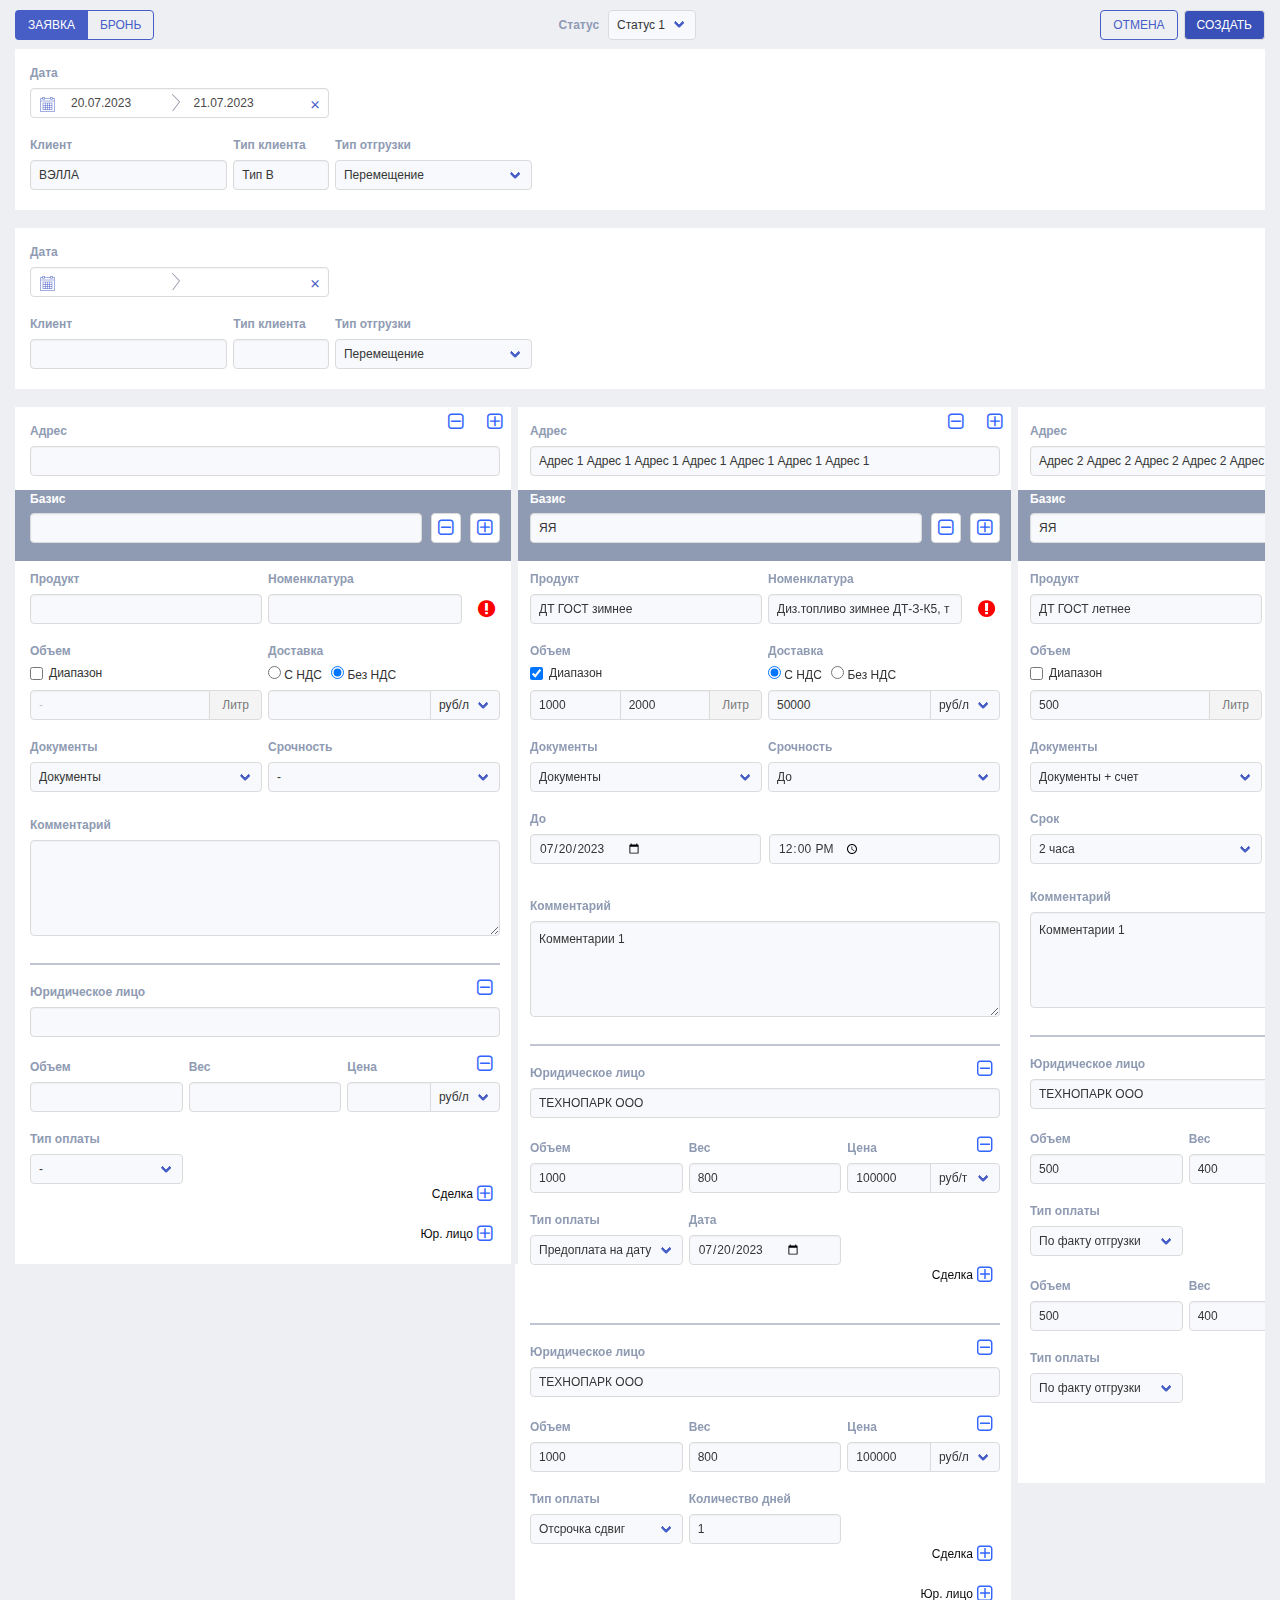
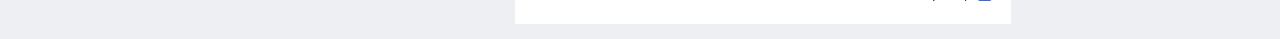
<file: index.html>
<!DOCTYPE html>
<html lang="ru">

<head>

    <meta charset="utf-8">
    <!-- <base href="/"> -->

    <title>Заказы</title>
    <meta name="description" content="">

    <meta http-equiv="X-UA-Compatible" content="IE=edge">
    <meta name="viewport" content="width=device-width, initial-scale=1, maximum-scale=1">
    <meta http-equiv="Permissions-Policy" content="interest-cohort=()" />

    <!-- Template Basic Images Start -->
    <meta property="og:image" content="path/to/image.jpg">
    <link rel="icon" href="img/favicon/favicon.ico">
    <link rel="apple-touch-icon" sizes="180x180" href="img/favicon/apple-touch-icon-180x180.png">
    <!-- Template Basic Images End -->

    <!-- Custom Browsers Color Start -->
    <meta name="theme-color" content="#000">
    <!-- Custom Browsers Color End -->

    <link rel="stylesheet" href="css/main.min.css">

    <!-- <script src="https://use.fontawesome.com/70b80c7de0.js"></script> -->

</head>

<body>

    <div class="container is-fullhd">
        <!-- Верхняя панель -->
        <div class="top-bar is-flex is-align-items-center is-justify-content-space-between">

            <div class="buttons has-addons is-align-items-center">
                <a class="button is-link is-uppercase">
                    <span>Заявка</span>
                </a>
                <a class="button is-link is-outlined is-uppercase">
                    <span>Бронь</span>
                </a>
            </div>

            <!-- <span class="order-title">Сбыт</span> -->

            <div class="field is-horizontal is-align-items-center mb-0">
                <label class="label mb-0 mr-3">Статус</label>
                <div class="control">
                    <div class="select">
                        <select>
                          <option>Статус 1</option>
                          <option>Статус 2</option>
                          <option>Статус 3</option>
                          <option>Статус 4</option>
                        </select>
                      </div>
                </div>
              </div>

            <div class="buttons">
                <a class="button is-link is-outlined is-uppercase">
                    <span>Отмена</span>
                </a>
                <a class="button has-background-link-dark has-text-white is-uppercase  js-create-order">
                    <span>Создать</span>
                </a>
            </div>

        </div>

        <!-- Заявка -->
        <form class="order">
            <!-- Клиент -->
            <div class="client">

                <div class="columns is-gapless is-multiline client-panel">

                    <div class="column is-3 mb-5">
                        <div class="field mr-2">
                            <label class="label">Дата</label>
                            <div class="control">
                                <input class="input js-type-date-is-range" type="date" name="order-client-date" placeholder="">
                            </div>
                        </div>
                    </div>

                    <div class="column is-9"></div>

                    <div class="column is-2">
                        <div class="field mr-2">
                            <label class="label">Клиент</label>
                            <div class="control">
                                <input class="input" type="input" name="order-client-name" placeholder="">
                            </div>
                        </div>
                    </div>

                    <div class="column is-1">
                        <div class="field mr-2">
                            <label class="label">Тип клиента</label>
                            <div class="control">
                                <input class="input" type="input" name="order-client-type" placeholder="">
                            </div>
                        </div>
                    </div>

                    <div class="column is-2">
                        <div class="field mr-2">
                            <label class="label">Тип отгрузки</label>
                            <div class="control">
                                <div class="select width-100">
                                    <select class="width-100" name="order-client-type-shipment">
                                        <option>Перемещение</option>
                                        <option>Самовывоз</option>
                                        <option>Доставка</option>
                                        <option>Самовывоз СК</option>
                                        <option>С доставкой</option>
                                    </select>
                                </div>
                            </div>
                        </div>
                    </div>

                </div>


                <!-- Адрес контейнер -->
                <div class="address-container">
                    <!-- Адрес -->
                    <div class="address">

                        <div class="field has-addons position-r5-t0">
                            <p class="control mr-3">
                                <!-- Кнопка удалить адрес -->
                                <a class="button is-white js-del-address">
                                    <span class="icon ">
                                        <i class="fa fa-minus-square-o fa-lg " aria-hidden="true"></i>
                                    </span>
                                </a>
                            </p>
                            <p class="control">
                                <!-- Кнопка добавить адрес -->
                                <a class="button is-white js-add-new-address">
                                    <!-- <span class="js-add-new-address">Адрес</span> -->
                                    <span class="icon is-small js-add-new-address">
                                        <i class="fa fa-plus-square-o js-add-new-address" aria-hidden="true"></i>
                                    </span>
                                </a>
                            </p>
                        </div>

                        <div class="field px-15px border-box">
                            <label class="label">Адрес</label>
                            <div class="control width-470px">
                                <input class="input" type="text" name="order-address" placeholder="">
                            </div>
                        </div>


                        <div class="basis-container">
                            <!-- Базис -->
                            <div id="" class="basis">

                                <div class="field basis-panel">
                                    <label class="label">Базис</label>
                                    <div class="control is-flex is-justify-content-space-between">
                                        <input class="input" type="text" name="order-address-basis" placeholder="">
                                        <div class="field is-flex">
                                            <p class="control ml-3">
                                                <!-- Кнопка удалить адрес -->
                                                <a class="button is-lite-gray js-btn-basis-del">
                                                    <span class="icon">
                                                        <i class="fa fa-minus-square-o fa-lg" aria-hidden="true"></i>
                                                    </span>
                                                </a>
                                            </p>
                                            <p class="control ml-3">
                                                <!-- Кнопка добавить адрес -->
                                                <a class="button is-lite-gray js-add-new-basis">
                                                    <!-- <span class="js-add-new-basis">Базис</span> -->
                                                    <span class="icon is-small js-add-new-basis">
                                                        <i class="fa fa-plus-square-o js-add-new-basis" aria-hidden="true"></i>
                                                    </span>
                                                </a>
                                            </p>
                                        </div>
                                    </div>
                                </div>

                                <div class="columns is-mobile is-variable is-1 is-multiline">
                                    <div class="column is-6 is-6-mobile">
                                        <!-- Поле продукт -->
                                        <div class="field">
                                            <label class="label">Продукт</label>
                                            <div class="control">
                                                <input class="input" type="text" name="order-address-basis-product" placeholder="">
                                            </div>
                                        </div>

                                    </div>

                                    <div class="column is-6 is-6-mobile">
                                        <!-- Поле номенклатура -->
                                        <label class="label">Номенклатура</label>
                                        <div class="field">
                                            <p class="control is-flex is-justify-content-space-between is-align-items-center">
                                                <input class="input" type="text" name="order-address-basis-nomenclature" placeholder="">
                                                <a class="button button-ico button-ico-color-red">
                                                    <span class="icon icon-width">
                                                        <i class="fa fa-exclamation-circle" aria-hidden="true"></i>
                                                    </span>
                                                </a>
                                            </p>
                                        </div>
                                    </div>

                                    <div class="column is-6">
                                        <!-- Поле объем -->
                                        <label class="label">Объем</label>
                                        <label class="checkbox is-flex mb-3">
                                            <input class="mr-2 js-volume-checkbox" name="order-address-basis-volume-range" type="checkbox">
                                            Диапазон
                                        </label>
                                        <div class="field has-addons is-align-items-end">
                                            <p class="control width-100 js-volume-min">
                                                <input class="input js-order-basis-volume-min" type="text" name="order-address-basis-volume-min" placeholder="-">
                                            </p>
                                            <p class="control width-100 js-volume-max is-hidden">
                                                <input class="input" type="text" name="order-address-basis-volume-max" placeholder="Максимум">
                                            </p>
                                            <p class="control">
                                                <a class="button is-static">
                                                    Литр
                                                </a>
                                            </p>
                                        </div>

                                    </div>

                                    <div class="column is-6 is-6-mobile">
                                        <!-- Поле доставка -->
                                        <label class="label">Доставка</label>
                                        <div class="control mb-2">
                                            <label class="radio">
                                              <input type="radio" name="order-address-basis-nds">
                                              С НДС
                                            </label>
                                            <label class="radio">
                                              <input type="radio" name="order-address-basis-nds" checked>
                                              Без НДС
                                            </label>
                                        </div>
                                        <div class="field has-addons">
                                            <p class="control width-100">
                                                <input class="input" type="text" name="order-address-basis-value" placeholder="">
                                            </p>
                                            <p class="control">
                                                <span class="select">
                                                    <select name="order-address-basis-unit">
                                                        <option>руб/л</option>
                                                        <option>руб/т</option>
                                                        <option>руб</option>
                                                    </select>
                                                </span>
                                            </p>
                                        </div>

                                    </div>

                                    <div class="column is-6 is-4-mobile">
                                        <!-- Поле Документы -->
                                        <label class="label">Документы</label>
                                        <div class="field">
                                            <p class="control">
                                                <span class="select width-100">
                                                    <select class="width-100" name="order-address-basis-document">
                                                        <option>Документы</option>
                                                        <option>Документы + счет</option>
                                                        <option>Счет</option>
                                                        <option>Без документов</option>
                                                    </select>
                                                </span>
                                            </p>
                                        </div>

                                    </div>

                                    <div class="column is-6 is-4-mobile js-order-basis-urgency-container">
                                        <!-- Поле Срочность -->
                                        <label class="label">Срочность</label>
                                        <div class="field">
                                            <p class="control">
                                                <span class="select width-100">
                                                    <select class="width-100 js-order-basis-urgency" name="order-address-basis-urgency">
                                                        <option>-</option>
                                                        <option>Крайне срочно</option>
                                                        <option>Срочно в течение</option>
                                                        <option>До</option>
                                                        <option>В течение дня</option>
                                                    </select>
                                                </span>
                                            </p>
                                        </div>

                                    </div>

                                    <div class="column is-6 is-4-mobile js-order-basis-term is-hidden">
                                        <!-- Поле Срочность -->
                                        <label class="label">Срок</label>
                                        <div class="field">
                                            <p class="control">
                                                <span class="select width-100">
                                                    <select class="width-100" name="order-address-basis-term">
                                                        <option>30 минут</option>
                                                        <option>Час</option>
                                                        <option>2 часа</option>
                                                        <option>До конца рабочего дня</option>
                                                        <option>Утром следующего дня</option>
                                                    </select>
                                                </span>
                                            </p>
                                        </div>

                                    </div>

                                    <div class="column is-12 is-4-mobile js-order-basis-datetime is-hidden">
                                        <!-- Поле До -->
                                        <label class="label">До</label>
                                        <div class="is-flex is-justify-content-space-between">
                                            <div class="field has-addons width-100 pr-4px">
                                                <p class="control width-100">
                                                    <input class="input" type="date" name="order-address-basis-date" value="2023-07-22" placeholder="">
                                                </p>
                                            </div>
                                            <div class="field width-100 pl-4px">
                                                <p class="control width-100">
                                                    <input class="input" type="time" name="order-address-basis-time" value="" placeholder="__:__">
                                                </p>
                                            </div>
                                        </div>


                                    </div>

                                    <div class="column is-12">
                                        <!-- Комментарий -->
                                        <div class="field">
                                            <label class="label mt-2">Комментарий</label>
                                            <div class="control width-100 is-widescreen">
                                                <textarea class="textarea" name="order-address-basis-comment" placeholder=""></textarea>
                                            </div>
                                        </div>
                                    </div>
                                </div>


                                <div class="legal-entity-container">

                                    <!-- Кнопка добавить Юр. лицо -->
                                    <a class="button is-white js-add-new-legal-entity position-r15-b10">
                                        <span class="js-add-new-legal-entity">Юр. лицо</span>
                                        <span class="icon is-small js-add-new-legal-entity">
                                            <i class="fa fa-plus-square-o js-add-new-legal-entity" aria-hidden="true"></i>
                                        </span>
                                    </a>
                                    <!-- Юридическое лицо -->
                                    <div class="legal-entity">

                                        <hr>

                                        <div class="field">
                                            <label class="label">Юридическое лицо</label>
                                            <div class="control is-flex">
                                                <input class="input" type="text" name="order-address-basis-legal-entity" placeholder="">
                                            </div>
                                        </div>

                                        <!-- Удалить ЮЛ -->
                                        <a class="button is-white position-r0-t10 js-btn-le-del">
                                            <span class="icon">
                                                <i class="fa fa-minus-square-o fa-lg" aria-hidden="true"></i>
                                            </span>
                                        </a>



                                        <div class="dael-container">
                                            <!-- Сделка -->

                                        <!-- Кнопка добавить сделку -->
                                        <a class="button is-white js-add-new-dael position-r0-b10">
                                            <span class="js-add-new-dael">Сделка</span>
                                            <span class="icon is-small js-add-new-dael">
                                                <i class="fa fa-plus-square-o js-add-new-dael" aria-hidden="true"></i>
                                            </span>
                                        </a>

                                            <div class="dael">

                                                <a class="button is-white position-r0-t0 js-del-dael">
                                                    <span class="icon">
                                                        <i class="fa fa-minus-square-o fa-lg" aria-hidden="true"></i>
                                                    </span>
                                                </a>

                                                <div class="columns is-multiline is-variable is-1 mt-4">

                                                    <div class="column is-4">
                                                        <label class="label">Объем</label>
                                                        <div class="field has-addons">
                                                            <p class="control width-100">
                                                                <input class="input" type="text" name="order-address-basis-legal-entity-dael-volume" placeholder="">
                                                            </p>
                                                        </div>
                                                    </div>

                                                    <div class="column is-4">
                                                        <label class="label">Вес</label>
                                                        <div class="field has-addons">
                                                            <p class="control width-100">
                                                                <input class="input" type="text" name="order-address-basis-legal-entity-dael-wt" placeholder="">
                                                            </p>
                                                        </div>
                                                    </div>

                                                    <div class="column is-4">

                                                        <label class="label">Цена</label>
                                                        <div class="field has-addons">
                                                            <p class="control width-100">
                                                                <input class="input" type="text" name="order-address-basis-legal-entity-dael-price" placeholder="">
                                                            </p>
                                                            <p class="control">
                                                                <span class="select">
                                                                    <select name="order-address-basis-legal-entity-dael-unit">
                                                                        <option>руб/л</option>
                                                                        <option>руб/т</option>
                                                                    </select>
                                                                </span>
                                                            </p>
                                                        </div>

                                                    </div>

                                                    <div class="column is-4 js-order-dael-payment-type-container">

                                                        <label class="label">Тип оплаты</label>
                                                        <p class="control">
                                                            <span class="select width-100">
                                                                <select class="width-100 js-order-dael-payment-type" name="order-address-basis-legal-entity-dael-payment-type">
                                                                    <option>-</option>
                                                                    <option>Предоплата на дату</option>
                                                                    <option>Предоплата до отгрузки</option>
                                                                    <option>По факту отгрузки</option>
                                                                    <option>Отсрочка на дату</option>
                                                                    <option>Отсрочка сдвиг</option>
                                                                </select>
                                                            </span>

                                                        </p>

                                                    </div>

                                                    <div class="column is-4 js-order-dael-date is-hidden">

                                                        <label class="label">Дата</label>
                                                        <div class="field has-addons">
                                                            <p class="control width-100">
                                                                <input class="input" type="date" name="order-address-basis-legal-entity-dael-date" value="2023-07-22" placeholder="">
                                                            </p>
                                                        </div>

                                                    </div>

                                                    <div class="column is-4 js-order-dael-dey is-hidden">

                                                        <label class="label">Количество дней</label>
                                                        <div class="field has-addons">
                                                            <p class="control is-flex is-justify-content-space-between">
                                                                <input class="input" type="text" name="order-address-basis-legal-entity-dael-number-of-days" value="" placeholder="">
                                                            </p>
                                                        </div>

                                                    </div>

                                                </div>

                                            </div>
                                        </div>

                                    </div>
                                </div>

                            </div>

                        </div>

                    </div>

                </div>

            </div>
        </form>

    </div>

    <script src="js/scripts.min.js"></script>

</body>

</html>
</file>
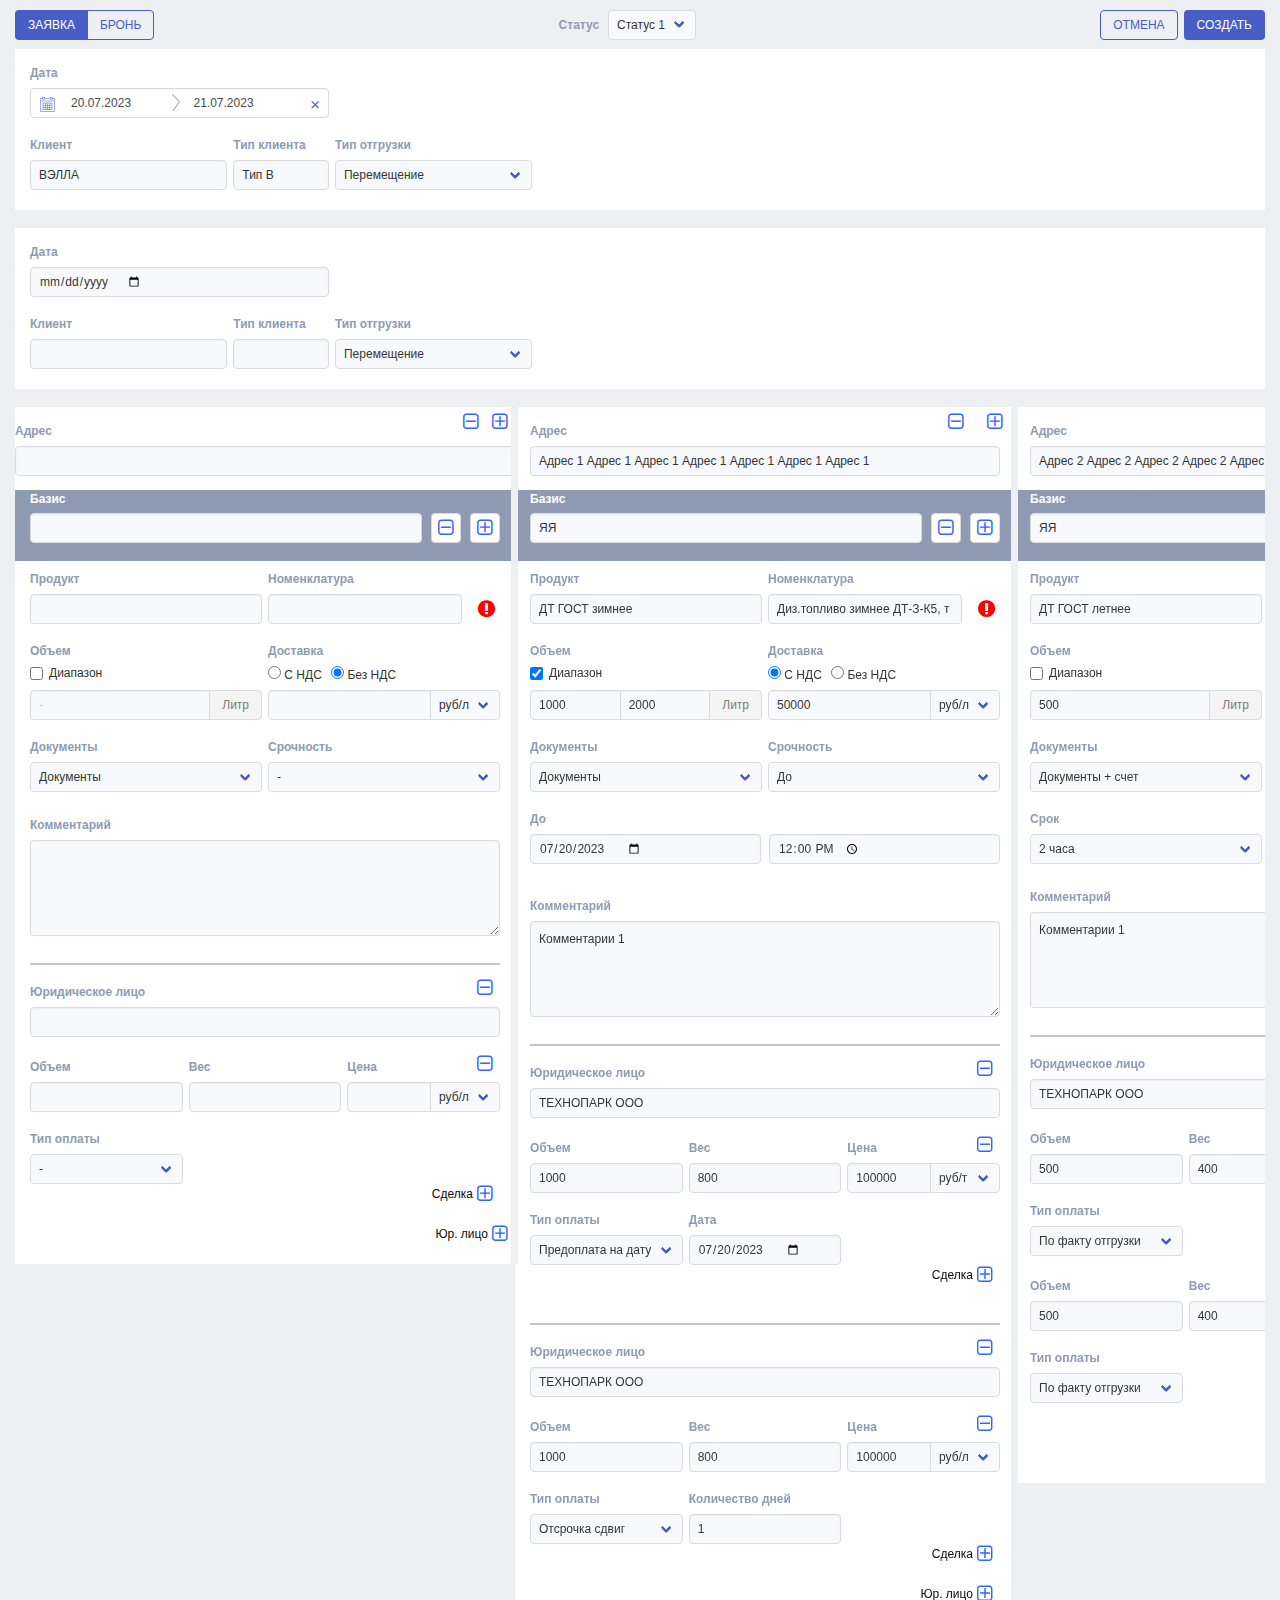
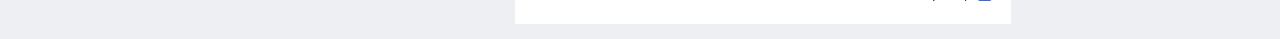
<file: index1.html>
<!DOCTYPE html>
<html lang="ru">

<head>

    <meta charset="utf-8">
    <!-- <base href="/"> -->

    <title>Заказы</title>
    <meta name="description" content="">

    <meta http-equiv="X-UA-Compatible" content="IE=edge">
    <meta name="viewport" content="width=device-width, initial-scale=1, maximum-scale=1">
    <meta http-equiv="Permissions-Policy" content="interest-cohort=()" />

    <!-- Template Basic Images Start -->
    <meta property="og:image" content="path/to/image.jpg">
    <link rel="icon" href="img/favicon/favicon.ico">
    <link rel="apple-touch-icon" sizes="180x180" href="img/favicon/apple-touch-icon-180x180.png">
    <!-- Template Basic Images End -->

    <!-- Custom Browsers Color Start -->
    <meta name="theme-color" content="#000">
    <!-- Custom Browsers Color End -->

    <link rel="stylesheet" href="css/main.min.css">

    <!-- <script src="https://use.fontawesome.com/70b80c7de0.js"></script> -->

</head>

<body>

    <div class="container is-fullhd">
        <!-- Верхняя панель -->
        <div class="top-bar is-flex is-align-items-center is-justify-content-space-between">

            <div class="buttons has-addons is-align-items-center">
                <a class="button is-link is-uppercase">
                    <span>Заявка</span>
                </a>
                <a class="button is-link is-outlined is-uppercase">
                    <span>Бронь</span>
                </a>
            </div>

            <!-- <span class="order-title">Сбыт</span> -->

            <div class="field is-horizontal is-align-items-center mb-0">
                <label class="label mb-0 mr-3">Статус</label>
                <div class="control">
                    <div class="select">
                        <select>
                          <option>Статус 1</option>
                          <option>Статус 2</option>
                          <option>Статус 3</option>
                          <option>Статус 4</option>
                        </select>
                      </div>
                </div>
              </div>

            <div class="buttons">
                <a class="button is-link is-outlined is-uppercase">
                    <span>Отмена</span>
                </a>
                <a class="button is-link is-uppercase">
                    <span>Создать</span>
                </a>
            </div>

        </div>

        <!-- Заявка -->
        <form class="order">
            <!-- Клиент -->
            <div class="client">

                <div class="columns is-gapless is-multiline client-panel">

                    <div class="column is-3 mb-5">
                        <div class="field mr-2">
                            <label class="label">Дата</label>
                            <div class="control">
                                <input class="input js-type-date-is-range" type="date" name="order-date" placeholder="">
                            </div>
                        </div>
                    </div>

                    <div class="column is-9"></div>

                    <div class="column is-2">
                        <div class="field mr-2">
                            <label class="label">Клиент</label>
                            <div class="control">
                                <input class="input" type="input" name="order-client" placeholder="">
                            </div>
                        </div>
                    </div>

                    <div class="column is-1">
                        <div class="field mr-2">
                            <label class="label">Тип клиента</label>
                            <div class="control">
                                <input class="input" type="input" name="order-client-type" placeholder="">
                            </div>
                        </div>
                    </div>

                    <div class="column is-2">
                        <div class="field mr-2">
                            <label class="label">Тип отгрузки</label>
                            <div class="control">
                                <div class="select width-100">
                                    <select class="width-100">
                                        <option>Перемещение</option>
                                        <option>Самовывоз</option>
                                        <option>Доставка</option>
                                        <option>Самовывоз СК</option>
                                        <option>С доставкой</option>
                                    </select>
                                </div>
                            </div>
                        </div>
                    </div>

                </div>


                <!-- Адрес контейнер -->
                <div class="address-container">
                    <!-- Адрес -->
                    <div class="address">

                        <div class="field has-addons position-r0-t0">
                            <p class="control">
                                <!-- Кнопка удалить адрес -->
                                <a class="button is-white js-del-address">
                                    <span class="icon ">
                                        <i class="fa fa-minus-square-o fa-lg " aria-hidden="true"></i>
                                    </span>
                                </a>
                            </p>
                            <p class="control">
                                <!-- Кнопка добавить адрес -->
                                <a class="button is-white js-add-new-address">
                                    <!-- <span class="js-add-new-address">Адрес</span> -->
                                    <span class="icon is-small js-add-new-address">
                                        <i class="fa fa-plus-square-o js-add-new-address" aria-hidden="true"></i>
                                    </span>
                                </a>
                            </p>
                        </div>

                        <div class="field">
                            <label class="label">Адрес</label>
                            <div class="control width-500px">
                                <input class="input" type="text" name="order-address-date" placeholder="">
                            </div>
                        </div>


                        <div class="basis-container">
                            <!-- Базис -->
                            <div id="" class="basis">

                                <div class="field basis-panel">
                                    <label class="label">Базис</label>
                                    <div class="control is-flex is-justify-content-space-between">
                                        <input class="input" type="text" name="order-basis" placeholder="">
                                        <div class="field is-flex">
                                            <p class="control ml-3">
                                                <!-- Кнопка удалить адрес -->
                                                <a class="button is-lite-gray js-btn-basis-del">
                                                    <span class="icon">
                                                        <i class="fa fa-minus-square-o fa-lg" aria-hidden="true"></i>
                                                    </span>
                                                </a>
                                            </p>
                                            <p class="control ml-3">
                                                <!-- Кнопка добавить адрес -->
                                                <a class="button is-lite-gray js-add-new-basis">
                                                    <!-- <span class="js-add-new-basis">Базис</span> -->
                                                    <span class="icon is-small js-add-new-basis">
                                                        <i class="fa fa-plus-square-o js-add-new-basis" aria-hidden="true"></i>
                                                    </span>
                                                </a>
                                            </p>
                                        </div>
                                    </div>
                                </div>

                                <div class="columns is-mobile is-variable is-1 is-multiline">
                                    <div class="column is-6 is-6-mobile">
                                        <!-- Поле продукт -->
                                        <div class="field">
                                            <label class="label">Продукт</label>
                                            <div class="control">
                                                <input class="input" type="text" name="order-basis-product" placeholder="">
                                            </div>
                                        </div>

                                    </div>

                                    <div class="column is-6 is-6-mobile">
                                        <!-- Поле номенклатура -->
                                        <label class="label">Номенклатура</label>
                                        <div class="field">
                                            <p class="control is-flex is-justify-content-space-between is-align-items-center">
                                                <input class="input" type="text" name="" placeholder="">
                                                <a class="button button-ico button-ico-color-red">
                                                    <span class="icon icon-width">
                                                        <i class="fa fa-exclamation-circle" aria-hidden="true"></i>
                                                    </span>
                                                </a>
                                            </p>
                                        </div>
                                    </div>

                                    <div class="column is-6">
                                        <!-- Поле объем -->
                                        <label class="label">Объем</label>
                                        <label class="checkbox is-flex mb-3">
                                            <input class="mr-2 js-volume-checkbox" type="checkbox">
                                            Диапазон
                                        </label>
                                        <div class="field has-addons is-align-items-end">
                                            <p class="control width-100 js-volume-min">
                                                <input class="input js-order-basis-volume-min" type="text" name="order-basis-volume-min" placeholder="-">
                                            </p>
                                            <p class="control width-100 js-volume-max is-hidden">
                                                <input class="input" type="text" name="order-basis-volume-max" placeholder="Максимум">
                                            </p>
                                            <p class="control">
                                                <a class="button is-static">
                                                    Литр
                                                </a>
                                            </p>
                                        </div>

                                    </div>

                                    <div class="column is-6 is-6-mobile">
                                        <!-- Поле доставка -->
                                        <label class="label">Доставка</label>
                                        <div class="control mb-2">
                                            <label class="radio">
                                              <input type="radio" name="foobar">
                                              С НДС
                                            </label>
                                            <label class="radio">
                                              <input type="radio" name="foobar" checked>
                                              Без НДС
                                            </label>
                                        </div>
                                        <div class="field has-addons">
                                            <p class="control width-100">
                                                <input class="input" type="text" name="#" placeholder="">
                                            </p>
                                            <p class="control">
                                                <span class="select">
                                                    <select>
                                                        <option>руб/л</option>
                                                        <option>руб/т</option>
                                                        <option>руб</option>
                                                    </select>
                                                </span>
                                            </p>
                                        </div>

                                    </div>

                                    <div class="column is-6 is-4-mobile">
                                        <!-- Поле Документы -->
                                        <label class="label">Документы</label>
                                        <div class="field">
                                            <p class="control">
                                                <span class="select width-100">
                                                    <select class="width-100">
                                                        <option>Документы</option>
                                                        <option>Документы + счет</option>
                                                        <option>Счет</option>
                                                        <option>Без документов</option>
                                                    </select>
                                                </span>
                                            </p>
                                        </div>

                                    </div>

                                    <div class="column is-6 is-4-mobile js-order-basis-urgency-container">
                                        <!-- Поле Срочность -->
                                        <label class="label">Срочность</label>
                                        <div class="field">
                                            <p class="control">
                                                <span class="select width-100">
                                                    <select class="width-100 js-order-basis-urgency">
                                                        <option>-</option>
                                                        <option>Крайне срочно</option>
                                                        <option>Срочно в течение</option>
                                                        <option>До</option>
                                                        <option>В течение дня</option>
                                                    </select>
                                                </span>
                                            </p>
                                        </div>

                                    </div>

                                    <div class="column is-6 is-4-mobile js-order-basis-term is-hidden">
                                        <!-- Поле Срочность -->
                                        <label class="label">Срок</label>
                                        <div class="field">
                                            <p class="control">
                                                <span class="select width-100">
                                                    <select class="width-100">
                                                        <option>30 минут</option>
                                                        <option>Час</option>
                                                        <option>2 часа</option>
                                                        <option>До конца рабочего дня</option>
                                                        <option>Утром следующего дня</option>
                                                    </select>
                                                </span>
                                            </p>
                                        </div>

                                    </div>

                                    <div class="column is-12 is-4-mobile js-order-basis-datetime is-hidden">
                                        <!-- Поле До -->
                                        <label class="label">До</label>
                                        <div class="is-flex is-justify-content-space-between">
                                            <div class="field has-addons width-100 pr-4px">
                                                <p class="control width-100">
                                                    <input class="input" type="date" name="order-basis-datetime" value="2023-07-22" placeholder="">
                                                </p>
                                            </div>
                                            <div class="field width-100 pl-4px">
                                                <p class="control width-100">
                                                    <input class="input" type="time" name="" value="" placeholder="__:__">
                                                </p>
                                            </div>
                                        </div>


                                    </div>

                                    <div class="column is-12">
                                        <!-- Комментарий -->
                                        <div class="field">
                                            <label class="label mt-2">Комментарий</label>
                                            <div class="control width-100 is-widescreen">
                                                <textarea class="textarea" placeholder=""></textarea>
                                            </div>
                                        </div>
                                    </div>
                                </div>


                                <div class="legal-entity-container">

                                    <!-- Кнопка добавить Юр. лицо -->
                                    <a class="button is-white js-add-new-legal-entity position-r0-b10">
                                        <span class="js-add-new-legal-entity">Юр. лицо</span>
                                        <span class="icon is-small js-add-new-legal-entity">
                                            <i class="fa fa-plus-square-o js-add-new-legal-entity" aria-hidden="true"></i>
                                        </span>
                                    </a>
                                    <!-- Юридическое лицо -->
                                    <div class="legal-entity">

                                        <hr>

                                        <div class="field">
                                            <label class="label">Юридическое лицо</label>
                                            <div class="control is-flex">
                                                <input class="input" type="text" name="order-legal-entity" placeholder="">
                                            </div>
                                        </div>

                                        <!-- Удалить ЮЛ -->
                                        <a class="button is-white position-r0-t10 js-btn-le-del">
                                            <span class="icon">
                                                <i class="fa fa-minus-square-o fa-lg" aria-hidden="true"></i>
                                            </span>
                                        </a>



                                        <div class="dael-container">
                                            <!-- Сделка -->

                                        <!-- Кнопка добавить сделку -->
                                        <a class="button is-white js-add-new-dael position-r0-b10">
                                            <span class="js-add-new-dael">Сделка</span>
                                            <span class="icon is-small js-add-new-dael">
                                                <i class="fa fa-plus-square-o js-add-new-dael" aria-hidden="true"></i>
                                            </span>
                                        </a>

                                            <div class="dael">

                                                <a class="button is-white position-r0-t0 js-del-dael">
                                                    <span class="icon">
                                                        <i class="fa fa-minus-square-o fa-lg" aria-hidden="true"></i>
                                                    </span>
                                                </a>

                                                <div class="columns is-multiline is-variable is-1 mt-4">

                                                    <div class="column is-4">
                                                        <label class="label">Объем</label>
                                                        <div class="field has-addons">
                                                            <p class="control width-100">
                                                                <input class="input" type="text" name="order-wt" placeholder="">
                                                            </p>
                                                        </div>
                                                    </div>

                                                    <div class="column is-4">
                                                        <label class="label">Вес</label>
                                                        <div class="field has-addons">
                                                            <p class="control width-100">
                                                                <input class="input" type="text" name="order-volume" placeholder="">
                                                            </p>
                                                        </div>
                                                    </div>

                                                    <div class="column is-4">

                                                        <label class="label">Цена</label>
                                                        <div class="field has-addons">
                                                            <p class="control width-100">
                                                                <input class="input" type="text" name="order-prisce" placeholder="">
                                                            </p>
                                                            <p class="control">
                                                                <span class="select">
                                                                    <select>
                                                                        <option>руб/л</option>
                                                                        <option>руб/т</option>
                                                                    </select>
                                                                </span>
                                                            </p>
                                                        </div>

                                                    </div>

                                                    <div class="column is-4 js-order-dael-payment-type-container">

                                                        <label class="label">Тип оплаты</label>
                                                        <p class="control">
                                                            <span class="select width-100">
                                                                <select class="width-100 js-order-dael-payment-type">
                                                                    <option>-</option>
                                                                    <option>Предоплата на дату</option>
                                                                    <option>Предоплата до отгрузки</option>
                                                                    <option>По факту отгрузки</option>
                                                                    <option>Отсрочка на дату</option>
                                                                    <option>Отсрочка сдвиг</option>
                                                                </select>
                                                            </span>

                                                        </p>

                                                    </div>

                                                    <div class="column is-4 js-order-dael-date is-hidden">

                                                        <label class="label">Дата</label>
                                                        <div class="field has-addons">
                                                            <p class="control width-100">
                                                                <input class="input" type="date" name="order-dael-date" value="2023-07-22" placeholder="">
                                                            </p>
                                                        </div>

                                                    </div>

                                                    <div class="column is-4 js-order-dael-dey is-hidden">

                                                        <label class="label">Количество дней</label>
                                                        <div class="field has-addons">
                                                            <p class="control is-flex is-justify-content-space-between">
                                                                <input class="input" type="text" name="" value="" placeholder="">
                                                            </p>
                                                        </div>

                                                    </div>

                                                </div>

                                            </div>
                                        </div>

                                    </div>
                                </div>

                            </div>

                        </div>

                    </div>

                </div>

            </div>
        </form>

    </div>

    <script src="js/scripts.min.js"></script>

</body>

</html>
</file>
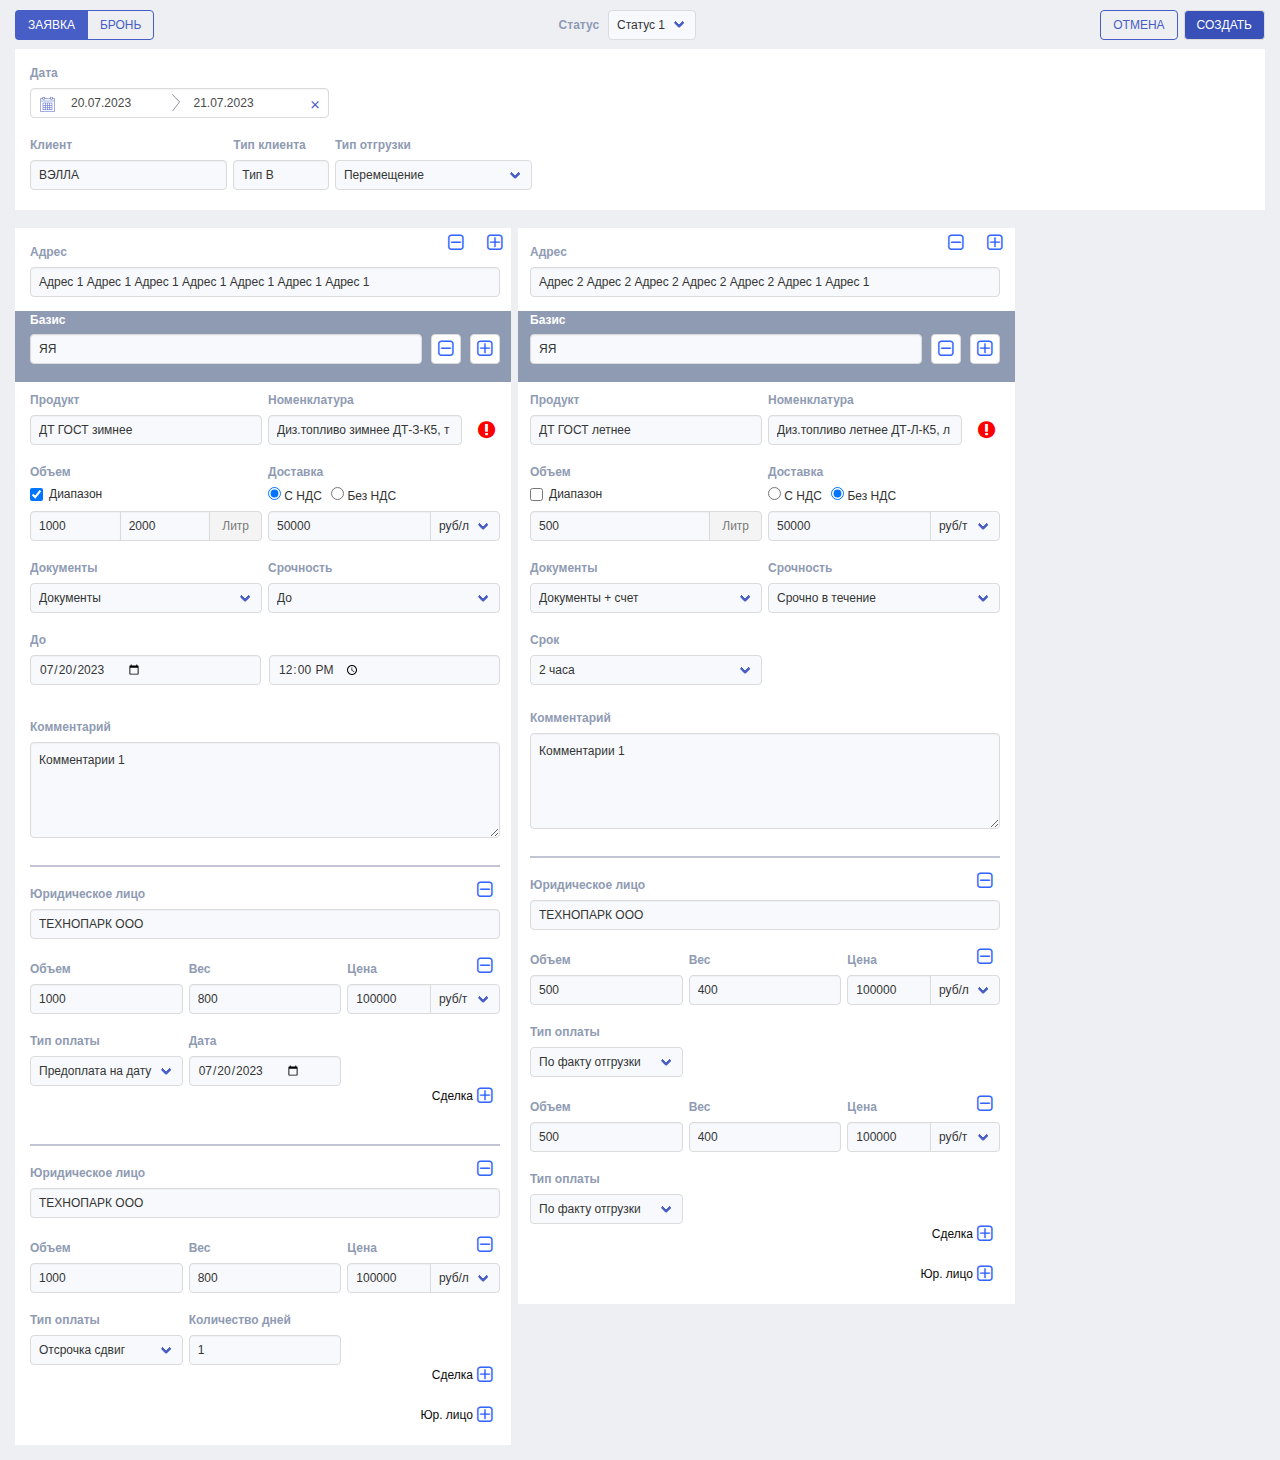
<file: index2.html>
<!DOCTYPE html>
<html lang="ru">

<head>

    <meta charset="utf-8">
    <!-- <base href="/"> -->

    <title>Заказы</title>
    <meta name="description" content="">

    <meta http-equiv="X-UA-Compatible" content="IE=edge">
    <meta name="viewport" content="width=device-width, initial-scale=1, maximum-scale=1">
    <meta http-equiv="Permissions-Policy" content="interest-cohort=()" />

    <!-- Template Basic Images Start -->
    <meta property="og:image" content="path/to/image.jpg">
    <link rel="icon" href="img/favicon/favicon.ico">
    <link rel="apple-touch-icon" sizes="180x180" href="img/favicon/apple-touch-icon-180x180.png">
    <!-- Template Basic Images End -->

    <!-- Custom Browsers Color Start -->
    <meta name="theme-color" content="#000">
    <!-- Custom Browsers Color End -->

    <link rel="stylesheet" href="css/main.min.css">

    <!-- <script src="https://use.fontawesome.com/70b80c7de0.js"></script> -->

</head>

<body>

    <div class="container is-fullhd">
        <!-- Верхняя панель -->
        <div class="top-bar is-flex is-align-items-center is-justify-content-space-between">

            <div class="buttons has-addons is-align-items-center">
                <a class="button is-link is-uppercase">
                    <span>Заявка</span>
                </a>
                <a class="button is-link is-outlined is-uppercase">
                    <span>Бронь</span>
                </a>
            </div>


            <div class="field is-horizontal is-align-items-center mb-0">
                <label class="label mb-0 mr-3">Статус</label>
                <div class="control">
                    <div class="select">
                        <select >
                          <option>Статус 1</option>
                          <option>Статус 2</option>
                          <option>Статус 3</option>
                          <option>Статус 4</option>
                        </select>
                      </div>
                </div>
              </div>

            <div class="buttons">
                <a class="button is-link is-outlined is-uppercase">
                    <span>Отмена</span>
                </a>
                <a class="button has-background-link-dark has-text-white is-uppercase  js-create-order">
                    <span>Создать</span>
                </a>
            </div>

        </div>

        <!-- Заявка -->
        <form class="order">

            <div class="client">

                <div class="address-container">


                </div>

            </div>
        </form>

    </div>

    <script src="js/scripts.min.js"></script>

</body>

</html>
</file>
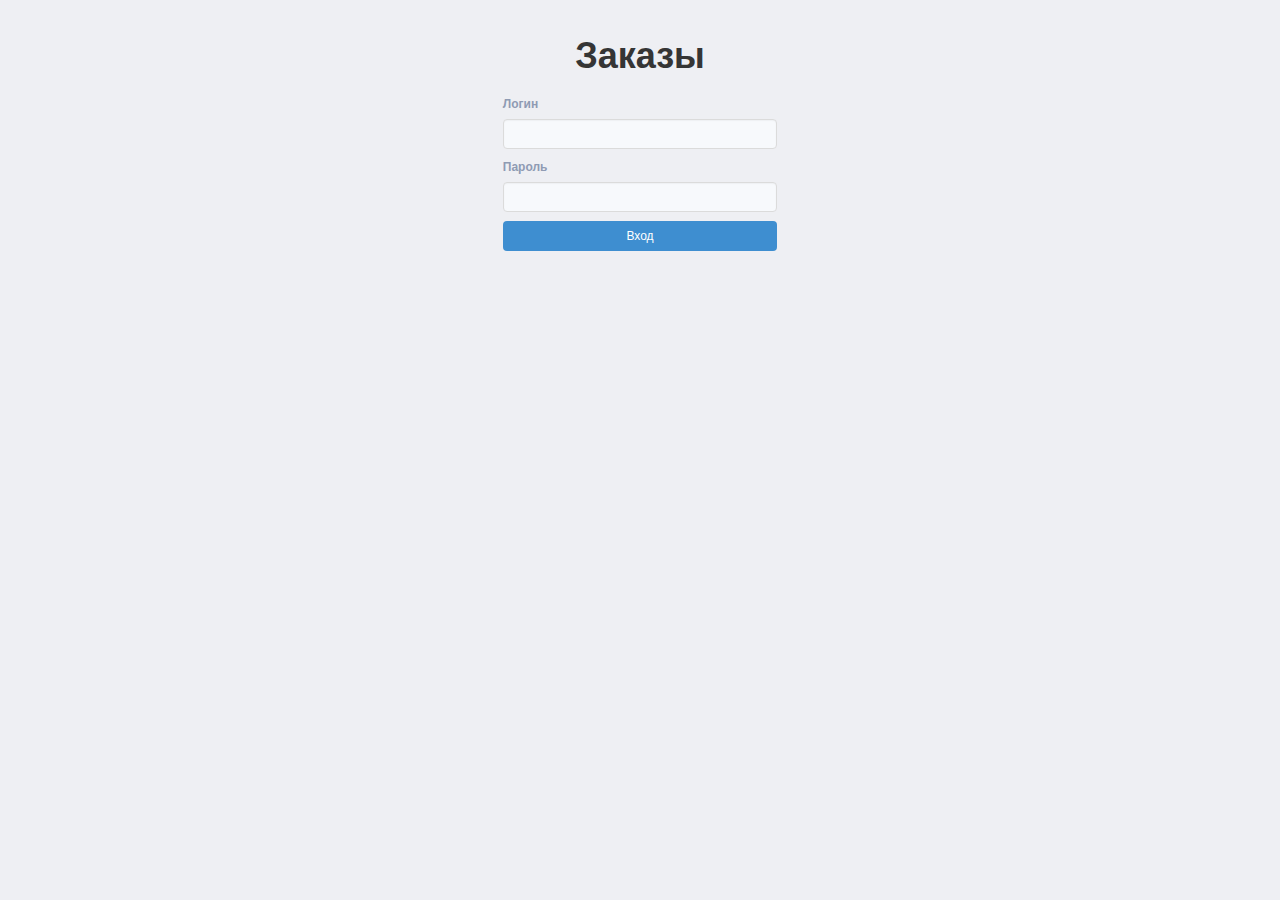
<file: login.html>
<!DOCTYPE html>
<html lang="ru">

<head>

    <meta charset="utf-8">
    <!-- <base href="/"> -->

    <title>Заказы</title>
    <meta name="description" content="">

    <meta http-equiv="X-UA-Compatible" content="IE=edge">
    <meta name="viewport" content="width=device-width, initial-scale=1, maximum-scale=1">
    <meta http-equiv="Permissions-Policy" content="interest-cohort=()" />

    <!-- Template Basic Images Start -->
    <meta property="og:image" content="path/to/image.jpg">
    <link rel="icon" href="img/favicon/favicon.ico">
    <link rel="apple-touch-icon" sizes="180x180" href="img/favicon/apple-touch-icon-180x180.png">
    <!-- Template Basic Images End -->

    <!-- Custom Browsers Color Start -->
    <meta name="theme-color" content="#000">
    <!-- Custom Browsers Color End -->

    <link rel="stylesheet" href="css/main.min.css">

    <!-- <script src="https://use.fontawesome.com/70b80c7de0.js"></script> -->

</head>

<body class="height-100vh pt-6">

    <div class="container">
        <div class="columns is-justify-content-center">
            <div class="column is-3 is-12-mobile">
                <h1 class="title is-1 text-center">Заказы</h1>
                <form action="#">
                    <div class="field">
                        <label class="label">Логин</label>
                        <div class="control">
                            <input class="input" name="login" type="text" placeholder="">
                        </div>
                    </div>
                    <div class="field">
                        <label class="label">Пароль</label>
                        <div class="control">
                            <input class="input" name="password" type="text" placeholder="">
                        </div>
                    </div>
                    <button class="button is-fullwidth is-info js-entrance">Вход</button>
                </form>
            </div>
        </div>
    </div>

    <script src="js/login.js"></script>
</body>

</html>
</file>
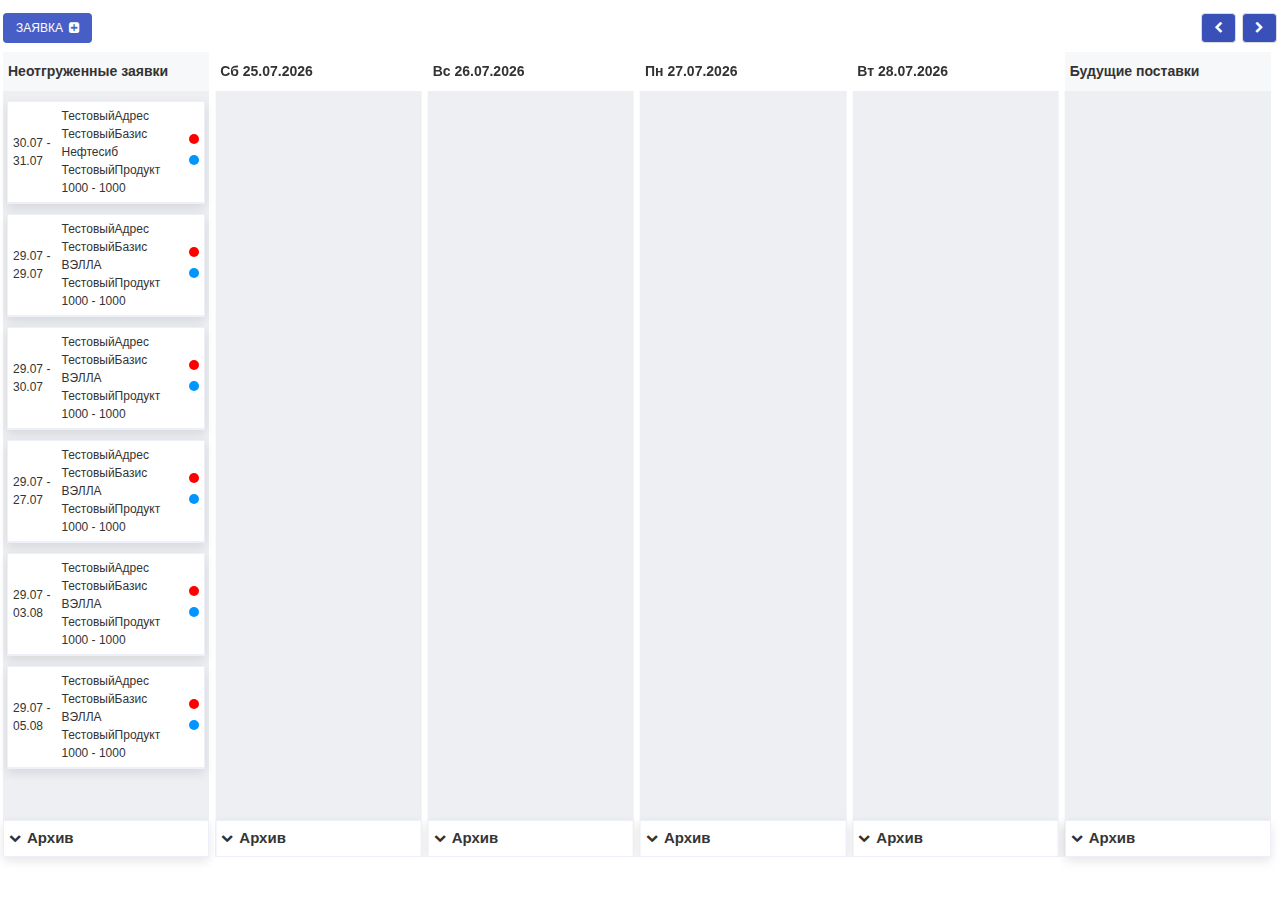
<file: orders.html>
<!DOCTYPE html>
<html lang="ru">

<head>

    <meta charset="utf-8">
    <!-- <base href="/"> -->

    <title>Заказы</title>
    <meta name="description" content="">

    <meta http-equiv="X-UA-Compatible" content="IE=edge">
    <meta name="viewport" content="width=device-width, initial-scale=1, maximum-scale=1">
    <meta http-equiv="Permissions-Policy" content="interest-cohort=()" />

    <!-- Template Basic Images Start -->
    <meta property="og:image" content="path/to/image.jpg">
    <link rel="icon" href="img/favicon/favicon.ico">
    <link rel="apple-touch-icon" sizes="180x180" href="img/favicon/apple-touch-icon-180x180.png">
    <!-- Template Basic Images End -->

    <!-- Custom Browsers Color Start -->
    <meta name="theme-color" content="#000">
    <!-- Custom Browsers Color End -->

    <link rel="stylesheet" href="css/main.min.css">


</head>

<body class="has-background-white height-100vh p-1">

    <div class="is-full-fullhd">
        <!-- Верхняя панель -->
        <div class="top-bar is-flex is-align-items-center is-justify-content-space-between">

            <div class="buttons is-align-items-center">
                <a href="index.html" class="button is-link is-uppercase">
                    <span class="pr-2">Заявка</span>
                    <i class="fa fa-plus-square" aria-hidden="true"></i>
                </a>
            </div>

            <div class="buttons">
                <a class="button has-background-link-dark has-text-white is-uppercase orders-btn-next">
                    <i class="fa fa-chevron-left" aria-hidden="true"></i>
                </a>
                <a class="button has-background-link-dark has-text-white is-uppercase orders-btn-prev">
                    <i class="fa fa-chevron-right" aria-hidden="true"></i>
                </a>
            </div>

        </div>
    </div>

    <div class="kanban">
        <div class="kanban-overdue-deliveries">
            <div class="orders-day">
                <div class="orders-day-head">
                    <span class="orders-day-date">Неотгруженные заявки</span>
                </div>
                <div class="orders-day-body">


                </div>
                <div class="orders-day-footer">
                    <div class="orders-day-footer-title">
                        <i class="fa fa-chevron-down pr-2" aria-hidden="true"></i>
                        <h5 class="title is-5">Архив</h5>
                    </div>
                    <div class="orders-day-footer-container is-hidden">


                    </div>
                </div>
            </div>
        </div>

        <div class="kanban-orders kanban-current-orders orders">

            <div class="orders-days">
                <div class="orders-day">
                    <div class="orders-day-head">
                        <span class="orders-day-date">Понидельник, 18.07.2023</span>
                    </div>
                    <div class="orders-day-body">

                    </div>
                    <div class="orders-day-footer">
                        <div class="orders-day-footer-title">
                            <i class="fa fa-chevron-down pr-2" aria-hidden="true"></i>
                            <h5 class="title is-5">Архив</h5>
                        </div>
                        <div class="orders-day-footer-container is-hidden">

                        </div>
                    </div>
                </div>
                <div class="orders-day">
                    <div class="orders-day-head">
                        <span class="orders-day-date">Понидельник, 18.07.2023</span>
                    </div>
                    <div class="orders-day-body orders-day-body-test">

                        <!-- <div data-number="" class="orders-order">
                            <div class="orders-order-item">
                                <div class="orders-order-item-volume">
                                    <span class="orders-order-item-volume-min">26.07</span>
                                    <span>-</span>
                                    <span class="orders-order-item-volume-max">26.07</span>
                                </div>
                                <div class="orders-order-item-body">
                                    <div>
                                        <span class="orders-order-item-addres">ул. Абаканская</span>
                                        <span class="orders-order-item-basis">Норд</span>
                                    </div>
                                    <div>
                                        <span class="orders-order-item-addres">ООО Рамашка</span>
                                        <span class="orders-order-item-product">ВПК</span>
                                    </div>
                                    <div>
                                        <span>
                                            <span class="orders-order-item-volume-min">6 400</span>
                                            <span>-</span>
                                            <span class="orders-order-item-volume-max">9 600</span>
                                        </span>
                                    </div>
                                </div>
                                <div class="orders-order-item-status">
                                    <span class="orders-order-item-status-state"></span>
                                    <br>
                                    <span class="orders-order-item-status-state"></span>
                                </div>
                            </div>
                        </div> -->

                        <!-- <div class="orders-order">
                            <div class="orders-order-item">
                                <div class="orders-order-item-volume">
                                    <span class="orders-order-item-volume-min">6400</span>
                                    <span>-</span>
                                    <span class="orders-order-item-volume-max">8400</span>
                                    <span class="orders-order-item-volume-unit">л</span>
                                </div>
                                <div class="orders-order-item-body">
                                    <div>
                                        <span class="orders-order-item-basis">Норд</span>
                                        <span class="orders-order-item-addres">ул. Абаканская</span>
                                        <span class="orders-order-item-date">17.03.2023</span>
                                    </div>
                                    <div>
                                        <span class="orders-order-item-product">ВПК</span>
                                        <span class="orders-order-item-nomenclature">Дизель</span>
                                    </div>
                                </div>
                                <div class="orders-order-item-status">
                                    <span class="orders-order-item-status-state">Статус</span>
                                    <br>
                                    <span class="orders-order-item-status-state">Статус</span>
                                </div>
                            </div>

                            <div class="orders-order-item">
                                <div class="orders-order-item-volume">
                                    <span class="orders-order-item-volume-min">6400</span>
                                    <span>-</span>
                                    <span class="orders-order-item-volume-max">8400</span>
                                    <span class="orders-order-item-volume-unit">л</span>
                                </div>
                                <div class="orders-order-item-body">
                                    <div>
                                        <span class="orders-order-item-basis">Норд</span>
                                        <span class="orders-order-item-addres">ул. Абаканская</span>
                                        <span class="orders-order-item-date">17.03.2023</span>
                                    </div>
                                    <div>
                                        <span class="orders-order-item-product">ВПК</span>
                                        <span class="orders-order-item-nomenclature">Дизель</span>
                                    </div>
                                </div>
                                <div class="orders-order-item-status">
                                    <span class="orders-order-item-status-state">Статус</span>
                                    <br>
                                    <span class="orders-order-item-status-state">Статус</span>
                                </div>
                            </div>
                        </div> -->

                    </div>
                    <div class="orders-day-footer">
                        <div class="orders-day-footer-title">
                            <i class="fa fa-chevron-down pr-2" aria-hidden="true"></i>
                            <h5 class="title is-5">Архив</h5>
                        </div>
                        <div class="orders-day-footer-container is-hidden">

                        </div>
                    </div>
                </div>
                <div class="orders-day">
                    <div class="orders-day-head">
                        <span class="orders-day-date">Понидельник, 18.07.2023</span>
                    </div>
                    <div class="orders-day-body">



                    </div>
                    <div class="orders-day-footer">
                        <div class="orders-day-footer-title">
                            <i class="fa fa-chevron-down pr-2" aria-hidden="true"></i>
                            <h5 class="title is-5">Архив</h5>
                        </div>
                        <div class="orders-day-footer-container is-hidden">

                        </div>
                    </div>
                </div>
                <div class="orders-day">
                    <div class="orders-day-head">
                        <span class="orders-day-date">Понидельник, 18.07.2023</span>
                    </div>
                    <div class="orders-day-body">



                    </div>
                    <div class="orders-day-footer">
                        <div class="orders-day-footer-title">
                            <i class="fa fa-chevron-down pr-2" aria-hidden="true"></i>
                            <h5 class="title is-5">Архив</h5>
                        </div>
                        <div class="orders-day-footer-container is-hidden">

                        </div>
                    </div>
                </div>
                <div class="orders-day">
                    <div class="orders-day-head">
                        <span class="orders-day-date">Понидельник, 18.07.2023</span>
                    </div>
                    <div class="orders-day-body">



                    </div>
                    <div class="orders-day-footer">
                        <div class="orders-day-footer-title">
                            <i class="fa fa-chevron-down pr-2" aria-hidden="true"></i>
                            <h5 class="title is-5">Архив</h5>
                        </div>
                        <div class="orders-day-footer-container is-hidden">

                        </div>
                    </div>
                </div>
                <div class="orders-day">
                    <div class="orders-day-head">
                        <span class="orders-day-date">Понидельник, 18.07.2023</span>
                    </div>
                    <div class="orders-day-body">



                    </div>
                    <div class="orders-day-footer">
                        <div class="orders-day-footer-title">
                            <i class="fa fa-chevron-down pr-2" aria-hidden="true"></i>
                            <h5 class="title is-5">Архив</h5>
                        </div>
                        <div class="orders-day-footer-container is-hidden">

                        </div>
                    </div>
                </div>
            </div>

        </div>

        <div class="kanban-future-deliveries">
            <div class="orders-day">
                <div class="orders-day-head">
                    <span class="orders-day-date">Будущие поставки</span>
                </div>
                <div class="orders-day-body">


                </div>
                <div class="orders-day-footer">
                    <div class="orders-day-footer-title">
                        <i class="fa fa-chevron-down pr-2" aria-hidden="true"></i>
                        <h5 class="title is-5">Архив</h5>
                    </div>
                    <div class="orders-day-footer-container is-hidden">


                    </div>
                </div>
            </div>
        </div>
    </div>



    <script src="js/orders.js"></script>
</body>

</html>
</file>
<file: css/main.min.css>
@charset "UTF-8";.datetimepicker-dummy .datetimepicker-dummy-wrapper{-moz-appearance:none;-webkit-appearance:none;align-items:center;border:1px solid transparent;border-radius:4px;box-shadow:none;display:inline-flex;font-size:1rem;height:2.5em;justify-content:flex-start;line-height:1.5;padding-bottom:calc(.5em - 1px);padding-left:calc(.75em - 1px);padding-right:calc(.75em - 1px);padding-top:calc(.5em - 1px);position:relative;vertical-align:top}.datetimepicker-dummy .datetimepicker-dummy-wrapper:active,.datetimepicker-dummy .datetimepicker-dummy-wrapper:focus,.datetimepicker-dummy .is-active.datetimepicker-dummy-wrapper,.datetimepicker-dummy .is-focused.datetimepicker-dummy-wrapper{outline:0}.datetimepicker-dummy [disabled].datetimepicker-dummy-wrapper,.datetimepicker-dummy fieldset[disabled] .datetimepicker-dummy-wrapper,fieldset[disabled] .datetimepicker-dummy .datetimepicker-dummy-wrapper{cursor:not-allowed}@keyframes decrement-prev{from{opacity:1;transform:translateY(0)}}@keyframes decrement-next{from{opacity:0;transform:translateY(-50px)}}@keyframes increment-prev{from{opacity:1;transform:translateY(0)}}@keyframes increment-next{from{opacity:0;transform:translateY(50px)}}.datetimepicker{transition:width .8s cubic-bezier(1,-.55,.2,1.37),opacity .2s ease,visibility .2s ease,margin .2s ease;display:none;background:#fff;border-radius:2px;max-width:320px;z-index:1;box-shadow:0 2px 3px rgba(10,10,10,.1),0 0 0 1px rgba(10,10,10,.1)}.datetimepicker.is-active{display:block}.datetimepicker .datetimepicker-header{display:flex;flex-direction:column;flex:1;text-align:left;position:relative;padding:.5rem 1rem;font-size:1rem;box-shadow:0 .2rem .2rem -.2rem rgba(10,10,10,.1)}.datetimepicker .datetimepicker-header.is-date-only{flex-direction:row}.datetimepicker .datetimepicker-header.is-date-only .datetimepicker-selection-end .datetimepicker-selection-wrapper{justify-content:flex-end!important}.datetimepicker .datetimepicker-header .datetimepicker-selection-details{flex:1}.datetimepicker .datetimepicker-header .datetimepicker-selection-from,.datetimepicker .datetimepicker-header .datetimepicker-selection-to{font-size:.65rem;color:#b5b5b5;text-transform:uppercase;padding:0}.datetimepicker .datetimepicker-header .datetimepicker-selection-end,.datetimepicker .datetimepicker-header .datetimepicker-selection-start{padding:0;display:flex;flex:1;flex-direction:row}.datetimepicker .datetimepicker-header .datetimepicker-selection-end .datetimepicker-selection-wrapper,.datetimepicker .datetimepicker-header .datetimepicker-selection-start .datetimepicker-selection-wrapper{flex-direction:row;display:flex;min-height:2.5rem;flex:1 1 2rem}.datetimepicker .datetimepicker-header .datetimepicker-selection-end .datetimepicker-selection-day,.datetimepicker .datetimepicker-header .datetimepicker-selection-start .datetimepicker-selection-day{flex:0;text-transform:capitalize;font-size:2rem;line-height:2.5rem;margin-right:.5rem;color:#00d1b1;font-weight:100}.datetimepicker .datetimepicker-header .datetimepicker-selection-end .datetimepicker-selection-date,.datetimepicker .datetimepicker-header .datetimepicker-selection-start .datetimepicker-selection-date{font-size:.85rem;line-height:.85rem;justify-content:center;display:flex;flex-direction:column;font-weight:300}.datetimepicker .datetimepicker-header .datetimepicker-selection-end .datetimepicker-selection-month,.datetimepicker .datetimepicker-header .datetimepicker-selection-start .datetimepicker-selection-month{color:#494949;text-transform:capitalize}.datetimepicker .datetimepicker-header .datetimepicker-selection-end .datetimepicker-selection-weekday,.datetimepicker .datetimepicker-header .datetimepicker-selection-start .datetimepicker-selection-weekday{font-size:.75em;color:#b6b4b6;text-transform:capitalize;text-align:left}.datetimepicker .datetimepicker-header .datetimepicker-selection-end .datetimepicker-selection-hour,.datetimepicker .datetimepicker-header .datetimepicker-selection-start .datetimepicker-selection-hour{font-size:1.5rem;font-weight:100;flex:1;justify-content:center;align-items:center;text-align:center}.datetimepicker .datetimepicker-header .datetimepicker-selection-end .datetimepicker-selection-hour.editable,.datetimepicker .datetimepicker-header .datetimepicker-selection-start .datetimepicker-selection-hour.editable{border:1px solid #dcdcdc}.datetimepicker .datetimepicker-header .datetimepicker-selection-end .datetimepicker-selection-hour.editable .datetimepicker-selection-input-hours,.datetimepicker .datetimepicker-header .datetimepicker-selection-start .datetimepicker-selection-hour.editable .datetimepicker-selection-input-hours{width:31px;font-size:1.5rem;font-weight:100;color:#4a4a4a;border:0;text-align:right}.datetimepicker .datetimepicker-header .datetimepicker-selection-end .datetimepicker-selection-hour.editable .datetimepicker-selection-input-minutes,.datetimepicker .datetimepicker-header .datetimepicker-selection-start .datetimepicker-selection-hour.editable .datetimepicker-selection-input-minutes{width:31px;font-size:1.5rem;font-weight:100;color:#4a4a4a;border:0;margin-left:-5px}.datetimepicker .datetimepicker-header .datetimepicker-selection-end,.datetimepicker .datetimepicker-header .datetimepicker-selection-start{align-items:center}.datetimepicker .datetimepicker-header .datetimepicker-selection-end.is-centered .datetimepicker-selection-wrapper,.datetimepicker .datetimepicker-header .datetimepicker-selection-start.is-centered .datetimepicker-selection-wrapper{justify-content:center;align-items:center}.datetimepicker .datetimepicker-header .datetimepicker-selection-time{flex:1;display:flex}.datetimepicker .datetimepicker-header .datetimepicker-selection-time .datetimepicker-selection-time-icon{display:flex;justify-content:center;align-items:center;padding:0 1rem;color:#b5b5b5}.datetimepicker .datepicker-nav{background:#00d1b1;color:#fff;display:flex;align-items:center;justify-content:space-between;padding:.5em;flex-direction:row}.datetimepicker .datepicker-nav .datepicker-nav-month-year{flex-direction:row;display:flex}.datetimepicker .datepicker-nav .datepicker-nav-month,.datetimepicker .datepicker-nav .datepicker-nav-year{text-decoration:none;font-size:1rem;color:#fff}.datetimepicker .datepicker-nav .datepicker-nav-month:hover,.datetimepicker .datepicker-nav .datepicker-nav-year:hover{cursor:pointer}.datetimepicker .datepicker-nav .datepicker-nav-month{text-transform:capitalize}.datetimepicker .datepicker-nav .datepicker-nav-year{font-weight:700}.datetimepicker .datepicker-nav .datepicker-nav-next,.datetimepicker .datepicker-nav .datepicker-nav-previous{flex-basis:auto;flex-grow:0;flex-shrink:0;text-decoration:none;color:#fff}.datetimepicker .datepicker-nav .datepicker-nav-next:hover,.datetimepicker .datepicker-nav .datepicker-nav-previous:hover{background-color:transparent}.datetimepicker .datepicker-nav .datepicker-nav-next:hover svg,.datetimepicker .datepicker-nav .datepicker-nav-previous:hover svg{stroke-width:1em}.datetimepicker .datepicker-nav .datepicker-nav-next svg,.datetimepicker .datepicker-nav .datepicker-nav-previous svg{stroke:currentColor;width:11.25px;height:.75rem}.datetimepicker .datepicker-body{overflow:hidden}.datetimepicker .datepicker-body .datepicker-dates{display:none}.datetimepicker .datepicker-body .datepicker-dates.is-active{display:flex;flex-direction:column}.datetimepicker .datepicker-body .datepicker-months,.datetimepicker .datepicker-body .datepicker-years{display:none}.datetimepicker .datepicker-body .datepicker-months.is-active,.datetimepicker .datepicker-body .datepicker-years.is-active{display:flex;flex-direction:row}.datetimepicker .datepicker-body .datepicker-weekdays{display:flex;flex-wrap:wrap;justify-content:space-around;padding:.3rem 0;background:0 0;color:#fff;font-size:.75rem}.datetimepicker .datepicker-body .datepicker-weekdays .datepicker-date{background:0 0!important;color:#b5b5b5;padding:.3rem}.datetimepicker .datepicker-body .datepicker-dates .datepicker-days{display:flex;flex-direction:row;flex-wrap:wrap;justify-content:space-around;padding:0;color:#7a7a7a}.datetimepicker .datepicker-body .datepicker-dates .datepicker-days .datepicker-date{background:#f5f5f5;display:flex;justify-content:center;flex:14.28571%;margin:.1rem 0;align-items:center}.datetimepicker .datepicker-body .datepicker-dates .datepicker-days .datepicker-date .date-item{margin:0 auto;-webkit-appearance:none;-moz-appearance:none;appearance:none;background:0 0;border:none;border-radius:25091983px;color:#494949;cursor:pointer;height:2.2rem;outline:0;padding:0;position:relative;text-align:center;text-decoration:none;transition:all .2s ease;vertical-align:middle;white-space:nowrap;width:2.2rem;animation:bounce-button-in .45s 0s cubic-bezier(.175,.885,.32,1.275) forwards}.datetimepicker .datepicker-body .datepicker-dates .datepicker-days .datepicker-date .date-item.is-today{background:0 0;border:.1rem dotted #00d1b1;color:#00d1b1}.datetimepicker .datepicker-body .datepicker-dates .datepicker-days .datepicker-date .date-item:focus{background:#fff;border-color:#fff;color:rgba(0,0,0,.7);text-decoration:none}.datetimepicker .datepicker-body .datepicker-dates .datepicker-days .datepicker-date .date-item.is-active{background:#00d1b1;border-color:#00d1b1;border-radius:25091983px;color:#fff}.datetimepicker .datepicker-body .datepicker-dates .datepicker-days .datepicker-date .date-item.is-active.is-today{border-color:#fff!important;color:#fff!important}.datetimepicker .datepicker-body .datepicker-dates .datepicker-days .datepicker-date .date-item.is-highlighted{border:.1rem solid #00d1b1}.datetimepicker .datepicker-body .datepicker-dates .datepicker-days .datepicker-date .date-item:hover{background:#fff;border:.1rem solid #00d1b1;color:rgba(0,0,0,.7);text-decoration:none}.datetimepicker .datepicker-body .datepicker-dates .datepicker-days .datepicker-date.is-current-month{background:0 0}.datetimepicker .datepicker-body .datepicker-dates .datepicker-days .datepicker-date.is-disabled,.datetimepicker .datepicker-body .datepicker-dates .datepicker-days .datepicker-date[disabled]{background-color:#f4f4f4;background-image:url([data-uri])!important}.datetimepicker .datepicker-body .datepicker-dates .datepicker-days .datepicker-date.is-disabled .calendar-event,.datetimepicker .datepicker-body .datepicker-dates .datepicker-days .datepicker-date.is-disabled .date-item,.datetimepicker .datepicker-body .datepicker-dates .datepicker-days .datepicker-date[disabled] .calendar-event,.datetimepicker .datepicker-body .datepicker-dates .datepicker-days .datepicker-date[disabled] .date-item{cursor:default;opacity:.25;pointer-events:none}.datetimepicker .datepicker-body .datepicker-dates .datepicker-days .datepicker-date.datepicker-range{position:relative;background:#00d1b1;z-index:1}.datetimepicker .datepicker-body .datepicker-dates .datepicker-days .datepicker-date.datepicker-range.datepicker-range-end .date-item,.datetimepicker .datepicker-body .datepicker-dates .datepicker-days .datepicker-date.datepicker-range.datepicker-range-start .date-item{background:#fff;border:.1rem solid #00d1b1;color:#00d1b1;box-shadow:0 .2rem .2rem rgba(10,10,10,.1)}.datetimepicker .datepicker-body .datepicker-dates .datepicker-days .datepicker-date.datepicker-range.datepicker-range-start{border-top-left-radius:25091983px;border-bottom-left-radius:25091983px}.datetimepicker .datepicker-body .datepicker-dates .datepicker-days .datepicker-date.datepicker-range.datepicker-range-end{border-top-right-radius:25091983px;border-bottom-right-radius:25091983px}.datetimepicker .datepicker-body .datepicker-dates .datepicker-days .datepicker-date.datepicker-range .date-item{background-color:#00d1b1;color:#fff}.datetimepicker .datepicker-body .datepicker-dates .datepicker-days .datepicker-date.datepicker-range .date-item.is-today{border-color:#fff!important;color:#fff!important}.datetimepicker .datepicker-body .datepicker-dates .datepicker-days .datepicker-date.datepicker-range-start.datepicker-range-end .date-item.is-today{color:#00d1b1!important}.datetimepicker .datepicker-body .datepicker-months,.datetimepicker .datepicker-body .datepicker-years{display:none;flex-direction:row;flex-wrap:wrap;padding:.5rem;max-height:17rem;overflow-y:auto}.datetimepicker .datepicker-body .datepicker-months.is-active,.datetimepicker .datepicker-body .datepicker-years.is-active{display:flex}.datetimepicker .datepicker-body .datepicker-months .datepicker-month,.datetimepicker .datepicker-body .datepicker-months .datepicker-year,.datetimepicker .datepicker-body .datepicker-years .datepicker-month,.datetimepicker .datepicker-body .datepicker-years .datepicker-year{padding:.5rem;margin:.5rem;font-size:.75rem;text-align:center;flex:1 25%;text-transform:capitalize;border-radius:25091983px;border:.1rem solid transparent}.datetimepicker .datepicker-body .datepicker-months .datepicker-month.is-active,.datetimepicker .datepicker-body .datepicker-months .datepicker-year.is-active,.datetimepicker .datepicker-body .datepicker-years .datepicker-month.is-active,.datetimepicker .datepicker-body .datepicker-years .datepicker-year.is-active{background:#00d1b1;border-color:#00d1b1;color:#fff}.datetimepicker .datepicker-body .datepicker-months .datepicker-month:hover,.datetimepicker .datepicker-body .datepicker-months .datepicker-year:hover,.datetimepicker .datepicker-body .datepicker-years .datepicker-month:hover,.datetimepicker .datepicker-body .datepicker-years .datepicker-year:hover{cursor:pointer;background:#fff;border:.1rem solid #00d1b1;color:rgba(0,0,0,.7)}.datetimepicker .datetimepicker-footer{display:flex;flex:1;justify-content:space-evenly;margin:0}.datetimepicker .datetimepicker-footer>*{text-decoration:none!important}.datetimepicker.is-datetimepicker-default .datetimepicker-container{display:flex;flex-direction:column}.datetimepicker.is-datetimepicker-default .datetimepicker-container:after,.datetimepicker.is-datetimepicker-default .datetimepicker-container:before{bottom:100%;left:15%;border:solid transparent;content:" ";height:0;width:0;position:absolute;pointer-events:none}.datetimepicker.is-datetimepicker-default .datetimepicker-container:after{border-color:rgba(255,255,255,0);border-bottom-color:#fff;border-width:.75rem;margin-left:-.75rem}.datetimepicker.is-datetimepicker-default .datetimepicker-container:before{border-color:rgba(74,74,74,0);border-bottom-color:#4a4a4a;border-width:.75rem;margin-left:-.75rem}.datetimepicker.is-datetimepicker-default .datetimepicker-container.has-header-bottom{flex-direction:column-reverse}.datetimepicker.is-large{max-width:100%}.datetimepicker.is-large .datepicker-body .datepicker-date{border-bottom:.1rem solid #f4f4f4;border-right:.1rem solid #f4f4f4;display:flex;flex-direction:column;height:11rem;padding:0}.datetimepicker.is-large .datepicker-body .datepicker-date:nth-child(7n){border-right:0}.datetimepicker.is-large .datepicker-body .datepicker-date:nth-last-child(-n+7){border-bottom:0}.datetimepicker.is-large .date-item{align-self:flex-end;height:2.2rem;margin-right:.5rem;margin-top:.5rem}.datetimepicker.is-large .datepicker-range::before,.datetimepicker.is-large .datepicker-range:before{top:1.9rem}.datetimepicker.is-large .datepicker-range.datepicker-range-start::before{left:auto;width:1.9rem}.datetimepicker.is-large .datepicker-range.datepicker-range-end::before{right:1.9rem}.datetimepicker.is-large .datepicker-events{flex-grow:1;line-height:1;overflow-y:auto;padding:.5rem}.datetimepicker.is-large .datepicker-event{background-color:#7a7a7a;border-radius:2px;color:#fff;display:block;font-size:1rem;margin:.2rem auto;overflow:hidden;padding:.3rem .4rem;text-align:left;text-overflow:ellipsis;vertical-align:baseline;white-space:nowrap}.datetimepicker.is-large .datepicker-event.is-white{background-color:#fff;color:#0a0a0a}.datetimepicker.is-large .datepicker-event.is-black{background-color:#0a0a0a;color:#fff}.datetimepicker.is-large .datepicker-event.is-light{background-color:#f4f4f4;color:rgba(0,0,0,.7)}.datetimepicker.is-large .datepicker-event.is-dark{background-color:#353535;color:#fff}.datetimepicker.is-large .datepicker-event.is-primary{background-color:#00d1b1;color:#fff}.datetimepicker.is-large .datepicker-event.is-link{background-color:#475ec6;color:#fff}.datetimepicker.is-large .datepicker-event.is-info{background-color:#3e8ed0;color:#fff}.datetimepicker.is-large .datepicker-event.is-success{background-color:#47c68d;color:#fff}.datetimepicker.is-large .datepicker-event.is-warning{background-color:#ffdf89;color:rgba(0,0,0,.7)}.datetimepicker.is-large .datepicker-event.is-danger{background-color:#f14668;color:#fff}.datetimepicker .timepicker{display:flex;flex-direction:row;justify-content:center;margin:auto}.datetimepicker .timepicker .timepicker-end,.datetimepicker .timepicker .timepicker-start{display:flex;flex-direction:row;flex:1 50%;justify-content:center;position:relative}.datetimepicker .timepicker .timepicker-end .timepicker-hours,.datetimepicker .timepicker .timepicker-end .timepicker-minutes,.datetimepicker .timepicker .timepicker-start .timepicker-hours,.datetimepicker .timepicker .timepicker-start .timepicker-minutes{display:flex;flex-direction:column;align-items:center}.datetimepicker .timepicker .timepicker-end .timepicker-hours .timepicker-input,.datetimepicker .timepicker .timepicker-end .timepicker-minutes .timepicker-input,.datetimepicker .timepicker .timepicker-start .timepicker-hours .timepicker-input,.datetimepicker .timepicker .timepicker-start .timepicker-minutes .timepicker-input{position:relative;color:#00d1b1;text-align:center;overflow:hidden;font-size:2rem;font-weight:400}.datetimepicker .timepicker .timepicker-end .timepicker-hours .timepicker-input.is-input .timepicker-input-number,.datetimepicker .timepicker .timepicker-end .timepicker-minutes .timepicker-input.is-input .timepicker-input-number,.datetimepicker .timepicker .timepicker-start .timepicker-hours .timepicker-input.is-input .timepicker-input-number,.datetimepicker .timepicker .timepicker-start .timepicker-minutes .timepicker-input.is-input .timepicker-input-number{visibility:hidden;opacity:0;transition:opacity .1s ease-in}.datetimepicker .timepicker .timepicker-end .timepicker-hours .timepicker-input.is-input input,.datetimepicker .timepicker .timepicker-end .timepicker-minutes .timepicker-input.is-input input,.datetimepicker .timepicker .timepicker-start .timepicker-hours .timepicker-input.is-input input,.datetimepicker .timepicker .timepicker-start .timepicker-minutes .timepicker-input.is-input input{visibility:visible;opacity:1;transition:opacity .1s ease-in}.datetimepicker .timepicker .timepicker-end .timepicker-hours .timepicker-input input,.datetimepicker .timepicker .timepicker-end .timepicker-minutes .timepicker-input input,.datetimepicker .timepicker .timepicker-start .timepicker-hours .timepicker-input input,.datetimepicker .timepicker .timepicker-start .timepicker-minutes .timepicker-input input{width:4rem;margin:0;padding:0;position:relative;z-index:2;box-shadow:none;outline:0;border:none;opacity:0;transition:opacity .1s ease-in}.datetimepicker .timepicker .timepicker-end .timepicker-input-number,.datetimepicker .timepicker .timepicker-start .timepicker-input-number{position:absolute;z-index:1;top:0;left:0;right:0;bottom:0;visibility:visible;opacity:1;transition:opacity 1s ease-in;font-weight:300}.datetimepicker .timepicker .timepicker-end .timepicker-input-number.is-increment-hide,.datetimepicker .timepicker .timepicker-start .timepicker-input-number.is-increment-hide{opacity:0;transform:translateY(-50px);animation:increment-prev .1s ease-in}.datetimepicker .timepicker .timepicker-end .timepicker-input-number.is-increment-visible,.datetimepicker .timepicker .timepicker-start .timepicker-input-number.is-increment-visible{opacity:1;transform:translateY(0);animation:increment-next .1s ease-out}.datetimepicker .timepicker .timepicker-end .timepicker-input-number.is-decrement-hide,.datetimepicker .timepicker .timepicker-start .timepicker-input-number.is-decrement-hide{opacity:0;transform:translateY(50px);animation:decrement-prev .1s ease-in}.datetimepicker .timepicker .timepicker-end .timepicker-input-number.is-decrement-visible,.datetimepicker .timepicker .timepicker-start .timepicker-input-number.is-decrement-visible{opacity:1;transform:translateY(0);animation:decrement-next .1s ease-out}.datetimepicker .timepicker .timepicker-end{margin-left:1rem;padding-left:1rem}.datetimepicker .timepicker .timepicker-end::before,.datetimepicker .timepicker .timepicker-end:before{content:"";position:absolute;top:50%;left:0;transform:translateY(-50%);height:50%;width:.1rem;background-color:#f4f4f4}.datetimepicker .timepicker .timepicker-next,.datetimepicker .timepicker .timepicker-previous{font-size:1rem;line-height:1rem;display:block;color:#adbcda;text-align:center;margin:1rem 0 0;font-size:1rem;padding:.5rem;width:100%;-webkit-user-select:none;-moz-user-select:none;user-select:none}.datetimepicker .timepicker .timepicker-next:hover,.datetimepicker .timepicker .timepicker-previous:hover{cursor:pointer;background-color:#f4f4f4}.datetimepicker .timepicker .timepicker-previous{margin:0 0 1rem}.datetimepicker .timepicker .timepicker-time-divider{display:flex;justify-content:center;align-items:center;font-size:1.5rem;color:#00d1b1}.datetimepicker.is-white .timepicker-input,.datetimepicker.is-white .timepicker-input-number,.datetimepicker.is-white .timepicker-time-divider{color:#fff!important}.datetimepicker.is-black .timepicker-input,.datetimepicker.is-black .timepicker-input-number,.datetimepicker.is-black .timepicker-time-divider{color:#0a0a0a!important}.datetimepicker.is-light .timepicker-input,.datetimepicker.is-light .timepicker-input-number,.datetimepicker.is-light .timepicker-time-divider{color:#f4f4f4!important}.datetimepicker.is-dark .timepicker-input,.datetimepicker.is-dark .timepicker-input-number,.datetimepicker.is-dark .timepicker-time-divider{color:#353535!important}.datetimepicker.is-primary .timepicker-input,.datetimepicker.is-primary .timepicker-input-number,.datetimepicker.is-primary .timepicker-time-divider{color:#00d1b1!important}.datetimepicker.is-link .timepicker-input,.datetimepicker.is-link .timepicker-input-number,.datetimepicker.is-link .timepicker-time-divider{color:#475ec6!important}.datetimepicker.is-info .timepicker-input,.datetimepicker.is-info .timepicker-input-number,.datetimepicker.is-info .timepicker-time-divider{color:#3e8ed0!important}.datetimepicker.is-success .timepicker-input,.datetimepicker.is-success .timepicker-input-number,.datetimepicker.is-success .timepicker-time-divider{color:#47c68d!important}.datetimepicker.is-warning .timepicker-input,.datetimepicker.is-warning .timepicker-input-number,.datetimepicker.is-warning .timepicker-time-divider{color:#ffdf89!important}.datetimepicker.is-danger .timepicker-input,.datetimepicker.is-danger .timepicker-input-number,.datetimepicker.is-danger .timepicker-time-divider{color:#f14668!important}.datetimepicker.is-black-bis .timepicker-input,.datetimepicker.is-black-bis .timepicker-input-number,.datetimepicker.is-black-bis .timepicker-time-divider{color:#111!important}.datetimepicker.is-black-ter .timepicker-input,.datetimepicker.is-black-ter .timepicker-input-number,.datetimepicker.is-black-ter .timepicker-time-divider{color:#232323!important}.datetimepicker.is-grey-darker .timepicker-input,.datetimepicker.is-grey-darker .timepicker-input-number,.datetimepicker.is-grey-darker .timepicker-time-divider{color:#353535!important}.datetimepicker.is-grey-dark .timepicker-input,.datetimepicker.is-grey-dark .timepicker-input-number,.datetimepicker.is-grey-dark .timepicker-time-divider{color:#494949!important}.datetimepicker.is-grey .timepicker-input,.datetimepicker.is-grey .timepicker-input-number,.datetimepicker.is-grey .timepicker-time-divider{color:#7a7a7a!important}.datetimepicker.is-grey-light .timepicker-input,.datetimepicker.is-grey-light .timepicker-input-number,.datetimepicker.is-grey-light .timepicker-time-divider{color:#b5b5b5!important}.datetimepicker.is-grey-lighter .timepicker-input,.datetimepicker.is-grey-lighter .timepicker-input-number,.datetimepicker.is-grey-lighter .timepicker-time-divider{color:#dbdbdb!important}.datetimepicker.is-white-ter .timepicker-input,.datetimepicker.is-white-ter .timepicker-input-number,.datetimepicker.is-white-ter .timepicker-time-divider{color:#f4f4f4!important}.datetimepicker.is-white-bis .timepicker-input,.datetimepicker.is-white-bis .timepicker-input-number,.datetimepicker.is-white-bis .timepicker-time-divider{color:#f9f9f9!important}.datetimepicker.is-white .datetimepicker-header .datetimepicker-selection-day{color:#fff}.datetimepicker.is-white .datepicker-nav{background:#fff;color:#0a0a0a}.datetimepicker.is-white .datepicker-body .datepicker-dates .datepicker-days .datepicker-date .date-item.is-active{background:#fff;border-color:#fff}.datetimepicker.is-white .datepicker-body .datepicker-dates .datepicker-days .datepicker-date .date-item.is-today{border-color:#fff;color:#fff}.datetimepicker.is-white .datepicker-body .datepicker-dates .datepicker-days .datepicker-date .date-item:hover{border-color:#fff}.datetimepicker.is-white .datepicker-body .datepicker-dates .datepicker-days .datepicker-date.datepicker-range{background:#fff}.datetimepicker.is-white .datepicker-body .datepicker-dates .datepicker-days .datepicker-date.datepicker-range::before,.datetimepicker.is-white .datepicker-body .datepicker-dates .datepicker-days .datepicker-date.datepicker-range:before{background:#fff}.datetimepicker.is-white .datepicker-body .datepicker-dates .datepicker-days .datepicker-date.datepicker-range .date-item{background-color:#fff;color:#0a0a0a}.datetimepicker.is-white .datepicker-body .datepicker-dates .datepicker-days .datepicker-date.datepicker-range .date-item.is-today{border-color:#0a0a0a!important;color:#0a0a0a!important}.datetimepicker.is-white .datepicker-body .datepicker-dates .datepicker-days .datepicker-date.datepicker-range.datepicker-range-end .date-item,.datetimepicker.is-white .datepicker-body .datepicker-dates .datepicker-days .datepicker-date.datepicker-range.datepicker-range-start .date-item{background:#0a0a0a;border-color:#fff;color:#fff}.datetimepicker.is-black .datetimepicker-header .datetimepicker-selection-day{color:#0a0a0a}.datetimepicker.is-black .datepicker-nav{background:#0a0a0a;color:#fff}.datetimepicker.is-black .datepicker-body .datepicker-dates .datepicker-days .datepicker-date .date-item.is-active{background:#0a0a0a;border-color:#0a0a0a}.datetimepicker.is-black .datepicker-body .datepicker-dates .datepicker-days .datepicker-date .date-item.is-today{border-color:#0a0a0a;color:#0a0a0a}.datetimepicker.is-black .datepicker-body .datepicker-dates .datepicker-days .datepicker-date .date-item:hover{border-color:#0a0a0a}.datetimepicker.is-black .datepicker-body .datepicker-dates .datepicker-days .datepicker-date.datepicker-range{background:#0a0a0a}.datetimepicker.is-black .datepicker-body .datepicker-dates .datepicker-days .datepicker-date.datepicker-range::before,.datetimepicker.is-black .datepicker-body .datepicker-dates .datepicker-days .datepicker-date.datepicker-range:before{background:#0a0a0a}.datetimepicker.is-black .datepicker-body .datepicker-dates .datepicker-days .datepicker-date.datepicker-range .date-item{background-color:#0a0a0a;color:#fff}.datetimepicker.is-black .datepicker-body .datepicker-dates .datepicker-days .datepicker-date.datepicker-range .date-item.is-today{border-color:#fff!important;color:#fff!important}.datetimepicker.is-black .datepicker-body .datepicker-dates .datepicker-days .datepicker-date.datepicker-range.datepicker-range-end .date-item,.datetimepicker.is-black .datepicker-body .datepicker-dates .datepicker-days .datepicker-date.datepicker-range.datepicker-range-start .date-item{background:#fff;border-color:#0a0a0a;color:#0a0a0a}.datetimepicker.is-light .datetimepicker-header .datetimepicker-selection-day{color:#f4f4f4}.datetimepicker.is-light .datepicker-nav{background:#f4f4f4;color:rgba(0,0,0,.7)}.datetimepicker.is-light .datepicker-body .datepicker-dates .datepicker-days .datepicker-date .date-item.is-active{background:#f4f4f4;border-color:#f4f4f4}.datetimepicker.is-light .datepicker-body .datepicker-dates .datepicker-days .datepicker-date .date-item.is-today{border-color:#f4f4f4;color:#f4f4f4}.datetimepicker.is-light .datepicker-body .datepicker-dates .datepicker-days .datepicker-date .date-item:hover{border-color:#f4f4f4}.datetimepicker.is-light .datepicker-body .datepicker-dates .datepicker-days .datepicker-date.datepicker-range{background:#f4f4f4}.datetimepicker.is-light .datepicker-body .datepicker-dates .datepicker-days .datepicker-date.datepicker-range::before,.datetimepicker.is-light .datepicker-body .datepicker-dates .datepicker-days .datepicker-date.datepicker-range:before{background:#f4f4f4}.datetimepicker.is-light .datepicker-body .datepicker-dates .datepicker-days .datepicker-date.datepicker-range .date-item{background-color:#f4f4f4;color:rgba(0,0,0,.7)}.datetimepicker.is-light .datepicker-body .datepicker-dates .datepicker-days .datepicker-date.datepicker-range .date-item.is-today{border-color:rgba(0,0,0,.7)!important;color:rgba(0,0,0,.7)!important}.datetimepicker.is-light .datepicker-body .datepicker-dates .datepicker-days .datepicker-date.datepicker-range.datepicker-range-end .date-item,.datetimepicker.is-light .datepicker-body .datepicker-dates .datepicker-days .datepicker-date.datepicker-range.datepicker-range-start .date-item{background:rgba(0,0,0,.7);border-color:#f4f4f4;color:#f4f4f4}.datetimepicker.is-dark .datetimepicker-header .datetimepicker-selection-day{color:#353535}.datetimepicker.is-dark .datepicker-nav{background:#353535;color:#fff}.datetimepicker.is-dark .datepicker-body .datepicker-dates .datepicker-days .datepicker-date .date-item.is-active{background:#353535;border-color:#353535}.datetimepicker.is-dark .datepicker-body .datepicker-dates .datepicker-days .datepicker-date .date-item.is-today{border-color:#353535;color:#353535}.datetimepicker.is-dark .datepicker-body .datepicker-dates .datepicker-days .datepicker-date .date-item:hover{border-color:#353535}.datetimepicker.is-dark .datepicker-body .datepicker-dates .datepicker-days .datepicker-date.datepicker-range{background:#353535}.datetimepicker.is-dark .datepicker-body .datepicker-dates .datepicker-days .datepicker-date.datepicker-range::before,.datetimepicker.is-dark .datepicker-body .datepicker-dates .datepicker-days .datepicker-date.datepicker-range:before{background:#353535}.datetimepicker.is-dark .datepicker-body .datepicker-dates .datepicker-days .datepicker-date.datepicker-range .date-item{background-color:#353535;color:#fff}.datetimepicker.is-dark .datepicker-body .datepicker-dates .datepicker-days .datepicker-date.datepicker-range .date-item.is-today{border-color:#fff!important;color:#fff!important}.datetimepicker.is-dark .datepicker-body .datepicker-dates .datepicker-days .datepicker-date.datepicker-range.datepicker-range-end .date-item,.datetimepicker.is-dark .datepicker-body .datepicker-dates .datepicker-days .datepicker-date.datepicker-range.datepicker-range-start .date-item{background:#fff;border-color:#353535;color:#353535}.datetimepicker.is-primary .datetimepicker-header .datetimepicker-selection-day{color:#00d1b1}.datetimepicker.is-primary .datepicker-nav{background:#00d1b1;color:#fff}.datetimepicker.is-primary .datepicker-body .datepicker-dates .datepicker-days .datepicker-date .date-item.is-active{background:#00d1b1;border-color:#00d1b1}.datetimepicker.is-primary .datepicker-body .datepicker-dates .datepicker-days .datepicker-date .date-item.is-today{border-color:#00d1b1;color:#00d1b1}.datetimepicker.is-primary .datepicker-body .datepicker-dates .datepicker-days .datepicker-date .date-item:hover{border-color:#00d1b1}.datetimepicker.is-primary .datepicker-body .datepicker-dates .datepicker-days .datepicker-date.datepicker-range{background:#00d1b1}.datetimepicker.is-primary .datepicker-body .datepicker-dates .datepicker-days .datepicker-date.datepicker-range::before,.datetimepicker.is-primary .datepicker-body .datepicker-dates .datepicker-days .datepicker-date.datepicker-range:before{background:#00d1b1}.datetimepicker.is-primary .datepicker-body .datepicker-dates .datepicker-days .datepicker-date.datepicker-range .date-item{background-color:#00d1b1;color:#fff}.datetimepicker.is-primary .datepicker-body .datepicker-dates .datepicker-days .datepicker-date.datepicker-range .date-item.is-today{border-color:#fff!important;color:#fff!important}.datetimepicker.is-primary .datepicker-body .datepicker-dates .datepicker-days .datepicker-date.datepicker-range.datepicker-range-end .date-item,.datetimepicker.is-primary .datepicker-body .datepicker-dates .datepicker-days .datepicker-date.datepicker-range.datepicker-range-start .date-item{background:#fff;border-color:#00d1b1;color:#00d1b1}.datetimepicker.is-link .datetimepicker-header .datetimepicker-selection-day{color:#475ec6}.datetimepicker.is-link .datepicker-nav{background:#475ec6;color:#fff}.datetimepicker.is-link .datepicker-body .datepicker-dates .datepicker-days .datepicker-date .date-item.is-active{background:#475ec6;border-color:#475ec6}.datetimepicker.is-link .datepicker-body .datepicker-dates .datepicker-days .datepicker-date .date-item.is-today{border-color:#475ec6;color:#475ec6}.datetimepicker.is-link .datepicker-body .datepicker-dates .datepicker-days .datepicker-date .date-item:hover{border-color:#475ec6}.datetimepicker.is-link .datepicker-body .datepicker-dates .datepicker-days .datepicker-date.datepicker-range{background:#475ec6}.datetimepicker.is-link .datepicker-body .datepicker-dates .datepicker-days .datepicker-date.datepicker-range::before,.datetimepicker.is-link .datepicker-body .datepicker-dates .datepicker-days .datepicker-date.datepicker-range:before{background:#475ec6}.datetimepicker.is-link .datepicker-body .datepicker-dates .datepicker-days .datepicker-date.datepicker-range .date-item{background-color:#475ec6;color:#fff}.datetimepicker.is-link .datepicker-body .datepicker-dates .datepicker-days .datepicker-date.datepicker-range .date-item.is-today{border-color:#fff!important;color:#fff!important}.datetimepicker.is-link .datepicker-body .datepicker-dates .datepicker-days .datepicker-date.datepicker-range.datepicker-range-end .date-item,.datetimepicker.is-link .datepicker-body .datepicker-dates .datepicker-days .datepicker-date.datepicker-range.datepicker-range-start .date-item{background:#fff;border-color:#475ec6;color:#475ec6}.datetimepicker.is-info .datetimepicker-header .datetimepicker-selection-day{color:#3e8ed0}.datetimepicker.is-info .datepicker-nav{background:#3e8ed0;color:#fff}.datetimepicker.is-info .datepicker-body .datepicker-dates .datepicker-days .datepicker-date .date-item.is-active{background:#3e8ed0;border-color:#3e8ed0}.datetimepicker.is-info .datepicker-body .datepicker-dates .datepicker-days .datepicker-date .date-item.is-today{border-color:#3e8ed0;color:#3e8ed0}.datetimepicker.is-info .datepicker-body .datepicker-dates .datepicker-days .datepicker-date .date-item:hover{border-color:#3e8ed0}.datetimepicker.is-info .datepicker-body .datepicker-dates .datepicker-days .datepicker-date.datepicker-range{background:#3e8ed0}.datetimepicker.is-info .datepicker-body .datepicker-dates .datepicker-days .datepicker-date.datepicker-range::before,.datetimepicker.is-info .datepicker-body .datepicker-dates .datepicker-days .datepicker-date.datepicker-range:before{background:#3e8ed0}.datetimepicker.is-info .datepicker-body .datepicker-dates .datepicker-days .datepicker-date.datepicker-range .date-item{background-color:#3e8ed0;color:#fff}.datetimepicker.is-info .datepicker-body .datepicker-dates .datepicker-days .datepicker-date.datepicker-range .date-item.is-today{border-color:#fff!important;color:#fff!important}.datetimepicker.is-info .datepicker-body .datepicker-dates .datepicker-days .datepicker-date.datepicker-range.datepicker-range-end .date-item,.datetimepicker.is-info .datepicker-body .datepicker-dates .datepicker-days .datepicker-date.datepicker-range.datepicker-range-start .date-item{background:#fff;border-color:#3e8ed0;color:#3e8ed0}.datetimepicker.is-success .datetimepicker-header .datetimepicker-selection-day{color:#47c68d}.datetimepicker.is-success .datepicker-nav{background:#47c68d;color:#fff}.datetimepicker.is-success .datepicker-body .datepicker-dates .datepicker-days .datepicker-date .date-item.is-active{background:#47c68d;border-color:#47c68d}.datetimepicker.is-success .datepicker-body .datepicker-dates .datepicker-days .datepicker-date .date-item.is-today{border-color:#47c68d;color:#47c68d}.datetimepicker.is-success .datepicker-body .datepicker-dates .datepicker-days .datepicker-date .date-item:hover{border-color:#47c68d}.datetimepicker.is-success .datepicker-body .datepicker-dates .datepicker-days .datepicker-date.datepicker-range{background:#47c68d}.datetimepicker.is-success .datepicker-body .datepicker-dates .datepicker-days .datepicker-date.datepicker-range::before,.datetimepicker.is-success .datepicker-body .datepicker-dates .datepicker-days .datepicker-date.datepicker-range:before{background:#47c68d}.datetimepicker.is-success .datepicker-body .datepicker-dates .datepicker-days .datepicker-date.datepicker-range .date-item{background-color:#47c68d;color:#fff}.datetimepicker.is-success .datepicker-body .datepicker-dates .datepicker-days .datepicker-date.datepicker-range .date-item.is-today{border-color:#fff!important;color:#fff!important}.datetimepicker.is-success .datepicker-body .datepicker-dates .datepicker-days .datepicker-date.datepicker-range.datepicker-range-end .date-item,.datetimepicker.is-success .datepicker-body .datepicker-dates .datepicker-days .datepicker-date.datepicker-range.datepicker-range-start .date-item{background:#fff;border-color:#47c68d;color:#47c68d}.datetimepicker.is-warning .datetimepicker-header .datetimepicker-selection-day{color:#ffdf89}.datetimepicker.is-warning .datepicker-nav{background:#ffdf89;color:rgba(0,0,0,.7)}.datetimepicker.is-warning .datepicker-body .datepicker-dates .datepicker-days .datepicker-date .date-item.is-active{background:#ffdf89;border-color:#ffdf89}.datetimepicker.is-warning .datepicker-body .datepicker-dates .datepicker-days .datepicker-date .date-item.is-today{border-color:#ffdf89;color:#ffdf89}.datetimepicker.is-warning .datepicker-body .datepicker-dates .datepicker-days .datepicker-date .date-item:hover{border-color:#ffdf89}.datetimepicker.is-warning .datepicker-body .datepicker-dates .datepicker-days .datepicker-date.datepicker-range{background:#ffdf89}.datetimepicker.is-warning .datepicker-body .datepicker-dates .datepicker-days .datepicker-date.datepicker-range::before,.datetimepicker.is-warning .datepicker-body .datepicker-dates .datepicker-days .datepicker-date.datepicker-range:before{background:#ffdf89}.datetimepicker.is-warning .datepicker-body .datepicker-dates .datepicker-days .datepicker-date.datepicker-range .date-item{background-color:#ffdf89;color:rgba(0,0,0,.7)}.datetimepicker.is-warning .datepicker-body .datepicker-dates .datepicker-days .datepicker-date.datepicker-range .date-item.is-today{border-color:rgba(0,0,0,.7)!important;color:rgba(0,0,0,.7)!important}.datetimepicker.is-warning .datepicker-body .datepicker-dates .datepicker-days .datepicker-date.datepicker-range.datepicker-range-end .date-item,.datetimepicker.is-warning .datepicker-body .datepicker-dates .datepicker-days .datepicker-date.datepicker-range.datepicker-range-start .date-item{background:rgba(0,0,0,.7);border-color:#ffdf89;color:#ffdf89}.datetimepicker.is-danger .datetimepicker-header .datetimepicker-selection-day{color:#f14668}.datetimepicker.is-danger .datepicker-nav{background:#f14668;color:#fff}.datetimepicker.is-danger .datepicker-body .datepicker-dates .datepicker-days .datepicker-date .date-item.is-active{background:#f14668;border-color:#f14668}.datetimepicker.is-danger .datepicker-body .datepicker-dates .datepicker-days .datepicker-date .date-item.is-today{border-color:#f14668;color:#f14668}.datetimepicker.is-danger .datepicker-body .datepicker-dates .datepicker-days .datepicker-date .date-item:hover{border-color:#f14668}.datetimepicker.is-danger .datepicker-body .datepicker-dates .datepicker-days .datepicker-date.datepicker-range{background:#f14668}.datetimepicker.is-danger .datepicker-body .datepicker-dates .datepicker-days .datepicker-date.datepicker-range::before,.datetimepicker.is-danger .datepicker-body .datepicker-dates .datepicker-days .datepicker-date.datepicker-range:before{background:#f14668}.datetimepicker.is-danger .datepicker-body .datepicker-dates .datepicker-days .datepicker-date.datepicker-range .date-item{background-color:#f14668;color:#fff}.datetimepicker.is-danger .datepicker-body .datepicker-dates .datepicker-days .datepicker-date.datepicker-range .date-item.is-today{border-color:#fff!important;color:#fff!important}.datetimepicker.is-danger .datepicker-body .datepicker-dates .datepicker-days .datepicker-date.datepicker-range.datepicker-range-end .date-item,.datetimepicker.is-danger .datepicker-body .datepicker-dates .datepicker-days .datepicker-date.datepicker-range.datepicker-range-start .date-item{background:#fff;border-color:#f14668;color:#f14668}.datetimepicker.is-black-bis .datetimepicker-header .datetimepicker-selection-day{color:#111}.datetimepicker.is-black-bis .datepicker-nav{background:#111;color:#fff}.datetimepicker.is-black-bis .datepicker-body .datepicker-dates .datepicker-days .datepicker-date .date-item.is-active{background:#111;border-color:#111}.datetimepicker.is-black-bis .datepicker-body .datepicker-dates .datepicker-days .datepicker-date .date-item.is-today{border-color:#111;color:#111}.datetimepicker.is-black-bis .datepicker-body .datepicker-dates .datepicker-days .datepicker-date .date-item:hover{border-color:#111}.datetimepicker.is-black-bis .datepicker-body .datepicker-dates .datepicker-days .datepicker-date.datepicker-range{background:#111}.datetimepicker.is-black-bis .datepicker-body .datepicker-dates .datepicker-days .datepicker-date.datepicker-range::before,.datetimepicker.is-black-bis .datepicker-body .datepicker-dates .datepicker-days .datepicker-date.datepicker-range:before{background:#111}.datetimepicker.is-black-bis .datepicker-body .datepicker-dates .datepicker-days .datepicker-date.datepicker-range .date-item{background-color:#111;color:#fff}.datetimepicker.is-black-bis .datepicker-body .datepicker-dates .datepicker-days .datepicker-date.datepicker-range .date-item.is-today{border-color:#fff!important;color:#fff!important}.datetimepicker.is-black-bis .datepicker-body .datepicker-dates .datepicker-days .datepicker-date.datepicker-range.datepicker-range-end .date-item,.datetimepicker.is-black-bis .datepicker-body .datepicker-dates .datepicker-days .datepicker-date.datepicker-range.datepicker-range-start .date-item{background:#fff;border-color:#111;color:#111}.datetimepicker.is-black-ter .datetimepicker-header .datetimepicker-selection-day{color:#232323}.datetimepicker.is-black-ter .datepicker-nav{background:#232323;color:#fff}.datetimepicker.is-black-ter .datepicker-body .datepicker-dates .datepicker-days .datepicker-date .date-item.is-active{background:#232323;border-color:#232323}.datetimepicker.is-black-ter .datepicker-body .datepicker-dates .datepicker-days .datepicker-date .date-item.is-today{border-color:#232323;color:#232323}.datetimepicker.is-black-ter .datepicker-body .datepicker-dates .datepicker-days .datepicker-date .date-item:hover{border-color:#232323}.datetimepicker.is-black-ter .datepicker-body .datepicker-dates .datepicker-days .datepicker-date.datepicker-range{background:#232323}.datetimepicker.is-black-ter .datepicker-body .datepicker-dates .datepicker-days .datepicker-date.datepicker-range::before,.datetimepicker.is-black-ter .datepicker-body .datepicker-dates .datepicker-days .datepicker-date.datepicker-range:before{background:#232323}.datetimepicker.is-black-ter .datepicker-body .datepicker-dates .datepicker-days .datepicker-date.datepicker-range .date-item{background-color:#232323;color:#fff}.datetimepicker.is-black-ter .datepicker-body .datepicker-dates .datepicker-days .datepicker-date.datepicker-range .date-item.is-today{border-color:#fff!important;color:#fff!important}.datetimepicker.is-black-ter .datepicker-body .datepicker-dates .datepicker-days .datepicker-date.datepicker-range.datepicker-range-end .date-item,.datetimepicker.is-black-ter .datepicker-body .datepicker-dates .datepicker-days .datepicker-date.datepicker-range.datepicker-range-start .date-item{background:#fff;border-color:#232323;color:#232323}.datetimepicker.is-grey-darker .datetimepicker-header .datetimepicker-selection-day{color:#353535}.datetimepicker.is-grey-darker .datepicker-nav{background:#353535;color:#fff}.datetimepicker.is-grey-darker .datepicker-body .datepicker-dates .datepicker-days .datepicker-date .date-item.is-active{background:#353535;border-color:#353535}.datetimepicker.is-grey-darker .datepicker-body .datepicker-dates .datepicker-days .datepicker-date .date-item.is-today{border-color:#353535;color:#353535}.datetimepicker.is-grey-darker .datepicker-body .datepicker-dates .datepicker-days .datepicker-date .date-item:hover{border-color:#353535}.datetimepicker.is-grey-darker .datepicker-body .datepicker-dates .datepicker-days .datepicker-date.datepicker-range{background:#353535}.datetimepicker.is-grey-darker .datepicker-body .datepicker-dates .datepicker-days .datepicker-date.datepicker-range::before,.datetimepicker.is-grey-darker .datepicker-body .datepicker-dates .datepicker-days .datepicker-date.datepicker-range:before{background:#353535}.datetimepicker.is-grey-darker .datepicker-body .datepicker-dates .datepicker-days .datepicker-date.datepicker-range .date-item{background-color:#353535;color:#fff}.datetimepicker.is-grey-darker .datepicker-body .datepicker-dates .datepicker-days .datepicker-date.datepicker-range .date-item.is-today{border-color:#fff!important;color:#fff!important}.datetimepicker.is-grey-darker .datepicker-body .datepicker-dates .datepicker-days .datepicker-date.datepicker-range.datepicker-range-end .date-item,.datetimepicker.is-grey-darker .datepicker-body .datepicker-dates .datepicker-days .datepicker-date.datepicker-range.datepicker-range-start .date-item{background:#fff;border-color:#353535;color:#353535}.datetimepicker.is-grey-dark .datetimepicker-header .datetimepicker-selection-day{color:#494949}.datetimepicker.is-grey-dark .datepicker-nav{background:#494949;color:#fff}.datetimepicker.is-grey-dark .datepicker-body .datepicker-dates .datepicker-days .datepicker-date .date-item.is-active{background:#494949;border-color:#494949}.datetimepicker.is-grey-dark .datepicker-body .datepicker-dates .datepicker-days .datepicker-date .date-item.is-today{border-color:#494949;color:#494949}.datetimepicker.is-grey-dark .datepicker-body .datepicker-dates .datepicker-days .datepicker-date .date-item:hover{border-color:#494949}.datetimepicker.is-grey-dark .datepicker-body .datepicker-dates .datepicker-days .datepicker-date.datepicker-range{background:#494949}.datetimepicker.is-grey-dark .datepicker-body .datepicker-dates .datepicker-days .datepicker-date.datepicker-range::before,.datetimepicker.is-grey-dark .datepicker-body .datepicker-dates .datepicker-days .datepicker-date.datepicker-range:before{background:#494949}.datetimepicker.is-grey-dark .datepicker-body .datepicker-dates .datepicker-days .datepicker-date.datepicker-range .date-item{background-color:#494949;color:#fff}.datetimepicker.is-grey-dark .datepicker-body .datepicker-dates .datepicker-days .datepicker-date.datepicker-range .date-item.is-today{border-color:#fff!important;color:#fff!important}.datetimepicker.is-grey-dark .datepicker-body .datepicker-dates .datepicker-days .datepicker-date.datepicker-range.datepicker-range-end .date-item,.datetimepicker.is-grey-dark .datepicker-body .datepicker-dates .datepicker-days .datepicker-date.datepicker-range.datepicker-range-start .date-item{background:#fff;border-color:#494949;color:#494949}.datetimepicker.is-grey .datetimepicker-header .datetimepicker-selection-day{color:#7a7a7a}.datetimepicker.is-grey .datepicker-nav{background:#7a7a7a;color:#fff}.datetimepicker.is-grey .datepicker-body .datepicker-dates .datepicker-days .datepicker-date .date-item.is-active{background:#7a7a7a;border-color:#7a7a7a}.datetimepicker.is-grey .datepicker-body .datepicker-dates .datepicker-days .datepicker-date .date-item.is-today{border-color:#7a7a7a;color:#7a7a7a}.datetimepicker.is-grey .datepicker-body .datepicker-dates .datepicker-days .datepicker-date .date-item:hover{border-color:#7a7a7a}.datetimepicker.is-grey .datepicker-body .datepicker-dates .datepicker-days .datepicker-date.datepicker-range{background:#7a7a7a}.datetimepicker.is-grey .datepicker-body .datepicker-dates .datepicker-days .datepicker-date.datepicker-range::before,.datetimepicker.is-grey .datepicker-body .datepicker-dates .datepicker-days .datepicker-date.datepicker-range:before{background:#7a7a7a}.datetimepicker.is-grey .datepicker-body .datepicker-dates .datepicker-days .datepicker-date.datepicker-range .date-item{background-color:#7a7a7a;color:#fff}.datetimepicker.is-grey .datepicker-body .datepicker-dates .datepicker-days .datepicker-date.datepicker-range .date-item.is-today{border-color:#fff!important;color:#fff!important}.datetimepicker.is-grey .datepicker-body .datepicker-dates .datepicker-days .datepicker-date.datepicker-range.datepicker-range-end .date-item,.datetimepicker.is-grey .datepicker-body .datepicker-dates .datepicker-days .datepicker-date.datepicker-range.datepicker-range-start .date-item{background:#fff;border-color:#7a7a7a;color:#7a7a7a}.datetimepicker.is-grey-light .datetimepicker-header .datetimepicker-selection-day{color:#b5b5b5}.datetimepicker.is-grey-light .datepicker-nav{background:#b5b5b5;color:#fff}.datetimepicker.is-grey-light .datepicker-body .datepicker-dates .datepicker-days .datepicker-date .date-item.is-active{background:#b5b5b5;border-color:#b5b5b5}.datetimepicker.is-grey-light .datepicker-body .datepicker-dates .datepicker-days .datepicker-date .date-item.is-today{border-color:#b5b5b5;color:#b5b5b5}.datetimepicker.is-grey-light .datepicker-body .datepicker-dates .datepicker-days .datepicker-date .date-item:hover{border-color:#b5b5b5}.datetimepicker.is-grey-light .datepicker-body .datepicker-dates .datepicker-days .datepicker-date.datepicker-range{background:#b5b5b5}.datetimepicker.is-grey-light .datepicker-body .datepicker-dates .datepicker-days .datepicker-date.datepicker-range::before,.datetimepicker.is-grey-light .datepicker-body .datepicker-dates .datepicker-days .datepicker-date.datepicker-range:before{background:#b5b5b5}.datetimepicker.is-grey-light .datepicker-body .datepicker-dates .datepicker-days .datepicker-date.datepicker-range .date-item{background-color:#b5b5b5;color:#fff}.datetimepicker.is-grey-light .datepicker-body .datepicker-dates .datepicker-days .datepicker-date.datepicker-range .date-item.is-today{border-color:#fff!important;color:#fff!important}.datetimepicker.is-grey-light .datepicker-body .datepicker-dates .datepicker-days .datepicker-date.datepicker-range.datepicker-range-end .date-item,.datetimepicker.is-grey-light .datepicker-body .datepicker-dates .datepicker-days .datepicker-date.datepicker-range.datepicker-range-start .date-item{background:#fff;border-color:#b5b5b5;color:#b5b5b5}.datetimepicker.is-grey-lighter .datetimepicker-header .datetimepicker-selection-day{color:#dbdbdb}.datetimepicker.is-grey-lighter .datepicker-nav{background:#dbdbdb;color:rgba(0,0,0,.7)}.datetimepicker.is-grey-lighter .datepicker-body .datepicker-dates .datepicker-days .datepicker-date .date-item.is-active{background:#dbdbdb;border-color:#dbdbdb}.datetimepicker.is-grey-lighter .datepicker-body .datepicker-dates .datepicker-days .datepicker-date .date-item.is-today{border-color:#dbdbdb;color:#dbdbdb}.datetimepicker.is-grey-lighter .datepicker-body .datepicker-dates .datepicker-days .datepicker-date .date-item:hover{border-color:#dbdbdb}.datetimepicker.is-grey-lighter .datepicker-body .datepicker-dates .datepicker-days .datepicker-date.datepicker-range{background:#dbdbdb}.datetimepicker.is-grey-lighter .datepicker-body .datepicker-dates .datepicker-days .datepicker-date.datepicker-range::before,.datetimepicker.is-grey-lighter .datepicker-body .datepicker-dates .datepicker-days .datepicker-date.datepicker-range:before{background:#dbdbdb}.datetimepicker.is-grey-lighter .datepicker-body .datepicker-dates .datepicker-days .datepicker-date.datepicker-range .date-item{background-color:#dbdbdb;color:rgba(0,0,0,.7)}.datetimepicker.is-grey-lighter .datepicker-body .datepicker-dates .datepicker-days .datepicker-date.datepicker-range .date-item.is-today{border-color:rgba(0,0,0,.7)!important;color:rgba(0,0,0,.7)!important}.datetimepicker.is-grey-lighter .datepicker-body .datepicker-dates .datepicker-days .datepicker-date.datepicker-range.datepicker-range-end .date-item,.datetimepicker.is-grey-lighter .datepicker-body .datepicker-dates .datepicker-days .datepicker-date.datepicker-range.datepicker-range-start .date-item{background:rgba(0,0,0,.7);border-color:#dbdbdb;color:#dbdbdb}.datetimepicker.is-white-ter .datetimepicker-header .datetimepicker-selection-day{color:#f4f4f4}.datetimepicker.is-white-ter .datepicker-nav{background:#f4f4f4;color:rgba(0,0,0,.7)}.datetimepicker.is-white-ter .datepicker-body .datepicker-dates .datepicker-days .datepicker-date .date-item.is-active{background:#f4f4f4;border-color:#f4f4f4}.datetimepicker.is-white-ter .datepicker-body .datepicker-dates .datepicker-days .datepicker-date .date-item.is-today{border-color:#f4f4f4;color:#f4f4f4}.datetimepicker.is-white-ter .datepicker-body .datepicker-dates .datepicker-days .datepicker-date .date-item:hover{border-color:#f4f4f4}.datetimepicker.is-white-ter .datepicker-body .datepicker-dates .datepicker-days .datepicker-date.datepicker-range{background:#f4f4f4}.datetimepicker.is-white-ter .datepicker-body .datepicker-dates .datepicker-days .datepicker-date.datepicker-range::before,.datetimepicker.is-white-ter .datepicker-body .datepicker-dates .datepicker-days .datepicker-date.datepicker-range:before{background:#f4f4f4}.datetimepicker.is-white-ter .datepicker-body .datepicker-dates .datepicker-days .datepicker-date.datepicker-range .date-item{background-color:#f4f4f4;color:rgba(0,0,0,.7)}.datetimepicker.is-white-ter .datepicker-body .datepicker-dates .datepicker-days .datepicker-date.datepicker-range .date-item.is-today{border-color:rgba(0,0,0,.7)!important;color:rgba(0,0,0,.7)!important}.datetimepicker.is-white-ter .datepicker-body .datepicker-dates .datepicker-days .datepicker-date.datepicker-range.datepicker-range-end .date-item,.datetimepicker.is-white-ter .datepicker-body .datepicker-dates .datepicker-days .datepicker-date.datepicker-range.datepicker-range-start .date-item{background:rgba(0,0,0,.7);border-color:#f4f4f4;color:#f4f4f4}.datetimepicker.is-white-bis .datetimepicker-header .datetimepicker-selection-day{color:#f9f9f9}.datetimepicker.is-white-bis .datepicker-nav{background:#f9f9f9;color:rgba(0,0,0,.7)}.datetimepicker.is-white-bis .datepicker-body .datepicker-dates .datepicker-days .datepicker-date .date-item.is-active{background:#f9f9f9;border-color:#f9f9f9}.datetimepicker.is-white-bis .datepicker-body .datepicker-dates .datepicker-days .datepicker-date .date-item.is-today{border-color:#f9f9f9;color:#f9f9f9}.datetimepicker.is-white-bis .datepicker-body .datepicker-dates .datepicker-days .datepicker-date .date-item:hover{border-color:#f9f9f9}.datetimepicker.is-white-bis .datepicker-body .datepicker-dates .datepicker-days .datepicker-date.datepicker-range{background:#f9f9f9}.datetimepicker.is-white-bis .datepicker-body .datepicker-dates .datepicker-days .datepicker-date.datepicker-range::before,.datetimepicker.is-white-bis .datepicker-body .datepicker-dates .datepicker-days .datepicker-date.datepicker-range:before{background:#f9f9f9}.datetimepicker.is-white-bis .datepicker-body .datepicker-dates .datepicker-days .datepicker-date.datepicker-range .date-item{background-color:#f9f9f9;color:rgba(0,0,0,.7)}.datetimepicker.is-white-bis .datepicker-body .datepicker-dates .datepicker-days .datepicker-date.datepicker-range .date-item.is-today{border-color:rgba(0,0,0,.7)!important;color:rgba(0,0,0,.7)!important}.datetimepicker.is-white-bis .datepicker-body .datepicker-dates .datepicker-days .datepicker-date.datepicker-range.datepicker-range-end .date-item,.datetimepicker.is-white-bis .datepicker-body .datepicker-dates .datepicker-days .datepicker-date.datepicker-range.datepicker-range-start .date-item{background:rgba(0,0,0,.7);border-color:#f9f9f9;color:#f9f9f9}.datetimepicker-dummy{position:relative;display:flex;width:100%;height:2.5rem}.datetimepicker-dummy .datetimepicker-clear-button{background:0 0;border:0;color:#00d1b1;cursor:pointer;font-weight:400;outline:0;transform:rotate(45deg);font-size:1.5rem;height:1.75rem;margin:.4rem .2rem 0 0;padding:0;position:absolute;right:0;top:0;width:1.75rem}.datetimepicker-dummy .datetimepicker-dummy-wrapper{background-color:#fff;border-color:#dbdbdb;border-radius:4px;color:#353535;box-shadow:inset 0 .0625em .125em rgba(10,10,10,.05);cursor:pointer;display:flex;flex:1 100%;flex-wrap:nowrap;height:100%;max-width:100%}.datetimepicker-dummy .datetimepicker-dummy-wrapper::-moz-placeholder{color:rgba(54,54,54,.3)}.datetimepicker-dummy .datetimepicker-dummy-wrapper::-webkit-input-placeholder{color:rgba(54,54,54,.3)}.datetimepicker-dummy .datetimepicker-dummy-wrapper:-moz-placeholder{color:rgba(54,54,54,.3)}.datetimepicker-dummy .datetimepicker-dummy-wrapper:-ms-input-placeholder{color:rgba(54,54,54,.3)}.datetimepicker-dummy .datetimepicker-dummy-wrapper.is-hovered,.datetimepicker-dummy .datetimepicker-dummy-wrapper:hover{border-color:#b5b5b5}.datetimepicker-dummy .datetimepicker-dummy-wrapper.is-active,.datetimepicker-dummy .datetimepicker-dummy-wrapper.is-focused,.datetimepicker-dummy .datetimepicker-dummy-wrapper:active,.datetimepicker-dummy .datetimepicker-dummy-wrapper:focus{border-color:#475ec6;box-shadow:0 0 0 .125em rgba(72,95,199,.25)}.datetimepicker-dummy .datetimepicker-dummy-wrapper[disabled],fieldset[disabled] .datetimepicker-dummy .datetimepicker-dummy-wrapper{background-color:#f4f4f4;border-color:#f4f4f4;box-shadow:none;color:#7a7a7a}.datetimepicker-dummy .datetimepicker-dummy-wrapper[disabled]::-moz-placeholder,fieldset[disabled] .datetimepicker-dummy .datetimepicker-dummy-wrapper::-moz-placeholder{color:rgba(122,122,122,.3)}.datetimepicker-dummy .datetimepicker-dummy-wrapper[disabled]::-webkit-input-placeholder,fieldset[disabled] .datetimepicker-dummy .datetimepicker-dummy-wrapper::-webkit-input-placeholder{color:rgba(122,122,122,.3)}.datetimepicker-dummy .datetimepicker-dummy-wrapper[disabled]:-moz-placeholder,fieldset[disabled] .datetimepicker-dummy .datetimepicker-dummy-wrapper:-moz-placeholder{color:rgba(122,122,122,.3)}.datetimepicker-dummy .datetimepicker-dummy-wrapper[disabled]:-ms-input-placeholder,fieldset[disabled] .datetimepicker-dummy .datetimepicker-dummy-wrapper:-ms-input-placeholder{color:rgba(122,122,122,.3)}.datetimepicker-dummy .datetimepicker-dummy-wrapper[readonly]{box-shadow:none}.datetimepicker-dummy .datetimepicker-dummy-wrapper::before,.datetimepicker-dummy .datetimepicker-dummy-wrapper:before{content:"";mask:url([data-uri]);-webkit-mask:url([data-uri]);position:absolute;top:.65rem;left:.75rem;width:1.25rem;height:1.25rem}.datetimepicker-dummy .datetimepicker-dummy-wrapper .datetimepicker-dummy-input{color:#494949;font-size:1rem;text-align:left;text-indent:1rem;flex:1;height:100%}.datetimepicker-dummy .datetimepicker-dummy-wrapper .datetimepicker-dummy-input:first-child{text-indent:2.5rem}.datetimepicker-dummy .datetimepicker-dummy-wrapper .datetimepicker-dummy-input.is-datetimepicker-range{background:transparent url([data-uri]) no-repeat 100%/8px;max-width:50%}.datetimepicker-dummy .datetimepicker-dummy-wrapper input{background:0 0;outline:0;word-spacing:.5rem;border:0}.datetimepicker-dummy.is-white::before,.datetimepicker-dummy.is-white:before{background-color:#fff}.datetimepicker-dummy.is-white .datetimepicker-dummy-wrapper::before,.datetimepicker-dummy.is-white .datetimepicker-dummy-wrapper:before{background-color:#fff}.datetimepicker-dummy.is-white .datetimepicker-dummy-wrapper.is-active,.datetimepicker-dummy.is-white .datetimepicker-dummy-wrapper.is-focused,.datetimepicker-dummy.is-white .datetimepicker-dummy-wrapper:active,.datetimepicker-dummy.is-white .datetimepicker-dummy-wrapper:focus{border-color:#fff;box-shadow:0 0 0 .125em rgba(255,255,255,.25)}.datetimepicker-dummy.is-white .datetimepicker-clear-button{color:#fff}.datetimepicker-dummy.is-black::before,.datetimepicker-dummy.is-black:before{background-color:#0a0a0a}.datetimepicker-dummy.is-black .datetimepicker-dummy-wrapper::before,.datetimepicker-dummy.is-black .datetimepicker-dummy-wrapper:before{background-color:#0a0a0a}.datetimepicker-dummy.is-black .datetimepicker-dummy-wrapper.is-active,.datetimepicker-dummy.is-black .datetimepicker-dummy-wrapper.is-focused,.datetimepicker-dummy.is-black .datetimepicker-dummy-wrapper:active,.datetimepicker-dummy.is-black .datetimepicker-dummy-wrapper:focus{border-color:#0a0a0a;box-shadow:0 0 0 .125em rgba(10,10,10,.25)}.datetimepicker-dummy.is-black .datetimepicker-clear-button{color:#0a0a0a}.datetimepicker-dummy.is-light::before,.datetimepicker-dummy.is-light:before{background-color:#f4f4f4}.datetimepicker-dummy.is-light .datetimepicker-dummy-wrapper::before,.datetimepicker-dummy.is-light .datetimepicker-dummy-wrapper:before{background-color:#f4f4f4}.datetimepicker-dummy.is-light .datetimepicker-dummy-wrapper.is-active,.datetimepicker-dummy.is-light .datetimepicker-dummy-wrapper.is-focused,.datetimepicker-dummy.is-light .datetimepicker-dummy-wrapper:active,.datetimepicker-dummy.is-light .datetimepicker-dummy-wrapper:focus{border-color:#f4f4f4;box-shadow:0 0 0 .125em rgba(245,245,245,.25)}.datetimepicker-dummy.is-light .datetimepicker-clear-button{color:#f4f4f4}.datetimepicker-dummy.is-dark::before,.datetimepicker-dummy.is-dark:before{background-color:#353535}.datetimepicker-dummy.is-dark .datetimepicker-dummy-wrapper::before,.datetimepicker-dummy.is-dark .datetimepicker-dummy-wrapper:before{background-color:#353535}.datetimepicker-dummy.is-dark .datetimepicker-dummy-wrapper.is-active,.datetimepicker-dummy.is-dark .datetimepicker-dummy-wrapper.is-focused,.datetimepicker-dummy.is-dark .datetimepicker-dummy-wrapper:active,.datetimepicker-dummy.is-dark .datetimepicker-dummy-wrapper:focus{border-color:#353535;box-shadow:0 0 0 .125em rgba(54,54,54,.25)}.datetimepicker-dummy.is-dark .datetimepicker-clear-button{color:#353535}.datetimepicker-dummy.is-primary::before,.datetimepicker-dummy.is-primary:before{background-color:#00d1b1}.datetimepicker-dummy.is-primary .datetimepicker-dummy-wrapper::before,.datetimepicker-dummy.is-primary .datetimepicker-dummy-wrapper:before{background-color:#00d1b1}.datetimepicker-dummy.is-primary .datetimepicker-dummy-wrapper.is-active,.datetimepicker-dummy.is-primary .datetimepicker-dummy-wrapper.is-focused,.datetimepicker-dummy.is-primary .datetimepicker-dummy-wrapper:active,.datetimepicker-dummy.is-primary .datetimepicker-dummy-wrapper:focus{border-color:#00d1b1;box-shadow:0 0 0 .125em rgba(0,209,178,.25)}.datetimepicker-dummy.is-primary .datetimepicker-clear-button{color:#00d1b1}.datetimepicker-dummy.is-link::before,.datetimepicker-dummy.is-link:before{background-color:#475ec6}.datetimepicker-dummy.is-link .datetimepicker-dummy-wrapper::before,.datetimepicker-dummy.is-link .datetimepicker-dummy-wrapper:before{background-color:#475ec6}.datetimepicker-dummy.is-link .datetimepicker-dummy-wrapper.is-active,.datetimepicker-dummy.is-link .datetimepicker-dummy-wrapper.is-focused,.datetimepicker-dummy.is-link .datetimepicker-dummy-wrapper:active,.datetimepicker-dummy.is-link .datetimepicker-dummy-wrapper:focus{border-color:#475ec6;box-shadow:0 0 0 .125em rgba(72,95,199,.25)}.datetimepicker-dummy.is-link .datetimepicker-clear-button{color:#475ec6}.datetimepicker-dummy.is-info::before,.datetimepicker-dummy.is-info:before{background-color:#3e8ed0}.datetimepicker-dummy.is-info .datetimepicker-dummy-wrapper::before,.datetimepicker-dummy.is-info .datetimepicker-dummy-wrapper:before{background-color:#3e8ed0}.datetimepicker-dummy.is-info .datetimepicker-dummy-wrapper.is-active,.datetimepicker-dummy.is-info .datetimepicker-dummy-wrapper.is-focused,.datetimepicker-dummy.is-info .datetimepicker-dummy-wrapper:active,.datetimepicker-dummy.is-info .datetimepicker-dummy-wrapper:focus{border-color:#3e8ed0;box-shadow:0 0 0 .125em rgba(62,142,208,.25)}.datetimepicker-dummy.is-info .datetimepicker-clear-button{color:#3e8ed0}.datetimepicker-dummy.is-success::before,.datetimepicker-dummy.is-success:before{background-color:#47c68d}.datetimepicker-dummy.is-success .datetimepicker-dummy-wrapper::before,.datetimepicker-dummy.is-success .datetimepicker-dummy-wrapper:before{background-color:#47c68d}.datetimepicker-dummy.is-success .datetimepicker-dummy-wrapper.is-active,.datetimepicker-dummy.is-success .datetimepicker-dummy-wrapper.is-focused,.datetimepicker-dummy.is-success .datetimepicker-dummy-wrapper:active,.datetimepicker-dummy.is-success .datetimepicker-dummy-wrapper:focus{border-color:#47c68d;box-shadow:0 0 0 .125em rgba(72,199,142,.25)}.datetimepicker-dummy.is-success .datetimepicker-clear-button{color:#47c68d}.datetimepicker-dummy.is-warning::before,.datetimepicker-dummy.is-warning:before{background-color:#ffdf89}.datetimepicker-dummy.is-warning .datetimepicker-dummy-wrapper::before,.datetimepicker-dummy.is-warning .datetimepicker-dummy-wrapper:before{background-color:#ffdf89}.datetimepicker-dummy.is-warning .datetimepicker-dummy-wrapper.is-active,.datetimepicker-dummy.is-warning .datetimepicker-dummy-wrapper.is-focused,.datetimepicker-dummy.is-warning .datetimepicker-dummy-wrapper:active,.datetimepicker-dummy.is-warning .datetimepicker-dummy-wrapper:focus{border-color:#ffdf89;box-shadow:0 0 0 .125em rgba(255,224,138,.25)}.datetimepicker-dummy.is-warning .datetimepicker-clear-button{color:#ffdf89}.datetimepicker-dummy.is-danger::before,.datetimepicker-dummy.is-danger:before{background-color:#f14668}.datetimepicker-dummy.is-danger .datetimepicker-dummy-wrapper::before,.datetimepicker-dummy.is-danger .datetimepicker-dummy-wrapper:before{background-color:#f14668}.datetimepicker-dummy.is-danger .datetimepicker-dummy-wrapper.is-active,.datetimepicker-dummy.is-danger .datetimepicker-dummy-wrapper.is-focused,.datetimepicker-dummy.is-danger .datetimepicker-dummy-wrapper:active,.datetimepicker-dummy.is-danger .datetimepicker-dummy-wrapper:focus{border-color:#f14668;box-shadow:0 0 0 .125em rgba(241,70,104,.25)}.datetimepicker-dummy.is-danger .datetimepicker-clear-button{color:#f14668}.datetimepicker-dummy.is-black-bis::before,.datetimepicker-dummy.is-black-bis:before{background-color:#111}.datetimepicker-dummy.is-black-bis .datetimepicker-clear-button{color:#111}.datetimepicker-dummy.is-black-ter::before,.datetimepicker-dummy.is-black-ter:before{background-color:#232323}.datetimepicker-dummy.is-black-ter .datetimepicker-clear-button{color:#232323}.datetimepicker-dummy.is-grey-darker::before,.datetimepicker-dummy.is-grey-darker:before{background-color:#353535}.datetimepicker-dummy.is-grey-darker .datetimepicker-clear-button{color:#353535}.datetimepicker-dummy.is-grey-dark::before,.datetimepicker-dummy.is-grey-dark:before{background-color:#494949}.datetimepicker-dummy.is-grey-dark .datetimepicker-clear-button{color:#494949}.datetimepicker-dummy.is-grey::before,.datetimepicker-dummy.is-grey:before{background-color:#7a7a7a}.datetimepicker-dummy.is-grey .datetimepicker-clear-button{color:#7a7a7a}.datetimepicker-dummy.is-grey-light::before,.datetimepicker-dummy.is-grey-light:before{background-color:#b5b5b5}.datetimepicker-dummy.is-grey-light .datetimepicker-clear-button{color:#b5b5b5}.datetimepicker-dummy.is-grey-lighter::before,.datetimepicker-dummy.is-grey-lighter:before{background-color:#dbdbdb}.datetimepicker-dummy.is-grey-lighter .datetimepicker-clear-button{color:#dbdbdb}.datetimepicker-dummy.is-white-ter::before,.datetimepicker-dummy.is-white-ter:before{background-color:#f4f4f4}.datetimepicker-dummy.is-white-ter .datetimepicker-clear-button{color:#f4f4f4}.datetimepicker-dummy.is-white-bis::before,.datetimepicker-dummy.is-white-bis:before{background-color:#f9f9f9}.datetimepicker-dummy.is-white-bis .datetimepicker-clear-button{color:#f9f9f9}.datetimepicker-wrapper.modal .datetimepicker{display:block;max-height:95vh;width:22rem;max-width:95vw;overflow-y:auto}@font-face{font-family:roboto-example;font-weight:400;font-style:normal;src:url(../fonts/RobotoRegular/RobotoRegular.eot);src:url(../fonts/RobotoRegular/RobotoRegular.eot?#iefix) format("embedded-opentype"),url(../fonts/RobotoRegular/RobotoRegular.woff) format("woff"),url(../fonts/RobotoRegular/RobotoRegular.ttf) format("truetype")}@font-face{font-family:roboto-example;font-weight:700;font-style:normal;src:url(../fonts/RobotoBold/RobotoBold.eot);src:url(../fonts/RobotoBold/RobotoBold.eot?#iefix) format("embedded-opentype"),url(../fonts/RobotoBold/RobotoBold.woff) format("woff"),url(../fonts/RobotoBold/RobotoBold.ttf) format("truetype")}@font-face{font-family:FontAwesome;src:url(../fonts/fontawesome-webfont.eot?v=4.7.0);src:url(../fonts/fontawesome-webfont.eot?#iefix&v=4.7.0) format("embedded-opentype"),url(../fonts/fontawesome-webfont.woff2?v=4.7.0) format("woff2"),url(../fonts/fontawesome-webfont.woff?v=4.7.0) format("woff"),url(../fonts/fontawesome-webfont.ttf?v=4.7.0) format("truetype"),url(../fonts/fontawesome-webfont.svg?v=4.7.0#fontawesomeregular) format("svg");font-weight:400;font-style:normal}.fa{display:inline-block;font:normal normal normal 14px/1 FontAwesome;font-size:inherit;text-rendering:auto;-webkit-font-smoothing:antialiased;-moz-osx-font-smoothing:grayscale}.fa-lg{font-size:1.3333333333em;line-height:.75em;vertical-align:-15%}.fa-2x{font-size:2em}.fa-3x{font-size:3em}.fa-4x{font-size:4em}.fa-5x{font-size:5em}.fa-fw{width:1.2857142857em;text-align:center}.fa-ul{padding-left:0;margin-left:2.1428571429em;list-style-type:none}.fa-ul>li{position:relative}.fa-li{position:absolute;left:-2.1428571429em;width:2.1428571429em;top:.1428571429em;text-align:center}.fa-li.fa-lg{left:-1.8571428571em}.fa-border{padding:.2em .25em .15em;border:solid .08em #eee;border-radius:.1em}.fa-pull-left{float:left}.fa-pull-right{float:right}.fa.fa-pull-left{margin-right:.3em}.fa.fa-pull-right{margin-left:.3em}.pull-right{float:right}.pull-left{float:left}.fa.pull-left{margin-right:.3em}.fa.pull-right{margin-left:.3em}.fa-spin{-webkit-animation:fa-spin 2s infinite linear;animation:fa-spin 2s infinite linear}.fa-pulse{-webkit-animation:fa-spin 1s infinite steps(8);animation:fa-spin 1s infinite steps(8)}@-webkit-keyframes fa-spin{0%{-webkit-transform:rotate(0);transform:rotate(0)}100%{-webkit-transform:rotate(359deg);transform:rotate(359deg)}}@keyframes fa-spin{0%{-webkit-transform:rotate(0);transform:rotate(0)}100%{-webkit-transform:rotate(359deg);transform:rotate(359deg)}}.fa-rotate-90{-webkit-transform:rotate(90deg);-ms-transform:rotate(90deg);transform:rotate(90deg)}.fa-rotate-180{-webkit-transform:rotate(180deg);-ms-transform:rotate(180deg);transform:rotate(180deg)}.fa-rotate-270{-webkit-transform:rotate(270deg);-ms-transform:rotate(270deg);transform:rotate(270deg)}.fa-flip-horizontal{-webkit-transform:scale(-1,1);-ms-transform:scale(-1,1);transform:scale(-1,1)}.fa-flip-vertical{-webkit-transform:scale(1,-1);-ms-transform:scale(1,-1);transform:scale(1,-1)}:root .fa-flip-horizontal,:root .fa-flip-vertical,:root .fa-rotate-180,:root .fa-rotate-270,:root .fa-rotate-90{-webkit-filter:none;filter:none}.fa-stack{position:relative;display:inline-block;width:2em;height:2em;line-height:2em;vertical-align:middle}.fa-stack-1x,.fa-stack-2x{position:absolute;left:0;width:100%;text-align:center}.fa-stack-1x{line-height:inherit}.fa-stack-2x{font-size:2em}.fa-inverse{color:#fff}.fa-glass:before{content:"\f000"}.fa-music:before{content:"\f001"}.fa-search:before{content:"\f002"}.fa-envelope-o:before{content:"\f003"}.fa-heart:before{content:"\f004"}.fa-star:before{content:"\f005"}.fa-star-o:before{content:"\f006"}.fa-user:before{content:"\f007"}.fa-film:before{content:"\f008"}.fa-th-large:before{content:"\f009"}.fa-th:before{content:"\f00a"}.fa-th-list:before{content:"\f00b"}.fa-check:before{content:"\f00c"}.fa-close:before,.fa-remove:before,.fa-times:before{content:"\f00d"}.fa-search-plus:before{content:"\f00e"}.fa-search-minus:before{content:"\f010"}.fa-power-off:before{content:"\f011"}.fa-signal:before{content:"\f012"}.fa-cog:before,.fa-gear:before{content:"\f013"}.fa-trash-o:before{content:"\f014"}.fa-home:before{content:"\f015"}.fa-file-o:before{content:"\f016"}.fa-clock-o:before{content:"\f017"}.fa-road:before{content:"\f018"}.fa-download:before{content:"\f019"}.fa-arrow-circle-o-down:before{content:"\f01a"}.fa-arrow-circle-o-up:before{content:"\f01b"}.fa-inbox:before{content:"\f01c"}.fa-play-circle-o:before{content:"\f01d"}.fa-repeat:before,.fa-rotate-right:before{content:"\f01e"}.fa-refresh:before{content:"\f021"}.fa-list-alt:before{content:"\f022"}.fa-lock:before{content:"\f023"}.fa-flag:before{content:"\f024"}.fa-headphones:before{content:"\f025"}.fa-volume-off:before{content:"\f026"}.fa-volume-down:before{content:"\f027"}.fa-volume-up:before{content:"\f028"}.fa-qrcode:before{content:"\f029"}.fa-barcode:before{content:"\f02a"}.fa-tag:before{content:"\f02b"}.fa-tags:before{content:"\f02c"}.fa-book:before{content:"\f02d"}.fa-bookmark:before{content:"\f02e"}.fa-print:before{content:"\f02f"}.fa-camera:before{content:"\f030"}.fa-font:before{content:"\f031"}.fa-bold:before{content:"\f032"}.fa-italic:before{content:"\f033"}.fa-text-height:before{content:"\f034"}.fa-text-width:before{content:"\f035"}.fa-align-left:before{content:"\f036"}.fa-align-center:before{content:"\f037"}.fa-align-right:before{content:"\f038"}.fa-align-justify:before{content:"\f039"}.fa-list:before{content:"\f03a"}.fa-dedent:before,.fa-outdent:before{content:"\f03b"}.fa-indent:before{content:"\f03c"}.fa-video-camera:before{content:"\f03d"}.fa-image:before,.fa-photo:before,.fa-picture-o:before{content:"\f03e"}.fa-pencil:before{content:"\f040"}.fa-map-marker:before{content:"\f041"}.fa-adjust:before{content:"\f042"}.fa-tint:before{content:"\f043"}.fa-edit:before,.fa-pencil-square-o:before{content:"\f044"}.fa-share-square-o:before{content:"\f045"}.fa-check-square-o:before{content:"\f046"}.fa-arrows:before{content:"\f047"}.fa-step-backward:before{content:"\f048"}.fa-fast-backward:before{content:"\f049"}.fa-backward:before{content:"\f04a"}.fa-play:before{content:"\f04b"}.fa-pause:before{content:"\f04c"}.fa-stop:before{content:"\f04d"}.fa-forward:before{content:"\f04e"}.fa-fast-forward:before{content:"\f050"}.fa-step-forward:before{content:"\f051"}.fa-eject:before{content:"\f052"}.fa-chevron-left:before{content:"\f053"}.fa-chevron-right:before{content:"\f054"}.fa-plus-circle:before{content:"\f055"}.fa-minus-circle:before{content:"\f056"}.fa-times-circle:before{content:"\f057"}.fa-check-circle:before{content:"\f058"}.fa-question-circle:before{content:"\f059"}.fa-info-circle:before{content:"\f05a"}.fa-crosshairs:before{content:"\f05b"}.fa-times-circle-o:before{content:"\f05c"}.fa-check-circle-o:before{content:"\f05d"}.fa-ban:before{content:"\f05e"}.fa-arrow-left:before{content:"\f060"}.fa-arrow-right:before{content:"\f061"}.fa-arrow-up:before{content:"\f062"}.fa-arrow-down:before{content:"\f063"}.fa-mail-forward:before,.fa-share:before{content:"\f064"}.fa-expand:before{content:"\f065"}.fa-compress:before{content:"\f066"}.fa-plus:before{content:"\f067"}.fa-minus:before{content:"\f068"}.fa-asterisk:before{content:"\f069"}.fa-exclamation-circle:before{content:"\f06a"}.fa-gift:before{content:"\f06b"}.fa-leaf:before{content:"\f06c"}.fa-fire:before{content:"\f06d"}.fa-eye:before{content:"\f06e"}.fa-eye-slash:before{content:"\f070"}.fa-exclamation-triangle:before,.fa-warning:before{content:"\f071"}.fa-plane:before{content:"\f072"}.fa-calendar:before{content:"\f073"}.fa-random:before{content:"\f074"}.fa-comment:before{content:"\f075"}.fa-magnet:before{content:"\f076"}.fa-chevron-up:before{content:"\f077"}.fa-chevron-down:before{content:"\f078"}.fa-retweet:before{content:"\f079"}.fa-shopping-cart:before{content:"\f07a"}.fa-folder:before{content:"\f07b"}.fa-folder-open:before{content:"\f07c"}.fa-arrows-v:before{content:"\f07d"}.fa-arrows-h:before{content:"\f07e"}.fa-bar-chart-o:before,.fa-bar-chart:before{content:"\f080"}.fa-twitter-square:before{content:"\f081"}.fa-facebook-square:before{content:"\f082"}.fa-camera-retro:before{content:"\f083"}.fa-key:before{content:"\f084"}.fa-cogs:before,.fa-gears:before{content:"\f085"}.fa-comments:before{content:"\f086"}.fa-thumbs-o-up:before{content:"\f087"}.fa-thumbs-o-down:before{content:"\f088"}.fa-star-half:before{content:"\f089"}.fa-heart-o:before{content:"\f08a"}.fa-sign-out:before{content:"\f08b"}.fa-linkedin-square:before{content:"\f08c"}.fa-thumb-tack:before{content:"\f08d"}.fa-external-link:before{content:"\f08e"}.fa-sign-in:before{content:"\f090"}.fa-trophy:before{content:"\f091"}.fa-github-square:before{content:"\f092"}.fa-upload:before{content:"\f093"}.fa-lemon-o:before{content:"\f094"}.fa-phone:before{content:"\f095"}.fa-square-o:before{content:"\f096"}.fa-bookmark-o:before{content:"\f097"}.fa-phone-square:before{content:"\f098"}.fa-twitter:before{content:"\f099"}.fa-facebook-f:before,.fa-facebook:before{content:"\f09a"}.fa-github:before{content:"\f09b"}.fa-unlock:before{content:"\f09c"}.fa-credit-card:before{content:"\f09d"}.fa-feed:before,.fa-rss:before{content:"\f09e"}.fa-hdd-o:before{content:"\f0a0"}.fa-bullhorn:before{content:"\f0a1"}.fa-bell:before{content:"\f0f3"}.fa-certificate:before{content:"\f0a3"}.fa-hand-o-right:before{content:"\f0a4"}.fa-hand-o-left:before{content:"\f0a5"}.fa-hand-o-up:before{content:"\f0a6"}.fa-hand-o-down:before{content:"\f0a7"}.fa-arrow-circle-left:before{content:"\f0a8"}.fa-arrow-circle-right:before{content:"\f0a9"}.fa-arrow-circle-up:before{content:"\f0aa"}.fa-arrow-circle-down:before{content:"\f0ab"}.fa-globe:before{content:"\f0ac"}.fa-wrench:before{content:"\f0ad"}.fa-tasks:before{content:"\f0ae"}.fa-filter:before{content:"\f0b0"}.fa-briefcase:before{content:"\f0b1"}.fa-arrows-alt:before{content:"\f0b2"}.fa-group:before,.fa-users:before{content:"\f0c0"}.fa-chain:before,.fa-link:before{content:"\f0c1"}.fa-cloud:before{content:"\f0c2"}.fa-flask:before{content:"\f0c3"}.fa-cut:before,.fa-scissors:before{content:"\f0c4"}.fa-copy:before,.fa-files-o:before{content:"\f0c5"}.fa-paperclip:before{content:"\f0c6"}.fa-floppy-o:before,.fa-save:before{content:"\f0c7"}.fa-square:before{content:"\f0c8"}.fa-bars:before,.fa-navicon:before,.fa-reorder:before{content:"\f0c9"}.fa-list-ul:before{content:"\f0ca"}.fa-list-ol:before{content:"\f0cb"}.fa-strikethrough:before{content:"\f0cc"}.fa-underline:before{content:"\f0cd"}.fa-table:before{content:"\f0ce"}.fa-magic:before{content:"\f0d0"}.fa-truck:before{content:"\f0d1"}.fa-pinterest:before{content:"\f0d2"}.fa-pinterest-square:before{content:"\f0d3"}.fa-google-plus-square:before{content:"\f0d4"}.fa-google-plus:before{content:"\f0d5"}.fa-money:before{content:"\f0d6"}.fa-caret-down:before{content:"\f0d7"}.fa-caret-up:before{content:"\f0d8"}.fa-caret-left:before{content:"\f0d9"}.fa-caret-right:before{content:"\f0da"}.fa-columns:before{content:"\f0db"}.fa-sort:before,.fa-unsorted:before{content:"\f0dc"}.fa-sort-desc:before,.fa-sort-down:before{content:"\f0dd"}.fa-sort-asc:before,.fa-sort-up:before{content:"\f0de"}.fa-envelope:before{content:"\f0e0"}.fa-linkedin:before{content:"\f0e1"}.fa-rotate-left:before,.fa-undo:before{content:"\f0e2"}.fa-gavel:before,.fa-legal:before{content:"\f0e3"}.fa-dashboard:before,.fa-tachometer:before{content:"\f0e4"}.fa-comment-o:before{content:"\f0e5"}.fa-comments-o:before{content:"\f0e6"}.fa-bolt:before,.fa-flash:before{content:"\f0e7"}.fa-sitemap:before{content:"\f0e8"}.fa-umbrella:before{content:"\f0e9"}.fa-clipboard:before,.fa-paste:before{content:"\f0ea"}.fa-lightbulb-o:before{content:"\f0eb"}.fa-exchange:before{content:"\f0ec"}.fa-cloud-download:before{content:"\f0ed"}.fa-cloud-upload:before{content:"\f0ee"}.fa-user-md:before{content:"\f0f0"}.fa-stethoscope:before{content:"\f0f1"}.fa-suitcase:before{content:"\f0f2"}.fa-bell-o:before{content:"\f0a2"}.fa-coffee:before{content:"\f0f4"}.fa-cutlery:before{content:"\f0f5"}.fa-file-text-o:before{content:"\f0f6"}.fa-building-o:before{content:"\f0f7"}.fa-hospital-o:before{content:"\f0f8"}.fa-ambulance:before{content:"\f0f9"}.fa-medkit:before{content:"\f0fa"}.fa-fighter-jet:before{content:"\f0fb"}.fa-beer:before{content:"\f0fc"}.fa-h-square:before{content:"\f0fd"}.fa-plus-square:before{content:"\f0fe"}.fa-angle-double-left:before{content:"\f100"}.fa-angle-double-right:before{content:"\f101"}.fa-angle-double-up:before{content:"\f102"}.fa-angle-double-down:before{content:"\f103"}.fa-angle-left:before{content:"\f104"}.fa-angle-right:before{content:"\f105"}.fa-angle-up:before{content:"\f106"}.fa-angle-down:before{content:"\f107"}.fa-desktop:before{content:"\f108"}.fa-laptop:before{content:"\f109"}.fa-tablet:before{content:"\f10a"}.fa-mobile-phone:before,.fa-mobile:before{content:"\f10b"}.fa-circle-o:before{content:"\f10c"}.fa-quote-left:before{content:"\f10d"}.fa-quote-right:before{content:"\f10e"}.fa-spinner:before{content:"\f110"}.fa-circle:before{content:"\f111"}.fa-mail-reply:before,.fa-reply:before{content:"\f112"}.fa-github-alt:before{content:"\f113"}.fa-folder-o:before{content:"\f114"}.fa-folder-open-o:before{content:"\f115"}.fa-smile-o:before{content:"\f118"}.fa-frown-o:before{content:"\f119"}.fa-meh-o:before{content:"\f11a"}.fa-gamepad:before{content:"\f11b"}.fa-keyboard-o:before{content:"\f11c"}.fa-flag-o:before{content:"\f11d"}.fa-flag-checkered:before{content:"\f11e"}.fa-terminal:before{content:"\f120"}.fa-code:before{content:"\f121"}.fa-mail-reply-all:before,.fa-reply-all:before{content:"\f122"}.fa-star-half-empty:before,.fa-star-half-full:before,.fa-star-half-o:before{content:"\f123"}.fa-location-arrow:before{content:"\f124"}.fa-crop:before{content:"\f125"}.fa-code-fork:before{content:"\f126"}.fa-chain-broken:before,.fa-unlink:before{content:"\f127"}.fa-question:before{content:"\f128"}.fa-info:before{content:"\f129"}.fa-exclamation:before{content:"\f12a"}.fa-superscript:before{content:"\f12b"}.fa-subscript:before{content:"\f12c"}.fa-eraser:before{content:"\f12d"}.fa-puzzle-piece:before{content:"\f12e"}.fa-microphone:before{content:"\f130"}.fa-microphone-slash:before{content:"\f131"}.fa-shield:before{content:"\f132"}.fa-calendar-o:before{content:"\f133"}.fa-fire-extinguisher:before{content:"\f134"}.fa-rocket:before{content:"\f135"}.fa-maxcdn:before{content:"\f136"}.fa-chevron-circle-left:before{content:"\f137"}.fa-chevron-circle-right:before{content:"\f138"}.fa-chevron-circle-up:before{content:"\f139"}.fa-chevron-circle-down:before{content:"\f13a"}.fa-html5:before{content:"\f13b"}.fa-css3:before{content:"\f13c"}.fa-anchor:before{content:"\f13d"}.fa-unlock-alt:before{content:"\f13e"}.fa-bullseye:before{content:"\f140"}.fa-ellipsis-h:before{content:"\f141"}.fa-ellipsis-v:before{content:"\f142"}.fa-rss-square:before{content:"\f143"}.fa-play-circle:before{content:"\f144"}.fa-ticket:before{content:"\f145"}.fa-minus-square:before{content:"\f146"}.fa-minus-square-o:before{content:"\f147"}.fa-level-up:before{content:"\f148"}.fa-level-down:before{content:"\f149"}.fa-check-square:before{content:"\f14a"}.fa-pencil-square:before{content:"\f14b"}.fa-external-link-square:before{content:"\f14c"}.fa-share-square:before{content:"\f14d"}.fa-compass:before{content:"\f14e"}.fa-caret-square-o-down:before,.fa-toggle-down:before{content:"\f150"}.fa-caret-square-o-up:before,.fa-toggle-up:before{content:"\f151"}.fa-caret-square-o-right:before,.fa-toggle-right:before{content:"\f152"}.fa-eur:before,.fa-euro:before{content:"\f153"}.fa-gbp:before{content:"\f154"}.fa-dollar:before,.fa-usd:before{content:"\f155"}.fa-inr:before,.fa-rupee:before{content:"\f156"}.fa-cny:before,.fa-jpy:before,.fa-rmb:before,.fa-yen:before{content:"\f157"}.fa-rouble:before,.fa-rub:before,.fa-ruble:before{content:"\f158"}.fa-krw:before,.fa-won:before{content:"\f159"}.fa-bitcoin:before,.fa-btc:before{content:"\f15a"}.fa-file:before{content:"\f15b"}.fa-file-text:before{content:"\f15c"}.fa-sort-alpha-asc:before{content:"\f15d"}.fa-sort-alpha-desc:before{content:"\f15e"}.fa-sort-amount-asc:before{content:"\f160"}.fa-sort-amount-desc:before{content:"\f161"}.fa-sort-numeric-asc:before{content:"\f162"}.fa-sort-numeric-desc:before{content:"\f163"}.fa-thumbs-up:before{content:"\f164"}.fa-thumbs-down:before{content:"\f165"}.fa-youtube-square:before{content:"\f166"}.fa-youtube:before{content:"\f167"}.fa-xing:before{content:"\f168"}.fa-xing-square:before{content:"\f169"}.fa-youtube-play:before{content:"\f16a"}.fa-dropbox:before{content:"\f16b"}.fa-stack-overflow:before{content:"\f16c"}.fa-instagram:before{content:"\f16d"}.fa-flickr:before{content:"\f16e"}.fa-adn:before{content:"\f170"}.fa-bitbucket:before{content:"\f171"}.fa-bitbucket-square:before{content:"\f172"}.fa-tumblr:before{content:"\f173"}.fa-tumblr-square:before{content:"\f174"}.fa-long-arrow-down:before{content:"\f175"}.fa-long-arrow-up:before{content:"\f176"}.fa-long-arrow-left:before{content:"\f177"}.fa-long-arrow-right:before{content:"\f178"}.fa-apple:before{content:"\f179"}.fa-windows:before{content:"\f17a"}.fa-android:before{content:"\f17b"}.fa-linux:before{content:"\f17c"}.fa-dribbble:before{content:"\f17d"}.fa-skype:before{content:"\f17e"}.fa-foursquare:before{content:"\f180"}.fa-trello:before{content:"\f181"}.fa-female:before{content:"\f182"}.fa-male:before{content:"\f183"}.fa-gittip:before,.fa-gratipay:before{content:"\f184"}.fa-sun-o:before{content:"\f185"}.fa-moon-o:before{content:"\f186"}.fa-archive:before{content:"\f187"}.fa-bug:before{content:"\f188"}.fa-vk:before{content:"\f189"}.fa-weibo:before{content:"\f18a"}.fa-renren:before{content:"\f18b"}.fa-pagelines:before{content:"\f18c"}.fa-stack-exchange:before{content:"\f18d"}.fa-arrow-circle-o-right:before{content:"\f18e"}.fa-arrow-circle-o-left:before{content:"\f190"}.fa-caret-square-o-left:before,.fa-toggle-left:before{content:"\f191"}.fa-dot-circle-o:before{content:"\f192"}.fa-wheelchair:before{content:"\f193"}.fa-vimeo-square:before{content:"\f194"}.fa-try:before,.fa-turkish-lira:before{content:"\f195"}.fa-plus-square-o:before{content:"\f196"}.fa-space-shuttle:before{content:"\f197"}.fa-slack:before{content:"\f198"}.fa-envelope-square:before{content:"\f199"}.fa-wordpress:before{content:"\f19a"}.fa-openid:before{content:"\f19b"}.fa-bank:before,.fa-institution:before,.fa-university:before{content:"\f19c"}.fa-graduation-cap:before,.fa-mortar-board:before{content:"\f19d"}.fa-yahoo:before{content:"\f19e"}.fa-google:before{content:"\f1a0"}.fa-reddit:before{content:"\f1a1"}.fa-reddit-square:before{content:"\f1a2"}.fa-stumbleupon-circle:before{content:"\f1a3"}.fa-stumbleupon:before{content:"\f1a4"}.fa-delicious:before{content:"\f1a5"}.fa-digg:before{content:"\f1a6"}.fa-pied-piper-pp:before{content:"\f1a7"}.fa-pied-piper-alt:before{content:"\f1a8"}.fa-drupal:before{content:"\f1a9"}.fa-joomla:before{content:"\f1aa"}.fa-language:before{content:"\f1ab"}.fa-fax:before{content:"\f1ac"}.fa-building:before{content:"\f1ad"}.fa-child:before{content:"\f1ae"}.fa-paw:before{content:"\f1b0"}.fa-spoon:before{content:"\f1b1"}.fa-cube:before{content:"\f1b2"}.fa-cubes:before{content:"\f1b3"}.fa-behance:before{content:"\f1b4"}.fa-behance-square:before{content:"\f1b5"}.fa-steam:before{content:"\f1b6"}.fa-steam-square:before{content:"\f1b7"}.fa-recycle:before{content:"\f1b8"}.fa-automobile:before,.fa-car:before{content:"\f1b9"}.fa-cab:before,.fa-taxi:before{content:"\f1ba"}.fa-tree:before{content:"\f1bb"}.fa-spotify:before{content:"\f1bc"}.fa-deviantart:before{content:"\f1bd"}.fa-soundcloud:before{content:"\f1be"}.fa-database:before{content:"\f1c0"}.fa-file-pdf-o:before{content:"\f1c1"}.fa-file-word-o:before{content:"\f1c2"}.fa-file-excel-o:before{content:"\f1c3"}.fa-file-powerpoint-o:before{content:"\f1c4"}.fa-file-image-o:before,.fa-file-photo-o:before,.fa-file-picture-o:before{content:"\f1c5"}.fa-file-archive-o:before,.fa-file-zip-o:before{content:"\f1c6"}.fa-file-audio-o:before,.fa-file-sound-o:before{content:"\f1c7"}.fa-file-movie-o:before,.fa-file-video-o:before{content:"\f1c8"}.fa-file-code-o:before{content:"\f1c9"}.fa-vine:before{content:"\f1ca"}.fa-codepen:before{content:"\f1cb"}.fa-jsfiddle:before{content:"\f1cc"}.fa-life-bouy:before,.fa-life-buoy:before,.fa-life-ring:before,.fa-life-saver:before,.fa-support:before{content:"\f1cd"}.fa-circle-o-notch:before{content:"\f1ce"}.fa-ra:before,.fa-rebel:before,.fa-resistance:before{content:"\f1d0"}.fa-empire:before,.fa-ge:before{content:"\f1d1"}.fa-git-square:before{content:"\f1d2"}.fa-git:before{content:"\f1d3"}.fa-hacker-news:before,.fa-y-combinator-square:before,.fa-yc-square:before{content:"\f1d4"}.fa-tencent-weibo:before{content:"\f1d5"}.fa-qq:before{content:"\f1d6"}.fa-wechat:before,.fa-weixin:before{content:"\f1d7"}.fa-paper-plane:before,.fa-send:before{content:"\f1d8"}.fa-paper-plane-o:before,.fa-send-o:before{content:"\f1d9"}.fa-history:before{content:"\f1da"}.fa-circle-thin:before{content:"\f1db"}.fa-header:before{content:"\f1dc"}.fa-paragraph:before{content:"\f1dd"}.fa-sliders:before{content:"\f1de"}.fa-share-alt:before{content:"\f1e0"}.fa-share-alt-square:before{content:"\f1e1"}.fa-bomb:before{content:"\f1e2"}.fa-futbol-o:before,.fa-soccer-ball-o:before{content:"\f1e3"}.fa-tty:before{content:"\f1e4"}.fa-binoculars:before{content:"\f1e5"}.fa-plug:before{content:"\f1e6"}.fa-slideshare:before{content:"\f1e7"}.fa-twitch:before{content:"\f1e8"}.fa-yelp:before{content:"\f1e9"}.fa-newspaper-o:before{content:"\f1ea"}.fa-wifi:before{content:"\f1eb"}.fa-calculator:before{content:"\f1ec"}.fa-paypal:before{content:"\f1ed"}.fa-google-wallet:before{content:"\f1ee"}.fa-cc-visa:before{content:"\f1f0"}.fa-cc-mastercard:before{content:"\f1f1"}.fa-cc-discover:before{content:"\f1f2"}.fa-cc-amex:before{content:"\f1f3"}.fa-cc-paypal:before{content:"\f1f4"}.fa-cc-stripe:before{content:"\f1f5"}.fa-bell-slash:before{content:"\f1f6"}.fa-bell-slash-o:before{content:"\f1f7"}.fa-trash:before{content:"\f1f8"}.fa-copyright:before{content:"\f1f9"}.fa-at:before{content:"\f1fa"}.fa-eyedropper:before{content:"\f1fb"}.fa-paint-brush:before{content:"\f1fc"}.fa-birthday-cake:before{content:"\f1fd"}.fa-area-chart:before{content:"\f1fe"}.fa-pie-chart:before{content:"\f200"}.fa-line-chart:before{content:"\f201"}.fa-lastfm:before{content:"\f202"}.fa-lastfm-square:before{content:"\f203"}.fa-toggle-off:before{content:"\f204"}.fa-toggle-on:before{content:"\f205"}.fa-bicycle:before{content:"\f206"}.fa-bus:before{content:"\f207"}.fa-ioxhost:before{content:"\f208"}.fa-angellist:before{content:"\f209"}.fa-cc:before{content:"\f20a"}.fa-ils:before,.fa-shekel:before,.fa-sheqel:before{content:"\f20b"}.fa-meanpath:before{content:"\f20c"}.fa-buysellads:before{content:"\f20d"}.fa-connectdevelop:before{content:"\f20e"}.fa-dashcube:before{content:"\f210"}.fa-forumbee:before{content:"\f211"}.fa-leanpub:before{content:"\f212"}.fa-sellsy:before{content:"\f213"}.fa-shirtsinbulk:before{content:"\f214"}.fa-simplybuilt:before{content:"\f215"}.fa-skyatlas:before{content:"\f216"}.fa-cart-plus:before{content:"\f217"}.fa-cart-arrow-down:before{content:"\f218"}.fa-diamond:before{content:"\f219"}.fa-ship:before{content:"\f21a"}.fa-user-secret:before{content:"\f21b"}.fa-motorcycle:before{content:"\f21c"}.fa-street-view:before{content:"\f21d"}.fa-heartbeat:before{content:"\f21e"}.fa-venus:before{content:"\f221"}.fa-mars:before{content:"\f222"}.fa-mercury:before{content:"\f223"}.fa-intersex:before,.fa-transgender:before{content:"\f224"}.fa-transgender-alt:before{content:"\f225"}.fa-venus-double:before{content:"\f226"}.fa-mars-double:before{content:"\f227"}.fa-venus-mars:before{content:"\f228"}.fa-mars-stroke:before{content:"\f229"}.fa-mars-stroke-v:before{content:"\f22a"}.fa-mars-stroke-h:before{content:"\f22b"}.fa-neuter:before{content:"\f22c"}.fa-genderless:before{content:"\f22d"}.fa-facebook-official:before{content:"\f230"}.fa-pinterest-p:before{content:"\f231"}.fa-whatsapp:before{content:"\f232"}.fa-server:before{content:"\f233"}.fa-user-plus:before{content:"\f234"}.fa-user-times:before{content:"\f235"}.fa-bed:before,.fa-hotel:before{content:"\f236"}.fa-viacoin:before{content:"\f237"}.fa-train:before{content:"\f238"}.fa-subway:before{content:"\f239"}.fa-medium:before{content:"\f23a"}.fa-y-combinator:before,.fa-yc:before{content:"\f23b"}.fa-optin-monster:before{content:"\f23c"}.fa-opencart:before{content:"\f23d"}.fa-expeditedssl:before{content:"\f23e"}.fa-battery-4:before,.fa-battery-full:before,.fa-battery:before{content:"\f240"}.fa-battery-3:before,.fa-battery-three-quarters:before{content:"\f241"}.fa-battery-2:before,.fa-battery-half:before{content:"\f242"}.fa-battery-1:before,.fa-battery-quarter:before{content:"\f243"}.fa-battery-0:before,.fa-battery-empty:before{content:"\f244"}.fa-mouse-pointer:before{content:"\f245"}.fa-i-cursor:before{content:"\f246"}.fa-object-group:before{content:"\f247"}.fa-object-ungroup:before{content:"\f248"}.fa-sticky-note:before{content:"\f249"}.fa-sticky-note-o:before{content:"\f24a"}.fa-cc-jcb:before{content:"\f24b"}.fa-cc-diners-club:before{content:"\f24c"}.fa-clone:before{content:"\f24d"}.fa-balance-scale:before{content:"\f24e"}.fa-hourglass-o:before{content:"\f250"}.fa-hourglass-1:before,.fa-hourglass-start:before{content:"\f251"}.fa-hourglass-2:before,.fa-hourglass-half:before{content:"\f252"}.fa-hourglass-3:before,.fa-hourglass-end:before{content:"\f253"}.fa-hourglass:before{content:"\f254"}.fa-hand-grab-o:before,.fa-hand-rock-o:before{content:"\f255"}.fa-hand-paper-o:before,.fa-hand-stop-o:before{content:"\f256"}.fa-hand-scissors-o:before{content:"\f257"}.fa-hand-lizard-o:before{content:"\f258"}.fa-hand-spock-o:before{content:"\f259"}.fa-hand-pointer-o:before{content:"\f25a"}.fa-hand-peace-o:before{content:"\f25b"}.fa-trademark:before{content:"\f25c"}.fa-registered:before{content:"\f25d"}.fa-creative-commons:before{content:"\f25e"}.fa-gg:before{content:"\f260"}.fa-gg-circle:before{content:"\f261"}.fa-tripadvisor:before{content:"\f262"}.fa-odnoklassniki:before{content:"\f263"}.fa-odnoklassniki-square:before{content:"\f264"}.fa-get-pocket:before{content:"\f265"}.fa-wikipedia-w:before{content:"\f266"}.fa-safari:before{content:"\f267"}.fa-chrome:before{content:"\f268"}.fa-firefox:before{content:"\f269"}.fa-opera:before{content:"\f26a"}.fa-internet-explorer:before{content:"\f26b"}.fa-television:before,.fa-tv:before{content:"\f26c"}.fa-contao:before{content:"\f26d"}.fa-500px:before{content:"\f26e"}.fa-amazon:before{content:"\f270"}.fa-calendar-plus-o:before{content:"\f271"}.fa-calendar-minus-o:before{content:"\f272"}.fa-calendar-times-o:before{content:"\f273"}.fa-calendar-check-o:before{content:"\f274"}.fa-industry:before{content:"\f275"}.fa-map-pin:before{content:"\f276"}.fa-map-signs:before{content:"\f277"}.fa-map-o:before{content:"\f278"}.fa-map:before{content:"\f279"}.fa-commenting:before{content:"\f27a"}.fa-commenting-o:before{content:"\f27b"}.fa-houzz:before{content:"\f27c"}.fa-vimeo:before{content:"\f27d"}.fa-black-tie:before{content:"\f27e"}.fa-fonticons:before{content:"\f280"}.fa-reddit-alien:before{content:"\f281"}.fa-edge:before{content:"\f282"}.fa-credit-card-alt:before{content:"\f283"}.fa-codiepie:before{content:"\f284"}.fa-modx:before{content:"\f285"}.fa-fort-awesome:before{content:"\f286"}.fa-usb:before{content:"\f287"}.fa-product-hunt:before{content:"\f288"}.fa-mixcloud:before{content:"\f289"}.fa-scribd:before{content:"\f28a"}.fa-pause-circle:before{content:"\f28b"}.fa-pause-circle-o:before{content:"\f28c"}.fa-stop-circle:before{content:"\f28d"}.fa-stop-circle-o:before{content:"\f28e"}.fa-shopping-bag:before{content:"\f290"}.fa-shopping-basket:before{content:"\f291"}.fa-hashtag:before{content:"\f292"}.fa-bluetooth:before{content:"\f293"}.fa-bluetooth-b:before{content:"\f294"}.fa-percent:before{content:"\f295"}.fa-gitlab:before{content:"\f296"}.fa-wpbeginner:before{content:"\f297"}.fa-wpforms:before{content:"\f298"}.fa-envira:before{content:"\f299"}.fa-universal-access:before{content:"\f29a"}.fa-wheelchair-alt:before{content:"\f29b"}.fa-question-circle-o:before{content:"\f29c"}.fa-blind:before{content:"\f29d"}.fa-audio-description:before{content:"\f29e"}.fa-volume-control-phone:before{content:"\f2a0"}.fa-braille:before{content:"\f2a1"}.fa-assistive-listening-systems:before{content:"\f2a2"}.fa-american-sign-language-interpreting:before,.fa-asl-interpreting:before{content:"\f2a3"}.fa-deaf:before,.fa-deafness:before,.fa-hard-of-hearing:before{content:"\f2a4"}.fa-glide:before{content:"\f2a5"}.fa-glide-g:before{content:"\f2a6"}.fa-sign-language:before,.fa-signing:before{content:"\f2a7"}.fa-low-vision:before{content:"\f2a8"}.fa-viadeo:before{content:"\f2a9"}.fa-viadeo-square:before{content:"\f2aa"}.fa-snapchat:before{content:"\f2ab"}.fa-snapchat-ghost:before{content:"\f2ac"}.fa-snapchat-square:before{content:"\f2ad"}.fa-pied-piper:before{content:"\f2ae"}.fa-first-order:before{content:"\f2b0"}.fa-yoast:before{content:"\f2b1"}.fa-themeisle:before{content:"\f2b2"}.fa-google-plus-circle:before,.fa-google-plus-official:before{content:"\f2b3"}.fa-fa:before,.fa-font-awesome:before{content:"\f2b4"}.fa-handshake-o:before{content:"\f2b5"}.fa-envelope-open:before{content:"\f2b6"}.fa-envelope-open-o:before{content:"\f2b7"}.fa-linode:before{content:"\f2b8"}.fa-address-book:before{content:"\f2b9"}.fa-address-book-o:before{content:"\f2ba"}.fa-address-card:before,.fa-vcard:before{content:"\f2bb"}.fa-address-card-o:before,.fa-vcard-o:before{content:"\f2bc"}.fa-user-circle:before{content:"\f2bd"}.fa-user-circle-o:before{content:"\f2be"}.fa-user-o:before{content:"\f2c0"}.fa-id-badge:before{content:"\f2c1"}.fa-drivers-license:before,.fa-id-card:before{content:"\f2c2"}.fa-drivers-license-o:before,.fa-id-card-o:before{content:"\f2c3"}.fa-quora:before{content:"\f2c4"}.fa-free-code-camp:before{content:"\f2c5"}.fa-telegram:before{content:"\f2c6"}.fa-thermometer-4:before,.fa-thermometer-full:before,.fa-thermometer:before{content:"\f2c7"}.fa-thermometer-3:before,.fa-thermometer-three-quarters:before{content:"\f2c8"}.fa-thermometer-2:before,.fa-thermometer-half:before{content:"\f2c9"}.fa-thermometer-1:before,.fa-thermometer-quarter:before{content:"\f2ca"}.fa-thermometer-0:before,.fa-thermometer-empty:before{content:"\f2cb"}.fa-shower:before{content:"\f2cc"}.fa-bath:before,.fa-bathtub:before,.fa-s15:before{content:"\f2cd"}.fa-podcast:before{content:"\f2ce"}.fa-window-maximize:before{content:"\f2d0"}.fa-window-minimize:before{content:"\f2d1"}.fa-window-restore:before{content:"\f2d2"}.fa-times-rectangle:before,.fa-window-close:before{content:"\f2d3"}.fa-times-rectangle-o:before,.fa-window-close-o:before{content:"\f2d4"}.fa-bandcamp:before{content:"\f2d5"}.fa-grav:before{content:"\f2d6"}.fa-etsy:before{content:"\f2d7"}.fa-imdb:before{content:"\f2d8"}.fa-ravelry:before{content:"\f2d9"}.fa-eercast:before{content:"\f2da"}.fa-microchip:before{content:"\f2db"}.fa-snowflake-o:before{content:"\f2dc"}.fa-superpowers:before{content:"\f2dd"}.fa-wpexplorer:before{content:"\f2de"}.fa-meetup:before{content:"\f2e0"}.sr-only{position:absolute;width:1px;height:1px;padding:0;margin:-1px;overflow:hidden;clip:rect(0,0,0,0);border:0}.sr-only-focusable:active,.sr-only-focusable:focus{position:static;width:auto;height:auto;margin:0;overflow:visible;clip:auto}.button,.file-cta,.file-name,.input,.pagination-ellipsis,.pagination-link,.pagination-next,.pagination-previous,.select select,.textarea{-moz-appearance:none;-webkit-appearance:none;-webkit-box-align:center;-ms-flex-align:center;align-items:center;border:1px solid transparent;border-radius:4px;-webkit-box-shadow:none;box-shadow:none;display:-webkit-inline-box;display:-ms-inline-flexbox;display:inline-flex;font-size:1rem;height:2.5em;-webkit-box-pack:start;-ms-flex-pack:start;justify-content:flex-start;line-height:1.5;padding-bottom:calc(.5em - 1px);padding-left:calc(.75em - 1px);padding-right:calc(.75em - 1px);padding-top:calc(.5em - 1px);position:relative;vertical-align:top}.button:active,.button:focus,.file-cta:active,.file-cta:focus,.file-name:active,.file-name:focus,.input:active,.input:focus,.is-active.button,.is-active.file-cta,.is-active.file-name,.is-active.input,.is-active.pagination-ellipsis,.is-active.pagination-link,.is-active.pagination-next,.is-active.pagination-previous,.is-active.textarea,.is-focused.button,.is-focused.file-cta,.is-focused.file-name,.is-focused.input,.is-focused.pagination-ellipsis,.is-focused.pagination-link,.is-focused.pagination-next,.is-focused.pagination-previous,.is-focused.textarea,.pagination-ellipsis:active,.pagination-ellipsis:focus,.pagination-link:active,.pagination-link:focus,.pagination-next:active,.pagination-next:focus,.pagination-previous:active,.pagination-previous:focus,.select select.is-active,.select select.is-focused,.select select:active,.select select:focus,.textarea:active,.textarea:focus{outline:0}.select fieldset[disabled] select,.select select[disabled],[disabled].button,[disabled].file-cta,[disabled].file-name,[disabled].input,[disabled].pagination-ellipsis,[disabled].pagination-link,[disabled].pagination-next,[disabled].pagination-previous,[disabled].textarea,fieldset[disabled] .button,fieldset[disabled] .file-cta,fieldset[disabled] .file-name,fieldset[disabled] .input,fieldset[disabled] .pagination-ellipsis,fieldset[disabled] .pagination-link,fieldset[disabled] .pagination-next,fieldset[disabled] .pagination-previous,fieldset[disabled] .select select,fieldset[disabled] .textarea{cursor:not-allowed}.breadcrumb,.button,.file,.is-unselectable,.pagination-ellipsis,.pagination-link,.pagination-next,.pagination-previous,.tabs{-webkit-touch-callout:none;-webkit-user-select:none;-moz-user-select:none;-ms-user-select:none;user-select:none}.navbar-link:not(.is-arrowless)::after,.select:not(.is-multiple):not(.is-loading)::after{border:3px solid transparent;border-radius:2px;border-right:0;border-top:0;content:" ";display:block;height:.625em;margin-top:-.4375em;pointer-events:none;position:absolute;top:50%;-webkit-transform:rotate(-45deg);-ms-transform:rotate(-45deg);transform:rotate(-45deg);-webkit-transform-origin:center;-ms-transform-origin:center;transform-origin:center;width:.625em}.block:not(:last-child),.box:not(:last-child),.breadcrumb:not(:last-child),.content:not(:last-child),.level:not(:last-child),.message:not(:last-child),.notification:not(:last-child),.pagination:not(:last-child),.progress:not(:last-child),.subtitle:not(:last-child),.table-container:not(:last-child),.table:not(:last-child),.tabs:not(:last-child),.title:not(:last-child){margin-bottom:1.5rem}.delete,.modal-close{-webkit-touch-callout:none;-webkit-user-select:none;-moz-user-select:none;-ms-user-select:none;user-select:none;-moz-appearance:none;-webkit-appearance:none;background-color:rgba(10,10,10,.2);border:none;border-radius:9999px;cursor:pointer;pointer-events:auto;display:inline-block;-webkit-box-flex:0;-ms-flex-positive:0;flex-grow:0;-ms-flex-negative:0;flex-shrink:0;font-size:0;height:20px;max-height:20px;max-width:20px;min-height:20px;min-width:20px;outline:0;position:relative;vertical-align:top;width:20px}.delete::after,.delete::before,.modal-close::after,.modal-close::before{background-color:#fff;content:"";display:block;left:50%;position:absolute;top:50%;-webkit-transform:translateX(-50%) translateY(-50%) rotate(45deg);-ms-transform:translateX(-50%) translateY(-50%) rotate(45deg);transform:translateX(-50%) translateY(-50%) rotate(45deg);-webkit-transform-origin:center center;-ms-transform-origin:center center;transform-origin:center center}.delete::before,.modal-close::before{height:2px;width:50%}.delete::after,.modal-close::after{height:50%;width:2px}.delete:focus,.delete:hover,.modal-close:focus,.modal-close:hover{background-color:rgba(10,10,10,.3)}.delete:active,.modal-close:active{background-color:rgba(10,10,10,.4)}.is-small.delete,.is-small.modal-close{height:16px;max-height:16px;max-width:16px;min-height:16px;min-width:16px;width:16px}.is-medium.delete,.is-medium.modal-close{height:24px;max-height:24px;max-width:24px;min-height:24px;min-width:24px;width:24px}.is-large.delete,.is-large.modal-close{height:32px;max-height:32px;max-width:32px;min-height:32px;min-width:32px;width:32px}.button.is-loading::after,.control.is-loading::after,.loader,.select.is-loading::after{-webkit-animation:spinAround .5s infinite linear;animation:spinAround .5s infinite linear;border:2px solid #dbdbdb;border-radius:9999px;border-right-color:transparent;border-top-color:transparent;content:"";display:block;height:1em;position:relative;width:1em}.hero-video,.image.is-16by9 .has-ratio,.image.is-16by9 img,.image.is-1by1 .has-ratio,.image.is-1by1 img,.image.is-1by2 .has-ratio,.image.is-1by2 img,.image.is-1by3 .has-ratio,.image.is-1by3 img,.image.is-2by1 .has-ratio,.image.is-2by1 img,.image.is-2by3 .has-ratio,.image.is-2by3 img,.image.is-3by1 .has-ratio,.image.is-3by1 img,.image.is-3by2 .has-ratio,.image.is-3by2 img,.image.is-3by4 .has-ratio,.image.is-3by4 img,.image.is-3by5 .has-ratio,.image.is-3by5 img,.image.is-4by3 .has-ratio,.image.is-4by3 img,.image.is-4by5 .has-ratio,.image.is-4by5 img,.image.is-5by3 .has-ratio,.image.is-5by3 img,.image.is-5by4 .has-ratio,.image.is-5by4 img,.image.is-9by16 .has-ratio,.image.is-9by16 img,.image.is-square .has-ratio,.image.is-square img,.is-overlay,.modal,.modal-background{bottom:0;left:0;position:absolute;right:0;top:0}.navbar-burger{-moz-appearance:none;-webkit-appearance:none;appearance:none;background:0 0;border:none;color:currentColor;font-family:inherit;font-size:1em;margin:0;padding:0}blockquote,body,dd,dl,dt,fieldset,figure,h1,h2,h3,h4,h5,h6,hr,html,iframe,legend,li,ol,p,pre,textarea,ul{margin:0;padding:0}h1,h2,h3,h4,h5,h6{font-size:100%;font-weight:400}ul{list-style:none}button,input,select,textarea{margin:0}html{-webkit-box-sizing:border-box;box-sizing:border-box}*,::after,::before{-webkit-box-sizing:inherit;box-sizing:inherit}img,video{height:auto;max-width:100%}iframe{border:0}table{border-collapse:collapse;border-spacing:0}td,th{padding:0}td:not([align]),th:not([align]){text-align:inherit}html{background-color:#fff;font-size:16px;-moz-osx-font-smoothing:grayscale;-webkit-font-smoothing:antialiased;min-width:300px;overflow-x:hidden;overflow-y:scroll;text-rendering:optimizeLegibility;-webkit-text-size-adjust:100%;-moz-text-size-adjust:100%;-ms-text-size-adjust:100%;text-size-adjust:100%}article,aside,figure,footer,header,hgroup,section{display:block}body,button,input,optgroup,select,textarea{font-family:BlinkMacSystemFont,-apple-system,"Segoe UI",Roboto,Oxygen,Ubuntu,Cantarell,"Fira Sans","Droid Sans","Helvetica Neue",Helvetica,Arial,sans-serif}code,pre{-moz-osx-font-smoothing:auto;-webkit-font-smoothing:auto;font-family:monospace}body{color:#333;font-size:1em;font-weight:400;line-height:1.5}a{color:#475ec6;cursor:pointer;text-decoration:none}a strong{color:currentColor}a:hover{color:#353535}code{background-color:#f4f4f4;color:#da1039;font-size:.875em;font-weight:400;padding:.25em .5em .25em}hr{background-color:#f4f4f4;border:none;display:block;height:2px;margin:1.5rem 0}img{height:auto;max-width:100%}input[type=checkbox],input[type=radio]{vertical-align:baseline}small{font-size:.875em}span{font-style:inherit;font-weight:inherit}strong{color:#353535;font-weight:700}fieldset{border:none}pre{-webkit-overflow-scrolling:touch;background-color:#f4f4f4;color:#333;font-size:.875em;overflow-x:auto;padding:1.25rem 1.5rem;white-space:pre;word-wrap:normal}pre code{background-color:transparent;color:currentColor;font-size:1em;padding:0}table td,table th{vertical-align:top}table td:not([align]),table th:not([align]){text-align:inherit}table th{color:#353535}@-webkit-keyframes spinAround{from{-webkit-transform:rotate(0);transform:rotate(0)}to{-webkit-transform:rotate(359deg);transform:rotate(359deg)}}@keyframes spinAround{from{-webkit-transform:rotate(0);transform:rotate(0)}to{-webkit-transform:rotate(359deg);transform:rotate(359deg)}}.box{background-color:#fff;border-radius:6px;-webkit-box-shadow:0 .5em 1em -.125em rgba(10,10,10,.1),0 0 0 1px rgba(10,10,10,.02);box-shadow:0 .5em 1em -.125em rgba(10,10,10,.1),0 0 0 1px rgba(10,10,10,.02);color:#333;display:block;padding:1.25rem}a.box:focus,a.box:hover{-webkit-box-shadow:0 .5em 1em -.125em rgba(10,10,10,.1),0 0 0 1px #475ec6;box-shadow:0 .5em 1em -.125em rgba(10,10,10,.1),0 0 0 1px #475ec6}a.box:active{-webkit-box-shadow:inset 0 1px 2px rgba(10,10,10,.2),0 0 0 1px #475ec6;box-shadow:inset 0 1px 2px rgba(10,10,10,.2),0 0 0 1px #475ec6}.button{background-color:#fff;border-color:#dbdbdb;border-width:1px;color:#353535;cursor:pointer;-webkit-box-pack:center;-ms-flex-pack:center;justify-content:center;padding-bottom:calc(.5em - 1px);padding-left:1em;padding-right:1em;padding-top:calc(.5em - 1px);text-align:center;white-space:nowrap}.button strong{color:inherit}.button .icon,.button .icon.is-large,.button .icon.is-medium,.button .icon.is-small{height:1.5em;width:1.5em}.button .icon:first-child:not(:last-child){margin-left:calc(-.5em - 1px);margin-right:.25em}.button .icon:last-child:not(:first-child){margin-left:.25em;margin-right:calc(-.5em - 1px)}.button .icon:first-child:last-child{margin-left:calc(-.5em - 1px);margin-right:calc(-.5em - 1px)}.button.is-hovered,.button:hover{border-color:#b5b5b5;color:#353535}.button.is-focused,.button:focus{border-color:#475ec6;color:#353535}.button.is-focused:not(:active),.button:focus:not(:active){-webkit-box-shadow:0 0 0 .125em rgba(72,95,199,.25);box-shadow:0 0 0 .125em rgba(72,95,199,.25)}.button.is-active,.button:active{border-color:#494949;color:#353535}.button.is-text{background-color:transparent;border-color:transparent;color:#333;text-decoration:underline}.button.is-text.is-focused,.button.is-text.is-hovered,.button.is-text:focus,.button.is-text:hover{background-color:#f4f4f4;color:#353535}.button.is-text.is-active,.button.is-text:active{background-color:#e8e8e8;color:#353535}.button.is-text[disabled],fieldset[disabled] .button.is-text{background-color:transparent;border-color:transparent;-webkit-box-shadow:none;box-shadow:none}.button.is-ghost{background:0 0;border-color:transparent;color:#475ec6;text-decoration:none}.button.is-ghost.is-hovered,.button.is-ghost:hover{color:#475ec6;text-decoration:underline}.button.is-white{background-color:#fff;border-color:transparent;color:#0a0a0a}.button.is-white.is-hovered,.button.is-white:hover{background-color:#f9f9f9;border-color:transparent;color:#0a0a0a}.button.is-white.is-focused,.button.is-white:focus{border-color:transparent;color:#0a0a0a}.button.is-white.is-focused:not(:active),.button.is-white:focus:not(:active){-webkit-box-shadow:0 0 0 .125em rgba(255,255,255,.25);box-shadow:0 0 0 .125em rgba(255,255,255,.25)}.button.is-white.is-active,.button.is-white:active{background-color:#f2f2f2;border-color:transparent;color:#0a0a0a}.button.is-white[disabled],fieldset[disabled] .button.is-white{background-color:#fff;border-color:#fff;-webkit-box-shadow:none;box-shadow:none}.button.is-white.is-inverted{background-color:#0a0a0a;color:#fff}.button.is-white.is-inverted.is-hovered,.button.is-white.is-inverted:hover{background-color:#000}.button.is-white.is-inverted[disabled],fieldset[disabled] .button.is-white.is-inverted{background-color:#0a0a0a;border-color:transparent;-webkit-box-shadow:none;box-shadow:none;color:#fff}.button.is-white.is-loading::after{border-color:transparent transparent #0a0a0a #0a0a0a!important}.button.is-white.is-outlined{background-color:transparent;border-color:#fff;color:#fff}.button.is-white.is-outlined.is-focused,.button.is-white.is-outlined.is-hovered,.button.is-white.is-outlined:focus,.button.is-white.is-outlined:hover{background-color:#fff;border-color:#fff;color:#0a0a0a}.button.is-white.is-outlined.is-loading::after{border-color:transparent transparent #fff #fff!important}.button.is-white.is-outlined.is-loading.is-focused::after,.button.is-white.is-outlined.is-loading.is-hovered::after,.button.is-white.is-outlined.is-loading:focus::after,.button.is-white.is-outlined.is-loading:hover::after{border-color:transparent transparent #0a0a0a #0a0a0a!important}.button.is-white.is-outlined[disabled],fieldset[disabled] .button.is-white.is-outlined{background-color:transparent;border-color:#fff;-webkit-box-shadow:none;box-shadow:none;color:#fff}.button.is-white.is-inverted.is-outlined{background-color:transparent;border-color:#0a0a0a;color:#0a0a0a}.button.is-white.is-inverted.is-outlined.is-focused,.button.is-white.is-inverted.is-outlined.is-hovered,.button.is-white.is-inverted.is-outlined:focus,.button.is-white.is-inverted.is-outlined:hover{background-color:#0a0a0a;color:#fff}.button.is-white.is-inverted.is-outlined.is-loading.is-focused::after,.button.is-white.is-inverted.is-outlined.is-loading.is-hovered::after,.button.is-white.is-inverted.is-outlined.is-loading:focus::after,.button.is-white.is-inverted.is-outlined.is-loading:hover::after{border-color:transparent transparent #fff #fff!important}.button.is-white.is-inverted.is-outlined[disabled],fieldset[disabled] .button.is-white.is-inverted.is-outlined{background-color:transparent;border-color:#0a0a0a;-webkit-box-shadow:none;box-shadow:none;color:#0a0a0a}.button.is-black{background-color:#0a0a0a;border-color:transparent;color:#fff}.button.is-black.is-hovered,.button.is-black:hover{background-color:#040404;border-color:transparent;color:#fff}.button.is-black.is-focused,.button.is-black:focus{border-color:transparent;color:#fff}.button.is-black.is-focused:not(:active),.button.is-black:focus:not(:active){-webkit-box-shadow:0 0 0 .125em rgba(10,10,10,.25);box-shadow:0 0 0 .125em rgba(10,10,10,.25)}.button.is-black.is-active,.button.is-black:active{background-color:#000;border-color:transparent;color:#fff}.button.is-black[disabled],fieldset[disabled] .button.is-black{background-color:#0a0a0a;border-color:#0a0a0a;-webkit-box-shadow:none;box-shadow:none}.button.is-black.is-inverted{background-color:#fff;color:#0a0a0a}.button.is-black.is-inverted.is-hovered,.button.is-black.is-inverted:hover{background-color:#f2f2f2}.button.is-black.is-inverted[disabled],fieldset[disabled] .button.is-black.is-inverted{background-color:#fff;border-color:transparent;-webkit-box-shadow:none;box-shadow:none;color:#0a0a0a}.button.is-black.is-loading::after{border-color:transparent transparent #fff #fff!important}.button.is-black.is-outlined{background-color:transparent;border-color:#0a0a0a;color:#0a0a0a}.button.is-black.is-outlined.is-focused,.button.is-black.is-outlined.is-hovered,.button.is-black.is-outlined:focus,.button.is-black.is-outlined:hover{background-color:#0a0a0a;border-color:#0a0a0a;color:#fff}.button.is-black.is-outlined.is-loading::after{border-color:transparent transparent #0a0a0a #0a0a0a!important}.button.is-black.is-outlined.is-loading.is-focused::after,.button.is-black.is-outlined.is-loading.is-hovered::after,.button.is-black.is-outlined.is-loading:focus::after,.button.is-black.is-outlined.is-loading:hover::after{border-color:transparent transparent #fff #fff!important}.button.is-black.is-outlined[disabled],fieldset[disabled] .button.is-black.is-outlined{background-color:transparent;border-color:#0a0a0a;-webkit-box-shadow:none;box-shadow:none;color:#0a0a0a}.button.is-black.is-inverted.is-outlined{background-color:transparent;border-color:#fff;color:#fff}.button.is-black.is-inverted.is-outlined.is-focused,.button.is-black.is-inverted.is-outlined.is-hovered,.button.is-black.is-inverted.is-outlined:focus,.button.is-black.is-inverted.is-outlined:hover{background-color:#fff;color:#0a0a0a}.button.is-black.is-inverted.is-outlined.is-loading.is-focused::after,.button.is-black.is-inverted.is-outlined.is-loading.is-hovered::after,.button.is-black.is-inverted.is-outlined.is-loading:focus::after,.button.is-black.is-inverted.is-outlined.is-loading:hover::after{border-color:transparent transparent #0a0a0a #0a0a0a!important}.button.is-black.is-inverted.is-outlined[disabled],fieldset[disabled] .button.is-black.is-inverted.is-outlined{background-color:transparent;border-color:#fff;-webkit-box-shadow:none;box-shadow:none;color:#fff}.button.is-light{background-color:#f4f4f4;border-color:transparent;color:rgba(0,0,0,.7)}.button.is-light.is-hovered,.button.is-light:hover{background-color:#eee;border-color:transparent;color:rgba(0,0,0,.7)}.button.is-light.is-focused,.button.is-light:focus{border-color:transparent;color:rgba(0,0,0,.7)}.button.is-light.is-focused:not(:active),.button.is-light:focus:not(:active){-webkit-box-shadow:0 0 0 .125em rgba(245,245,245,.25);box-shadow:0 0 0 .125em rgba(245,245,245,.25)}.button.is-light.is-active,.button.is-light:active{background-color:#e8e8e8;border-color:transparent;color:rgba(0,0,0,.7)}.button.is-light[disabled],fieldset[disabled] .button.is-light{background-color:#f4f4f4;border-color:#f4f4f4;-webkit-box-shadow:none;box-shadow:none}.button.is-light.is-inverted{background-color:rgba(0,0,0,.7);color:#f4f4f4}.button.is-light.is-inverted.is-hovered,.button.is-light.is-inverted:hover{background-color:rgba(0,0,0,.7)}.button.is-light.is-inverted[disabled],fieldset[disabled] .button.is-light.is-inverted{background-color:rgba(0,0,0,.7);border-color:transparent;-webkit-box-shadow:none;box-shadow:none;color:#f4f4f4}.button.is-light.is-loading::after{border-color:transparent transparent rgba(0,0,0,.7) rgba(0,0,0,.7)!important}.button.is-light.is-outlined{background-color:transparent;border-color:#f4f4f4;color:#f4f4f4}.button.is-light.is-outlined.is-focused,.button.is-light.is-outlined.is-hovered,.button.is-light.is-outlined:focus,.button.is-light.is-outlined:hover{background-color:#f4f4f4;border-color:#f4f4f4;color:rgba(0,0,0,.7)}.button.is-light.is-outlined.is-loading::after{border-color:transparent transparent #f4f4f4 #f4f4f4!important}.button.is-light.is-outlined.is-loading.is-focused::after,.button.is-light.is-outlined.is-loading.is-hovered::after,.button.is-light.is-outlined.is-loading:focus::after,.button.is-light.is-outlined.is-loading:hover::after{border-color:transparent transparent rgba(0,0,0,.7) rgba(0,0,0,.7)!important}.button.is-light.is-outlined[disabled],fieldset[disabled] .button.is-light.is-outlined{background-color:transparent;border-color:#f4f4f4;-webkit-box-shadow:none;box-shadow:none;color:#f4f4f4}.button.is-light.is-inverted.is-outlined{background-color:transparent;border-color:rgba(0,0,0,.7);color:rgba(0,0,0,.7)}.button.is-light.is-inverted.is-outlined.is-focused,.button.is-light.is-inverted.is-outlined.is-hovered,.button.is-light.is-inverted.is-outlined:focus,.button.is-light.is-inverted.is-outlined:hover{background-color:rgba(0,0,0,.7);color:#f4f4f4}.button.is-light.is-inverted.is-outlined.is-loading.is-focused::after,.button.is-light.is-inverted.is-outlined.is-loading.is-hovered::after,.button.is-light.is-inverted.is-outlined.is-loading:focus::after,.button.is-light.is-inverted.is-outlined.is-loading:hover::after{border-color:transparent transparent #f4f4f4 #f4f4f4!important}.button.is-light.is-inverted.is-outlined[disabled],fieldset[disabled] .button.is-light.is-inverted.is-outlined{background-color:transparent;border-color:rgba(0,0,0,.7);-webkit-box-shadow:none;box-shadow:none;color:rgba(0,0,0,.7)}.button.is-dark{background-color:#353535;border-color:transparent;color:#fff}.button.is-dark.is-hovered,.button.is-dark:hover{background-color:#2f2f2f;border-color:transparent;color:#fff}.button.is-dark.is-focused,.button.is-dark:focus{border-color:transparent;color:#fff}.button.is-dark.is-focused:not(:active),.button.is-dark:focus:not(:active){-webkit-box-shadow:0 0 0 .125em rgba(54,54,54,.25);box-shadow:0 0 0 .125em rgba(54,54,54,.25)}.button.is-dark.is-active,.button.is-dark:active{background-color:#292929;border-color:transparent;color:#fff}.button.is-dark[disabled],fieldset[disabled] .button.is-dark{background-color:#353535;border-color:#353535;-webkit-box-shadow:none;box-shadow:none}.button.is-dark.is-inverted{background-color:#fff;color:#353535}.button.is-dark.is-inverted.is-hovered,.button.is-dark.is-inverted:hover{background-color:#f2f2f2}.button.is-dark.is-inverted[disabled],fieldset[disabled] .button.is-dark.is-inverted{background-color:#fff;border-color:transparent;-webkit-box-shadow:none;box-shadow:none;color:#353535}.button.is-dark.is-loading::after{border-color:transparent transparent #fff #fff!important}.button.is-dark.is-outlined{background-color:transparent;border-color:#353535;color:#353535}.button.is-dark.is-outlined.is-focused,.button.is-dark.is-outlined.is-hovered,.button.is-dark.is-outlined:focus,.button.is-dark.is-outlined:hover{background-color:#353535;border-color:#353535;color:#fff}.button.is-dark.is-outlined.is-loading::after{border-color:transparent transparent #353535 #353535!important}.button.is-dark.is-outlined.is-loading.is-focused::after,.button.is-dark.is-outlined.is-loading.is-hovered::after,.button.is-dark.is-outlined.is-loading:focus::after,.button.is-dark.is-outlined.is-loading:hover::after{border-color:transparent transparent #fff #fff!important}.button.is-dark.is-outlined[disabled],fieldset[disabled] .button.is-dark.is-outlined{background-color:transparent;border-color:#353535;-webkit-box-shadow:none;box-shadow:none;color:#353535}.button.is-dark.is-inverted.is-outlined{background-color:transparent;border-color:#fff;color:#fff}.button.is-dark.is-inverted.is-outlined.is-focused,.button.is-dark.is-inverted.is-outlined.is-hovered,.button.is-dark.is-inverted.is-outlined:focus,.button.is-dark.is-inverted.is-outlined:hover{background-color:#fff;color:#353535}.button.is-dark.is-inverted.is-outlined.is-loading.is-focused::after,.button.is-dark.is-inverted.is-outlined.is-loading.is-hovered::after,.button.is-dark.is-inverted.is-outlined.is-loading:focus::after,.button.is-dark.is-inverted.is-outlined.is-loading:hover::after{border-color:transparent transparent #353535 #353535!important}.button.is-dark.is-inverted.is-outlined[disabled],fieldset[disabled] .button.is-dark.is-inverted.is-outlined{background-color:transparent;border-color:#fff;-webkit-box-shadow:none;box-shadow:none;color:#fff}.button.is-primary{background-color:#00d1b1;border-color:transparent;color:#fff}.button.is-primary.is-hovered,.button.is-primary:hover{background-color:#00c4a7;border-color:transparent;color:#fff}.button.is-primary.is-focused,.button.is-primary:focus{border-color:transparent;color:#fff}.button.is-primary.is-focused:not(:active),.button.is-primary:focus:not(:active){-webkit-box-shadow:0 0 0 .125em rgba(0,209,178,.25);box-shadow:0 0 0 .125em rgba(0,209,178,.25)}.button.is-primary.is-active,.button.is-primary:active{background-color:#00b89c;border-color:transparent;color:#fff}.button.is-primary[disabled],fieldset[disabled] .button.is-primary{background-color:#00d1b1;border-color:#00d1b1;-webkit-box-shadow:none;box-shadow:none}.button.is-primary.is-inverted{background-color:#fff;color:#00d1b1}.button.is-primary.is-inverted.is-hovered,.button.is-primary.is-inverted:hover{background-color:#f2f2f2}.button.is-primary.is-inverted[disabled],fieldset[disabled] .button.is-primary.is-inverted{background-color:#fff;border-color:transparent;-webkit-box-shadow:none;box-shadow:none;color:#00d1b1}.button.is-primary.is-loading::after{border-color:transparent transparent #fff #fff!important}.button.is-primary.is-outlined{background-color:transparent;border-color:#00d1b1;color:#00d1b1}.button.is-primary.is-outlined.is-focused,.button.is-primary.is-outlined.is-hovered,.button.is-primary.is-outlined:focus,.button.is-primary.is-outlined:hover{background-color:#00d1b1;border-color:#00d1b1;color:#fff}.button.is-primary.is-outlined.is-loading::after{border-color:transparent transparent #00d1b1 #00d1b1!important}.button.is-primary.is-outlined.is-loading.is-focused::after,.button.is-primary.is-outlined.is-loading.is-hovered::after,.button.is-primary.is-outlined.is-loading:focus::after,.button.is-primary.is-outlined.is-loading:hover::after{border-color:transparent transparent #fff #fff!important}.button.is-primary.is-outlined[disabled],fieldset[disabled] .button.is-primary.is-outlined{background-color:transparent;border-color:#00d1b1;-webkit-box-shadow:none;box-shadow:none;color:#00d1b1}.button.is-primary.is-inverted.is-outlined{background-color:transparent;border-color:#fff;color:#fff}.button.is-primary.is-inverted.is-outlined.is-focused,.button.is-primary.is-inverted.is-outlined.is-hovered,.button.is-primary.is-inverted.is-outlined:focus,.button.is-primary.is-inverted.is-outlined:hover{background-color:#fff;color:#00d1b1}.button.is-primary.is-inverted.is-outlined.is-loading.is-focused::after,.button.is-primary.is-inverted.is-outlined.is-loading.is-hovered::after,.button.is-primary.is-inverted.is-outlined.is-loading:focus::after,.button.is-primary.is-inverted.is-outlined.is-loading:hover::after{border-color:transparent transparent #00d1b1 #00d1b1!important}.button.is-primary.is-inverted.is-outlined[disabled],fieldset[disabled] .button.is-primary.is-inverted.is-outlined{background-color:transparent;border-color:#fff;-webkit-box-shadow:none;box-shadow:none;color:#fff}.button.is-primary.is-light{background-color:#ebfffc;color:#00947e}.button.is-primary.is-light.is-hovered,.button.is-primary.is-light:hover{background-color:#defffa;border-color:transparent;color:#00947e}.button.is-primary.is-light.is-active,.button.is-primary.is-light:active{background-color:#d1fff8;border-color:transparent;color:#00947e}.button.is-link{background-color:#475ec6;border-color:transparent;color:#fff}.button.is-link.is-hovered,.button.is-link:hover{background-color:#3e56c4;border-color:transparent;color:#fff}.button.is-link.is-focused,.button.is-link:focus{border-color:transparent;color:#fff}.button.is-link.is-focused:not(:active),.button.is-link:focus:not(:active){-webkit-box-shadow:0 0 0 .125em rgba(72,95,199,.25);box-shadow:0 0 0 .125em rgba(72,95,199,.25)}.button.is-link.is-active,.button.is-link:active{background-color:#3a51bb;border-color:transparent;color:#fff}.button.is-link[disabled],fieldset[disabled] .button.is-link{background-color:#475ec6;border-color:#475ec6;-webkit-box-shadow:none;box-shadow:none}.button.is-link.is-inverted{background-color:#fff;color:#475ec6}.button.is-link.is-inverted.is-hovered,.button.is-link.is-inverted:hover{background-color:#f2f2f2}.button.is-link.is-inverted[disabled],fieldset[disabled] .button.is-link.is-inverted{background-color:#fff;border-color:transparent;-webkit-box-shadow:none;box-shadow:none;color:#475ec6}.button.is-link.is-loading::after{border-color:transparent transparent #fff #fff!important}.button.is-link.is-outlined{background-color:transparent;border-color:#475ec6;color:#475ec6}.button.is-link.is-outlined.is-focused,.button.is-link.is-outlined.is-hovered,.button.is-link.is-outlined:focus,.button.is-link.is-outlined:hover{background-color:#475ec6;border-color:#475ec6;color:#fff}.button.is-link.is-outlined.is-loading::after{border-color:transparent transparent #475ec6 #475ec6!important}.button.is-link.is-outlined.is-loading.is-focused::after,.button.is-link.is-outlined.is-loading.is-hovered::after,.button.is-link.is-outlined.is-loading:focus::after,.button.is-link.is-outlined.is-loading:hover::after{border-color:transparent transparent #fff #fff!important}.button.is-link.is-outlined[disabled],fieldset[disabled] .button.is-link.is-outlined{background-color:transparent;border-color:#475ec6;-webkit-box-shadow:none;box-shadow:none;color:#475ec6}.button.is-link.is-inverted.is-outlined{background-color:transparent;border-color:#fff;color:#fff}.button.is-link.is-inverted.is-outlined.is-focused,.button.is-link.is-inverted.is-outlined.is-hovered,.button.is-link.is-inverted.is-outlined:focus,.button.is-link.is-inverted.is-outlined:hover{background-color:#fff;color:#475ec6}.button.is-link.is-inverted.is-outlined.is-loading.is-focused::after,.button.is-link.is-inverted.is-outlined.is-loading.is-hovered::after,.button.is-link.is-inverted.is-outlined.is-loading:focus::after,.button.is-link.is-inverted.is-outlined.is-loading:hover::after{border-color:transparent transparent #475ec6 #475ec6!important}.button.is-link.is-inverted.is-outlined[disabled],fieldset[disabled] .button.is-link.is-inverted.is-outlined{background-color:transparent;border-color:#fff;-webkit-box-shadow:none;box-shadow:none;color:#fff}.button.is-link.is-light{background-color:#eff1fa;color:#3850b7}.button.is-link.is-light.is-hovered,.button.is-link.is-light:hover{background-color:#e6e9f7;border-color:transparent;color:#3850b7}.button.is-link.is-light.is-active,.button.is-link.is-light:active{background-color:#dce0f4;border-color:transparent;color:#3850b7}.button.is-info{background-color:#3e8ed0;border-color:transparent;color:#fff}.button.is-info.is-hovered,.button.is-info:hover{background-color:#3488ce;border-color:transparent;color:#fff}.button.is-info.is-focused,.button.is-info:focus{border-color:transparent;color:#fff}.button.is-info.is-focused:not(:active),.button.is-info:focus:not(:active){-webkit-box-shadow:0 0 0 .125em rgba(62,142,208,.25);box-shadow:0 0 0 .125em rgba(62,142,208,.25)}.button.is-info.is-active,.button.is-info:active{background-color:#3082c5;border-color:transparent;color:#fff}.button.is-info[disabled],fieldset[disabled] .button.is-info{background-color:#3e8ed0;border-color:#3e8ed0;-webkit-box-shadow:none;box-shadow:none}.button.is-info.is-inverted{background-color:#fff;color:#3e8ed0}.button.is-info.is-inverted.is-hovered,.button.is-info.is-inverted:hover{background-color:#f2f2f2}.button.is-info.is-inverted[disabled],fieldset[disabled] .button.is-info.is-inverted{background-color:#fff;border-color:transparent;-webkit-box-shadow:none;box-shadow:none;color:#3e8ed0}.button.is-info.is-loading::after{border-color:transparent transparent #fff #fff!important}.button.is-info.is-outlined{background-color:transparent;border-color:#3e8ed0;color:#3e8ed0}.button.is-info.is-outlined.is-focused,.button.is-info.is-outlined.is-hovered,.button.is-info.is-outlined:focus,.button.is-info.is-outlined:hover{background-color:#3e8ed0;border-color:#3e8ed0;color:#fff}.button.is-info.is-outlined.is-loading::after{border-color:transparent transparent #3e8ed0 #3e8ed0!important}.button.is-info.is-outlined.is-loading.is-focused::after,.button.is-info.is-outlined.is-loading.is-hovered::after,.button.is-info.is-outlined.is-loading:focus::after,.button.is-info.is-outlined.is-loading:hover::after{border-color:transparent transparent #fff #fff!important}.button.is-info.is-outlined[disabled],fieldset[disabled] .button.is-info.is-outlined{background-color:transparent;border-color:#3e8ed0;-webkit-box-shadow:none;box-shadow:none;color:#3e8ed0}.button.is-info.is-inverted.is-outlined{background-color:transparent;border-color:#fff;color:#fff}.button.is-info.is-inverted.is-outlined.is-focused,.button.is-info.is-inverted.is-outlined.is-hovered,.button.is-info.is-inverted.is-outlined:focus,.button.is-info.is-inverted.is-outlined:hover{background-color:#fff;color:#3e8ed0}.button.is-info.is-inverted.is-outlined.is-loading.is-focused::after,.button.is-info.is-inverted.is-outlined.is-loading.is-hovered::after,.button.is-info.is-inverted.is-outlined.is-loading:focus::after,.button.is-info.is-inverted.is-outlined.is-loading:hover::after{border-color:transparent transparent #3e8ed0 #3e8ed0!important}.button.is-info.is-inverted.is-outlined[disabled],fieldset[disabled] .button.is-info.is-inverted.is-outlined{background-color:transparent;border-color:#fff;-webkit-box-shadow:none;box-shadow:none;color:#fff}.button.is-info.is-light{background-color:#eff5fb;color:#296fa8}.button.is-info.is-light.is-hovered,.button.is-info.is-light:hover{background-color:#e4eff9;border-color:transparent;color:#296fa8}.button.is-info.is-light.is-active,.button.is-info.is-light:active{background-color:#dae9f6;border-color:transparent;color:#296fa8}.button.is-success{background-color:#47c68d;border-color:transparent;color:#fff}.button.is-success.is-hovered,.button.is-success:hover{background-color:#3ec487;border-color:transparent;color:#fff}.button.is-success.is-focused,.button.is-success:focus{border-color:transparent;color:#fff}.button.is-success.is-focused:not(:active),.button.is-success:focus:not(:active){-webkit-box-shadow:0 0 0 .125em rgba(72,199,142,.25);box-shadow:0 0 0 .125em rgba(72,199,142,.25)}.button.is-success.is-active,.button.is-success:active{background-color:#3abb81;border-color:transparent;color:#fff}.button.is-success[disabled],fieldset[disabled] .button.is-success{background-color:#47c68d;border-color:#47c68d;-webkit-box-shadow:none;box-shadow:none}.button.is-success.is-inverted{background-color:#fff;color:#47c68d}.button.is-success.is-inverted.is-hovered,.button.is-success.is-inverted:hover{background-color:#f2f2f2}.button.is-success.is-inverted[disabled],fieldset[disabled] .button.is-success.is-inverted{background-color:#fff;border-color:transparent;-webkit-box-shadow:none;box-shadow:none;color:#47c68d}.button.is-success.is-loading::after{border-color:transparent transparent #fff #fff!important}.button.is-success.is-outlined{background-color:transparent;border-color:#47c68d;color:#47c68d}.button.is-success.is-outlined.is-focused,.button.is-success.is-outlined.is-hovered,.button.is-success.is-outlined:focus,.button.is-success.is-outlined:hover{background-color:#47c68d;border-color:#47c68d;color:#fff}.button.is-success.is-outlined.is-loading::after{border-color:transparent transparent #47c68d #47c68d!important}.button.is-success.is-outlined.is-loading.is-focused::after,.button.is-success.is-outlined.is-loading.is-hovered::after,.button.is-success.is-outlined.is-loading:focus::after,.button.is-success.is-outlined.is-loading:hover::after{border-color:transparent transparent #fff #fff!important}.button.is-success.is-outlined[disabled],fieldset[disabled] .button.is-success.is-outlined{background-color:transparent;border-color:#47c68d;-webkit-box-shadow:none;box-shadow:none;color:#47c68d}.button.is-success.is-inverted.is-outlined{background-color:transparent;border-color:#fff;color:#fff}.button.is-success.is-inverted.is-outlined.is-focused,.button.is-success.is-inverted.is-outlined.is-hovered,.button.is-success.is-inverted.is-outlined:focus,.button.is-success.is-inverted.is-outlined:hover{background-color:#fff;color:#47c68d}.button.is-success.is-inverted.is-outlined.is-loading.is-focused::after,.button.is-success.is-inverted.is-outlined.is-loading.is-hovered::after,.button.is-success.is-inverted.is-outlined.is-loading:focus::after,.button.is-success.is-inverted.is-outlined.is-loading:hover::after{border-color:transparent transparent #47c68d #47c68d!important}.button.is-success.is-inverted.is-outlined[disabled],fieldset[disabled] .button.is-success.is-inverted.is-outlined{background-color:transparent;border-color:#fff;-webkit-box-shadow:none;box-shadow:none;color:#fff}.button.is-success.is-light{background-color:#effaf5;color:#257953}.button.is-success.is-light.is-hovered,.button.is-success.is-light:hover{background-color:#e6f7ef;border-color:transparent;color:#257953}.button.is-success.is-light.is-active,.button.is-success.is-light:active{background-color:#dcf4e9;border-color:transparent;color:#257953}.button.is-warning{background-color:#ffdf89;border-color:transparent;color:rgba(0,0,0,.7)}.button.is-warning.is-hovered,.button.is-warning:hover{background-color:#ffdc7d;border-color:transparent;color:rgba(0,0,0,.7)}.button.is-warning.is-focused,.button.is-warning:focus{border-color:transparent;color:rgba(0,0,0,.7)}.button.is-warning.is-focused:not(:active),.button.is-warning:focus:not(:active){-webkit-box-shadow:0 0 0 .125em rgba(255,224,138,.25);box-shadow:0 0 0 .125em rgba(255,224,138,.25)}.button.is-warning.is-active,.button.is-warning:active{background-color:#ffd970;border-color:transparent;color:rgba(0,0,0,.7)}.button.is-warning[disabled],fieldset[disabled] .button.is-warning{background-color:#ffdf89;border-color:#ffdf89;-webkit-box-shadow:none;box-shadow:none}.button.is-warning.is-inverted{background-color:rgba(0,0,0,.7);color:#ffdf89}.button.is-warning.is-inverted.is-hovered,.button.is-warning.is-inverted:hover{background-color:rgba(0,0,0,.7)}.button.is-warning.is-inverted[disabled],fieldset[disabled] .button.is-warning.is-inverted{background-color:rgba(0,0,0,.7);border-color:transparent;-webkit-box-shadow:none;box-shadow:none;color:#ffdf89}.button.is-warning.is-loading::after{border-color:transparent transparent rgba(0,0,0,.7) rgba(0,0,0,.7)!important}.button.is-warning.is-outlined{background-color:transparent;border-color:#ffdf89;color:#ffdf89}.button.is-warning.is-outlined.is-focused,.button.is-warning.is-outlined.is-hovered,.button.is-warning.is-outlined:focus,.button.is-warning.is-outlined:hover{background-color:#ffdf89;border-color:#ffdf89;color:rgba(0,0,0,.7)}.button.is-warning.is-outlined.is-loading::after{border-color:transparent transparent #ffdf89 #ffdf89!important}.button.is-warning.is-outlined.is-loading.is-focused::after,.button.is-warning.is-outlined.is-loading.is-hovered::after,.button.is-warning.is-outlined.is-loading:focus::after,.button.is-warning.is-outlined.is-loading:hover::after{border-color:transparent transparent rgba(0,0,0,.7) rgba(0,0,0,.7)!important}.button.is-warning.is-outlined[disabled],fieldset[disabled] .button.is-warning.is-outlined{background-color:transparent;border-color:#ffdf89;-webkit-box-shadow:none;box-shadow:none;color:#ffdf89}.button.is-warning.is-inverted.is-outlined{background-color:transparent;border-color:rgba(0,0,0,.7);color:rgba(0,0,0,.7)}.button.is-warning.is-inverted.is-outlined.is-focused,.button.is-warning.is-inverted.is-outlined.is-hovered,.button.is-warning.is-inverted.is-outlined:focus,.button.is-warning.is-inverted.is-outlined:hover{background-color:rgba(0,0,0,.7);color:#ffdf89}.button.is-warning.is-inverted.is-outlined.is-loading.is-focused::after,.button.is-warning.is-inverted.is-outlined.is-loading.is-hovered::after,.button.is-warning.is-inverted.is-outlined.is-loading:focus::after,.button.is-warning.is-inverted.is-outlined.is-loading:hover::after{border-color:transparent transparent #ffdf89 #ffdf89!important}.button.is-warning.is-inverted.is-outlined[disabled],fieldset[disabled] .button.is-warning.is-inverted.is-outlined{background-color:transparent;border-color:rgba(0,0,0,.7);-webkit-box-shadow:none;box-shadow:none;color:rgba(0,0,0,.7)}.button.is-warning.is-light{background-color:#fffaeb;color:#946c00}.button.is-warning.is-light.is-hovered,.button.is-warning.is-light:hover{background-color:#fff6de;border-color:transparent;color:#946c00}.button.is-warning.is-light.is-active,.button.is-warning.is-light:active{background-color:#fff3d1;border-color:transparent;color:#946c00}.button.is-danger{background-color:#f14668;border-color:transparent;color:#fff}.button.is-danger.is-hovered,.button.is-danger:hover{background-color:#f03a5f;border-color:transparent;color:#fff}.button.is-danger.is-focused,.button.is-danger:focus{border-color:transparent;color:#fff}.button.is-danger.is-focused:not(:active),.button.is-danger:focus:not(:active){-webkit-box-shadow:0 0 0 .125em rgba(241,70,104,.25);box-shadow:0 0 0 .125em rgba(241,70,104,.25)}.button.is-danger.is-active,.button.is-danger:active{background-color:#ef2e55;border-color:transparent;color:#fff}.button.is-danger[disabled],fieldset[disabled] .button.is-danger{background-color:#f14668;border-color:#f14668;-webkit-box-shadow:none;box-shadow:none}.button.is-danger.is-inverted{background-color:#fff;color:#f14668}.button.is-danger.is-inverted.is-hovered,.button.is-danger.is-inverted:hover{background-color:#f2f2f2}.button.is-danger.is-inverted[disabled],fieldset[disabled] .button.is-danger.is-inverted{background-color:#fff;border-color:transparent;-webkit-box-shadow:none;box-shadow:none;color:#f14668}.button.is-danger.is-loading::after{border-color:transparent transparent #fff #fff!important}.button.is-danger.is-outlined{background-color:transparent;border-color:#f14668;color:#f14668}.button.is-danger.is-outlined.is-focused,.button.is-danger.is-outlined.is-hovered,.button.is-danger.is-outlined:focus,.button.is-danger.is-outlined:hover{background-color:#f14668;border-color:#f14668;color:#fff}.button.is-danger.is-outlined.is-loading::after{border-color:transparent transparent #f14668 #f14668!important}.button.is-danger.is-outlined.is-loading.is-focused::after,.button.is-danger.is-outlined.is-loading.is-hovered::after,.button.is-danger.is-outlined.is-loading:focus::after,.button.is-danger.is-outlined.is-loading:hover::after{border-color:transparent transparent #fff #fff!important}.button.is-danger.is-outlined[disabled],fieldset[disabled] .button.is-danger.is-outlined{background-color:transparent;border-color:#f14668;-webkit-box-shadow:none;box-shadow:none;color:#f14668}.button.is-danger.is-inverted.is-outlined{background-color:transparent;border-color:#fff;color:#fff}.button.is-danger.is-inverted.is-outlined.is-focused,.button.is-danger.is-inverted.is-outlined.is-hovered,.button.is-danger.is-inverted.is-outlined:focus,.button.is-danger.is-inverted.is-outlined:hover{background-color:#fff;color:#f14668}.button.is-danger.is-inverted.is-outlined.is-loading.is-focused::after,.button.is-danger.is-inverted.is-outlined.is-loading.is-hovered::after,.button.is-danger.is-inverted.is-outlined.is-loading:focus::after,.button.is-danger.is-inverted.is-outlined.is-loading:hover::after{border-color:transparent transparent #f14668 #f14668!important}.button.is-danger.is-inverted.is-outlined[disabled],fieldset[disabled] .button.is-danger.is-inverted.is-outlined{background-color:transparent;border-color:#fff;-webkit-box-shadow:none;box-shadow:none;color:#fff}.button.is-danger.is-light{background-color:#feecf0;color:#cc0f35}.button.is-danger.is-light.is-hovered,.button.is-danger.is-light:hover{background-color:#fde0e6;border-color:transparent;color:#cc0f35}.button.is-danger.is-light.is-active,.button.is-danger.is-light:active{background-color:#fcd4dc;border-color:transparent;color:#cc0f35}.button.is-small{font-size:.75rem}.button.is-small:not(.is-rounded){border-radius:2px}.button.is-normal{font-size:1rem}.button.is-medium{font-size:1.25rem}.button.is-large{font-size:1.5rem}.button[disabled],fieldset[disabled] .button{background-color:#fff;border-color:#dbdbdb;-webkit-box-shadow:none;box-shadow:none;opacity:.5}.button.is-fullwidth{display:-webkit-box;display:-ms-flexbox;display:flex;width:100%}.button.is-loading{color:transparent!important;pointer-events:none}.button.is-loading::after{position:absolute;left:calc(50% - (1em * .5));top:calc(50% - (1em * .5));position:absolute!important}.button.is-static{background-color:#f4f4f4;border-color:#dbdbdb;color:#7a7a7a;-webkit-box-shadow:none;box-shadow:none;pointer-events:none}.button.is-rounded{border-radius:9999px;padding-left:calc(1em + .25em);padding-right:calc(1em + .25em)}.buttons{-webkit-box-align:center;-ms-flex-align:center;align-items:center;display:-webkit-box;display:-ms-flexbox;display:flex;-ms-flex-wrap:wrap;flex-wrap:wrap;-webkit-box-pack:start;-ms-flex-pack:start;justify-content:flex-start}.buttons .button{margin-bottom:.5rem}.buttons .button:not(:last-child):not(.is-fullwidth){margin-right:.5rem}.buttons:last-child{margin-bottom:-.5rem}.buttons:not(:last-child){margin-bottom:1rem}.buttons.are-small .button:not(.is-normal):not(.is-medium):not(.is-large){font-size:.75rem}.buttons.are-small .button:not(.is-normal):not(.is-medium):not(.is-large):not(.is-rounded){border-radius:2px}.buttons.are-medium .button:not(.is-small):not(.is-normal):not(.is-large){font-size:1.25rem}.buttons.are-large .button:not(.is-small):not(.is-normal):not(.is-medium){font-size:1.5rem}.buttons.has-addons .button:not(:first-child){border-bottom-left-radius:0;border-top-left-radius:0}.buttons.has-addons .button:not(:last-child){border-bottom-right-radius:0;border-top-right-radius:0;margin-right:-1px}.buttons.has-addons .button:last-child{margin-right:0}.buttons.has-addons .button.is-hovered,.buttons.has-addons .button:hover{z-index:2}.buttons.has-addons .button.is-active,.buttons.has-addons .button.is-focused,.buttons.has-addons .button.is-selected,.buttons.has-addons .button:active,.buttons.has-addons .button:focus{z-index:3}.buttons.has-addons .button.is-active:hover,.buttons.has-addons .button.is-focused:hover,.buttons.has-addons .button.is-selected:hover,.buttons.has-addons .button:active:hover,.buttons.has-addons .button:focus:hover{z-index:4}.buttons.has-addons .button.is-expanded{-webkit-box-flex:1;-ms-flex-positive:1;flex-grow:1;-ms-flex-negative:1;flex-shrink:1}.buttons.is-centered{-webkit-box-pack:center;-ms-flex-pack:center;justify-content:center}.buttons.is-centered:not(.has-addons) .button:not(.is-fullwidth){margin-left:.25rem;margin-right:.25rem}.buttons.is-right{-webkit-box-pack:end;-ms-flex-pack:end;justify-content:flex-end}.buttons.is-right:not(.has-addons) .button:not(.is-fullwidth){margin-left:.25rem;margin-right:.25rem}@media screen and (max-width:768px){.button.is-responsive.is-small{font-size:.5625rem}.button.is-responsive,.button.is-responsive.is-normal{font-size:.65625rem}.button.is-responsive.is-medium{font-size:.75rem}.button.is-responsive.is-large{font-size:1rem}}@media screen and (min-width:769px) and (max-width:959px){.button.is-responsive.is-small{font-size:.65625rem}.button.is-responsive,.button.is-responsive.is-normal{font-size:.75rem}.button.is-responsive.is-medium{font-size:1rem}.button.is-responsive.is-large{font-size:1.25rem}}.container{-webkit-box-flex:1;-ms-flex-positive:1;flex-grow:1;margin:0 auto;position:relative;width:auto}.container.is-fluid{max-width:none!important;padding-left:0;padding-right:0;width:100%}@media screen and (min-width:960px){.container{max-width:960px}}@media screen and (max-width:1151px){.container.is-widescreen:not(.is-max-desktop){max-width:1152px}}@media screen and (max-width:1343px){.container.is-fullhd:not(.is-max-desktop):not(.is-max-widescreen){max-width:1344px}}@media screen and (min-width:1152px){.container:not(.is-max-desktop){max-width:1152px}}@media screen and (min-width:1344px){.container:not(.is-max-desktop):not(.is-max-widescreen){max-width:1344px}}.content li+li{margin-top:.25em}.content blockquote:not(:last-child),.content dl:not(:last-child),.content ol:not(:last-child),.content p:not(:last-child),.content pre:not(:last-child),.content table:not(:last-child),.content ul:not(:last-child){margin-bottom:1em}.content h1,.content h2,.content h3,.content h4,.content h5,.content h6{color:#353535;font-weight:600;line-height:1.125}.content h1{font-size:2em;margin-bottom:.5em}.content h1:not(:first-child){margin-top:1em}.content h2{font-size:1.75em;margin-bottom:.5714em}.content h2:not(:first-child){margin-top:1.1428em}.content h3{font-size:1.5em;margin-bottom:.6666em}.content h3:not(:first-child){margin-top:1.3333em}.content h4{font-size:1.25em;margin-bottom:.8em}.content h5{font-size:1.125em;margin-bottom:.8888em}.content h6{font-size:1em;margin-bottom:1em}.content blockquote{background-color:#f4f4f4;border-left:5px solid #dbdbdb;padding:1.25em 1.5em}.content ol{list-style-position:outside;margin-left:2em;margin-top:1em}.content ol:not([type]){list-style-type:decimal}.content ol:not([type]).is-lower-alpha{list-style-type:lower-alpha}.content ol:not([type]).is-lower-roman{list-style-type:lower-roman}.content ol:not([type]).is-upper-alpha{list-style-type:upper-alpha}.content ol:not([type]).is-upper-roman{list-style-type:upper-roman}.content ul{list-style:disc outside;margin-left:2em;margin-top:1em}.content ul ul{list-style-type:circle;margin-top:.5em}.content ul ul ul{list-style-type:square}.content dd{margin-left:2em}.content figure{margin-left:2em;margin-right:2em;text-align:center}.content figure:not(:first-child){margin-top:2em}.content figure:not(:last-child){margin-bottom:2em}.content figure img{display:inline-block}.content figure figcaption{font-style:italic}.content pre{-webkit-overflow-scrolling:touch;overflow-x:auto;padding:1.25em 1.5em;white-space:pre;word-wrap:normal}.content sub,.content sup{font-size:75%}.content table{width:100%}.content table td,.content table th{border:1px solid #dbdbdb;border-width:0 0 1px;padding:.5em .75em;vertical-align:top}.content table th{color:#353535}.content table th:not([align]){text-align:inherit}.content table thead td,.content table thead th{border-width:0 0 2px;color:#353535}.content table tfoot td,.content table tfoot th{border-width:2px 0 0;color:#353535}.content table tbody tr:last-child td,.content table tbody tr:last-child th{border-bottom-width:0}.content .tabs li+li{margin-top:0}.content.is-small{font-size:.75rem}.content.is-normal{font-size:1rem}.content.is-medium{font-size:1.25rem}.content.is-large{font-size:1.5rem}.icon{-webkit-box-align:center;-ms-flex-align:center;align-items:center;display:-webkit-inline-box;display:-ms-inline-flexbox;display:inline-flex;-webkit-box-pack:center;-ms-flex-pack:center;justify-content:center;height:1.5rem;width:1.5rem}.icon.is-small{height:1rem;width:1rem}.icon.is-medium{height:2rem;width:2rem}.icon.is-large{height:3rem;width:3rem}.icon-text{-webkit-box-align:start;-ms-flex-align:start;align-items:flex-start;color:inherit;display:-webkit-inline-box;display:-ms-inline-flexbox;display:inline-flex;-ms-flex-wrap:wrap;flex-wrap:wrap;line-height:1.5rem;vertical-align:top}.icon-text .icon{-webkit-box-flex:0;-ms-flex-positive:0;flex-grow:0;-ms-flex-negative:0;flex-shrink:0}.icon-text .icon:not(:last-child){margin-right:.25em}.icon-text .icon:not(:first-child){margin-left:.25em}div.icon-text{display:-webkit-box;display:-ms-flexbox;display:flex}.image{display:block;position:relative}.image img{display:block;height:auto;width:100%}.image img.is-rounded{border-radius:9999px}.image.is-fullwidth{width:100%}.image.is-16by9 .has-ratio,.image.is-16by9 img,.image.is-1by1 .has-ratio,.image.is-1by1 img,.image.is-1by2 .has-ratio,.image.is-1by2 img,.image.is-1by3 .has-ratio,.image.is-1by3 img,.image.is-2by1 .has-ratio,.image.is-2by1 img,.image.is-2by3 .has-ratio,.image.is-2by3 img,.image.is-3by1 .has-ratio,.image.is-3by1 img,.image.is-3by2 .has-ratio,.image.is-3by2 img,.image.is-3by4 .has-ratio,.image.is-3by4 img,.image.is-3by5 .has-ratio,.image.is-3by5 img,.image.is-4by3 .has-ratio,.image.is-4by3 img,.image.is-4by5 .has-ratio,.image.is-4by5 img,.image.is-5by3 .has-ratio,.image.is-5by3 img,.image.is-5by4 .has-ratio,.image.is-5by4 img,.image.is-9by16 .has-ratio,.image.is-9by16 img,.image.is-square .has-ratio,.image.is-square img{height:100%;width:100%}.image.is-1by1,.image.is-square{padding-top:100%}.image.is-5by4{padding-top:80%}.image.is-4by3{padding-top:75%}.image.is-3by2{padding-top:66.6666%}.image.is-5by3{padding-top:60%}.image.is-16by9{padding-top:56.25%}.image.is-2by1{padding-top:50%}.image.is-3by1{padding-top:33.3333%}.image.is-4by5{padding-top:125%}.image.is-3by4{padding-top:133.3333%}.image.is-2by3{padding-top:150%}.image.is-3by5{padding-top:166.6666%}.image.is-9by16{padding-top:177.7777%}.image.is-1by2{padding-top:200%}.image.is-1by3{padding-top:300%}.image.is-16x16{height:16px;width:16px}.image.is-24x24{height:24px;width:24px}.image.is-32x32{height:32px;width:32px}.image.is-48x48{height:48px;width:48px}.image.is-64x64{height:64px;width:64px}.image.is-96x96{height:96px;width:96px}.image.is-128x128{height:128px;width:128px}.notification{background-color:#f4f4f4;border-radius:4px;position:relative;padding:1.25rem 2.5rem 1.25rem 1.5rem}.notification a:not(.button):not(.dropdown-item){color:currentColor;text-decoration:underline}.notification strong{color:currentColor}.notification code,.notification pre{background:#fff}.notification pre code{background:0 0}.notification>.delete{right:.5rem;position:absolute;top:.5rem}.notification .content,.notification .subtitle,.notification .title{color:currentColor}.notification.is-white{background-color:#fff;color:#0a0a0a}.notification.is-black{background-color:#0a0a0a;color:#fff}.notification.is-light{background-color:#f4f4f4;color:rgba(0,0,0,.7)}.notification.is-dark{background-color:#353535;color:#fff}.notification.is-primary{background-color:#00d1b1;color:#fff}.notification.is-primary.is-light{background-color:#ebfffc;color:#00947e}.notification.is-link{background-color:#475ec6;color:#fff}.notification.is-link.is-light{background-color:#eff1fa;color:#3850b7}.notification.is-info{background-color:#3e8ed0;color:#fff}.notification.is-info.is-light{background-color:#eff5fb;color:#296fa8}.notification.is-success{background-color:#47c68d;color:#fff}.notification.is-success.is-light{background-color:#effaf5;color:#257953}.notification.is-warning{background-color:#ffdf89;color:rgba(0,0,0,.7)}.notification.is-warning.is-light{background-color:#fffaeb;color:#946c00}.notification.is-danger{background-color:#f14668;color:#fff}.notification.is-danger.is-light{background-color:#feecf0;color:#cc0f35}.progress{-moz-appearance:none;-webkit-appearance:none;border:none;border-radius:9999px;display:block;height:1rem;overflow:hidden;padding:0;width:100%}.progress::-webkit-progress-bar{background-color:#ededed}.progress::-webkit-progress-value{background-color:#333}.progress::-moz-progress-bar{background-color:#333}.progress::-ms-fill{background-color:#333;border:none}.progress.is-white::-webkit-progress-value{background-color:#fff}.progress.is-white::-moz-progress-bar{background-color:#fff}.progress.is-white::-ms-fill{background-color:#fff}.progress.is-white:indeterminate{background-image:-webkit-gradient(linear,left top,right top,color-stop(30%,#fff),color-stop(30%,#ededed));background-image:-o-linear-gradient(left,#fff 30%,#ededed 30%);background-image:linear-gradient(to right,#fff 30%,#ededed 30%)}.progress.is-black::-webkit-progress-value{background-color:#0a0a0a}.progress.is-black::-moz-progress-bar{background-color:#0a0a0a}.progress.is-black::-ms-fill{background-color:#0a0a0a}.progress.is-black:indeterminate{background-image:-webkit-gradient(linear,left top,right top,color-stop(30%,#0a0a0a),color-stop(30%,#ededed));background-image:-o-linear-gradient(left,#0a0a0a 30%,#ededed 30%);background-image:linear-gradient(to right,#0a0a0a 30%,#ededed 30%)}.progress.is-light::-webkit-progress-value{background-color:#f4f4f4}.progress.is-light::-moz-progress-bar{background-color:#f4f4f4}.progress.is-light::-ms-fill{background-color:#f4f4f4}.progress.is-light:indeterminate{background-image:-webkit-gradient(linear,left top,right top,color-stop(30%,#f4f4f4),color-stop(30%,#ededed));background-image:-o-linear-gradient(left,#f4f4f4 30%,#ededed 30%);background-image:linear-gradient(to right,#f4f4f4 30%,#ededed 30%)}.progress.is-dark::-webkit-progress-value{background-color:#353535}.progress.is-dark::-moz-progress-bar{background-color:#353535}.progress.is-dark::-ms-fill{background-color:#353535}.progress.is-dark:indeterminate{background-image:-webkit-gradient(linear,left top,right top,color-stop(30%,#353535),color-stop(30%,#ededed));background-image:-o-linear-gradient(left,#353535 30%,#ededed 30%);background-image:linear-gradient(to right,#353535 30%,#ededed 30%)}.progress.is-primary::-webkit-progress-value{background-color:#00d1b1}.progress.is-primary::-moz-progress-bar{background-color:#00d1b1}.progress.is-primary::-ms-fill{background-color:#00d1b1}.progress.is-primary:indeterminate{background-image:-webkit-gradient(linear,left top,right top,color-stop(30%,#00d1b1),color-stop(30%,#ededed));background-image:-o-linear-gradient(left,#00d1b1 30%,#ededed 30%);background-image:linear-gradient(to right,#00d1b1 30%,#ededed 30%)}.progress.is-link::-webkit-progress-value{background-color:#475ec6}.progress.is-link::-moz-progress-bar{background-color:#475ec6}.progress.is-link::-ms-fill{background-color:#475ec6}.progress.is-link:indeterminate{background-image:-webkit-gradient(linear,left top,right top,color-stop(30%,#475ec6),color-stop(30%,#ededed));background-image:-o-linear-gradient(left,#475ec6 30%,#ededed 30%);background-image:linear-gradient(to right,#475ec6 30%,#ededed 30%)}.progress.is-info::-webkit-progress-value{background-color:#3e8ed0}.progress.is-info::-moz-progress-bar{background-color:#3e8ed0}.progress.is-info::-ms-fill{background-color:#3e8ed0}.progress.is-info:indeterminate{background-image:-webkit-gradient(linear,left top,right top,color-stop(30%,#3e8ed0),color-stop(30%,#ededed));background-image:-o-linear-gradient(left,#3e8ed0 30%,#ededed 30%);background-image:linear-gradient(to right,#3e8ed0 30%,#ededed 30%)}.progress.is-success::-webkit-progress-value{background-color:#47c68d}.progress.is-success::-moz-progress-bar{background-color:#47c68d}.progress.is-success::-ms-fill{background-color:#47c68d}.progress.is-success:indeterminate{background-image:-webkit-gradient(linear,left top,right top,color-stop(30%,#47c68d),color-stop(30%,#ededed));background-image:-o-linear-gradient(left,#47c68d 30%,#ededed 30%);background-image:linear-gradient(to right,#47c68d 30%,#ededed 30%)}.progress.is-warning::-webkit-progress-value{background-color:#ffdf89}.progress.is-warning::-moz-progress-bar{background-color:#ffdf89}.progress.is-warning::-ms-fill{background-color:#ffdf89}.progress.is-warning:indeterminate{background-image:-webkit-gradient(linear,left top,right top,color-stop(30%,#ffdf89),color-stop(30%,#ededed));background-image:-o-linear-gradient(left,#ffdf89 30%,#ededed 30%);background-image:linear-gradient(to right,#ffdf89 30%,#ededed 30%)}.progress.is-danger::-webkit-progress-value{background-color:#f14668}.progress.is-danger::-moz-progress-bar{background-color:#f14668}.progress.is-danger::-ms-fill{background-color:#f14668}.progress.is-danger:indeterminate{background-image:-webkit-gradient(linear,left top,right top,color-stop(30%,#f14668),color-stop(30%,#ededed));background-image:-o-linear-gradient(left,#f14668 30%,#ededed 30%);background-image:linear-gradient(to right,#f14668 30%,#ededed 30%)}.progress:indeterminate{-webkit-animation-duration:1.5s;animation-duration:1.5s;-webkit-animation-iteration-count:infinite;animation-iteration-count:infinite;-webkit-animation-name:moveIndeterminate;animation-name:moveIndeterminate;-webkit-animation-timing-function:linear;animation-timing-function:linear;background-color:#ededed;background-image:-webkit-gradient(linear,left top,right top,color-stop(30%,#333),color-stop(30%,#ededed));background-image:-o-linear-gradient(left,#333 30%,#ededed 30%);background-image:linear-gradient(to right,#333 30%,#ededed 30%);background-position:top left;background-repeat:no-repeat;background-size:150% 150%}.progress:indeterminate::-webkit-progress-bar{background-color:transparent}.progress:indeterminate::-moz-progress-bar{background-color:transparent}.progress:indeterminate::-ms-fill{animation-name:none}.progress.is-small{height:.75rem}.progress.is-medium{height:1.25rem}.progress.is-large{height:1.5rem}@-webkit-keyframes moveIndeterminate{from{background-position:200% 0}to{background-position:-200% 0}}@keyframes moveIndeterminate{from{background-position:200% 0}to{background-position:-200% 0}}.table{background-color:#fff;color:#353535}.table td,.table th{border:1px solid #dbdbdb;border-width:0 0 1px;padding:.5em .75em;vertical-align:top}.table td.is-white,.table th.is-white{background-color:#fff;border-color:#fff;color:#0a0a0a}.table td.is-black,.table th.is-black{background-color:#0a0a0a;border-color:#0a0a0a;color:#fff}.table td.is-light,.table th.is-light{background-color:#f4f4f4;border-color:#f4f4f4;color:rgba(0,0,0,.7)}.table td.is-dark,.table th.is-dark{background-color:#353535;border-color:#353535;color:#fff}.table td.is-primary,.table th.is-primary{background-color:#00d1b1;border-color:#00d1b1;color:#fff}.table td.is-link,.table th.is-link{background-color:#475ec6;border-color:#475ec6;color:#fff}.table td.is-info,.table th.is-info{background-color:#3e8ed0;border-color:#3e8ed0;color:#fff}.table td.is-success,.table th.is-success{background-color:#47c68d;border-color:#47c68d;color:#fff}.table td.is-warning,.table th.is-warning{background-color:#ffdf89;border-color:#ffdf89;color:rgba(0,0,0,.7)}.table td.is-danger,.table th.is-danger{background-color:#f14668;border-color:#f14668;color:#fff}.table td.is-narrow,.table th.is-narrow{white-space:nowrap;width:1%}.table td.is-selected,.table th.is-selected{background-color:#00d1b1;color:#fff}.table td.is-selected a,.table td.is-selected strong,.table th.is-selected a,.table th.is-selected strong{color:currentColor}.table td.is-vcentered,.table th.is-vcentered{vertical-align:middle}.table th{color:#353535}.table th:not([align]){text-align:left}.table tr.is-selected{background-color:#00d1b1;color:#fff}.table tr.is-selected a,.table tr.is-selected strong{color:currentColor}.table tr.is-selected td,.table tr.is-selected th{border-color:#fff;color:currentColor}.table thead{background-color:transparent}.table thead td,.table thead th{border-width:0 0 2px;color:#353535}.table tfoot{background-color:transparent}.table tfoot td,.table tfoot th{border-width:2px 0 0;color:#353535}.table tbody{background-color:transparent}.table tbody tr:last-child td,.table tbody tr:last-child th{border-bottom-width:0}.table.is-bordered td,.table.is-bordered th{border-width:1px}.table.is-bordered tr:last-child td,.table.is-bordered tr:last-child th{border-bottom-width:1px}.table.is-fullwidth{width:100%}.table.is-hoverable tbody tr:not(.is-selected):hover{background-color:#f9f9f9}.table.is-hoverable.is-striped tbody tr:not(.is-selected):hover{background-color:#f9f9f9}.table.is-hoverable.is-striped tbody tr:not(.is-selected):hover:nth-child(even){background-color:#f4f4f4}.table.is-narrow td,.table.is-narrow th{padding:.25em .5em}.table.is-striped tbody tr:not(.is-selected):nth-child(even){background-color:#f9f9f9}.table-container{-webkit-overflow-scrolling:touch;overflow:auto;overflow-y:hidden;max-width:100%}.tags{-webkit-box-align:center;-ms-flex-align:center;align-items:center;display:-webkit-box;display:-ms-flexbox;display:flex;-ms-flex-wrap:wrap;flex-wrap:wrap;-webkit-box-pack:start;-ms-flex-pack:start;justify-content:flex-start}.tags .tag{margin-bottom:.5rem}.tags .tag:not(:last-child){margin-right:.5rem}.tags:last-child{margin-bottom:-.5rem}.tags:not(:last-child){margin-bottom:1rem}.tags.are-medium .tag:not(.is-normal):not(.is-large){font-size:1rem}.tags.are-large .tag:not(.is-normal):not(.is-medium){font-size:1.25rem}.tags.is-centered{-webkit-box-pack:center;-ms-flex-pack:center;justify-content:center}.tags.is-centered .tag{margin-right:.25rem;margin-left:.25rem}.tags.is-right{-webkit-box-pack:end;-ms-flex-pack:end;justify-content:flex-end}.tags.is-right .tag:not(:first-child){margin-left:.5rem}.tags.is-right .tag:not(:last-child){margin-right:0}.tags.has-addons .tag{margin-right:0}.tags.has-addons .tag:not(:first-child){margin-left:0;border-top-left-radius:0;border-bottom-left-radius:0}.tags.has-addons .tag:not(:last-child){border-top-right-radius:0;border-bottom-right-radius:0}.tag:not(body){-webkit-box-align:center;-ms-flex-align:center;align-items:center;background-color:#f4f4f4;border-radius:4px;color:#333;display:-webkit-inline-box;display:-ms-inline-flexbox;display:inline-flex;font-size:.75rem;height:2em;-webkit-box-pack:center;-ms-flex-pack:center;justify-content:center;line-height:1.5;padding-left:.75em;padding-right:.75em;white-space:nowrap}.tag:not(body) .delete{margin-left:.25rem;margin-right:-.375rem}.tag:not(body).is-white{background-color:#fff;color:#0a0a0a}.tag:not(body).is-black{background-color:#0a0a0a;color:#fff}.tag:not(body).is-light{background-color:#f4f4f4;color:rgba(0,0,0,.7)}.tag:not(body).is-dark{background-color:#353535;color:#fff}.tag:not(body).is-primary{background-color:#00d1b1;color:#fff}.tag:not(body).is-primary.is-light{background-color:#ebfffc;color:#00947e}.tag:not(body).is-link{background-color:#475ec6;color:#fff}.tag:not(body).is-link.is-light{background-color:#eff1fa;color:#3850b7}.tag:not(body).is-info{background-color:#3e8ed0;color:#fff}.tag:not(body).is-info.is-light{background-color:#eff5fb;color:#296fa8}.tag:not(body).is-success{background-color:#47c68d;color:#fff}.tag:not(body).is-success.is-light{background-color:#effaf5;color:#257953}.tag:not(body).is-warning{background-color:#ffdf89;color:rgba(0,0,0,.7)}.tag:not(body).is-warning.is-light{background-color:#fffaeb;color:#946c00}.tag:not(body).is-danger{background-color:#f14668;color:#fff}.tag:not(body).is-danger.is-light{background-color:#feecf0;color:#cc0f35}.tag:not(body).is-normal{font-size:.75rem}.tag:not(body).is-medium{font-size:1rem}.tag:not(body).is-large{font-size:1.25rem}.tag:not(body) .icon:first-child:not(:last-child){margin-left:-.375em;margin-right:.1875em}.tag:not(body) .icon:last-child:not(:first-child){margin-left:.1875em;margin-right:-.375em}.tag:not(body) .icon:first-child:last-child{margin-left:-.375em;margin-right:-.375em}.tag:not(body).is-delete{margin-left:1px;padding:0;position:relative;width:2em}.tag:not(body).is-delete::after,.tag:not(body).is-delete::before{background-color:currentColor;content:"";display:block;left:50%;position:absolute;top:50%;-webkit-transform:translateX(-50%) translateY(-50%) rotate(45deg);-ms-transform:translateX(-50%) translateY(-50%) rotate(45deg);transform:translateX(-50%) translateY(-50%) rotate(45deg);-webkit-transform-origin:center center;-ms-transform-origin:center center;transform-origin:center center}.tag:not(body).is-delete::before{height:1px;width:50%}.tag:not(body).is-delete::after{height:50%;width:1px}.tag:not(body).is-delete:focus,.tag:not(body).is-delete:hover{background-color:#e8e8e8}.tag:not(body).is-delete:active{background-color:#dbdbdb}.tag:not(body).is-rounded{border-radius:9999px}a.tag:hover{text-decoration:underline}.subtitle,.title{word-break:break-word}.subtitle em,.subtitle span,.title em,.title span{font-weight:inherit}.subtitle sub,.title sub{font-size:.75em}.subtitle sup,.title sup{font-size:.75em}.subtitle .tag,.title .tag{vertical-align:middle}.title{color:#353535;font-size:2rem;font-weight:600;line-height:1.125}.title strong{color:inherit;font-weight:inherit}.title:not(.is-spaced)+.subtitle{margin-top:-1.25rem}.title.is-1{font-size:3rem}.title.is-2{font-size:2.5rem}.title.is-3{font-size:2rem}.title.is-4{font-size:1.5rem}.title.is-5{font-size:1.25rem}.title.is-6{font-size:1rem}.title.is-7{font-size:.75rem}.subtitle{color:#333;font-size:1.25rem;font-weight:400;line-height:1.25}.subtitle strong{color:#353535;font-weight:600}.subtitle:not(.is-spaced)+.title{margin-top:-1.25rem}.subtitle.is-1{font-size:3rem}.subtitle.is-2{font-size:2.5rem}.subtitle.is-3{font-size:2rem}.subtitle.is-4{font-size:1.5rem}.subtitle.is-5{font-size:1.25rem}.subtitle.is-6{font-size:1rem}.subtitle.is-7{font-size:.75rem}.heading{display:block;font-size:11px;letter-spacing:1px;margin-bottom:5px;text-transform:uppercase}.number{-webkit-box-align:center;-ms-flex-align:center;align-items:center;background-color:#f4f4f4;border-radius:9999px;display:-webkit-inline-box;display:-ms-inline-flexbox;display:inline-flex;font-size:1.25rem;height:2em;-webkit-box-pack:center;-ms-flex-pack:center;justify-content:center;margin-right:1.5rem;min-width:2.5em;padding:.25rem .5rem;text-align:center;vertical-align:top}.input,.select select,.textarea{background-color:#f7f9fc;border-color:#dbdbdb;border-radius:4px;color:#353535}.input::-moz-placeholder,.select select::-moz-placeholder,.textarea::-moz-placeholder{color:rgba(54,54,54,.3)}.input::-webkit-input-placeholder,.select select::-webkit-input-placeholder,.textarea::-webkit-input-placeholder{color:rgba(54,54,54,.3)}.input:-moz-placeholder,.select select:-moz-placeholder,.textarea:-moz-placeholder{color:rgba(54,54,54,.3)}.input:-ms-input-placeholder,.select select:-ms-input-placeholder,.textarea:-ms-input-placeholder{color:rgba(54,54,54,.3)}.input:hover,.is-hovered.input,.is-hovered.textarea,.select select.is-hovered,.select select:hover,.textarea:hover{border-color:#b5b5b5}.input:active,.input:focus,.is-active.input,.is-active.textarea,.is-focused.input,.is-focused.textarea,.select select.is-active,.select select.is-focused,.select select:active,.select select:focus,.textarea:active,.textarea:focus{border-color:#475ec6;-webkit-box-shadow:0 0 0 .125em rgba(72,95,199,.25);box-shadow:0 0 0 .125em rgba(72,95,199,.25)}.select fieldset[disabled] select,.select select[disabled],[disabled].input,[disabled].textarea,fieldset[disabled] .input,fieldset[disabled] .select select,fieldset[disabled] .textarea{background-color:#f4f4f4;border-color:#f4f4f4;-webkit-box-shadow:none;box-shadow:none;color:#7a7a7a}.select fieldset[disabled] select::-moz-placeholder,.select select[disabled]::-moz-placeholder,[disabled].input::-moz-placeholder,[disabled].textarea::-moz-placeholder,fieldset[disabled] .input::-moz-placeholder,fieldset[disabled] .select select::-moz-placeholder,fieldset[disabled] .textarea::-moz-placeholder{color:rgba(122,122,122,.3)}.select fieldset[disabled] select::-webkit-input-placeholder,.select select[disabled]::-webkit-input-placeholder,[disabled].input::-webkit-input-placeholder,[disabled].textarea::-webkit-input-placeholder,fieldset[disabled] .input::-webkit-input-placeholder,fieldset[disabled] .select select::-webkit-input-placeholder,fieldset[disabled] .textarea::-webkit-input-placeholder{color:rgba(122,122,122,.3)}.select fieldset[disabled] select:-moz-placeholder,.select select[disabled]:-moz-placeholder,[disabled].input:-moz-placeholder,[disabled].textarea:-moz-placeholder,fieldset[disabled] .input:-moz-placeholder,fieldset[disabled] .select select:-moz-placeholder,fieldset[disabled] .textarea:-moz-placeholder{color:rgba(122,122,122,.3)}.select fieldset[disabled] select:-ms-input-placeholder,.select select[disabled]:-ms-input-placeholder,[disabled].input:-ms-input-placeholder,[disabled].textarea:-ms-input-placeholder,fieldset[disabled] .input:-ms-input-placeholder,fieldset[disabled] .select select:-ms-input-placeholder,fieldset[disabled] .textarea:-ms-input-placeholder{color:rgba(122,122,122,.3)}.input,.textarea{-webkit-box-shadow:inset 0 .0625em .125em rgba(10,10,10,.05);box-shadow:inset 0 .0625em .125em rgba(10,10,10,.05);max-width:100%;width:100%}[readonly].input,[readonly].textarea{-webkit-box-shadow:none;box-shadow:none}.is-white.input,.is-white.textarea{border-color:#fff}.is-white.input:active,.is-white.input:focus,.is-white.is-active.input,.is-white.is-active.textarea,.is-white.is-focused.input,.is-white.is-focused.textarea,.is-white.textarea:active,.is-white.textarea:focus{-webkit-box-shadow:0 0 0 .125em rgba(255,255,255,.25);box-shadow:0 0 0 .125em rgba(255,255,255,.25)}.is-black.input,.is-black.textarea{border-color:#0a0a0a}.is-black.input:active,.is-black.input:focus,.is-black.is-active.input,.is-black.is-active.textarea,.is-black.is-focused.input,.is-black.is-focused.textarea,.is-black.textarea:active,.is-black.textarea:focus{-webkit-box-shadow:0 0 0 .125em rgba(10,10,10,.25);box-shadow:0 0 0 .125em rgba(10,10,10,.25)}.is-light.input,.is-light.textarea{border-color:#f4f4f4}.is-light.input:active,.is-light.input:focus,.is-light.is-active.input,.is-light.is-active.textarea,.is-light.is-focused.input,.is-light.is-focused.textarea,.is-light.textarea:active,.is-light.textarea:focus{-webkit-box-shadow:0 0 0 .125em rgba(245,245,245,.25);box-shadow:0 0 0 .125em rgba(245,245,245,.25)}.is-dark.input,.is-dark.textarea{border-color:#353535}.is-dark.input:active,.is-dark.input:focus,.is-dark.is-active.input,.is-dark.is-active.textarea,.is-dark.is-focused.input,.is-dark.is-focused.textarea,.is-dark.textarea:active,.is-dark.textarea:focus{-webkit-box-shadow:0 0 0 .125em rgba(54,54,54,.25);box-shadow:0 0 0 .125em rgba(54,54,54,.25)}.is-primary.input,.is-primary.textarea{border-color:#00d1b1}.is-primary.input:active,.is-primary.input:focus,.is-primary.is-active.input,.is-primary.is-active.textarea,.is-primary.is-focused.input,.is-primary.is-focused.textarea,.is-primary.textarea:active,.is-primary.textarea:focus{-webkit-box-shadow:0 0 0 .125em rgba(0,209,178,.25);box-shadow:0 0 0 .125em rgba(0,209,178,.25)}.is-link.input,.is-link.textarea{border-color:#475ec6}.is-link.input:active,.is-link.input:focus,.is-link.is-active.input,.is-link.is-active.textarea,.is-link.is-focused.input,.is-link.is-focused.textarea,.is-link.textarea:active,.is-link.textarea:focus{-webkit-box-shadow:0 0 0 .125em rgba(72,95,199,.25);box-shadow:0 0 0 .125em rgba(72,95,199,.25)}.is-info.input,.is-info.textarea{border-color:#3e8ed0}.is-info.input:active,.is-info.input:focus,.is-info.is-active.input,.is-info.is-active.textarea,.is-info.is-focused.input,.is-info.is-focused.textarea,.is-info.textarea:active,.is-info.textarea:focus{-webkit-box-shadow:0 0 0 .125em rgba(62,142,208,.25);box-shadow:0 0 0 .125em rgba(62,142,208,.25)}.is-success.input,.is-success.textarea{border-color:#47c68d}.is-success.input:active,.is-success.input:focus,.is-success.is-active.input,.is-success.is-active.textarea,.is-success.is-focused.input,.is-success.is-focused.textarea,.is-success.textarea:active,.is-success.textarea:focus{-webkit-box-shadow:0 0 0 .125em rgba(72,199,142,.25);box-shadow:0 0 0 .125em rgba(72,199,142,.25)}.is-warning.input,.is-warning.textarea{border-color:#ffdf89}.is-warning.input:active,.is-warning.input:focus,.is-warning.is-active.input,.is-warning.is-active.textarea,.is-warning.is-focused.input,.is-warning.is-focused.textarea,.is-warning.textarea:active,.is-warning.textarea:focus{-webkit-box-shadow:0 0 0 .125em rgba(255,224,138,.25);box-shadow:0 0 0 .125em rgba(255,224,138,.25)}.is-danger.input,.is-danger.textarea{border-color:#f14668}.is-danger.input:active,.is-danger.input:focus,.is-danger.is-active.input,.is-danger.is-active.textarea,.is-danger.is-focused.input,.is-danger.is-focused.textarea,.is-danger.textarea:active,.is-danger.textarea:focus{-webkit-box-shadow:0 0 0 .125em rgba(241,70,104,.25);box-shadow:0 0 0 .125em rgba(241,70,104,.25)}.is-small.input,.is-small.textarea{border-radius:2px;font-size:.75rem}.is-medium.input,.is-medium.textarea{font-size:1.25rem}.is-large.input,.is-large.textarea{font-size:1.5rem}.is-fullwidth.input,.is-fullwidth.textarea{display:block;width:100%}.is-inline.input,.is-inline.textarea{display:inline;width:auto}.input.is-rounded{border-radius:9999px;padding-left:calc(calc(.75em - 1px) + .375em);padding-right:calc(calc(.75em - 1px) + .375em)}.input.is-static{background-color:transparent;border-color:transparent;-webkit-box-shadow:none;box-shadow:none;padding-left:0;padding-right:0}.textarea{display:block;max-width:100%;min-width:100%;padding:calc(.75em - 1px);resize:vertical}.textarea:not([rows]){max-height:40em;min-height:8em}.textarea[rows]{height:initial}.textarea.has-fixed-size{resize:none}.checkbox,.radio{cursor:pointer;display:inline-block;line-height:1.25;position:relative}.checkbox input,.radio input{cursor:pointer}.checkbox:hover,.radio:hover{color:#353535}.checkbox input[disabled],.radio input[disabled],[disabled].checkbox,[disabled].radio,fieldset[disabled] .checkbox,fieldset[disabled] .radio{color:#7a7a7a;cursor:not-allowed}.radio+.radio{margin-left:.5em}.select{display:inline-block;max-width:100%;position:relative;vertical-align:top}.select:not(.is-multiple){height:2.5em}.select:not(.is-multiple):not(.is-loading)::after{border-color:#475ec6;right:1.125em;z-index:4}.select.is-rounded select{border-radius:9999px;padding-left:1em}.select select{cursor:pointer;display:block;font-size:1em;max-width:100%;outline:0}.select select::-ms-expand{display:none}.select select[disabled]:hover,fieldset[disabled] .select select:hover{border-color:#f4f4f4}.select select:not([multiple]){padding-right:2.5em}.select select[multiple]{height:auto;padding:0}.select select[multiple] option{padding:.5em 1em}.select:not(.is-multiple):not(.is-loading):hover::after{border-color:#353535}.select.is-white:not(:hover)::after{border-color:#fff}.select.is-white select{border-color:#fff}.select.is-white select.is-hovered,.select.is-white select:hover{border-color:#f2f2f2}.select.is-white select.is-active,.select.is-white select.is-focused,.select.is-white select:active,.select.is-white select:focus{-webkit-box-shadow:0 0 0 .125em rgba(255,255,255,.25);box-shadow:0 0 0 .125em rgba(255,255,255,.25)}.select.is-black:not(:hover)::after{border-color:#0a0a0a}.select.is-black select{border-color:#0a0a0a}.select.is-black select.is-hovered,.select.is-black select:hover{border-color:#000}.select.is-black select.is-active,.select.is-black select.is-focused,.select.is-black select:active,.select.is-black select:focus{-webkit-box-shadow:0 0 0 .125em rgba(10,10,10,.25);box-shadow:0 0 0 .125em rgba(10,10,10,.25)}.select.is-light:not(:hover)::after{border-color:#f4f4f4}.select.is-light select{border-color:#f4f4f4}.select.is-light select.is-hovered,.select.is-light select:hover{border-color:#e8e8e8}.select.is-light select.is-active,.select.is-light select.is-focused,.select.is-light select:active,.select.is-light select:focus{-webkit-box-shadow:0 0 0 .125em rgba(245,245,245,.25);box-shadow:0 0 0 .125em rgba(245,245,245,.25)}.select.is-dark:not(:hover)::after{border-color:#353535}.select.is-dark select{border-color:#353535}.select.is-dark select.is-hovered,.select.is-dark select:hover{border-color:#292929}.select.is-dark select.is-active,.select.is-dark select.is-focused,.select.is-dark select:active,.select.is-dark select:focus{-webkit-box-shadow:0 0 0 .125em rgba(54,54,54,.25);box-shadow:0 0 0 .125em rgba(54,54,54,.25)}.select.is-primary:not(:hover)::after{border-color:#00d1b1}.select.is-primary select{border-color:#00d1b1}.select.is-primary select.is-hovered,.select.is-primary select:hover{border-color:#00b89c}.select.is-primary select.is-active,.select.is-primary select.is-focused,.select.is-primary select:active,.select.is-primary select:focus{-webkit-box-shadow:0 0 0 .125em rgba(0,209,178,.25);box-shadow:0 0 0 .125em rgba(0,209,178,.25)}.select.is-link:not(:hover)::after{border-color:#475ec6}.select.is-link select{border-color:#475ec6}.select.is-link select.is-hovered,.select.is-link select:hover{border-color:#3a51bb}.select.is-link select.is-active,.select.is-link select.is-focused,.select.is-link select:active,.select.is-link select:focus{-webkit-box-shadow:0 0 0 .125em rgba(72,95,199,.25);box-shadow:0 0 0 .125em rgba(72,95,199,.25)}.select.is-info:not(:hover)::after{border-color:#3e8ed0}.select.is-info select{border-color:#3e8ed0}.select.is-info select.is-hovered,.select.is-info select:hover{border-color:#3082c5}.select.is-info select.is-active,.select.is-info select.is-focused,.select.is-info select:active,.select.is-info select:focus{-webkit-box-shadow:0 0 0 .125em rgba(62,142,208,.25);box-shadow:0 0 0 .125em rgba(62,142,208,.25)}.select.is-success:not(:hover)::after{border-color:#47c68d}.select.is-success select{border-color:#47c68d}.select.is-success select.is-hovered,.select.is-success select:hover{border-color:#3abb81}.select.is-success select.is-active,.select.is-success select.is-focused,.select.is-success select:active,.select.is-success select:focus{-webkit-box-shadow:0 0 0 .125em rgba(72,199,142,.25);box-shadow:0 0 0 .125em rgba(72,199,142,.25)}.select.is-warning:not(:hover)::after{border-color:#ffdf89}.select.is-warning select{border-color:#ffdf89}.select.is-warning select.is-hovered,.select.is-warning select:hover{border-color:#ffd970}.select.is-warning select.is-active,.select.is-warning select.is-focused,.select.is-warning select:active,.select.is-warning select:focus{-webkit-box-shadow:0 0 0 .125em rgba(255,224,138,.25);box-shadow:0 0 0 .125em rgba(255,224,138,.25)}.select.is-danger:not(:hover)::after{border-color:#f14668}.select.is-danger select{border-color:#f14668}.select.is-danger select.is-hovered,.select.is-danger select:hover{border-color:#ef2e55}.select.is-danger select.is-active,.select.is-danger select.is-focused,.select.is-danger select:active,.select.is-danger select:focus{-webkit-box-shadow:0 0 0 .125em rgba(241,70,104,.25);box-shadow:0 0 0 .125em rgba(241,70,104,.25)}.select.is-small{border-radius:2px;font-size:.75rem}.select.is-medium{font-size:1.25rem}.select.is-large{font-size:1.5rem}.select.is-disabled::after{border-color:#7a7a7a!important;opacity:.5}.select.is-fullwidth{width:100%}.select.is-fullwidth select{width:100%}.select.is-loading::after{margin-top:0;position:absolute;right:.625em;top:.625em;-webkit-transform:none;-ms-transform:none;transform:none}.select.is-loading.is-small:after{font-size:.75rem}.select.is-loading.is-medium:after{font-size:1.25rem}.select.is-loading.is-large:after{font-size:1.5rem}.file{-webkit-box-align:stretch;-ms-flex-align:stretch;align-items:stretch;display:-webkit-box;display:-ms-flexbox;display:flex;-webkit-box-pack:start;-ms-flex-pack:start;justify-content:flex-start;position:relative}.file.is-white .file-cta{background-color:#fff;border-color:transparent;color:#0a0a0a}.file.is-white.is-hovered .file-cta,.file.is-white:hover .file-cta{background-color:#f9f9f9;border-color:transparent;color:#0a0a0a}.file.is-white.is-focused .file-cta,.file.is-white:focus .file-cta{border-color:transparent;-webkit-box-shadow:0 0 .5em rgba(255,255,255,.25);box-shadow:0 0 .5em rgba(255,255,255,.25);color:#0a0a0a}.file.is-white.is-active .file-cta,.file.is-white:active .file-cta{background-color:#f2f2f2;border-color:transparent;color:#0a0a0a}.file.is-black .file-cta{background-color:#0a0a0a;border-color:transparent;color:#fff}.file.is-black.is-hovered .file-cta,.file.is-black:hover .file-cta{background-color:#040404;border-color:transparent;color:#fff}.file.is-black.is-focused .file-cta,.file.is-black:focus .file-cta{border-color:transparent;-webkit-box-shadow:0 0 .5em rgba(10,10,10,.25);box-shadow:0 0 .5em rgba(10,10,10,.25);color:#fff}.file.is-black.is-active .file-cta,.file.is-black:active .file-cta{background-color:#000;border-color:transparent;color:#fff}.file.is-light .file-cta{background-color:#f4f4f4;border-color:transparent;color:rgba(0,0,0,.7)}.file.is-light.is-hovered .file-cta,.file.is-light:hover .file-cta{background-color:#eee;border-color:transparent;color:rgba(0,0,0,.7)}.file.is-light.is-focused .file-cta,.file.is-light:focus .file-cta{border-color:transparent;-webkit-box-shadow:0 0 .5em rgba(245,245,245,.25);box-shadow:0 0 .5em rgba(245,245,245,.25);color:rgba(0,0,0,.7)}.file.is-light.is-active .file-cta,.file.is-light:active .file-cta{background-color:#e8e8e8;border-color:transparent;color:rgba(0,0,0,.7)}.file.is-dark .file-cta{background-color:#353535;border-color:transparent;color:#fff}.file.is-dark.is-hovered .file-cta,.file.is-dark:hover .file-cta{background-color:#2f2f2f;border-color:transparent;color:#fff}.file.is-dark.is-focused .file-cta,.file.is-dark:focus .file-cta{border-color:transparent;-webkit-box-shadow:0 0 .5em rgba(54,54,54,.25);box-shadow:0 0 .5em rgba(54,54,54,.25);color:#fff}.file.is-dark.is-active .file-cta,.file.is-dark:active .file-cta{background-color:#292929;border-color:transparent;color:#fff}.file.is-primary .file-cta{background-color:#00d1b1;border-color:transparent;color:#fff}.file.is-primary.is-hovered .file-cta,.file.is-primary:hover .file-cta{background-color:#00c4a7;border-color:transparent;color:#fff}.file.is-primary.is-focused .file-cta,.file.is-primary:focus .file-cta{border-color:transparent;-webkit-box-shadow:0 0 .5em rgba(0,209,178,.25);box-shadow:0 0 .5em rgba(0,209,178,.25);color:#fff}.file.is-primary.is-active .file-cta,.file.is-primary:active .file-cta{background-color:#00b89c;border-color:transparent;color:#fff}.file.is-link .file-cta{background-color:#475ec6;border-color:transparent;color:#fff}.file.is-link.is-hovered .file-cta,.file.is-link:hover .file-cta{background-color:#3e56c4;border-color:transparent;color:#fff}.file.is-link.is-focused .file-cta,.file.is-link:focus .file-cta{border-color:transparent;-webkit-box-shadow:0 0 .5em rgba(72,95,199,.25);box-shadow:0 0 .5em rgba(72,95,199,.25);color:#fff}.file.is-link.is-active .file-cta,.file.is-link:active .file-cta{background-color:#3a51bb;border-color:transparent;color:#fff}.file.is-info .file-cta{background-color:#3e8ed0;border-color:transparent;color:#fff}.file.is-info.is-hovered .file-cta,.file.is-info:hover .file-cta{background-color:#3488ce;border-color:transparent;color:#fff}.file.is-info.is-focused .file-cta,.file.is-info:focus .file-cta{border-color:transparent;-webkit-box-shadow:0 0 .5em rgba(62,142,208,.25);box-shadow:0 0 .5em rgba(62,142,208,.25);color:#fff}.file.is-info.is-active .file-cta,.file.is-info:active .file-cta{background-color:#3082c5;border-color:transparent;color:#fff}.file.is-success .file-cta{background-color:#47c68d;border-color:transparent;color:#fff}.file.is-success.is-hovered .file-cta,.file.is-success:hover .file-cta{background-color:#3ec487;border-color:transparent;color:#fff}.file.is-success.is-focused .file-cta,.file.is-success:focus .file-cta{border-color:transparent;-webkit-box-shadow:0 0 .5em rgba(72,199,142,.25);box-shadow:0 0 .5em rgba(72,199,142,.25);color:#fff}.file.is-success.is-active .file-cta,.file.is-success:active .file-cta{background-color:#3abb81;border-color:transparent;color:#fff}.file.is-warning .file-cta{background-color:#ffdf89;border-color:transparent;color:rgba(0,0,0,.7)}.file.is-warning.is-hovered .file-cta,.file.is-warning:hover .file-cta{background-color:#ffdc7d;border-color:transparent;color:rgba(0,0,0,.7)}.file.is-warning.is-focused .file-cta,.file.is-warning:focus .file-cta{border-color:transparent;-webkit-box-shadow:0 0 .5em rgba(255,224,138,.25);box-shadow:0 0 .5em rgba(255,224,138,.25);color:rgba(0,0,0,.7)}.file.is-warning.is-active .file-cta,.file.is-warning:active .file-cta{background-color:#ffd970;border-color:transparent;color:rgba(0,0,0,.7)}.file.is-danger .file-cta{background-color:#f14668;border-color:transparent;color:#fff}.file.is-danger.is-hovered .file-cta,.file.is-danger:hover .file-cta{background-color:#f03a5f;border-color:transparent;color:#fff}.file.is-danger.is-focused .file-cta,.file.is-danger:focus .file-cta{border-color:transparent;-webkit-box-shadow:0 0 .5em rgba(241,70,104,.25);box-shadow:0 0 .5em rgba(241,70,104,.25);color:#fff}.file.is-danger.is-active .file-cta,.file.is-danger:active .file-cta{background-color:#ef2e55;border-color:transparent;color:#fff}.file.is-small{font-size:.75rem}.file.is-normal{font-size:1rem}.file.is-medium{font-size:1.25rem}.file.is-medium .file-icon .fa{font-size:21px}.file.is-large{font-size:1.5rem}.file.is-large .file-icon .fa{font-size:28px}.file.has-name .file-cta{border-bottom-right-radius:0;border-top-right-radius:0}.file.has-name .file-name{border-bottom-left-radius:0;border-top-left-radius:0}.file.has-name.is-empty .file-cta{border-radius:4px}.file.has-name.is-empty .file-name{display:none}.file.is-boxed .file-label{-webkit-box-orient:vertical;-webkit-box-direction:normal;-ms-flex-direction:column;flex-direction:column}.file.is-boxed .file-cta{-webkit-box-orient:vertical;-webkit-box-direction:normal;-ms-flex-direction:column;flex-direction:column;height:auto;padding:1em 3em}.file.is-boxed .file-name{border-width:0 1px 1px}.file.is-boxed .file-icon{height:1.5em;width:1.5em}.file.is-boxed .file-icon .fa{font-size:21px}.file.is-boxed.is-small .file-icon .fa{font-size:14px}.file.is-boxed.is-medium .file-icon .fa{font-size:28px}.file.is-boxed.is-large .file-icon .fa{font-size:35px}.file.is-boxed.has-name .file-cta{border-radius:4px 4px 0 0}.file.is-boxed.has-name .file-name{border-radius:0 0 4px 4px;border-width:0 1px 1px}.file.is-centered{-webkit-box-pack:center;-ms-flex-pack:center;justify-content:center}.file.is-fullwidth .file-label{width:100%}.file.is-fullwidth .file-name{-webkit-box-flex:1;-ms-flex-positive:1;flex-grow:1;max-width:none}.file.is-right{-webkit-box-pack:end;-ms-flex-pack:end;justify-content:flex-end}.file.is-right .file-cta{border-radius:0 4px 4px 0}.file.is-right .file-name{border-radius:4px 0 0 4px;border-width:1px 0 1px 1px;-webkit-box-ordinal-group:0;-ms-flex-order:-1;order:-1}.file-label{-webkit-box-align:stretch;-ms-flex-align:stretch;align-items:stretch;display:-webkit-box;display:-ms-flexbox;display:flex;cursor:pointer;-webkit-box-pack:start;-ms-flex-pack:start;justify-content:flex-start;overflow:hidden;position:relative}.file-label:hover .file-cta{background-color:#eee;color:#353535}.file-label:hover .file-name{border-color:#d5d5d5}.file-label:active .file-cta{background-color:#e8e8e8;color:#353535}.file-label:active .file-name{border-color:#cfcfcf}.file-input{height:100%;left:0;opacity:0;outline:0;position:absolute;top:0;width:100%}.file-cta,.file-name{border-color:#dbdbdb;border-radius:4px;font-size:1em;padding-left:1em;padding-right:1em;white-space:nowrap}.file-cta{background-color:#f4f4f4;color:#333}.file-name{border-color:#dbdbdb;border-style:solid;border-width:1px 1px 1px 0;display:block;max-width:16em;overflow:hidden;text-align:inherit;-o-text-overflow:ellipsis;text-overflow:ellipsis}.file-icon{-webkit-box-align:center;-ms-flex-align:center;align-items:center;display:-webkit-box;display:-ms-flexbox;display:flex;height:1em;-webkit-box-pack:center;-ms-flex-pack:center;justify-content:center;margin-right:.5em;width:1em}.file-icon .fa{font-size:14px}.label{color:#8f9bb3;display:block;font-size:1rem;font-weight:700}.label:not(:last-child){margin-bottom:.5em}.label.is-small{font-size:.75rem}.label.is-medium{font-size:1.25rem}.label.is-large{font-size:1.5rem}.help{display:block;font-size:.75rem;margin-top:.25rem}.help.is-white{color:#fff}.help.is-black{color:#0a0a0a}.help.is-light{color:#f4f4f4}.help.is-dark{color:#353535}.help.is-primary{color:#00d1b1}.help.is-link{color:#475ec6}.help.is-info{color:#3e8ed0}.help.is-success{color:#47c68d}.help.is-warning{color:#ffdf89}.help.is-danger{color:#f14668}.field:not(:last-child){margin-bottom:.75rem}.field.has-addons{display:-webkit-box;display:-ms-flexbox;display:flex;-webkit-box-pack:start;-ms-flex-pack:start;justify-content:flex-start}.field.has-addons .control:not(:last-child){margin-right:-1px}.field.has-addons .control:not(:first-child):not(:last-child) .button,.field.has-addons .control:not(:first-child):not(:last-child) .input,.field.has-addons .control:not(:first-child):not(:last-child) .select select{border-radius:0}.field.has-addons .control:first-child:not(:only-child) .button,.field.has-addons .control:first-child:not(:only-child) .input,.field.has-addons .control:first-child:not(:only-child) .select select{border-bottom-right-radius:0;border-top-right-radius:0}.field.has-addons .control:last-child:not(:only-child) .button,.field.has-addons .control:last-child:not(:only-child) .input,.field.has-addons .control:last-child:not(:only-child) .select select{border-bottom-left-radius:0;border-top-left-radius:0}.field.has-addons .control .button:not([disabled]).is-hovered,.field.has-addons .control .button:not([disabled]):hover,.field.has-addons .control .input:not([disabled]).is-hovered,.field.has-addons .control .input:not([disabled]):hover,.field.has-addons .control .select select:not([disabled]).is-hovered,.field.has-addons .control .select select:not([disabled]):hover{z-index:2}.field.has-addons .control .button:not([disabled]).is-active,.field.has-addons .control .button:not([disabled]).is-focused,.field.has-addons .control .button:not([disabled]):active,.field.has-addons .control .button:not([disabled]):focus,.field.has-addons .control .input:not([disabled]).is-active,.field.has-addons .control .input:not([disabled]).is-focused,.field.has-addons .control .input:not([disabled]):active,.field.has-addons .control .input:not([disabled]):focus,.field.has-addons .control .select select:not([disabled]).is-active,.field.has-addons .control .select select:not([disabled]).is-focused,.field.has-addons .control .select select:not([disabled]):active,.field.has-addons .control .select select:not([disabled]):focus{z-index:3}.field.has-addons .control .button:not([disabled]).is-active:hover,.field.has-addons .control .button:not([disabled]).is-focused:hover,.field.has-addons .control .button:not([disabled]):active:hover,.field.has-addons .control .button:not([disabled]):focus:hover,.field.has-addons .control .input:not([disabled]).is-active:hover,.field.has-addons .control .input:not([disabled]).is-focused:hover,.field.has-addons .control .input:not([disabled]):active:hover,.field.has-addons .control .input:not([disabled]):focus:hover,.field.has-addons .control .select select:not([disabled]).is-active:hover,.field.has-addons .control .select select:not([disabled]).is-focused:hover,.field.has-addons .control .select select:not([disabled]):active:hover,.field.has-addons .control .select select:not([disabled]):focus:hover{z-index:4}.field.has-addons .control.is-expanded{-webkit-box-flex:1;-ms-flex-positive:1;flex-grow:1;-ms-flex-negative:1;flex-shrink:1}.field.has-addons.has-addons-centered{-webkit-box-pack:center;-ms-flex-pack:center;justify-content:center}.field.has-addons.has-addons-right{-webkit-box-pack:end;-ms-flex-pack:end;justify-content:flex-end}.field.has-addons.has-addons-fullwidth .control{-webkit-box-flex:1;-ms-flex-positive:1;flex-grow:1;-ms-flex-negative:0;flex-shrink:0}.field.is-grouped{display:-webkit-box;display:-ms-flexbox;display:flex;-webkit-box-pack:start;-ms-flex-pack:start;justify-content:flex-start}.field.is-grouped>.control{-ms-flex-negative:0;flex-shrink:0}.field.is-grouped>.control:not(:last-child){margin-bottom:0;margin-right:.75rem}.field.is-grouped>.control.is-expanded{-webkit-box-flex:1;-ms-flex-positive:1;flex-grow:1;-ms-flex-negative:1;flex-shrink:1}.field.is-grouped.is-grouped-centered{-webkit-box-pack:center;-ms-flex-pack:center;justify-content:center}.field.is-grouped.is-grouped-right{-webkit-box-pack:end;-ms-flex-pack:end;justify-content:flex-end}.field.is-grouped.is-grouped-multiline{-ms-flex-wrap:wrap;flex-wrap:wrap}.field.is-grouped.is-grouped-multiline>.control:last-child,.field.is-grouped.is-grouped-multiline>.control:not(:last-child){margin-bottom:.75rem}.field.is-grouped.is-grouped-multiline:last-child{margin-bottom:-.75rem}.field.is-grouped.is-grouped-multiline:not(:last-child){margin-bottom:0}@media screen and (min-width:769px),print{.field.is-horizontal{display:-webkit-box;display:-ms-flexbox;display:flex}}.field-label .label{font-size:inherit}@media screen and (max-width:768px){.field-label{margin-bottom:.5rem}}@media screen and (min-width:769px),print{.field-label{-ms-flex-preferred-size:0;flex-basis:0;-webkit-box-flex:1;-ms-flex-positive:1;flex-grow:1;-ms-flex-negative:0;flex-shrink:0;margin-right:1.5rem;text-align:right}.field-label.is-small{font-size:.75rem;padding-top:.375em}.field-label.is-normal{padding-top:.375em}.field-label.is-medium{font-size:1.25rem;padding-top:.375em}.field-label.is-large{font-size:1.5rem;padding-top:.375em}}.field-body .field .field{margin-bottom:0}@media screen and (min-width:769px),print{.field-body{display:-webkit-box;display:-ms-flexbox;display:flex;-ms-flex-preferred-size:0;flex-basis:0;-webkit-box-flex:5;-ms-flex-positive:5;flex-grow:5;-ms-flex-negative:1;flex-shrink:1}.field-body .field{margin-bottom:0}.field-body>.field{-ms-flex-negative:1;flex-shrink:1}.field-body>.field:not(.is-narrow){-webkit-box-flex:1;-ms-flex-positive:1;flex-grow:1}.field-body>.field:not(:last-child){margin-right:.75rem}}.control{-webkit-box-sizing:border-box;box-sizing:border-box;clear:both;font-size:1rem;position:relative;text-align:inherit}.control.has-icons-left .input:focus~.icon,.control.has-icons-left .select:focus~.icon,.control.has-icons-right .input:focus~.icon,.control.has-icons-right .select:focus~.icon{color:#333}.control.has-icons-left .input.is-small~.icon,.control.has-icons-left .select.is-small~.icon,.control.has-icons-right .input.is-small~.icon,.control.has-icons-right .select.is-small~.icon{font-size:.75rem}.control.has-icons-left .input.is-medium~.icon,.control.has-icons-left .select.is-medium~.icon,.control.has-icons-right .input.is-medium~.icon,.control.has-icons-right .select.is-medium~.icon{font-size:1.25rem}.control.has-icons-left .input.is-large~.icon,.control.has-icons-left .select.is-large~.icon,.control.has-icons-right .input.is-large~.icon,.control.has-icons-right .select.is-large~.icon{font-size:1.5rem}.control.has-icons-left .icon,.control.has-icons-right .icon{color:#dbdbdb;height:2.5em;pointer-events:none;position:absolute;top:0;width:2.5em;z-index:4}.control.has-icons-left .input,.control.has-icons-left .select select{padding-left:2.5em}.control.has-icons-left .icon.is-left{left:0}.control.has-icons-right .input,.control.has-icons-right .select select{padding-right:2.5em}.control.has-icons-right .icon.is-right{right:0}.control.is-loading::after{position:absolute!important;right:.625em;top:.625em;z-index:4}.control.is-loading.is-small:after{font-size:.75rem}.control.is-loading.is-medium:after{font-size:1.25rem}.control.is-loading.is-large:after{font-size:1.5rem}.breadcrumb{font-size:1rem;white-space:nowrap}.breadcrumb a{-webkit-box-align:center;-ms-flex-align:center;align-items:center;color:#475ec6;display:-webkit-box;display:-ms-flexbox;display:flex;-webkit-box-pack:center;-ms-flex-pack:center;justify-content:center;padding:0 .75em}.breadcrumb a:hover{color:#353535}.breadcrumb li{-webkit-box-align:center;-ms-flex-align:center;align-items:center;display:-webkit-box;display:-ms-flexbox;display:flex}.breadcrumb li:first-child a{padding-left:0}.breadcrumb li.is-active a{color:#353535;cursor:default;pointer-events:none}.breadcrumb li+li::before{color:#b5b5b5;content:"/"}.breadcrumb ol,.breadcrumb ul{-webkit-box-align:start;-ms-flex-align:start;align-items:flex-start;display:-webkit-box;display:-ms-flexbox;display:flex;-ms-flex-wrap:wrap;flex-wrap:wrap;-webkit-box-pack:start;-ms-flex-pack:start;justify-content:flex-start}.breadcrumb .icon:first-child{margin-right:.5em}.breadcrumb .icon:last-child{margin-left:.5em}.breadcrumb.is-centered ol,.breadcrumb.is-centered ul{-webkit-box-pack:center;-ms-flex-pack:center;justify-content:center}.breadcrumb.is-right ol,.breadcrumb.is-right ul{-webkit-box-pack:end;-ms-flex-pack:end;justify-content:flex-end}.breadcrumb.is-small{font-size:.75rem}.breadcrumb.is-medium{font-size:1.25rem}.breadcrumb.is-large{font-size:1.5rem}.breadcrumb.has-arrow-separator li+li::before{content:"→"}.breadcrumb.has-bullet-separator li+li::before{content:"•"}.breadcrumb.has-dot-separator li+li::before{content:"·"}.breadcrumb.has-succeeds-separator li+li::before{content:"≻"}.card{background-color:#fff;border-radius:.25rem;-webkit-box-shadow:0 .5em 1em -.125em rgba(10,10,10,.1),0 0 0 1px rgba(10,10,10,.02);box-shadow:0 .5em 1em -.125em rgba(10,10,10,.1),0 0 0 1px rgba(10,10,10,.02);color:#333;max-width:100%;position:relative}.card-content:first-child,.card-footer:first-child,.card-header:first-child{border-top-left-radius:.25rem;border-top-right-radius:.25rem}.card-content:last-child,.card-footer:last-child,.card-header:last-child{border-bottom-left-radius:.25rem;border-bottom-right-radius:.25rem}.card-header{background-color:transparent;-webkit-box-align:stretch;-ms-flex-align:stretch;align-items:stretch;-webkit-box-shadow:0 .125em .25em rgba(10,10,10,.1);box-shadow:0 .125em .25em rgba(10,10,10,.1);display:-webkit-box;display:-ms-flexbox;display:flex}.card-header-title{-webkit-box-align:center;-ms-flex-align:center;align-items:center;color:#353535;display:-webkit-box;display:-ms-flexbox;display:flex;-webkit-box-flex:1;-ms-flex-positive:1;flex-grow:1;font-weight:700;padding:.75rem 1rem}.card-header-title.is-centered{-webkit-box-pack:center;-ms-flex-pack:center;justify-content:center}.card-header-icon{-moz-appearance:none;-webkit-appearance:none;appearance:none;background:0 0;border:none;color:currentColor;font-family:inherit;font-size:1em;margin:0;padding:0;-webkit-box-align:center;-ms-flex-align:center;align-items:center;cursor:pointer;display:-webkit-box;display:-ms-flexbox;display:flex;-webkit-box-pack:center;-ms-flex-pack:center;justify-content:center;padding:.75rem 1rem}.card-image{display:block;position:relative}.card-image:first-child img{border-top-left-radius:.25rem;border-top-right-radius:.25rem}.card-image:last-child img{border-bottom-left-radius:.25rem;border-bottom-right-radius:.25rem}.card-content{background-color:transparent;padding:1.5rem}.card-footer{background-color:transparent;border-top:1px solid #ededed;-webkit-box-align:stretch;-ms-flex-align:stretch;align-items:stretch;display:-webkit-box;display:-ms-flexbox;display:flex}.card-footer-item{-webkit-box-align:center;-ms-flex-align:center;align-items:center;display:-webkit-box;display:-ms-flexbox;display:flex;-ms-flex-preferred-size:0;flex-basis:0;-webkit-box-flex:1;-ms-flex-positive:1;flex-grow:1;-ms-flex-negative:0;flex-shrink:0;-webkit-box-pack:center;-ms-flex-pack:center;justify-content:center;padding:.75rem}.card-footer-item:not(:last-child){border-right:1px solid #ededed}.card .media:not(:last-child){margin-bottom:1.5rem}.dropdown{display:-webkit-inline-box;display:-ms-inline-flexbox;display:inline-flex;position:relative;vertical-align:top}.dropdown.is-active .dropdown-menu,.dropdown.is-hoverable:hover .dropdown-menu{display:block}.dropdown.is-right .dropdown-menu{left:auto;right:0}.dropdown.is-up .dropdown-menu{bottom:100%;padding-bottom:4px;padding-top:initial;top:auto}.dropdown-menu{display:none;left:0;min-width:12rem;padding-top:4px;position:absolute;top:100%;z-index:20}.dropdown-content{background-color:#fff;border-radius:4px;-webkit-box-shadow:0 .5em 1em -.125em rgba(10,10,10,.1),0 0 0 1px rgba(10,10,10,.02);box-shadow:0 .5em 1em -.125em rgba(10,10,10,.1),0 0 0 1px rgba(10,10,10,.02);padding-bottom:.5rem;padding-top:.5rem}.dropdown-item{color:#333;display:block;font-size:.875rem;line-height:1.5;padding:.375rem 1rem;position:relative}a.dropdown-item,button.dropdown-item{padding-right:3rem;text-align:inherit;white-space:nowrap;width:100%}a.dropdown-item:hover,button.dropdown-item:hover{background-color:#f4f4f4;color:#0a0a0a}a.dropdown-item.is-active,button.dropdown-item.is-active{background-color:#475ec6;color:#fff}.dropdown-divider{background-color:#ededed;border:none;display:block;height:1px;margin:.5rem 0}.level{-webkit-box-align:center;-ms-flex-align:center;align-items:center;-webkit-box-pack:justify;-ms-flex-pack:justify;justify-content:space-between}.level code{border-radius:4px}.level img{display:inline-block;vertical-align:top}.level.is-mobile{display:-webkit-box;display:-ms-flexbox;display:flex}.level.is-mobile .level-left,.level.is-mobile .level-right{display:-webkit-box;display:-ms-flexbox;display:flex}.level.is-mobile .level-left+.level-right{margin-top:0}.level.is-mobile .level-item:not(:last-child){margin-bottom:0;margin-right:.75rem}.level.is-mobile .level-item:not(.is-narrow){-webkit-box-flex:1;-ms-flex-positive:1;flex-grow:1}@media screen and (min-width:769px),print{.level{display:-webkit-box;display:-ms-flexbox;display:flex}.level>.level-item:not(.is-narrow){-webkit-box-flex:1;-ms-flex-positive:1;flex-grow:1}}.level-item{-webkit-box-align:center;-ms-flex-align:center;align-items:center;display:-webkit-box;display:-ms-flexbox;display:flex;-ms-flex-preferred-size:auto;flex-basis:auto;-webkit-box-flex:0;-ms-flex-positive:0;flex-grow:0;-ms-flex-negative:0;flex-shrink:0;-webkit-box-pack:center;-ms-flex-pack:center;justify-content:center}.level-item .subtitle,.level-item .title{margin-bottom:0}@media screen and (max-width:768px){.level-item:not(:last-child){margin-bottom:.75rem}}.level-left,.level-right{-ms-flex-preferred-size:auto;flex-basis:auto;-webkit-box-flex:0;-ms-flex-positive:0;flex-grow:0;-ms-flex-negative:0;flex-shrink:0}.level-left .level-item.is-flexible,.level-right .level-item.is-flexible{-webkit-box-flex:1;-ms-flex-positive:1;flex-grow:1}@media screen and (min-width:769px),print{.level-left .level-item:not(:last-child),.level-right .level-item:not(:last-child){margin-right:.75rem}}.level-left{-webkit-box-align:center;-ms-flex-align:center;align-items:center;-webkit-box-pack:start;-ms-flex-pack:start;justify-content:flex-start}@media screen and (max-width:768px){.level-left+.level-right{margin-top:1.5rem}}@media screen and (min-width:769px),print{.level-left{display:-webkit-box;display:-ms-flexbox;display:flex}}.level-right{-webkit-box-align:center;-ms-flex-align:center;align-items:center;-webkit-box-pack:end;-ms-flex-pack:end;justify-content:flex-end}@media screen and (min-width:769px),print{.level-right{display:-webkit-box;display:-ms-flexbox;display:flex}}.media{-webkit-box-align:start;-ms-flex-align:start;align-items:flex-start;display:-webkit-box;display:-ms-flexbox;display:flex;text-align:inherit}.media .content:not(:last-child){margin-bottom:.75rem}.media .media{border-top:1px solid rgba(219,219,219,.5);display:-webkit-box;display:-ms-flexbox;display:flex;padding-top:.75rem}.media .media .content:not(:last-child),.media .media .control:not(:last-child){margin-bottom:.5rem}.media .media .media{padding-top:.5rem}.media .media .media+.media{margin-top:.5rem}.media+.media{border-top:1px solid rgba(219,219,219,.5);margin-top:1rem;padding-top:1rem}.media.is-large+.media{margin-top:1.5rem;padding-top:1.5rem}.media-left,.media-right{-ms-flex-preferred-size:auto;flex-basis:auto;-webkit-box-flex:0;-ms-flex-positive:0;flex-grow:0;-ms-flex-negative:0;flex-shrink:0}.media-left{margin-right:1rem}.media-right{margin-left:1rem}.media-content{-ms-flex-preferred-size:auto;flex-basis:auto;-webkit-box-flex:1;-ms-flex-positive:1;flex-grow:1;-ms-flex-negative:1;flex-shrink:1;text-align:inherit}@media screen and (max-width:768px){.media-content{overflow-x:auto}}.menu{font-size:1rem}.menu.is-small{font-size:.75rem}.menu.is-medium{font-size:1.25rem}.menu.is-large{font-size:1.5rem}.menu-list{line-height:1.25}.menu-list a{border-radius:2px;color:#333;display:block;padding:.5em .75em}.menu-list a:hover{background-color:#f4f4f4;color:#353535}.menu-list a.is-active{background-color:#475ec6;color:#fff}.menu-list li ul{border-left:1px solid #dbdbdb;margin:.75em;padding-left:.75em}.menu-label{color:#7a7a7a;font-size:.75em;letter-spacing:.1em;text-transform:uppercase}.menu-label:not(:first-child){margin-top:1em}.menu-label:not(:last-child){margin-bottom:1em}.message{background-color:#f4f4f4;border-radius:4px;font-size:1rem}.message strong{color:currentColor}.message a:not(.button):not(.tag):not(.dropdown-item){color:currentColor;text-decoration:underline}.message.is-small{font-size:.75rem}.message.is-medium{font-size:1.25rem}.message.is-large{font-size:1.5rem}.message.is-white{background-color:#fff}.message.is-white .message-header{background-color:#fff;color:#0a0a0a}.message.is-white .message-body{border-color:#fff}.message.is-black{background-color:#fafafa}.message.is-black .message-header{background-color:#0a0a0a;color:#fff}.message.is-black .message-body{border-color:#0a0a0a}.message.is-light{background-color:#fafafa}.message.is-light .message-header{background-color:#f4f4f4;color:rgba(0,0,0,.7)}.message.is-light .message-body{border-color:#f4f4f4}.message.is-dark{background-color:#fafafa}.message.is-dark .message-header{background-color:#353535;color:#fff}.message.is-dark .message-body{border-color:#353535}.message.is-primary{background-color:#ebfffc}.message.is-primary .message-header{background-color:#00d1b1;color:#fff}.message.is-primary .message-body{border-color:#00d1b1;color:#00947e}.message.is-link{background-color:#eff1fa}.message.is-link .message-header{background-color:#475ec6;color:#fff}.message.is-link .message-body{border-color:#475ec6;color:#3850b7}.message.is-info{background-color:#eff5fb}.message.is-info .message-header{background-color:#3e8ed0;color:#fff}.message.is-info .message-body{border-color:#3e8ed0;color:#296fa8}.message.is-success{background-color:#effaf5}.message.is-success .message-header{background-color:#47c68d;color:#fff}.message.is-success .message-body{border-color:#47c68d;color:#257953}.message.is-warning{background-color:#fffaeb}.message.is-warning .message-header{background-color:#ffdf89;color:rgba(0,0,0,.7)}.message.is-warning .message-body{border-color:#ffdf89;color:#946c00}.message.is-danger{background-color:#feecf0}.message.is-danger .message-header{background-color:#f14668;color:#fff}.message.is-danger .message-body{border-color:#f14668;color:#cc0f35}.message-header{-webkit-box-align:center;-ms-flex-align:center;align-items:center;background-color:#333;border-radius:4px 4px 0 0;color:#fff;display:-webkit-box;display:-ms-flexbox;display:flex;font-weight:700;-webkit-box-pack:justify;-ms-flex-pack:justify;justify-content:space-between;line-height:1.25;padding:.75em 1em;position:relative}.message-header .delete{-webkit-box-flex:0;-ms-flex-positive:0;flex-grow:0;-ms-flex-negative:0;flex-shrink:0;margin-left:.75em}.message-header+.message-body{border-width:0;border-top-left-radius:0;border-top-right-radius:0}.message-body{border-color:#dbdbdb;border-radius:4px;border-style:solid;border-width:0 0 0 4px;color:#333;padding:1.25em 1.5em}.message-body code,.message-body pre{background-color:#fff}.message-body pre code{background-color:transparent}.modal{-webkit-box-align:center;-ms-flex-align:center;align-items:center;display:none;-webkit-box-orient:vertical;-webkit-box-direction:normal;-ms-flex-direction:column;flex-direction:column;-webkit-box-pack:center;-ms-flex-pack:center;justify-content:center;overflow:hidden;position:fixed;z-index:40}.modal.is-active{display:-webkit-box;display:-ms-flexbox;display:flex}.modal-background{background-color:rgba(10,10,10,.86)}.modal-card,.modal-content{margin:0 20px;max-height:calc(100vh - 160px);overflow:auto;position:relative;width:100%}@media screen and (min-width:769px){.modal-card,.modal-content{margin:0 auto;max-height:calc(100vh - 40px);width:640px}}.modal-close{background:0 0;height:40px;position:fixed;right:20px;top:20px;width:40px}.modal-card{display:-webkit-box;display:-ms-flexbox;display:flex;-webkit-box-orient:vertical;-webkit-box-direction:normal;-ms-flex-direction:column;flex-direction:column;max-height:calc(100vh - 40px);overflow:hidden;-ms-overflow-y:visible}.modal-card-foot,.modal-card-head{-webkit-box-align:center;-ms-flex-align:center;align-items:center;background-color:#f4f4f4;display:-webkit-box;display:-ms-flexbox;display:flex;-ms-flex-negative:0;flex-shrink:0;-webkit-box-pack:start;-ms-flex-pack:start;justify-content:flex-start;padding:20px;position:relative}.modal-card-head{border-bottom:1px solid #dbdbdb;border-top-left-radius:6px;border-top-right-radius:6px}.modal-card-title{color:#353535;-webkit-box-flex:1;-ms-flex-positive:1;flex-grow:1;-ms-flex-negative:0;flex-shrink:0;font-size:1.5rem;line-height:1}.modal-card-foot{border-bottom-left-radius:6px;border-bottom-right-radius:6px;border-top:1px solid #dbdbdb}.modal-card-foot .button:not(:last-child){margin-right:.5em}.modal-card-body{-webkit-overflow-scrolling:touch;background-color:#fff;-webkit-box-flex:1;-ms-flex-positive:1;flex-grow:1;-ms-flex-negative:1;flex-shrink:1;overflow:auto;padding:20px}.navbar{background-color:#fff;min-height:3.25rem;position:relative;z-index:30}.navbar.is-white{background-color:#fff;color:#0a0a0a}.navbar.is-white .navbar-brand .navbar-link,.navbar.is-white .navbar-brand>.navbar-item{color:#0a0a0a}.navbar.is-white .navbar-brand .navbar-link.is-active,.navbar.is-white .navbar-brand .navbar-link:focus,.navbar.is-white .navbar-brand .navbar-link:hover,.navbar.is-white .navbar-brand>a.navbar-item.is-active,.navbar.is-white .navbar-brand>a.navbar-item:focus,.navbar.is-white .navbar-brand>a.navbar-item:hover{background-color:#f2f2f2;color:#0a0a0a}.navbar.is-white .navbar-brand .navbar-link::after{border-color:#0a0a0a}.navbar.is-white .navbar-burger{color:#0a0a0a}@media screen and (min-width:960px){.navbar.is-white .navbar-end .navbar-link,.navbar.is-white .navbar-end>.navbar-item,.navbar.is-white .navbar-start .navbar-link,.navbar.is-white .navbar-start>.navbar-item{color:#0a0a0a}.navbar.is-white .navbar-end .navbar-link.is-active,.navbar.is-white .navbar-end .navbar-link:focus,.navbar.is-white .navbar-end .navbar-link:hover,.navbar.is-white .navbar-end>a.navbar-item.is-active,.navbar.is-white .navbar-end>a.navbar-item:focus,.navbar.is-white .navbar-end>a.navbar-item:hover,.navbar.is-white .navbar-start .navbar-link.is-active,.navbar.is-white .navbar-start .navbar-link:focus,.navbar.is-white .navbar-start .navbar-link:hover,.navbar.is-white .navbar-start>a.navbar-item.is-active,.navbar.is-white .navbar-start>a.navbar-item:focus,.navbar.is-white .navbar-start>a.navbar-item:hover{background-color:#f2f2f2;color:#0a0a0a}.navbar.is-white .navbar-end .navbar-link::after,.navbar.is-white .navbar-start .navbar-link::after{border-color:#0a0a0a}.navbar.is-white .navbar-item.has-dropdown.is-active .navbar-link,.navbar.is-white .navbar-item.has-dropdown:focus .navbar-link,.navbar.is-white .navbar-item.has-dropdown:hover .navbar-link{background-color:#f2f2f2;color:#0a0a0a}.navbar.is-white .navbar-dropdown a.navbar-item.is-active{background-color:#fff;color:#0a0a0a}}.navbar.is-black{background-color:#0a0a0a;color:#fff}.navbar.is-black .navbar-brand .navbar-link,.navbar.is-black .navbar-brand>.navbar-item{color:#fff}.navbar.is-black .navbar-brand .navbar-link.is-active,.navbar.is-black .navbar-brand .navbar-link:focus,.navbar.is-black .navbar-brand .navbar-link:hover,.navbar.is-black .navbar-brand>a.navbar-item.is-active,.navbar.is-black .navbar-brand>a.navbar-item:focus,.navbar.is-black .navbar-brand>a.navbar-item:hover{background-color:#000;color:#fff}.navbar.is-black .navbar-brand .navbar-link::after{border-color:#fff}.navbar.is-black .navbar-burger{color:#fff}@media screen and (min-width:960px){.navbar.is-black .navbar-end .navbar-link,.navbar.is-black .navbar-end>.navbar-item,.navbar.is-black .navbar-start .navbar-link,.navbar.is-black .navbar-start>.navbar-item{color:#fff}.navbar.is-black .navbar-end .navbar-link.is-active,.navbar.is-black .navbar-end .navbar-link:focus,.navbar.is-black .navbar-end .navbar-link:hover,.navbar.is-black .navbar-end>a.navbar-item.is-active,.navbar.is-black .navbar-end>a.navbar-item:focus,.navbar.is-black .navbar-end>a.navbar-item:hover,.navbar.is-black .navbar-start .navbar-link.is-active,.navbar.is-black .navbar-start .navbar-link:focus,.navbar.is-black .navbar-start .navbar-link:hover,.navbar.is-black .navbar-start>a.navbar-item.is-active,.navbar.is-black .navbar-start>a.navbar-item:focus,.navbar.is-black .navbar-start>a.navbar-item:hover{background-color:#000;color:#fff}.navbar.is-black .navbar-end .navbar-link::after,.navbar.is-black .navbar-start .navbar-link::after{border-color:#fff}.navbar.is-black .navbar-item.has-dropdown.is-active .navbar-link,.navbar.is-black .navbar-item.has-dropdown:focus .navbar-link,.navbar.is-black .navbar-item.has-dropdown:hover .navbar-link{background-color:#000;color:#fff}.navbar.is-black .navbar-dropdown a.navbar-item.is-active{background-color:#0a0a0a;color:#fff}}.navbar.is-light{background-color:#f4f4f4;color:rgba(0,0,0,.7)}.navbar.is-light .navbar-brand .navbar-link,.navbar.is-light .navbar-brand>.navbar-item{color:rgba(0,0,0,.7)}.navbar.is-light .navbar-brand .navbar-link.is-active,.navbar.is-light .navbar-brand .navbar-link:focus,.navbar.is-light .navbar-brand .navbar-link:hover,.navbar.is-light .navbar-brand>a.navbar-item.is-active,.navbar.is-light .navbar-brand>a.navbar-item:focus,.navbar.is-light .navbar-brand>a.navbar-item:hover{background-color:#e8e8e8;color:rgba(0,0,0,.7)}.navbar.is-light .navbar-brand .navbar-link::after{border-color:rgba(0,0,0,.7)}.navbar.is-light .navbar-burger{color:rgba(0,0,0,.7)}@media screen and (min-width:960px){.navbar.is-light .navbar-end .navbar-link,.navbar.is-light .navbar-end>.navbar-item,.navbar.is-light .navbar-start .navbar-link,.navbar.is-light .navbar-start>.navbar-item{color:rgba(0,0,0,.7)}.navbar.is-light .navbar-end .navbar-link.is-active,.navbar.is-light .navbar-end .navbar-link:focus,.navbar.is-light .navbar-end .navbar-link:hover,.navbar.is-light .navbar-end>a.navbar-item.is-active,.navbar.is-light .navbar-end>a.navbar-item:focus,.navbar.is-light .navbar-end>a.navbar-item:hover,.navbar.is-light .navbar-start .navbar-link.is-active,.navbar.is-light .navbar-start .navbar-link:focus,.navbar.is-light .navbar-start .navbar-link:hover,.navbar.is-light .navbar-start>a.navbar-item.is-active,.navbar.is-light .navbar-start>a.navbar-item:focus,.navbar.is-light .navbar-start>a.navbar-item:hover{background-color:#e8e8e8;color:rgba(0,0,0,.7)}.navbar.is-light .navbar-end .navbar-link::after,.navbar.is-light .navbar-start .navbar-link::after{border-color:rgba(0,0,0,.7)}.navbar.is-light .navbar-item.has-dropdown.is-active .navbar-link,.navbar.is-light .navbar-item.has-dropdown:focus .navbar-link,.navbar.is-light .navbar-item.has-dropdown:hover .navbar-link{background-color:#e8e8e8;color:rgba(0,0,0,.7)}.navbar.is-light .navbar-dropdown a.navbar-item.is-active{background-color:#f4f4f4;color:rgba(0,0,0,.7)}}.navbar.is-dark{background-color:#353535;color:#fff}.navbar.is-dark .navbar-brand .navbar-link,.navbar.is-dark .navbar-brand>.navbar-item{color:#fff}.navbar.is-dark .navbar-brand .navbar-link.is-active,.navbar.is-dark .navbar-brand .navbar-link:focus,.navbar.is-dark .navbar-brand .navbar-link:hover,.navbar.is-dark .navbar-brand>a.navbar-item.is-active,.navbar.is-dark .navbar-brand>a.navbar-item:focus,.navbar.is-dark .navbar-brand>a.navbar-item:hover{background-color:#292929;color:#fff}.navbar.is-dark .navbar-brand .navbar-link::after{border-color:#fff}.navbar.is-dark .navbar-burger{color:#fff}@media screen and (min-width:960px){.navbar.is-dark .navbar-end .navbar-link,.navbar.is-dark .navbar-end>.navbar-item,.navbar.is-dark .navbar-start .navbar-link,.navbar.is-dark .navbar-start>.navbar-item{color:#fff}.navbar.is-dark .navbar-end .navbar-link.is-active,.navbar.is-dark .navbar-end .navbar-link:focus,.navbar.is-dark .navbar-end .navbar-link:hover,.navbar.is-dark .navbar-end>a.navbar-item.is-active,.navbar.is-dark .navbar-end>a.navbar-item:focus,.navbar.is-dark .navbar-end>a.navbar-item:hover,.navbar.is-dark .navbar-start .navbar-link.is-active,.navbar.is-dark .navbar-start .navbar-link:focus,.navbar.is-dark .navbar-start .navbar-link:hover,.navbar.is-dark .navbar-start>a.navbar-item.is-active,.navbar.is-dark .navbar-start>a.navbar-item:focus,.navbar.is-dark .navbar-start>a.navbar-item:hover{background-color:#292929;color:#fff}.navbar.is-dark .navbar-end .navbar-link::after,.navbar.is-dark .navbar-start .navbar-link::after{border-color:#fff}.navbar.is-dark .navbar-item.has-dropdown.is-active .navbar-link,.navbar.is-dark .navbar-item.has-dropdown:focus .navbar-link,.navbar.is-dark .navbar-item.has-dropdown:hover .navbar-link{background-color:#292929;color:#fff}.navbar.is-dark .navbar-dropdown a.navbar-item.is-active{background-color:#353535;color:#fff}}.navbar.is-primary{background-color:#00d1b1;color:#fff}.navbar.is-primary .navbar-brand .navbar-link,.navbar.is-primary .navbar-brand>.navbar-item{color:#fff}.navbar.is-primary .navbar-brand .navbar-link.is-active,.navbar.is-primary .navbar-brand .navbar-link:focus,.navbar.is-primary .navbar-brand .navbar-link:hover,.navbar.is-primary .navbar-brand>a.navbar-item.is-active,.navbar.is-primary .navbar-brand>a.navbar-item:focus,.navbar.is-primary .navbar-brand>a.navbar-item:hover{background-color:#00b89c;color:#fff}.navbar.is-primary .navbar-brand .navbar-link::after{border-color:#fff}.navbar.is-primary .navbar-burger{color:#fff}@media screen and (min-width:960px){.navbar.is-primary .navbar-end .navbar-link,.navbar.is-primary .navbar-end>.navbar-item,.navbar.is-primary .navbar-start .navbar-link,.navbar.is-primary .navbar-start>.navbar-item{color:#fff}.navbar.is-primary .navbar-end .navbar-link.is-active,.navbar.is-primary .navbar-end .navbar-link:focus,.navbar.is-primary .navbar-end .navbar-link:hover,.navbar.is-primary .navbar-end>a.navbar-item.is-active,.navbar.is-primary .navbar-end>a.navbar-item:focus,.navbar.is-primary .navbar-end>a.navbar-item:hover,.navbar.is-primary .navbar-start .navbar-link.is-active,.navbar.is-primary .navbar-start .navbar-link:focus,.navbar.is-primary .navbar-start .navbar-link:hover,.navbar.is-primary .navbar-start>a.navbar-item.is-active,.navbar.is-primary .navbar-start>a.navbar-item:focus,.navbar.is-primary .navbar-start>a.navbar-item:hover{background-color:#00b89c;color:#fff}.navbar.is-primary .navbar-end .navbar-link::after,.navbar.is-primary .navbar-start .navbar-link::after{border-color:#fff}.navbar.is-primary .navbar-item.has-dropdown.is-active .navbar-link,.navbar.is-primary .navbar-item.has-dropdown:focus .navbar-link,.navbar.is-primary .navbar-item.has-dropdown:hover .navbar-link{background-color:#00b89c;color:#fff}.navbar.is-primary .navbar-dropdown a.navbar-item.is-active{background-color:#00d1b1;color:#fff}}.navbar.is-link{background-color:#475ec6;color:#fff}.navbar.is-link .navbar-brand .navbar-link,.navbar.is-link .navbar-brand>.navbar-item{color:#fff}.navbar.is-link .navbar-brand .navbar-link.is-active,.navbar.is-link .navbar-brand .navbar-link:focus,.navbar.is-link .navbar-brand .navbar-link:hover,.navbar.is-link .navbar-brand>a.navbar-item.is-active,.navbar.is-link .navbar-brand>a.navbar-item:focus,.navbar.is-link .navbar-brand>a.navbar-item:hover{background-color:#3a51bb;color:#fff}.navbar.is-link .navbar-brand .navbar-link::after{border-color:#fff}.navbar.is-link .navbar-burger{color:#fff}@media screen and (min-width:960px){.navbar.is-link .navbar-end .navbar-link,.navbar.is-link .navbar-end>.navbar-item,.navbar.is-link .navbar-start .navbar-link,.navbar.is-link .navbar-start>.navbar-item{color:#fff}.navbar.is-link .navbar-end .navbar-link.is-active,.navbar.is-link .navbar-end .navbar-link:focus,.navbar.is-link .navbar-end .navbar-link:hover,.navbar.is-link .navbar-end>a.navbar-item.is-active,.navbar.is-link .navbar-end>a.navbar-item:focus,.navbar.is-link .navbar-end>a.navbar-item:hover,.navbar.is-link .navbar-start .navbar-link.is-active,.navbar.is-link .navbar-start .navbar-link:focus,.navbar.is-link .navbar-start .navbar-link:hover,.navbar.is-link .navbar-start>a.navbar-item.is-active,.navbar.is-link .navbar-start>a.navbar-item:focus,.navbar.is-link .navbar-start>a.navbar-item:hover{background-color:#3a51bb;color:#fff}.navbar.is-link .navbar-end .navbar-link::after,.navbar.is-link .navbar-start .navbar-link::after{border-color:#fff}.navbar.is-link .navbar-item.has-dropdown.is-active .navbar-link,.navbar.is-link .navbar-item.has-dropdown:focus .navbar-link,.navbar.is-link .navbar-item.has-dropdown:hover .navbar-link{background-color:#3a51bb;color:#fff}.navbar.is-link .navbar-dropdown a.navbar-item.is-active{background-color:#475ec6;color:#fff}}.navbar.is-info{background-color:#3e8ed0;color:#fff}.navbar.is-info .navbar-brand .navbar-link,.navbar.is-info .navbar-brand>.navbar-item{color:#fff}.navbar.is-info .navbar-brand .navbar-link.is-active,.navbar.is-info .navbar-brand .navbar-link:focus,.navbar.is-info .navbar-brand .navbar-link:hover,.navbar.is-info .navbar-brand>a.navbar-item.is-active,.navbar.is-info .navbar-brand>a.navbar-item:focus,.navbar.is-info .navbar-brand>a.navbar-item:hover{background-color:#3082c5;color:#fff}.navbar.is-info .navbar-brand .navbar-link::after{border-color:#fff}.navbar.is-info .navbar-burger{color:#fff}@media screen and (min-width:960px){.navbar.is-info .navbar-end .navbar-link,.navbar.is-info .navbar-end>.navbar-item,.navbar.is-info .navbar-start .navbar-link,.navbar.is-info .navbar-start>.navbar-item{color:#fff}.navbar.is-info .navbar-end .navbar-link.is-active,.navbar.is-info .navbar-end .navbar-link:focus,.navbar.is-info .navbar-end .navbar-link:hover,.navbar.is-info .navbar-end>a.navbar-item.is-active,.navbar.is-info .navbar-end>a.navbar-item:focus,.navbar.is-info .navbar-end>a.navbar-item:hover,.navbar.is-info .navbar-start .navbar-link.is-active,.navbar.is-info .navbar-start .navbar-link:focus,.navbar.is-info .navbar-start .navbar-link:hover,.navbar.is-info .navbar-start>a.navbar-item.is-active,.navbar.is-info .navbar-start>a.navbar-item:focus,.navbar.is-info .navbar-start>a.navbar-item:hover{background-color:#3082c5;color:#fff}.navbar.is-info .navbar-end .navbar-link::after,.navbar.is-info .navbar-start .navbar-link::after{border-color:#fff}.navbar.is-info .navbar-item.has-dropdown.is-active .navbar-link,.navbar.is-info .navbar-item.has-dropdown:focus .navbar-link,.navbar.is-info .navbar-item.has-dropdown:hover .navbar-link{background-color:#3082c5;color:#fff}.navbar.is-info .navbar-dropdown a.navbar-item.is-active{background-color:#3e8ed0;color:#fff}}.navbar.is-success{background-color:#47c68d;color:#fff}.navbar.is-success .navbar-brand .navbar-link,.navbar.is-success .navbar-brand>.navbar-item{color:#fff}.navbar.is-success .navbar-brand .navbar-link.is-active,.navbar.is-success .navbar-brand .navbar-link:focus,.navbar.is-success .navbar-brand .navbar-link:hover,.navbar.is-success .navbar-brand>a.navbar-item.is-active,.navbar.is-success .navbar-brand>a.navbar-item:focus,.navbar.is-success .navbar-brand>a.navbar-item:hover{background-color:#3abb81;color:#fff}.navbar.is-success .navbar-brand .navbar-link::after{border-color:#fff}.navbar.is-success .navbar-burger{color:#fff}@media screen and (min-width:960px){.navbar.is-success .navbar-end .navbar-link,.navbar.is-success .navbar-end>.navbar-item,.navbar.is-success .navbar-start .navbar-link,.navbar.is-success .navbar-start>.navbar-item{color:#fff}.navbar.is-success .navbar-end .navbar-link.is-active,.navbar.is-success .navbar-end .navbar-link:focus,.navbar.is-success .navbar-end .navbar-link:hover,.navbar.is-success .navbar-end>a.navbar-item.is-active,.navbar.is-success .navbar-end>a.navbar-item:focus,.navbar.is-success .navbar-end>a.navbar-item:hover,.navbar.is-success .navbar-start .navbar-link.is-active,.navbar.is-success .navbar-start .navbar-link:focus,.navbar.is-success .navbar-start .navbar-link:hover,.navbar.is-success .navbar-start>a.navbar-item.is-active,.navbar.is-success .navbar-start>a.navbar-item:focus,.navbar.is-success .navbar-start>a.navbar-item:hover{background-color:#3abb81;color:#fff}.navbar.is-success .navbar-end .navbar-link::after,.navbar.is-success .navbar-start .navbar-link::after{border-color:#fff}.navbar.is-success .navbar-item.has-dropdown.is-active .navbar-link,.navbar.is-success .navbar-item.has-dropdown:focus .navbar-link,.navbar.is-success .navbar-item.has-dropdown:hover .navbar-link{background-color:#3abb81;color:#fff}.navbar.is-success .navbar-dropdown a.navbar-item.is-active{background-color:#47c68d;color:#fff}}.navbar.is-warning{background-color:#ffdf89;color:rgba(0,0,0,.7)}.navbar.is-warning .navbar-brand .navbar-link,.navbar.is-warning .navbar-brand>.navbar-item{color:rgba(0,0,0,.7)}.navbar.is-warning .navbar-brand .navbar-link.is-active,.navbar.is-warning .navbar-brand .navbar-link:focus,.navbar.is-warning .navbar-brand .navbar-link:hover,.navbar.is-warning .navbar-brand>a.navbar-item.is-active,.navbar.is-warning .navbar-brand>a.navbar-item:focus,.navbar.is-warning .navbar-brand>a.navbar-item:hover{background-color:#ffd970;color:rgba(0,0,0,.7)}.navbar.is-warning .navbar-brand .navbar-link::after{border-color:rgba(0,0,0,.7)}.navbar.is-warning .navbar-burger{color:rgba(0,0,0,.7)}@media screen and (min-width:960px){.navbar.is-warning .navbar-end .navbar-link,.navbar.is-warning .navbar-end>.navbar-item,.navbar.is-warning .navbar-start .navbar-link,.navbar.is-warning .navbar-start>.navbar-item{color:rgba(0,0,0,.7)}.navbar.is-warning .navbar-end .navbar-link.is-active,.navbar.is-warning .navbar-end .navbar-link:focus,.navbar.is-warning .navbar-end .navbar-link:hover,.navbar.is-warning .navbar-end>a.navbar-item.is-active,.navbar.is-warning .navbar-end>a.navbar-item:focus,.navbar.is-warning .navbar-end>a.navbar-item:hover,.navbar.is-warning .navbar-start .navbar-link.is-active,.navbar.is-warning .navbar-start .navbar-link:focus,.navbar.is-warning .navbar-start .navbar-link:hover,.navbar.is-warning .navbar-start>a.navbar-item.is-active,.navbar.is-warning .navbar-start>a.navbar-item:focus,.navbar.is-warning .navbar-start>a.navbar-item:hover{background-color:#ffd970;color:rgba(0,0,0,.7)}.navbar.is-warning .navbar-end .navbar-link::after,.navbar.is-warning .navbar-start .navbar-link::after{border-color:rgba(0,0,0,.7)}.navbar.is-warning .navbar-item.has-dropdown.is-active .navbar-link,.navbar.is-warning .navbar-item.has-dropdown:focus .navbar-link,.navbar.is-warning .navbar-item.has-dropdown:hover .navbar-link{background-color:#ffd970;color:rgba(0,0,0,.7)}.navbar.is-warning .navbar-dropdown a.navbar-item.is-active{background-color:#ffdf89;color:rgba(0,0,0,.7)}}.navbar.is-danger{background-color:#f14668;color:#fff}.navbar.is-danger .navbar-brand .navbar-link,.navbar.is-danger .navbar-brand>.navbar-item{color:#fff}.navbar.is-danger .navbar-brand .navbar-link.is-active,.navbar.is-danger .navbar-brand .navbar-link:focus,.navbar.is-danger .navbar-brand .navbar-link:hover,.navbar.is-danger .navbar-brand>a.navbar-item.is-active,.navbar.is-danger .navbar-brand>a.navbar-item:focus,.navbar.is-danger .navbar-brand>a.navbar-item:hover{background-color:#ef2e55;color:#fff}.navbar.is-danger .navbar-brand .navbar-link::after{border-color:#fff}.navbar.is-danger .navbar-burger{color:#fff}@media screen and (min-width:960px){.navbar.is-danger .navbar-end .navbar-link,.navbar.is-danger .navbar-end>.navbar-item,.navbar.is-danger .navbar-start .navbar-link,.navbar.is-danger .navbar-start>.navbar-item{color:#fff}.navbar.is-danger .navbar-end .navbar-link.is-active,.navbar.is-danger .navbar-end .navbar-link:focus,.navbar.is-danger .navbar-end .navbar-link:hover,.navbar.is-danger .navbar-end>a.navbar-item.is-active,.navbar.is-danger .navbar-end>a.navbar-item:focus,.navbar.is-danger .navbar-end>a.navbar-item:hover,.navbar.is-danger .navbar-start .navbar-link.is-active,.navbar.is-danger .navbar-start .navbar-link:focus,.navbar.is-danger .navbar-start .navbar-link:hover,.navbar.is-danger .navbar-start>a.navbar-item.is-active,.navbar.is-danger .navbar-start>a.navbar-item:focus,.navbar.is-danger .navbar-start>a.navbar-item:hover{background-color:#ef2e55;color:#fff}.navbar.is-danger .navbar-end .navbar-link::after,.navbar.is-danger .navbar-start .navbar-link::after{border-color:#fff}.navbar.is-danger .navbar-item.has-dropdown.is-active .navbar-link,.navbar.is-danger .navbar-item.has-dropdown:focus .navbar-link,.navbar.is-danger .navbar-item.has-dropdown:hover .navbar-link{background-color:#ef2e55;color:#fff}.navbar.is-danger .navbar-dropdown a.navbar-item.is-active{background-color:#f14668;color:#fff}}.navbar>.container{-webkit-box-align:stretch;-ms-flex-align:stretch;align-items:stretch;display:-webkit-box;display:-ms-flexbox;display:flex;min-height:3.25rem;width:100%}.navbar.has-shadow{-webkit-box-shadow:0 2px 0 0 #f4f4f4;box-shadow:0 2px 0 0 #f4f4f4}.navbar.is-fixed-bottom,.navbar.is-fixed-top{left:0;position:fixed;right:0;z-index:30}.navbar.is-fixed-bottom{bottom:0}.navbar.is-fixed-bottom.has-shadow{-webkit-box-shadow:0 -2px 0 0 #f4f4f4;box-shadow:0 -2px 0 0 #f4f4f4}.navbar.is-fixed-top{top:0}body.has-navbar-fixed-top,html.has-navbar-fixed-top{padding-top:3.25rem}body.has-navbar-fixed-bottom,html.has-navbar-fixed-bottom{padding-bottom:3.25rem}.navbar-brand,.navbar-tabs{-webkit-box-align:stretch;-ms-flex-align:stretch;align-items:stretch;display:-webkit-box;display:-ms-flexbox;display:flex;-ms-flex-negative:0;flex-shrink:0;min-height:3.25rem}.navbar-brand a.navbar-item:focus,.navbar-brand a.navbar-item:hover{background-color:transparent}.navbar-tabs{-webkit-overflow-scrolling:touch;max-width:100vw;overflow-x:auto;overflow-y:hidden}.navbar-burger{color:#333;-moz-appearance:none;-webkit-appearance:none;appearance:none;background:0 0;border:none;cursor:pointer;display:block;height:3.25rem;position:relative;width:3.25rem;margin-left:auto}.navbar-burger span{background-color:currentColor;display:block;height:1px;left:calc(50% - 8px);position:absolute;-webkit-transform-origin:center;-ms-transform-origin:center;transform-origin:center;-webkit-transition-duration:86ms;-o-transition-duration:86ms;transition-duration:86ms;-webkit-transition-property:background-color,opacity,-webkit-transform;transition-property:background-color,opacity,-webkit-transform;-o-transition-property:background-color,opacity,transform;transition-property:background-color,opacity,transform;transition-property:background-color,opacity,transform,-webkit-transform;-webkit-transition-timing-function:ease-out;-o-transition-timing-function:ease-out;transition-timing-function:ease-out;width:16px}.navbar-burger span:nth-child(1){top:calc(50% - 6px)}.navbar-burger span:nth-child(2){top:calc(50% - 1px)}.navbar-burger span:nth-child(3){top:calc(50% + 4px)}.navbar-burger:hover{background-color:rgba(0,0,0,.05)}.navbar-burger.is-active span:nth-child(1){-webkit-transform:translateY(5px) rotate(45deg);-ms-transform:translateY(5px) rotate(45deg);transform:translateY(5px) rotate(45deg)}.navbar-burger.is-active span:nth-child(2){opacity:0}.navbar-burger.is-active span:nth-child(3){-webkit-transform:translateY(-5px) rotate(-45deg);-ms-transform:translateY(-5px) rotate(-45deg);transform:translateY(-5px) rotate(-45deg)}.navbar-menu{display:none}.navbar-item,.navbar-link{color:#333;display:block;line-height:1.5;padding:.5rem .75rem;position:relative}.navbar-item .icon:only-child,.navbar-link .icon:only-child{margin-left:-.25rem;margin-right:-.25rem}.navbar-link,a.navbar-item{cursor:pointer}.navbar-link.is-active,.navbar-link:focus,.navbar-link:focus-within,.navbar-link:hover,a.navbar-item.is-active,a.navbar-item:focus,a.navbar-item:focus-within,a.navbar-item:hover{background-color:#f9f9f9;color:#475ec6}.navbar-item{-webkit-box-flex:0;-ms-flex-positive:0;flex-grow:0;-ms-flex-negative:0;flex-shrink:0}.navbar-item img{max-height:1.75rem}.navbar-item.has-dropdown{padding:0}.navbar-item.is-expanded{-webkit-box-flex:1;-ms-flex-positive:1;flex-grow:1;-ms-flex-negative:1;flex-shrink:1}.navbar-item.is-tab{border-bottom:1px solid transparent;min-height:3.25rem;padding-bottom:calc(.5rem - 1px)}.navbar-item.is-tab:focus,.navbar-item.is-tab:hover{background-color:transparent;border-bottom-color:#475ec6}.navbar-item.is-tab.is-active{background-color:transparent;border-bottom-color:#475ec6;border-bottom-style:solid;border-bottom-width:3px;color:#475ec6;padding-bottom:calc(.5rem - 3px)}.navbar-content{-webkit-box-flex:1;-ms-flex-positive:1;flex-grow:1;-ms-flex-negative:1;flex-shrink:1}.navbar-link:not(.is-arrowless){padding-right:2.5em}.navbar-link:not(.is-arrowless)::after{border-color:#475ec6;margin-top:-.375em;right:1.125em}.navbar-dropdown{font-size:.875rem;padding-bottom:.5rem;padding-top:.5rem}.navbar-dropdown .navbar-item{padding-left:1.5rem;padding-right:1.5rem}.navbar-divider{background-color:#f4f4f4;border:none;display:none;height:2px;margin:.5rem 0}@media screen and (max-width:959px){.navbar>.container{display:block}.navbar-brand .navbar-item,.navbar-tabs .navbar-item{-webkit-box-align:center;-ms-flex-align:center;align-items:center;display:-webkit-box;display:-ms-flexbox;display:flex}.navbar-link::after{display:none}.navbar-menu{background-color:#fff;-webkit-box-shadow:0 8px 16px rgba(10,10,10,.1);box-shadow:0 8px 16px rgba(10,10,10,.1);padding:.5rem 0}.navbar-menu.is-active{display:block}.navbar.is-fixed-bottom-touch,.navbar.is-fixed-top-touch{left:0;position:fixed;right:0;z-index:30}.navbar.is-fixed-bottom-touch{bottom:0}.navbar.is-fixed-bottom-touch.has-shadow{-webkit-box-shadow:0 -2px 3px rgba(10,10,10,.1);box-shadow:0 -2px 3px rgba(10,10,10,.1)}.navbar.is-fixed-top-touch{top:0}.navbar.is-fixed-top .navbar-menu,.navbar.is-fixed-top-touch .navbar-menu{-webkit-overflow-scrolling:touch;max-height:calc(100vh - 3.25rem);overflow:auto}body.has-navbar-fixed-top-touch,html.has-navbar-fixed-top-touch{padding-top:3.25rem}body.has-navbar-fixed-bottom-touch,html.has-navbar-fixed-bottom-touch{padding-bottom:3.25rem}}@media screen and (min-width:960px){.navbar,.navbar-end,.navbar-menu,.navbar-start{-webkit-box-align:stretch;-ms-flex-align:stretch;align-items:stretch;display:-webkit-box;display:-ms-flexbox;display:flex}.navbar{min-height:3.25rem}.navbar.is-spaced{padding:1rem 2rem}.navbar.is-spaced .navbar-end,.navbar.is-spaced .navbar-start{-webkit-box-align:center;-ms-flex-align:center;align-items:center}.navbar.is-spaced .navbar-link,.navbar.is-spaced a.navbar-item{border-radius:4px}.navbar.is-transparent .navbar-link.is-active,.navbar.is-transparent .navbar-link:focus,.navbar.is-transparent .navbar-link:hover,.navbar.is-transparent a.navbar-item.is-active,.navbar.is-transparent a.navbar-item:focus,.navbar.is-transparent a.navbar-item:hover{background-color:transparent!important}.navbar.is-transparent .navbar-item.has-dropdown.is-active .navbar-link,.navbar.is-transparent .navbar-item.has-dropdown.is-hoverable:focus .navbar-link,.navbar.is-transparent .navbar-item.has-dropdown.is-hoverable:focus-within .navbar-link,.navbar.is-transparent .navbar-item.has-dropdown.is-hoverable:hover .navbar-link{background-color:transparent!important}.navbar.is-transparent .navbar-dropdown a.navbar-item:focus,.navbar.is-transparent .navbar-dropdown a.navbar-item:hover{background-color:#f4f4f4;color:#0a0a0a}.navbar.is-transparent .navbar-dropdown a.navbar-item.is-active{background-color:#f4f4f4;color:#475ec6}.navbar-burger{display:none}.navbar-item,.navbar-link{-webkit-box-align:center;-ms-flex-align:center;align-items:center;display:-webkit-box;display:-ms-flexbox;display:flex}.navbar-item.has-dropdown{-webkit-box-align:stretch;-ms-flex-align:stretch;align-items:stretch}.navbar-item.has-dropdown-up .navbar-link::after{-webkit-transform:rotate(135deg) translate(.25em,-.25em);-ms-transform:rotate(135deg) translate(.25em,-.25em);transform:rotate(135deg) translate(.25em,-.25em)}.navbar-item.has-dropdown-up .navbar-dropdown{border-bottom:2px solid #dbdbdb;border-radius:6px 6px 0 0;border-top:none;bottom:100%;-webkit-box-shadow:0 -8px 8px rgba(10,10,10,.1);box-shadow:0 -8px 8px rgba(10,10,10,.1);top:auto}.navbar-item.is-active .navbar-dropdown,.navbar-item.is-hoverable:focus .navbar-dropdown,.navbar-item.is-hoverable:focus-within .navbar-dropdown,.navbar-item.is-hoverable:hover .navbar-dropdown{display:block}.navbar-item.is-active .navbar-dropdown.is-boxed,.navbar-item.is-hoverable:focus .navbar-dropdown.is-boxed,.navbar-item.is-hoverable:focus-within .navbar-dropdown.is-boxed,.navbar-item.is-hoverable:hover .navbar-dropdown.is-boxed,.navbar.is-spaced .navbar-item.is-active .navbar-dropdown,.navbar.is-spaced .navbar-item.is-hoverable:focus .navbar-dropdown,.navbar.is-spaced .navbar-item.is-hoverable:focus-within .navbar-dropdown,.navbar.is-spaced .navbar-item.is-hoverable:hover .navbar-dropdown{opacity:1;pointer-events:auto;-webkit-transform:translateY(0);-ms-transform:translateY(0);transform:translateY(0)}.navbar-menu{-webkit-box-flex:1;-ms-flex-positive:1;flex-grow:1;-ms-flex-negative:0;flex-shrink:0}.navbar-start{-webkit-box-pack:start;-ms-flex-pack:start;justify-content:flex-start;margin-right:auto}.navbar-end{-webkit-box-pack:end;-ms-flex-pack:end;justify-content:flex-end;margin-left:auto}.navbar-dropdown{background-color:#fff;border-bottom-left-radius:6px;border-bottom-right-radius:6px;border-top:2px solid #dbdbdb;-webkit-box-shadow:0 8px 8px rgba(10,10,10,.1);box-shadow:0 8px 8px rgba(10,10,10,.1);display:none;font-size:.875rem;left:0;min-width:100%;position:absolute;top:100%;z-index:20}.navbar-dropdown .navbar-item{padding:.375rem 1rem;white-space:nowrap}.navbar-dropdown a.navbar-item{padding-right:3rem}.navbar-dropdown a.navbar-item:focus,.navbar-dropdown a.navbar-item:hover{background-color:#f4f4f4;color:#0a0a0a}.navbar-dropdown a.navbar-item.is-active{background-color:#f4f4f4;color:#475ec6}.navbar-dropdown.is-boxed,.navbar.is-spaced .navbar-dropdown{border-radius:6px;border-top:none;-webkit-box-shadow:0 8px 8px rgba(10,10,10,.1),0 0 0 1px rgba(10,10,10,.1);box-shadow:0 8px 8px rgba(10,10,10,.1),0 0 0 1px rgba(10,10,10,.1);display:block;opacity:0;pointer-events:none;top:calc(100% + (-4px));-webkit-transform:translateY(-5px);-ms-transform:translateY(-5px);transform:translateY(-5px);-webkit-transition-duration:86ms;-o-transition-duration:86ms;transition-duration:86ms;-webkit-transition-property:opacity,-webkit-transform;transition-property:opacity,-webkit-transform;-o-transition-property:opacity,transform;transition-property:opacity,transform;transition-property:opacity,transform,-webkit-transform}.navbar-dropdown.is-right{left:auto;right:0}.navbar-divider{display:block}.container>.navbar .navbar-brand,.navbar>.container .navbar-brand{margin-left:-.75rem}.container>.navbar .navbar-menu,.navbar>.container .navbar-menu{margin-right:-.75rem}.navbar.is-fixed-bottom-desktop,.navbar.is-fixed-top-desktop{left:0;position:fixed;right:0;z-index:30}.navbar.is-fixed-bottom-desktop{bottom:0}.navbar.is-fixed-bottom-desktop.has-shadow{-webkit-box-shadow:0 -2px 3px rgba(10,10,10,.1);box-shadow:0 -2px 3px rgba(10,10,10,.1)}.navbar.is-fixed-top-desktop{top:0}body.has-navbar-fixed-top-desktop,html.has-navbar-fixed-top-desktop{padding-top:3.25rem}body.has-navbar-fixed-bottom-desktop,html.has-navbar-fixed-bottom-desktop{padding-bottom:3.25rem}body.has-spaced-navbar-fixed-top,html.has-spaced-navbar-fixed-top{padding-top:5.25rem}body.has-spaced-navbar-fixed-bottom,html.has-spaced-navbar-fixed-bottom{padding-bottom:5.25rem}.navbar-link.is-active,a.navbar-item.is-active{color:#0a0a0a}.navbar-link.is-active:not(:focus):not(:hover),a.navbar-item.is-active:not(:focus):not(:hover){background-color:transparent}.navbar-item.has-dropdown.is-active .navbar-link,.navbar-item.has-dropdown:focus .navbar-link,.navbar-item.has-dropdown:hover .navbar-link{background-color:#f9f9f9}}.hero.is-fullheight-with-navbar{min-height:calc(100vh - 3.25rem)}.pagination{font-size:1rem;margin:-.25rem}.pagination.is-small{font-size:.75rem}.pagination.is-medium{font-size:1.25rem}.pagination.is-large{font-size:1.5rem}.pagination.is-rounded .pagination-next,.pagination.is-rounded .pagination-previous{padding-left:1em;padding-right:1em;border-radius:9999px}.pagination.is-rounded .pagination-link{border-radius:9999px}.pagination,.pagination-list{-webkit-box-align:center;-ms-flex-align:center;align-items:center;display:-webkit-box;display:-ms-flexbox;display:flex;-webkit-box-pack:center;-ms-flex-pack:center;justify-content:center;text-align:center}.pagination-ellipsis,.pagination-link,.pagination-next,.pagination-previous{font-size:1em;-webkit-box-pack:center;-ms-flex-pack:center;justify-content:center;margin:.25rem;padding-left:.5em;padding-right:.5em;text-align:center}.pagination-link,.pagination-next,.pagination-previous{border-color:#dbdbdb;color:#353535;min-width:2.5em}.pagination-link:hover,.pagination-next:hover,.pagination-previous:hover{border-color:#b5b5b5;color:#353535}.pagination-link:focus,.pagination-next:focus,.pagination-previous:focus{border-color:#475ec6}.pagination-link:active,.pagination-next:active,.pagination-previous:active{-webkit-box-shadow:inset 0 1px 2px rgba(10,10,10,.2);box-shadow:inset 0 1px 2px rgba(10,10,10,.2)}.pagination-link.is-disabled,.pagination-link[disabled],.pagination-next.is-disabled,.pagination-next[disabled],.pagination-previous.is-disabled,.pagination-previous[disabled]{background-color:#dbdbdb;border-color:#dbdbdb;-webkit-box-shadow:none;box-shadow:none;color:#7a7a7a;opacity:.5}.pagination-next,.pagination-previous{padding-left:.75em;padding-right:.75em;white-space:nowrap}.pagination-link.is-current{background-color:#475ec6;border-color:#475ec6;color:#fff}.pagination-ellipsis{color:#b5b5b5;pointer-events:none}.pagination-list{-ms-flex-wrap:wrap;flex-wrap:wrap}.pagination-list li{list-style:none}@media screen and (max-width:768px){.pagination{-ms-flex-wrap:wrap;flex-wrap:wrap}.pagination-next,.pagination-previous{-webkit-box-flex:1;-ms-flex-positive:1;flex-grow:1;-ms-flex-negative:1;flex-shrink:1}.pagination-list li{-webkit-box-flex:1;-ms-flex-positive:1;flex-grow:1;-ms-flex-negative:1;flex-shrink:1}}@media screen and (min-width:769px),print{.pagination-list{-webkit-box-flex:1;-ms-flex-positive:1;flex-grow:1;-ms-flex-negative:1;flex-shrink:1;-webkit-box-pack:start;-ms-flex-pack:start;justify-content:flex-start;-webkit-box-ordinal-group:2;-ms-flex-order:1;order:1}.pagination-ellipsis,.pagination-link,.pagination-next,.pagination-previous{margin-bottom:0;margin-top:0}.pagination-previous{-webkit-box-ordinal-group:3;-ms-flex-order:2;order:2}.pagination-next{-webkit-box-ordinal-group:4;-ms-flex-order:3;order:3}.pagination{-webkit-box-pack:justify;-ms-flex-pack:justify;justify-content:space-between;margin-bottom:0;margin-top:0}.pagination.is-centered .pagination-previous{-webkit-box-ordinal-group:2;-ms-flex-order:1;order:1}.pagination.is-centered .pagination-list{-webkit-box-pack:center;-ms-flex-pack:center;justify-content:center;-webkit-box-ordinal-group:3;-ms-flex-order:2;order:2}.pagination.is-centered .pagination-next{-webkit-box-ordinal-group:4;-ms-flex-order:3;order:3}.pagination.is-right .pagination-previous{-webkit-box-ordinal-group:2;-ms-flex-order:1;order:1}.pagination.is-right .pagination-next{-webkit-box-ordinal-group:3;-ms-flex-order:2;order:2}.pagination.is-right .pagination-list{-webkit-box-pack:end;-ms-flex-pack:end;justify-content:flex-end;-webkit-box-ordinal-group:4;-ms-flex-order:3;order:3}}.panel{border-radius:6px;-webkit-box-shadow:0 .5em 1em -.125em rgba(10,10,10,.1),0 0 0 1px rgba(10,10,10,.02);box-shadow:0 .5em 1em -.125em rgba(10,10,10,.1),0 0 0 1px rgba(10,10,10,.02);font-size:1rem}.panel:not(:last-child){margin-bottom:1.5rem}.panel.is-white .panel-heading{background-color:#fff;color:#0a0a0a}.panel.is-white .panel-tabs a.is-active{border-bottom-color:#fff}.panel.is-white .panel-block.is-active .panel-icon{color:#fff}.panel.is-black .panel-heading{background-color:#0a0a0a;color:#fff}.panel.is-black .panel-tabs a.is-active{border-bottom-color:#0a0a0a}.panel.is-black .panel-block.is-active .panel-icon{color:#0a0a0a}.panel.is-light .panel-heading{background-color:#f4f4f4;color:rgba(0,0,0,.7)}.panel.is-light .panel-tabs a.is-active{border-bottom-color:#f4f4f4}.panel.is-light .panel-block.is-active .panel-icon{color:#f4f4f4}.panel.is-dark .panel-heading{background-color:#353535;color:#fff}.panel.is-dark .panel-tabs a.is-active{border-bottom-color:#353535}.panel.is-dark .panel-block.is-active .panel-icon{color:#353535}.panel.is-primary .panel-heading{background-color:#00d1b1;color:#fff}.panel.is-primary .panel-tabs a.is-active{border-bottom-color:#00d1b1}.panel.is-primary .panel-block.is-active .panel-icon{color:#00d1b1}.panel.is-link .panel-heading{background-color:#475ec6;color:#fff}.panel.is-link .panel-tabs a.is-active{border-bottom-color:#475ec6}.panel.is-link .panel-block.is-active .panel-icon{color:#475ec6}.panel.is-info .panel-heading{background-color:#3e8ed0;color:#fff}.panel.is-info .panel-tabs a.is-active{border-bottom-color:#3e8ed0}.panel.is-info .panel-block.is-active .panel-icon{color:#3e8ed0}.panel.is-success .panel-heading{background-color:#47c68d;color:#fff}.panel.is-success .panel-tabs a.is-active{border-bottom-color:#47c68d}.panel.is-success .panel-block.is-active .panel-icon{color:#47c68d}.panel.is-warning .panel-heading{background-color:#ffdf89;color:rgba(0,0,0,.7)}.panel.is-warning .panel-tabs a.is-active{border-bottom-color:#ffdf89}.panel.is-warning .panel-block.is-active .panel-icon{color:#ffdf89}.panel.is-danger .panel-heading{background-color:#f14668;color:#fff}.panel.is-danger .panel-tabs a.is-active{border-bottom-color:#f14668}.panel.is-danger .panel-block.is-active .panel-icon{color:#f14668}.panel-block:not(:last-child),.panel-tabs:not(:last-child){border-bottom:1px solid #ededed}.panel-heading{background-color:#ededed;border-radius:6px 6px 0 0;color:#353535;font-size:1.25em;font-weight:700;line-height:1.25;padding:.75em 1em}.panel-tabs{-webkit-box-align:end;-ms-flex-align:end;align-items:flex-end;display:-webkit-box;display:-ms-flexbox;display:flex;font-size:.875em;-webkit-box-pack:center;-ms-flex-pack:center;justify-content:center}.panel-tabs a{border-bottom:1px solid #dbdbdb;margin-bottom:-1px;padding:.5em}.panel-tabs a.is-active{border-bottom-color:#494949;color:#353535}.panel-list a{color:#333}.panel-list a:hover{color:#475ec6}.panel-block{-webkit-box-align:center;-ms-flex-align:center;align-items:center;color:#353535;display:-webkit-box;display:-ms-flexbox;display:flex;-webkit-box-pack:start;-ms-flex-pack:start;justify-content:flex-start;padding:.5em .75em}.panel-block input[type=checkbox]{margin-right:.75em}.panel-block>.control{-webkit-box-flex:1;-ms-flex-positive:1;flex-grow:1;-ms-flex-negative:1;flex-shrink:1;width:100%}.panel-block.is-wrapped{-ms-flex-wrap:wrap;flex-wrap:wrap}.panel-block.is-active{border-left-color:#475ec6;color:#353535}.panel-block.is-active .panel-icon{color:#475ec6}.panel-block:last-child{border-bottom-left-radius:6px;border-bottom-right-radius:6px}a.panel-block,label.panel-block{cursor:pointer}a.panel-block:hover,label.panel-block:hover{background-color:#f4f4f4}.panel-icon{display:inline-block;font-size:14px;height:1em;line-height:1em;text-align:center;vertical-align:top;width:1em;color:#7a7a7a;margin-right:.75em}.panel-icon .fa{font-size:inherit;line-height:inherit}.tabs{-webkit-overflow-scrolling:touch;-webkit-box-align:stretch;-ms-flex-align:stretch;align-items:stretch;display:-webkit-box;display:-ms-flexbox;display:flex;font-size:1rem;-webkit-box-pack:justify;-ms-flex-pack:justify;justify-content:space-between;overflow:hidden;overflow-x:auto;white-space:nowrap}.tabs a{-webkit-box-align:center;-ms-flex-align:center;align-items:center;border-bottom-color:#dbdbdb;border-bottom-style:solid;border-bottom-width:1px;color:#333;display:-webkit-box;display:-ms-flexbox;display:flex;-webkit-box-pack:center;-ms-flex-pack:center;justify-content:center;margin-bottom:-1px;padding:.5em 1em;vertical-align:top}.tabs a:hover{border-bottom-color:#353535;color:#353535}.tabs li{display:block}.tabs li.is-active a{border-bottom-color:#475ec6;color:#475ec6}.tabs ul{-webkit-box-align:center;-ms-flex-align:center;align-items:center;border-bottom-color:#dbdbdb;border-bottom-style:solid;border-bottom-width:1px;display:-webkit-box;display:-ms-flexbox;display:flex;-webkit-box-flex:1;-ms-flex-positive:1;flex-grow:1;-ms-flex-negative:0;flex-shrink:0;-webkit-box-pack:start;-ms-flex-pack:start;justify-content:flex-start}.tabs ul.is-left{padding-right:.75em}.tabs ul.is-center{-webkit-box-flex:0;-ms-flex:none;flex:none;-webkit-box-pack:center;-ms-flex-pack:center;justify-content:center;padding-left:.75em;padding-right:.75em}.tabs ul.is-right{-webkit-box-pack:end;-ms-flex-pack:end;justify-content:flex-end;padding-left:.75em}.tabs .icon:first-child{margin-right:.5em}.tabs .icon:last-child{margin-left:.5em}.tabs.is-centered ul{-webkit-box-pack:center;-ms-flex-pack:center;justify-content:center}.tabs.is-right ul{-webkit-box-pack:end;-ms-flex-pack:end;justify-content:flex-end}.tabs.is-boxed a{border:1px solid transparent;border-radius:4px 4px 0 0}.tabs.is-boxed a:hover{background-color:#f4f4f4;border-bottom-color:#dbdbdb}.tabs.is-boxed li.is-active a{background-color:#fff;border-color:#dbdbdb;border-bottom-color:transparent!important}.tabs.is-fullwidth li{-webkit-box-flex:1;-ms-flex-positive:1;flex-grow:1;-ms-flex-negative:0;flex-shrink:0}.tabs.is-toggle a{border-color:#dbdbdb;border-style:solid;border-width:1px;margin-bottom:0;position:relative}.tabs.is-toggle a:hover{background-color:#f4f4f4;border-color:#b5b5b5;z-index:2}.tabs.is-toggle li+li{margin-left:-1px}.tabs.is-toggle li:first-child a{border-top-left-radius:4px;border-bottom-left-radius:4px}.tabs.is-toggle li:last-child a{border-top-right-radius:4px;border-bottom-right-radius:4px}.tabs.is-toggle li.is-active a{background-color:#475ec6;border-color:#475ec6;color:#fff;z-index:1}.tabs.is-toggle ul{border-bottom:none}.tabs.is-toggle.is-toggle-rounded li:first-child a{border-bottom-left-radius:9999px;border-top-left-radius:9999px;padding-left:1.25em}.tabs.is-toggle.is-toggle-rounded li:last-child a{border-bottom-right-radius:9999px;border-top-right-radius:9999px;padding-right:1.25em}.tabs.is-small{font-size:.75rem}.tabs.is-medium{font-size:1.25rem}.tabs.is-large{font-size:1.5rem}.column{display:block;-ms-flex-preferred-size:0;flex-basis:0;-webkit-box-flex:1;-ms-flex-positive:1;flex-grow:1;-ms-flex-negative:1;flex-shrink:1;padding:.75rem}.columns.is-mobile>.column.is-narrow{-webkit-box-flex:0;-ms-flex:none;flex:none;width:unset}.columns.is-mobile>.column.is-full{-webkit-box-flex:0;-ms-flex:none;flex:none;width:100%}.columns.is-mobile>.column.is-three-quarters{-webkit-box-flex:0;-ms-flex:none;flex:none;width:75%}.columns.is-mobile>.column.is-two-thirds{-webkit-box-flex:0;-ms-flex:none;flex:none;width:66.6666%}.columns.is-mobile>.column.is-half{-webkit-box-flex:0;-ms-flex:none;flex:none;width:50%}.columns.is-mobile>.column.is-one-third{-webkit-box-flex:0;-ms-flex:none;flex:none;width:33.3333%}.columns.is-mobile>.column.is-one-quarter{-webkit-box-flex:0;-ms-flex:none;flex:none;width:25%}.columns.is-mobile>.column.is-one-fifth{-webkit-box-flex:0;-ms-flex:none;flex:none;width:20%}.columns.is-mobile>.column.is-two-fifths{-webkit-box-flex:0;-ms-flex:none;flex:none;width:40%}.columns.is-mobile>.column.is-three-fifths{-webkit-box-flex:0;-ms-flex:none;flex:none;width:60%}.columns.is-mobile>.column.is-four-fifths{-webkit-box-flex:0;-ms-flex:none;flex:none;width:80%}.columns.is-mobile>.column.is-offset-three-quarters{margin-left:75%}.columns.is-mobile>.column.is-offset-two-thirds{margin-left:66.6666%}.columns.is-mobile>.column.is-offset-half{margin-left:50%}.columns.is-mobile>.column.is-offset-one-third{margin-left:33.3333%}.columns.is-mobile>.column.is-offset-one-quarter{margin-left:25%}.columns.is-mobile>.column.is-offset-one-fifth{margin-left:20%}.columns.is-mobile>.column.is-offset-two-fifths{margin-left:40%}.columns.is-mobile>.column.is-offset-three-fifths{margin-left:60%}.columns.is-mobile>.column.is-offset-four-fifths{margin-left:80%}.columns.is-mobile>.column.is-0{-webkit-box-flex:0;-ms-flex:none;flex:none;width:0%}.columns.is-mobile>.column.is-offset-0{margin-left:0}.columns.is-mobile>.column.is-1{-webkit-box-flex:0;-ms-flex:none;flex:none;width:8.33333337%}.columns.is-mobile>.column.is-offset-1{margin-left:8.33333337%}.columns.is-mobile>.column.is-2{-webkit-box-flex:0;-ms-flex:none;flex:none;width:16.66666674%}.columns.is-mobile>.column.is-offset-2{margin-left:16.66666674%}.columns.is-mobile>.column.is-3{-webkit-box-flex:0;-ms-flex:none;flex:none;width:25%}.columns.is-mobile>.column.is-offset-3{margin-left:25%}.columns.is-mobile>.column.is-4{-webkit-box-flex:0;-ms-flex:none;flex:none;width:33.33333337%}.columns.is-mobile>.column.is-offset-4{margin-left:33.33333337%}.columns.is-mobile>.column.is-5{-webkit-box-flex:0;-ms-flex:none;flex:none;width:41.66666674%}.columns.is-mobile>.column.is-offset-5{margin-left:41.66666674%}.columns.is-mobile>.column.is-6{-webkit-box-flex:0;-ms-flex:none;flex:none;width:50%}.columns.is-mobile>.column.is-offset-6{margin-left:50%}.columns.is-mobile>.column.is-7{-webkit-box-flex:0;-ms-flex:none;flex:none;width:58.33333337%}.columns.is-mobile>.column.is-offset-7{margin-left:58.33333337%}.columns.is-mobile>.column.is-8{-webkit-box-flex:0;-ms-flex:none;flex:none;width:66.66666674%}.columns.is-mobile>.column.is-offset-8{margin-left:66.66666674%}.columns.is-mobile>.column.is-9{-webkit-box-flex:0;-ms-flex:none;flex:none;width:75%}.columns.is-mobile>.column.is-offset-9{margin-left:75%}.columns.is-mobile>.column.is-10{-webkit-box-flex:0;-ms-flex:none;flex:none;width:83.33333337%}.columns.is-mobile>.column.is-offset-10{margin-left:83.33333337%}.columns.is-mobile>.column.is-11{-webkit-box-flex:0;-ms-flex:none;flex:none;width:91.66666674%}.columns.is-mobile>.column.is-offset-11{margin-left:91.66666674%}.columns.is-mobile>.column.is-12{-webkit-box-flex:0;-ms-flex:none;flex:none;width:100%}.columns.is-mobile>.column.is-offset-12{margin-left:100%}@media screen and (max-width:768px){.column.is-narrow-mobile{-webkit-box-flex:0;-ms-flex:none;flex:none;width:unset}.column.is-full-mobile{-webkit-box-flex:0;-ms-flex:none;flex:none;width:100%}.column.is-three-quarters-mobile{-webkit-box-flex:0;-ms-flex:none;flex:none;width:75%}.column.is-two-thirds-mobile{-webkit-box-flex:0;-ms-flex:none;flex:none;width:66.6666%}.column.is-half-mobile{-webkit-box-flex:0;-ms-flex:none;flex:none;width:50%}.column.is-one-third-mobile{-webkit-box-flex:0;-ms-flex:none;flex:none;width:33.3333%}.column.is-one-quarter-mobile{-webkit-box-flex:0;-ms-flex:none;flex:none;width:25%}.column.is-one-fifth-mobile{-webkit-box-flex:0;-ms-flex:none;flex:none;width:20%}.column.is-two-fifths-mobile{-webkit-box-flex:0;-ms-flex:none;flex:none;width:40%}.column.is-three-fifths-mobile{-webkit-box-flex:0;-ms-flex:none;flex:none;width:60%}.column.is-four-fifths-mobile{-webkit-box-flex:0;-ms-flex:none;flex:none;width:80%}.column.is-offset-three-quarters-mobile{margin-left:75%}.column.is-offset-two-thirds-mobile{margin-left:66.6666%}.column.is-offset-half-mobile{margin-left:50%}.column.is-offset-one-third-mobile{margin-left:33.3333%}.column.is-offset-one-quarter-mobile{margin-left:25%}.column.is-offset-one-fifth-mobile{margin-left:20%}.column.is-offset-two-fifths-mobile{margin-left:40%}.column.is-offset-three-fifths-mobile{margin-left:60%}.column.is-offset-four-fifths-mobile{margin-left:80%}.column.is-0-mobile{-webkit-box-flex:0;-ms-flex:none;flex:none;width:0%}.column.is-offset-0-mobile{margin-left:0}.column.is-1-mobile{-webkit-box-flex:0;-ms-flex:none;flex:none;width:8.33333337%}.column.is-offset-1-mobile{margin-left:8.33333337%}.column.is-2-mobile{-webkit-box-flex:0;-ms-flex:none;flex:none;width:16.66666674%}.column.is-offset-2-mobile{margin-left:16.66666674%}.column.is-3-mobile{-webkit-box-flex:0;-ms-flex:none;flex:none;width:25%}.column.is-offset-3-mobile{margin-left:25%}.column.is-4-mobile{-webkit-box-flex:0;-ms-flex:none;flex:none;width:33.33333337%}.column.is-offset-4-mobile{margin-left:33.33333337%}.column.is-5-mobile{-webkit-box-flex:0;-ms-flex:none;flex:none;width:41.66666674%}.column.is-offset-5-mobile{margin-left:41.66666674%}.column.is-6-mobile{-webkit-box-flex:0;-ms-flex:none;flex:none;width:50%}.column.is-offset-6-mobile{margin-left:50%}.column.is-7-mobile{-webkit-box-flex:0;-ms-flex:none;flex:none;width:58.33333337%}.column.is-offset-7-mobile{margin-left:58.33333337%}.column.is-8-mobile{-webkit-box-flex:0;-ms-flex:none;flex:none;width:66.66666674%}.column.is-offset-8-mobile{margin-left:66.66666674%}.column.is-9-mobile{-webkit-box-flex:0;-ms-flex:none;flex:none;width:75%}.column.is-offset-9-mobile{margin-left:75%}.column.is-10-mobile{-webkit-box-flex:0;-ms-flex:none;flex:none;width:83.33333337%}.column.is-offset-10-mobile{margin-left:83.33333337%}.column.is-11-mobile{-webkit-box-flex:0;-ms-flex:none;flex:none;width:91.66666674%}.column.is-offset-11-mobile{margin-left:91.66666674%}.column.is-12-mobile{-webkit-box-flex:0;-ms-flex:none;flex:none;width:100%}.column.is-offset-12-mobile{margin-left:100%}}@media screen and (min-width:769px),print{.column.is-narrow,.column.is-narrow-tablet{-webkit-box-flex:0;-ms-flex:none;flex:none;width:unset}.column.is-full,.column.is-full-tablet{-webkit-box-flex:0;-ms-flex:none;flex:none;width:100%}.column.is-three-quarters,.column.is-three-quarters-tablet{-webkit-box-flex:0;-ms-flex:none;flex:none;width:75%}.column.is-two-thirds,.column.is-two-thirds-tablet{-webkit-box-flex:0;-ms-flex:none;flex:none;width:66.6666%}.column.is-half,.column.is-half-tablet{-webkit-box-flex:0;-ms-flex:none;flex:none;width:50%}.column.is-one-third,.column.is-one-third-tablet{-webkit-box-flex:0;-ms-flex:none;flex:none;width:33.3333%}.column.is-one-quarter,.column.is-one-quarter-tablet{-webkit-box-flex:0;-ms-flex:none;flex:none;width:25%}.column.is-one-fifth,.column.is-one-fifth-tablet{-webkit-box-flex:0;-ms-flex:none;flex:none;width:20%}.column.is-two-fifths,.column.is-two-fifths-tablet{-webkit-box-flex:0;-ms-flex:none;flex:none;width:40%}.column.is-three-fifths,.column.is-three-fifths-tablet{-webkit-box-flex:0;-ms-flex:none;flex:none;width:60%}.column.is-four-fifths,.column.is-four-fifths-tablet{-webkit-box-flex:0;-ms-flex:none;flex:none;width:80%}.column.is-offset-three-quarters,.column.is-offset-three-quarters-tablet{margin-left:75%}.column.is-offset-two-thirds,.column.is-offset-two-thirds-tablet{margin-left:66.6666%}.column.is-offset-half,.column.is-offset-half-tablet{margin-left:50%}.column.is-offset-one-third,.column.is-offset-one-third-tablet{margin-left:33.3333%}.column.is-offset-one-quarter,.column.is-offset-one-quarter-tablet{margin-left:25%}.column.is-offset-one-fifth,.column.is-offset-one-fifth-tablet{margin-left:20%}.column.is-offset-two-fifths,.column.is-offset-two-fifths-tablet{margin-left:40%}.column.is-offset-three-fifths,.column.is-offset-three-fifths-tablet{margin-left:60%}.column.is-offset-four-fifths,.column.is-offset-four-fifths-tablet{margin-left:80%}.column.is-0,.column.is-0-tablet{-webkit-box-flex:0;-ms-flex:none;flex:none;width:0%}.column.is-offset-0,.column.is-offset-0-tablet{margin-left:0}.column.is-1,.column.is-1-tablet{-webkit-box-flex:0;-ms-flex:none;flex:none;width:8.33333337%}.column.is-offset-1,.column.is-offset-1-tablet{margin-left:8.33333337%}.column.is-2,.column.is-2-tablet{-webkit-box-flex:0;-ms-flex:none;flex:none;width:16.66666674%}.column.is-offset-2,.column.is-offset-2-tablet{margin-left:16.66666674%}.column.is-3,.column.is-3-tablet{-webkit-box-flex:0;-ms-flex:none;flex:none;width:25%}.column.is-offset-3,.column.is-offset-3-tablet{margin-left:25%}.column.is-4,.column.is-4-tablet{-webkit-box-flex:0;-ms-flex:none;flex:none;width:33.33333337%}.column.is-offset-4,.column.is-offset-4-tablet{margin-left:33.33333337%}.column.is-5,.column.is-5-tablet{-webkit-box-flex:0;-ms-flex:none;flex:none;width:41.66666674%}.column.is-offset-5,.column.is-offset-5-tablet{margin-left:41.66666674%}.column.is-6,.column.is-6-tablet{-webkit-box-flex:0;-ms-flex:none;flex:none;width:50%}.column.is-offset-6,.column.is-offset-6-tablet{margin-left:50%}.column.is-7,.column.is-7-tablet{-webkit-box-flex:0;-ms-flex:none;flex:none;width:58.33333337%}.column.is-offset-7,.column.is-offset-7-tablet{margin-left:58.33333337%}.column.is-8,.column.is-8-tablet{-webkit-box-flex:0;-ms-flex:none;flex:none;width:66.66666674%}.column.is-offset-8,.column.is-offset-8-tablet{margin-left:66.66666674%}.column.is-9,.column.is-9-tablet{-webkit-box-flex:0;-ms-flex:none;flex:none;width:75%}.column.is-offset-9,.column.is-offset-9-tablet{margin-left:75%}.column.is-10,.column.is-10-tablet{-webkit-box-flex:0;-ms-flex:none;flex:none;width:83.33333337%}.column.is-offset-10,.column.is-offset-10-tablet{margin-left:83.33333337%}.column.is-11,.column.is-11-tablet{-webkit-box-flex:0;-ms-flex:none;flex:none;width:91.66666674%}.column.is-offset-11,.column.is-offset-11-tablet{margin-left:91.66666674%}.column.is-12,.column.is-12-tablet{-webkit-box-flex:0;-ms-flex:none;flex:none;width:100%}.column.is-offset-12,.column.is-offset-12-tablet{margin-left:100%}}@media screen and (max-width:959px){.column.is-narrow-touch{-webkit-box-flex:0;-ms-flex:none;flex:none;width:unset}.column.is-full-touch{-webkit-box-flex:0;-ms-flex:none;flex:none;width:100%}.column.is-three-quarters-touch{-webkit-box-flex:0;-ms-flex:none;flex:none;width:75%}.column.is-two-thirds-touch{-webkit-box-flex:0;-ms-flex:none;flex:none;width:66.6666%}.column.is-half-touch{-webkit-box-flex:0;-ms-flex:none;flex:none;width:50%}.column.is-one-third-touch{-webkit-box-flex:0;-ms-flex:none;flex:none;width:33.3333%}.column.is-one-quarter-touch{-webkit-box-flex:0;-ms-flex:none;flex:none;width:25%}.column.is-one-fifth-touch{-webkit-box-flex:0;-ms-flex:none;flex:none;width:20%}.column.is-two-fifths-touch{-webkit-box-flex:0;-ms-flex:none;flex:none;width:40%}.column.is-three-fifths-touch{-webkit-box-flex:0;-ms-flex:none;flex:none;width:60%}.column.is-four-fifths-touch{-webkit-box-flex:0;-ms-flex:none;flex:none;width:80%}.column.is-offset-three-quarters-touch{margin-left:75%}.column.is-offset-two-thirds-touch{margin-left:66.6666%}.column.is-offset-half-touch{margin-left:50%}.column.is-offset-one-third-touch{margin-left:33.3333%}.column.is-offset-one-quarter-touch{margin-left:25%}.column.is-offset-one-fifth-touch{margin-left:20%}.column.is-offset-two-fifths-touch{margin-left:40%}.column.is-offset-three-fifths-touch{margin-left:60%}.column.is-offset-four-fifths-touch{margin-left:80%}.column.is-0-touch{-webkit-box-flex:0;-ms-flex:none;flex:none;width:0%}.column.is-offset-0-touch{margin-left:0}.column.is-1-touch{-webkit-box-flex:0;-ms-flex:none;flex:none;width:8.33333337%}.column.is-offset-1-touch{margin-left:8.33333337%}.column.is-2-touch{-webkit-box-flex:0;-ms-flex:none;flex:none;width:16.66666674%}.column.is-offset-2-touch{margin-left:16.66666674%}.column.is-3-touch{-webkit-box-flex:0;-ms-flex:none;flex:none;width:25%}.column.is-offset-3-touch{margin-left:25%}.column.is-4-touch{-webkit-box-flex:0;-ms-flex:none;flex:none;width:33.33333337%}.column.is-offset-4-touch{margin-left:33.33333337%}.column.is-5-touch{-webkit-box-flex:0;-ms-flex:none;flex:none;width:41.66666674%}.column.is-offset-5-touch{margin-left:41.66666674%}.column.is-6-touch{-webkit-box-flex:0;-ms-flex:none;flex:none;width:50%}.column.is-offset-6-touch{margin-left:50%}.column.is-7-touch{-webkit-box-flex:0;-ms-flex:none;flex:none;width:58.33333337%}.column.is-offset-7-touch{margin-left:58.33333337%}.column.is-8-touch{-webkit-box-flex:0;-ms-flex:none;flex:none;width:66.66666674%}.column.is-offset-8-touch{margin-left:66.66666674%}.column.is-9-touch{-webkit-box-flex:0;-ms-flex:none;flex:none;width:75%}.column.is-offset-9-touch{margin-left:75%}.column.is-10-touch{-webkit-box-flex:0;-ms-flex:none;flex:none;width:83.33333337%}.column.is-offset-10-touch{margin-left:83.33333337%}.column.is-11-touch{-webkit-box-flex:0;-ms-flex:none;flex:none;width:91.66666674%}.column.is-offset-11-touch{margin-left:91.66666674%}.column.is-12-touch{-webkit-box-flex:0;-ms-flex:none;flex:none;width:100%}.column.is-offset-12-touch{margin-left:100%}}@media screen and (min-width:960px){.column.is-narrow-desktop{-webkit-box-flex:0;-ms-flex:none;flex:none;width:unset}.column.is-full-desktop{-webkit-box-flex:0;-ms-flex:none;flex:none;width:100%}.column.is-three-quarters-desktop{-webkit-box-flex:0;-ms-flex:none;flex:none;width:75%}.column.is-two-thirds-desktop{-webkit-box-flex:0;-ms-flex:none;flex:none;width:66.6666%}.column.is-half-desktop{-webkit-box-flex:0;-ms-flex:none;flex:none;width:50%}.column.is-one-third-desktop{-webkit-box-flex:0;-ms-flex:none;flex:none;width:33.3333%}.column.is-one-quarter-desktop{-webkit-box-flex:0;-ms-flex:none;flex:none;width:25%}.column.is-one-fifth-desktop{-webkit-box-flex:0;-ms-flex:none;flex:none;width:20%}.column.is-two-fifths-desktop{-webkit-box-flex:0;-ms-flex:none;flex:none;width:40%}.column.is-three-fifths-desktop{-webkit-box-flex:0;-ms-flex:none;flex:none;width:60%}.column.is-four-fifths-desktop{-webkit-box-flex:0;-ms-flex:none;flex:none;width:80%}.column.is-offset-three-quarters-desktop{margin-left:75%}.column.is-offset-two-thirds-desktop{margin-left:66.6666%}.column.is-offset-half-desktop{margin-left:50%}.column.is-offset-one-third-desktop{margin-left:33.3333%}.column.is-offset-one-quarter-desktop{margin-left:25%}.column.is-offset-one-fifth-desktop{margin-left:20%}.column.is-offset-two-fifths-desktop{margin-left:40%}.column.is-offset-three-fifths-desktop{margin-left:60%}.column.is-offset-four-fifths-desktop{margin-left:80%}.column.is-0-desktop{-webkit-box-flex:0;-ms-flex:none;flex:none;width:0%}.column.is-offset-0-desktop{margin-left:0}.column.is-1-desktop{-webkit-box-flex:0;-ms-flex:none;flex:none;width:8.33333337%}.column.is-offset-1-desktop{margin-left:8.33333337%}.column.is-2-desktop{-webkit-box-flex:0;-ms-flex:none;flex:none;width:16.66666674%}.column.is-offset-2-desktop{margin-left:16.66666674%}.column.is-3-desktop{-webkit-box-flex:0;-ms-flex:none;flex:none;width:25%}.column.is-offset-3-desktop{margin-left:25%}.column.is-4-desktop{-webkit-box-flex:0;-ms-flex:none;flex:none;width:33.33333337%}.column.is-offset-4-desktop{margin-left:33.33333337%}.column.is-5-desktop{-webkit-box-flex:0;-ms-flex:none;flex:none;width:41.66666674%}.column.is-offset-5-desktop{margin-left:41.66666674%}.column.is-6-desktop{-webkit-box-flex:0;-ms-flex:none;flex:none;width:50%}.column.is-offset-6-desktop{margin-left:50%}.column.is-7-desktop{-webkit-box-flex:0;-ms-flex:none;flex:none;width:58.33333337%}.column.is-offset-7-desktop{margin-left:58.33333337%}.column.is-8-desktop{-webkit-box-flex:0;-ms-flex:none;flex:none;width:66.66666674%}.column.is-offset-8-desktop{margin-left:66.66666674%}.column.is-9-desktop{-webkit-box-flex:0;-ms-flex:none;flex:none;width:75%}.column.is-offset-9-desktop{margin-left:75%}.column.is-10-desktop{-webkit-box-flex:0;-ms-flex:none;flex:none;width:83.33333337%}.column.is-offset-10-desktop{margin-left:83.33333337%}.column.is-11-desktop{-webkit-box-flex:0;-ms-flex:none;flex:none;width:91.66666674%}.column.is-offset-11-desktop{margin-left:91.66666674%}.column.is-12-desktop{-webkit-box-flex:0;-ms-flex:none;flex:none;width:100%}.column.is-offset-12-desktop{margin-left:100%}}@media screen and (min-width:1152px){.column.is-narrow-widescreen{-webkit-box-flex:0;-ms-flex:none;flex:none;width:unset}.column.is-full-widescreen{-webkit-box-flex:0;-ms-flex:none;flex:none;width:100%}.column.is-three-quarters-widescreen{-webkit-box-flex:0;-ms-flex:none;flex:none;width:75%}.column.is-two-thirds-widescreen{-webkit-box-flex:0;-ms-flex:none;flex:none;width:66.6666%}.column.is-half-widescreen{-webkit-box-flex:0;-ms-flex:none;flex:none;width:50%}.column.is-one-third-widescreen{-webkit-box-flex:0;-ms-flex:none;flex:none;width:33.3333%}.column.is-one-quarter-widescreen{-webkit-box-flex:0;-ms-flex:none;flex:none;width:25%}.column.is-one-fifth-widescreen{-webkit-box-flex:0;-ms-flex:none;flex:none;width:20%}.column.is-two-fifths-widescreen{-webkit-box-flex:0;-ms-flex:none;flex:none;width:40%}.column.is-three-fifths-widescreen{-webkit-box-flex:0;-ms-flex:none;flex:none;width:60%}.column.is-four-fifths-widescreen{-webkit-box-flex:0;-ms-flex:none;flex:none;width:80%}.column.is-offset-three-quarters-widescreen{margin-left:75%}.column.is-offset-two-thirds-widescreen{margin-left:66.6666%}.column.is-offset-half-widescreen{margin-left:50%}.column.is-offset-one-third-widescreen{margin-left:33.3333%}.column.is-offset-one-quarter-widescreen{margin-left:25%}.column.is-offset-one-fifth-widescreen{margin-left:20%}.column.is-offset-two-fifths-widescreen{margin-left:40%}.column.is-offset-three-fifths-widescreen{margin-left:60%}.column.is-offset-four-fifths-widescreen{margin-left:80%}.column.is-0-widescreen{-webkit-box-flex:0;-ms-flex:none;flex:none;width:0%}.column.is-offset-0-widescreen{margin-left:0}.column.is-1-widescreen{-webkit-box-flex:0;-ms-flex:none;flex:none;width:8.33333337%}.column.is-offset-1-widescreen{margin-left:8.33333337%}.column.is-2-widescreen{-webkit-box-flex:0;-ms-flex:none;flex:none;width:16.66666674%}.column.is-offset-2-widescreen{margin-left:16.66666674%}.column.is-3-widescreen{-webkit-box-flex:0;-ms-flex:none;flex:none;width:25%}.column.is-offset-3-widescreen{margin-left:25%}.column.is-4-widescreen{-webkit-box-flex:0;-ms-flex:none;flex:none;width:33.33333337%}.column.is-offset-4-widescreen{margin-left:33.33333337%}.column.is-5-widescreen{-webkit-box-flex:0;-ms-flex:none;flex:none;width:41.66666674%}.column.is-offset-5-widescreen{margin-left:41.66666674%}.column.is-6-widescreen{-webkit-box-flex:0;-ms-flex:none;flex:none;width:50%}.column.is-offset-6-widescreen{margin-left:50%}.column.is-7-widescreen{-webkit-box-flex:0;-ms-flex:none;flex:none;width:58.33333337%}.column.is-offset-7-widescreen{margin-left:58.33333337%}.column.is-8-widescreen{-webkit-box-flex:0;-ms-flex:none;flex:none;width:66.66666674%}.column.is-offset-8-widescreen{margin-left:66.66666674%}.column.is-9-widescreen{-webkit-box-flex:0;-ms-flex:none;flex:none;width:75%}.column.is-offset-9-widescreen{margin-left:75%}.column.is-10-widescreen{-webkit-box-flex:0;-ms-flex:none;flex:none;width:83.33333337%}.column.is-offset-10-widescreen{margin-left:83.33333337%}.column.is-11-widescreen{-webkit-box-flex:0;-ms-flex:none;flex:none;width:91.66666674%}.column.is-offset-11-widescreen{margin-left:91.66666674%}.column.is-12-widescreen{-webkit-box-flex:0;-ms-flex:none;flex:none;width:100%}.column.is-offset-12-widescreen{margin-left:100%}}@media screen and (min-width:1344px){.column.is-narrow-fullhd{-webkit-box-flex:0;-ms-flex:none;flex:none;width:unset}.column.is-full-fullhd{-webkit-box-flex:0;-ms-flex:none;flex:none;width:100%}.column.is-three-quarters-fullhd{-webkit-box-flex:0;-ms-flex:none;flex:none;width:75%}.column.is-two-thirds-fullhd{-webkit-box-flex:0;-ms-flex:none;flex:none;width:66.6666%}.column.is-half-fullhd{-webkit-box-flex:0;-ms-flex:none;flex:none;width:50%}.column.is-one-third-fullhd{-webkit-box-flex:0;-ms-flex:none;flex:none;width:33.3333%}.column.is-one-quarter-fullhd{-webkit-box-flex:0;-ms-flex:none;flex:none;width:25%}.column.is-one-fifth-fullhd{-webkit-box-flex:0;-ms-flex:none;flex:none;width:20%}.column.is-two-fifths-fullhd{-webkit-box-flex:0;-ms-flex:none;flex:none;width:40%}.column.is-three-fifths-fullhd{-webkit-box-flex:0;-ms-flex:none;flex:none;width:60%}.column.is-four-fifths-fullhd{-webkit-box-flex:0;-ms-flex:none;flex:none;width:80%}.column.is-offset-three-quarters-fullhd{margin-left:75%}.column.is-offset-two-thirds-fullhd{margin-left:66.6666%}.column.is-offset-half-fullhd{margin-left:50%}.column.is-offset-one-third-fullhd{margin-left:33.3333%}.column.is-offset-one-quarter-fullhd{margin-left:25%}.column.is-offset-one-fifth-fullhd{margin-left:20%}.column.is-offset-two-fifths-fullhd{margin-left:40%}.column.is-offset-three-fifths-fullhd{margin-left:60%}.column.is-offset-four-fifths-fullhd{margin-left:80%}.column.is-0-fullhd{-webkit-box-flex:0;-ms-flex:none;flex:none;width:0%}.column.is-offset-0-fullhd{margin-left:0}.column.is-1-fullhd{-webkit-box-flex:0;-ms-flex:none;flex:none;width:8.33333337%}.column.is-offset-1-fullhd{margin-left:8.33333337%}.column.is-2-fullhd{-webkit-box-flex:0;-ms-flex:none;flex:none;width:16.66666674%}.column.is-offset-2-fullhd{margin-left:16.66666674%}.column.is-3-fullhd{-webkit-box-flex:0;-ms-flex:none;flex:none;width:25%}.column.is-offset-3-fullhd{margin-left:25%}.column.is-4-fullhd{-webkit-box-flex:0;-ms-flex:none;flex:none;width:33.33333337%}.column.is-offset-4-fullhd{margin-left:33.33333337%}.column.is-5-fullhd{-webkit-box-flex:0;-ms-flex:none;flex:none;width:41.66666674%}.column.is-offset-5-fullhd{margin-left:41.66666674%}.column.is-6-fullhd{-webkit-box-flex:0;-ms-flex:none;flex:none;width:50%}.column.is-offset-6-fullhd{margin-left:50%}.column.is-7-fullhd{-webkit-box-flex:0;-ms-flex:none;flex:none;width:58.33333337%}.column.is-offset-7-fullhd{margin-left:58.33333337%}.column.is-8-fullhd{-webkit-box-flex:0;-ms-flex:none;flex:none;width:66.66666674%}.column.is-offset-8-fullhd{margin-left:66.66666674%}.column.is-9-fullhd{-webkit-box-flex:0;-ms-flex:none;flex:none;width:75%}.column.is-offset-9-fullhd{margin-left:75%}.column.is-10-fullhd{-webkit-box-flex:0;-ms-flex:none;flex:none;width:83.33333337%}.column.is-offset-10-fullhd{margin-left:83.33333337%}.column.is-11-fullhd{-webkit-box-flex:0;-ms-flex:none;flex:none;width:91.66666674%}.column.is-offset-11-fullhd{margin-left:91.66666674%}.column.is-12-fullhd{-webkit-box-flex:0;-ms-flex:none;flex:none;width:100%}.column.is-offset-12-fullhd{margin-left:100%}}.columns{margin-left:-.75rem;margin-right:-.75rem;margin-top:-.75rem}.columns:last-child{margin-bottom:-.75rem}.columns:not(:last-child){margin-bottom:calc(1.5rem - .75rem)}.columns.is-centered{-webkit-box-pack:center;-ms-flex-pack:center;justify-content:center}.columns.is-gapless{margin-left:0;margin-right:0;margin-top:0}.columns.is-gapless>.column{margin:0;padding:0!important}.columns.is-gapless:not(:last-child){margin-bottom:1.5rem}.columns.is-gapless:last-child{margin-bottom:0}.columns.is-mobile{display:-webkit-box;display:-ms-flexbox;display:flex}.columns.is-multiline{-ms-flex-wrap:wrap;flex-wrap:wrap}.columns.is-vcentered{-webkit-box-align:center;-ms-flex-align:center;align-items:center}@media screen and (min-width:769px),print{.columns:not(.is-desktop){display:-webkit-box;display:-ms-flexbox;display:flex}}@media screen and (min-width:960px){.columns.is-desktop{display:-webkit-box;display:-ms-flexbox;display:flex}}.columns.is-variable{--columnGap:0.75rem;margin-left:calc(-1 * var(--columnGap));margin-right:calc(-1 * var(--columnGap))}.columns.is-variable>.column{padding-left:var(--columnGap);padding-right:var(--columnGap)}.columns.is-variable.is-0{--columnGap:0rem}@media screen and (max-width:768px){.columns.is-variable.is-0-mobile{--columnGap:0rem}}@media screen and (min-width:769px),print{.columns.is-variable.is-0-tablet{--columnGap:0rem}}@media screen and (min-width:769px) and (max-width:959px){.columns.is-variable.is-0-tablet-only{--columnGap:0rem}}@media screen and (max-width:959px){.columns.is-variable.is-0-touch{--columnGap:0rem}}@media screen and (min-width:960px){.columns.is-variable.is-0-desktop{--columnGap:0rem}}@media screen and (min-width:960px) and (max-width:1151px){.columns.is-variable.is-0-desktop-only{--columnGap:0rem}}@media screen and (min-width:1152px){.columns.is-variable.is-0-widescreen{--columnGap:0rem}}@media screen and (min-width:1152px) and (max-width:1343px){.columns.is-variable.is-0-widescreen-only{--columnGap:0rem}}@media screen and (min-width:1344px){.columns.is-variable.is-0-fullhd{--columnGap:0rem}}.columns.is-variable.is-1{--columnGap:0.25rem}@media screen and (max-width:768px){.columns.is-variable.is-1-mobile{--columnGap:0.25rem}}@media screen and (min-width:769px),print{.columns.is-variable.is-1-tablet{--columnGap:0.25rem}}@media screen and (min-width:769px) and (max-width:959px){.columns.is-variable.is-1-tablet-only{--columnGap:0.25rem}}@media screen and (max-width:959px){.columns.is-variable.is-1-touch{--columnGap:0.25rem}}@media screen and (min-width:960px){.columns.is-variable.is-1-desktop{--columnGap:0.25rem}}@media screen and (min-width:960px) and (max-width:1151px){.columns.is-variable.is-1-desktop-only{--columnGap:0.25rem}}@media screen and (min-width:1152px){.columns.is-variable.is-1-widescreen{--columnGap:0.25rem}}@media screen and (min-width:1152px) and (max-width:1343px){.columns.is-variable.is-1-widescreen-only{--columnGap:0.25rem}}@media screen and (min-width:1344px){.columns.is-variable.is-1-fullhd{--columnGap:0.25rem}}.columns.is-variable.is-2{--columnGap:0.5rem}@media screen and (max-width:768px){.columns.is-variable.is-2-mobile{--columnGap:0.5rem}}@media screen and (min-width:769px),print{.columns.is-variable.is-2-tablet{--columnGap:0.5rem}}@media screen and (min-width:769px) and (max-width:959px){.columns.is-variable.is-2-tablet-only{--columnGap:0.5rem}}@media screen and (max-width:959px){.columns.is-variable.is-2-touch{--columnGap:0.5rem}}@media screen and (min-width:960px){.columns.is-variable.is-2-desktop{--columnGap:0.5rem}}@media screen and (min-width:960px) and (max-width:1151px){.columns.is-variable.is-2-desktop-only{--columnGap:0.5rem}}@media screen and (min-width:1152px){.columns.is-variable.is-2-widescreen{--columnGap:0.5rem}}@media screen and (min-width:1152px) and (max-width:1343px){.columns.is-variable.is-2-widescreen-only{--columnGap:0.5rem}}@media screen and (min-width:1344px){.columns.is-variable.is-2-fullhd{--columnGap:0.5rem}}.columns.is-variable.is-3{--columnGap:0.75rem}@media screen and (max-width:768px){.columns.is-variable.is-3-mobile{--columnGap:0.75rem}}@media screen and (min-width:769px),print{.columns.is-variable.is-3-tablet{--columnGap:0.75rem}}@media screen and (min-width:769px) and (max-width:959px){.columns.is-variable.is-3-tablet-only{--columnGap:0.75rem}}@media screen and (max-width:959px){.columns.is-variable.is-3-touch{--columnGap:0.75rem}}@media screen and (min-width:960px){.columns.is-variable.is-3-desktop{--columnGap:0.75rem}}@media screen and (min-width:960px) and (max-width:1151px){.columns.is-variable.is-3-desktop-only{--columnGap:0.75rem}}@media screen and (min-width:1152px){.columns.is-variable.is-3-widescreen{--columnGap:0.75rem}}@media screen and (min-width:1152px) and (max-width:1343px){.columns.is-variable.is-3-widescreen-only{--columnGap:0.75rem}}@media screen and (min-width:1344px){.columns.is-variable.is-3-fullhd{--columnGap:0.75rem}}.columns.is-variable.is-4{--columnGap:1rem}@media screen and (max-width:768px){.columns.is-variable.is-4-mobile{--columnGap:1rem}}@media screen and (min-width:769px),print{.columns.is-variable.is-4-tablet{--columnGap:1rem}}@media screen and (min-width:769px) and (max-width:959px){.columns.is-variable.is-4-tablet-only{--columnGap:1rem}}@media screen and (max-width:959px){.columns.is-variable.is-4-touch{--columnGap:1rem}}@media screen and (min-width:960px){.columns.is-variable.is-4-desktop{--columnGap:1rem}}@media screen and (min-width:960px) and (max-width:1151px){.columns.is-variable.is-4-desktop-only{--columnGap:1rem}}@media screen and (min-width:1152px){.columns.is-variable.is-4-widescreen{--columnGap:1rem}}@media screen and (min-width:1152px) and (max-width:1343px){.columns.is-variable.is-4-widescreen-only{--columnGap:1rem}}@media screen and (min-width:1344px){.columns.is-variable.is-4-fullhd{--columnGap:1rem}}.columns.is-variable.is-5{--columnGap:1.25rem}@media screen and (max-width:768px){.columns.is-variable.is-5-mobile{--columnGap:1.25rem}}@media screen and (min-width:769px),print{.columns.is-variable.is-5-tablet{--columnGap:1.25rem}}@media screen and (min-width:769px) and (max-width:959px){.columns.is-variable.is-5-tablet-only{--columnGap:1.25rem}}@media screen and (max-width:959px){.columns.is-variable.is-5-touch{--columnGap:1.25rem}}@media screen and (min-width:960px){.columns.is-variable.is-5-desktop{--columnGap:1.25rem}}@media screen and (min-width:960px) and (max-width:1151px){.columns.is-variable.is-5-desktop-only{--columnGap:1.25rem}}@media screen and (min-width:1152px){.columns.is-variable.is-5-widescreen{--columnGap:1.25rem}}@media screen and (min-width:1152px) and (max-width:1343px){.columns.is-variable.is-5-widescreen-only{--columnGap:1.25rem}}@media screen and (min-width:1344px){.columns.is-variable.is-5-fullhd{--columnGap:1.25rem}}.columns.is-variable.is-6{--columnGap:1.5rem}@media screen and (max-width:768px){.columns.is-variable.is-6-mobile{--columnGap:1.5rem}}@media screen and (min-width:769px),print{.columns.is-variable.is-6-tablet{--columnGap:1.5rem}}@media screen and (min-width:769px) and (max-width:959px){.columns.is-variable.is-6-tablet-only{--columnGap:1.5rem}}@media screen and (max-width:959px){.columns.is-variable.is-6-touch{--columnGap:1.5rem}}@media screen and (min-width:960px){.columns.is-variable.is-6-desktop{--columnGap:1.5rem}}@media screen and (min-width:960px) and (max-width:1151px){.columns.is-variable.is-6-desktop-only{--columnGap:1.5rem}}@media screen and (min-width:1152px){.columns.is-variable.is-6-widescreen{--columnGap:1.5rem}}@media screen and (min-width:1152px) and (max-width:1343px){.columns.is-variable.is-6-widescreen-only{--columnGap:1.5rem}}@media screen and (min-width:1344px){.columns.is-variable.is-6-fullhd{--columnGap:1.5rem}}.columns.is-variable.is-7{--columnGap:1.75rem}@media screen and (max-width:768px){.columns.is-variable.is-7-mobile{--columnGap:1.75rem}}@media screen and (min-width:769px),print{.columns.is-variable.is-7-tablet{--columnGap:1.75rem}}@media screen and (min-width:769px) and (max-width:959px){.columns.is-variable.is-7-tablet-only{--columnGap:1.75rem}}@media screen and (max-width:959px){.columns.is-variable.is-7-touch{--columnGap:1.75rem}}@media screen and (min-width:960px){.columns.is-variable.is-7-desktop{--columnGap:1.75rem}}@media screen and (min-width:960px) and (max-width:1151px){.columns.is-variable.is-7-desktop-only{--columnGap:1.75rem}}@media screen and (min-width:1152px){.columns.is-variable.is-7-widescreen{--columnGap:1.75rem}}@media screen and (min-width:1152px) and (max-width:1343px){.columns.is-variable.is-7-widescreen-only{--columnGap:1.75rem}}@media screen and (min-width:1344px){.columns.is-variable.is-7-fullhd{--columnGap:1.75rem}}.columns.is-variable.is-8{--columnGap:2rem}@media screen and (max-width:768px){.columns.is-variable.is-8-mobile{--columnGap:2rem}}@media screen and (min-width:769px),print{.columns.is-variable.is-8-tablet{--columnGap:2rem}}@media screen and (min-width:769px) and (max-width:959px){.columns.is-variable.is-8-tablet-only{--columnGap:2rem}}@media screen and (max-width:959px){.columns.is-variable.is-8-touch{--columnGap:2rem}}@media screen and (min-width:960px){.columns.is-variable.is-8-desktop{--columnGap:2rem}}@media screen and (min-width:960px) and (max-width:1151px){.columns.is-variable.is-8-desktop-only{--columnGap:2rem}}@media screen and (min-width:1152px){.columns.is-variable.is-8-widescreen{--columnGap:2rem}}@media screen and (min-width:1152px) and (max-width:1343px){.columns.is-variable.is-8-widescreen-only{--columnGap:2rem}}@media screen and (min-width:1344px){.columns.is-variable.is-8-fullhd{--columnGap:2rem}}.tile{-webkit-box-align:stretch;-ms-flex-align:stretch;align-items:stretch;display:block;-ms-flex-preferred-size:0;flex-basis:0;-webkit-box-flex:1;-ms-flex-positive:1;flex-grow:1;-ms-flex-negative:1;flex-shrink:1;min-height:-webkit-min-content;min-height:-moz-min-content;min-height:min-content}.tile.is-ancestor{margin-left:-.75rem;margin-right:-.75rem;margin-top:-.75rem}.tile.is-ancestor:last-child{margin-bottom:-.75rem}.tile.is-ancestor:not(:last-child){margin-bottom:.75rem}.tile.is-child{margin:0!important}.tile.is-parent{padding:.75rem}.tile.is-vertical{-webkit-box-orient:vertical;-webkit-box-direction:normal;-ms-flex-direction:column;flex-direction:column}.tile.is-vertical>.tile.is-child:not(:last-child){margin-bottom:1.5rem!important}@media screen and (min-width:769px),print{.tile:not(.is-child){display:-webkit-box;display:-ms-flexbox;display:flex}.tile.is-1{-webkit-box-flex:0;-ms-flex:none;flex:none;width:8.33333337%}.tile.is-2{-webkit-box-flex:0;-ms-flex:none;flex:none;width:16.66666674%}.tile.is-3{-webkit-box-flex:0;-ms-flex:none;flex:none;width:25%}.tile.is-4{-webkit-box-flex:0;-ms-flex:none;flex:none;width:33.33333337%}.tile.is-5{-webkit-box-flex:0;-ms-flex:none;flex:none;width:41.66666674%}.tile.is-6{-webkit-box-flex:0;-ms-flex:none;flex:none;width:50%}.tile.is-7{-webkit-box-flex:0;-ms-flex:none;flex:none;width:58.33333337%}.tile.is-8{-webkit-box-flex:0;-ms-flex:none;flex:none;width:66.66666674%}.tile.is-9{-webkit-box-flex:0;-ms-flex:none;flex:none;width:75%}.tile.is-10{-webkit-box-flex:0;-ms-flex:none;flex:none;width:83.33333337%}.tile.is-11{-webkit-box-flex:0;-ms-flex:none;flex:none;width:91.66666674%}.tile.is-12{-webkit-box-flex:0;-ms-flex:none;flex:none;width:100%}}.has-text-white{color:#fff!important}a.has-text-white:focus,a.has-text-white:hover{color:#e6e6e6!important}.has-background-white{background-color:#fff!important}.has-text-black{color:#0a0a0a!important}a.has-text-black:focus,a.has-text-black:hover{color:#000!important}.has-background-black{background-color:#0a0a0a!important}.has-text-light{color:#f4f4f4!important}a.has-text-light:focus,a.has-text-light:hover{color:#dbdbdb!important}.has-background-light{background-color:#f4f4f4!important}.has-text-dark{color:#353535!important}a.has-text-dark:focus,a.has-text-dark:hover{color:#1c1c1c!important}.has-background-dark{background-color:#353535!important}.has-text-primary{color:#00d1b1!important}a.has-text-primary:focus,a.has-text-primary:hover{color:#009e86!important}.has-background-primary{background-color:#00d1b1!important}.has-text-primary-light{color:#ebfffc!important}a.has-text-primary-light:focus,a.has-text-primary-light:hover{color:#b8fff4!important}.has-background-primary-light{background-color:#ebfffc!important}.has-text-primary-dark{color:#00947e!important}a.has-text-primary-dark:focus,a.has-text-primary-dark:hover{color:#00c7a9!important}.has-background-primary-dark{background-color:#00947e!important}.has-text-link{color:#475ec6!important}a.has-text-link:focus,a.has-text-link:hover{color:#3449a8!important}.has-background-link{background-color:#475ec6!important}.has-text-link-light{color:#eff1fa!important}a.has-text-link-light:focus,a.has-text-link-light:hover{color:#c8cfee!important}.has-background-link-light{background-color:#eff1fa!important}.has-text-link-dark{color:#3850b7!important}a.has-text-link-dark:focus,a.has-text-link-dark:hover{color:#576dcb!important}.has-background-link-dark{background-color:#3850b7!important}.has-text-info{color:#3e8ed0!important}a.has-text-info:focus,a.has-text-info:hover{color:#2b74b1!important}.has-background-info{background-color:#3e8ed0!important}.has-text-info-light{color:#eff5fb!important}a.has-text-info-light:focus,a.has-text-info-light:hover{color:#c6ddf1!important}.has-background-info-light{background-color:#eff5fb!important}.has-text-info-dark{color:#296fa8!important}a.has-text-info-dark:focus,a.has-text-info-dark:hover{color:#368ace!important}.has-background-info-dark{background-color:#296fa8!important}.has-text-success{color:#47c68d!important}a.has-text-success:focus,a.has-text-success:hover{color:#34a873!important}.has-background-success{background-color:#47c68d!important}.has-text-success-light{color:#effaf5!important}a.has-text-success-light:focus,a.has-text-success-light:hover{color:#c8eedd!important}.has-background-success-light{background-color:#effaf5!important}.has-text-success-dark{color:#257953!important}a.has-text-success-dark:focus,a.has-text-success-dark:hover{color:#31a06e!important}.has-background-success-dark{background-color:#257953!important}.has-text-warning{color:#ffdf89!important}a.has-text-warning:focus,a.has-text-warning:hover{color:#ffd257!important}.has-background-warning{background-color:#ffdf89!important}.has-text-warning-light{color:#fffaeb!important}a.has-text-warning-light:focus,a.has-text-warning-light:hover{color:#ffecb8!important}.has-background-warning-light{background-color:#fffaeb!important}.has-text-warning-dark{color:#946c00!important}a.has-text-warning-dark:focus,a.has-text-warning-dark:hover{color:#c79200!important}.has-background-warning-dark{background-color:#946c00!important}.has-text-danger{color:#f14668!important}a.has-text-danger:focus,a.has-text-danger:hover{color:#ee1742!important}.has-background-danger{background-color:#f14668!important}.has-text-danger-light{color:#feecf0!important}a.has-text-danger-light:focus,a.has-text-danger-light:hover{color:#fabdc9!important}.has-background-danger-light{background-color:#feecf0!important}.has-text-danger-dark{color:#cc0f35!important}a.has-text-danger-dark:focus,a.has-text-danger-dark:hover{color:#ee2049!important}.has-background-danger-dark{background-color:#cc0f35!important}.has-text-black-bis{color:#111!important}.has-background-black-bis{background-color:#111!important}.has-text-black-ter{color:#232323!important}.has-background-black-ter{background-color:#232323!important}.has-text-grey-darker{color:#353535!important}.has-background-grey-darker{background-color:#353535!important}.has-text-grey-dark{color:#494949!important}.has-background-grey-dark{background-color:#494949!important}.has-text-grey{color:#7a7a7a!important}.has-background-grey{background-color:#7a7a7a!important}.has-text-grey-light{color:#b5b5b5!important}.has-background-grey-light{background-color:#b5b5b5!important}.has-text-grey-lighter{color:#dbdbdb!important}.has-background-grey-lighter{background-color:#dbdbdb!important}.has-text-white-ter{color:#f4f4f4!important}.has-background-white-ter{background-color:#f4f4f4!important}.has-text-white-bis{color:#f9f9f9!important}.has-background-white-bis{background-color:#f9f9f9!important}.is-flex-direction-row{-webkit-box-orient:horizontal!important;-webkit-box-direction:normal!important;-ms-flex-direction:row!important;flex-direction:row!important}.is-flex-direction-row-reverse{-webkit-box-orient:horizontal!important;-webkit-box-direction:reverse!important;-ms-flex-direction:row-reverse!important;flex-direction:row-reverse!important}.is-flex-direction-column{-webkit-box-orient:vertical!important;-webkit-box-direction:normal!important;-ms-flex-direction:column!important;flex-direction:column!important}.is-flex-direction-column-reverse{-webkit-box-orient:vertical!important;-webkit-box-direction:reverse!important;-ms-flex-direction:column-reverse!important;flex-direction:column-reverse!important}.is-flex-wrap-nowrap{-ms-flex-wrap:nowrap!important;flex-wrap:nowrap!important}.is-flex-wrap-wrap{-ms-flex-wrap:wrap!important;flex-wrap:wrap!important}.is-flex-wrap-wrap-reverse{-ms-flex-wrap:wrap-reverse!important;flex-wrap:wrap-reverse!important}.is-justify-content-flex-start{-webkit-box-pack:start!important;-ms-flex-pack:start!important;justify-content:flex-start!important}.is-justify-content-flex-end{-webkit-box-pack:end!important;-ms-flex-pack:end!important;justify-content:flex-end!important}.is-justify-content-center{-webkit-box-pack:center!important;-ms-flex-pack:center!important;justify-content:center!important}.is-justify-content-space-between{-webkit-box-pack:justify!important;-ms-flex-pack:justify!important;justify-content:space-between!important}.is-justify-content-space-around{-ms-flex-pack:distribute!important;justify-content:space-around!important}.is-justify-content-space-evenly{-webkit-box-pack:space-evenly!important;-ms-flex-pack:space-evenly!important;justify-content:space-evenly!important}.is-justify-content-start{-webkit-box-pack:start!important;-ms-flex-pack:start!important;justify-content:start!important}.is-justify-content-end{-webkit-box-pack:end!important;-ms-flex-pack:end!important;justify-content:end!important}.is-justify-content-left{-webkit-box-pack:left!important;-ms-flex-pack:left!important;justify-content:left!important}.is-justify-content-right{-webkit-box-pack:right!important;-ms-flex-pack:right!important;justify-content:right!important}.is-align-content-flex-start{-ms-flex-line-pack:start!important;align-content:flex-start!important}.is-align-content-flex-end{-ms-flex-line-pack:end!important;align-content:flex-end!important}.is-align-content-center{-ms-flex-line-pack:center!important;align-content:center!important}.is-align-content-space-between{-ms-flex-line-pack:justify!important;align-content:space-between!important}.is-align-content-space-around{-ms-flex-line-pack:distribute!important;align-content:space-around!important}.is-align-content-space-evenly{-ms-flex-line-pack:space-evenly!important;align-content:space-evenly!important}.is-align-content-stretch{-ms-flex-line-pack:stretch!important;align-content:stretch!important}.is-align-content-start{-ms-flex-line-pack:start!important;align-content:start!important}.is-align-content-end{-ms-flex-line-pack:end!important;align-content:end!important}.is-align-content-baseline{-ms-flex-line-pack:baseline!important;align-content:baseline!important}.is-align-items-stretch{-webkit-box-align:stretch!important;-ms-flex-align:stretch!important;align-items:stretch!important}.is-align-items-flex-start{-webkit-box-align:start!important;-ms-flex-align:start!important;align-items:flex-start!important}.is-align-items-flex-end{-webkit-box-align:end!important;-ms-flex-align:end!important;align-items:flex-end!important}.is-align-items-center{-webkit-box-align:center!important;-ms-flex-align:center!important;align-items:center!important}.is-align-items-baseline{-webkit-box-align:baseline!important;-ms-flex-align:baseline!important;align-items:baseline!important}.is-align-items-start{-webkit-box-align:start!important;-ms-flex-align:start!important;align-items:start!important}.is-align-items-end{-webkit-box-align:end!important;-ms-flex-align:end!important;align-items:end!important}.is-align-items-self-start{-webkit-box-align:self-start!important;-ms-flex-align:self-start!important;align-items:self-start!important}.is-align-items-self-end{-webkit-box-align:self-end!important;-ms-flex-align:self-end!important;align-items:self-end!important}.is-align-self-auto{-ms-flex-item-align:auto!important;align-self:auto!important}.is-align-self-flex-start{-ms-flex-item-align:start!important;align-self:flex-start!important}.is-align-self-flex-end{-ms-flex-item-align:end!important;align-self:flex-end!important}.is-align-self-center{-ms-flex-item-align:center!important;align-self:center!important}.is-align-self-baseline{-ms-flex-item-align:baseline!important;align-self:baseline!important}.is-align-self-stretch{-ms-flex-item-align:stretch!important;align-self:stretch!important}.is-flex-grow-0{-webkit-box-flex:0!important;-ms-flex-positive:0!important;flex-grow:0!important}.is-flex-grow-1{-webkit-box-flex:1!important;-ms-flex-positive:1!important;flex-grow:1!important}.is-flex-grow-2{-webkit-box-flex:2!important;-ms-flex-positive:2!important;flex-grow:2!important}.is-flex-grow-3{-webkit-box-flex:3!important;-ms-flex-positive:3!important;flex-grow:3!important}.is-flex-grow-4{-webkit-box-flex:4!important;-ms-flex-positive:4!important;flex-grow:4!important}.is-flex-grow-5{-webkit-box-flex:5!important;-ms-flex-positive:5!important;flex-grow:5!important}.is-flex-shrink-0{-ms-flex-negative:0!important;flex-shrink:0!important}.is-flex-shrink-1{-ms-flex-negative:1!important;flex-shrink:1!important}.is-flex-shrink-2{-ms-flex-negative:2!important;flex-shrink:2!important}.is-flex-shrink-3{-ms-flex-negative:3!important;flex-shrink:3!important}.is-flex-shrink-4{-ms-flex-negative:4!important;flex-shrink:4!important}.is-flex-shrink-5{-ms-flex-negative:5!important;flex-shrink:5!important}.is-clearfix::after{clear:both;content:" ";display:table}.is-pulled-left{float:left!important}.is-pulled-right{float:right!important}.is-radiusless{border-radius:0!important}.is-shadowless{-webkit-box-shadow:none!important;box-shadow:none!important}.is-clickable{cursor:pointer!important;pointer-events:all!important}.is-clipped{overflow:hidden!important}.is-relative{position:relative!important}.is-marginless{margin:0!important}.is-paddingless{padding:0!important}.m-0{margin:0!important}.mt-0{margin-top:0!important}.mr-0{margin-right:0!important}.mb-0{margin-bottom:0!important}.ml-0{margin-left:0!important}.mx-0{margin-left:0!important;margin-right:0!important}.my-0{margin-top:0!important;margin-bottom:0!important}.m-1{margin:.25rem!important}.mt-1{margin-top:.25rem!important}.mr-1{margin-right:.25rem!important}.mb-1{margin-bottom:.25rem!important}.ml-1{margin-left:.25rem!important}.mx-1{margin-left:.25rem!important;margin-right:.25rem!important}.my-1{margin-top:.25rem!important;margin-bottom:.25rem!important}.m-2{margin:.5rem!important}.mt-2{margin-top:.5rem!important}.mr-2{margin-right:.5rem!important}.mb-2{margin-bottom:.5rem!important}.ml-2{margin-left:.5rem!important}.mx-2{margin-left:.5rem!important;margin-right:.5rem!important}.my-2{margin-top:.5rem!important;margin-bottom:.5rem!important}.m-3{margin:.75rem!important}.mt-3{margin-top:.75rem!important}.mr-3{margin-right:.75rem!important}.mb-3{margin-bottom:.75rem!important}.ml-3{margin-left:.75rem!important}.mx-3{margin-left:.75rem!important;margin-right:.75rem!important}.my-3{margin-top:.75rem!important;margin-bottom:.75rem!important}.m-4{margin:1rem!important}.mt-4{margin-top:1rem!important}.mr-4{margin-right:1rem!important}.mb-4{margin-bottom:1rem!important}.ml-4{margin-left:1rem!important}.mx-4{margin-left:1rem!important;margin-right:1rem!important}.my-4{margin-top:1rem!important;margin-bottom:1rem!important}.m-5{margin:1.5rem!important}.mt-5{margin-top:1.5rem!important}.mr-5{margin-right:1.5rem!important}.mb-5{margin-bottom:1.5rem!important}.ml-5{margin-left:1.5rem!important}.mx-5{margin-left:1.5rem!important;margin-right:1.5rem!important}.my-5{margin-top:1.5rem!important;margin-bottom:1.5rem!important}.m-6{margin:3rem!important}.mt-6{margin-top:3rem!important}.mr-6{margin-right:3rem!important}.mb-6{margin-bottom:3rem!important}.ml-6{margin-left:3rem!important}.mx-6{margin-left:3rem!important;margin-right:3rem!important}.my-6{margin-top:3rem!important;margin-bottom:3rem!important}.m-auto{margin:auto!important}.mt-auto{margin-top:auto!important}.mr-auto{margin-right:auto!important}.mb-auto{margin-bottom:auto!important}.ml-auto{margin-left:auto!important}.mx-auto{margin-left:auto!important;margin-right:auto!important}.my-auto{margin-top:auto!important;margin-bottom:auto!important}.p-0{padding:0!important}.pt-0{padding-top:0!important}.pr-0{padding-right:0!important}.pb-0{padding-bottom:0!important}.pl-0{padding-left:0!important}.px-0{padding-left:0!important;padding-right:0!important}.py-0{padding-top:0!important;padding-bottom:0!important}.p-1{padding:.25rem!important}.pt-1{padding-top:.25rem!important}.pr-1{padding-right:.25rem!important}.pb-1{padding-bottom:.25rem!important}.pl-1{padding-left:.25rem!important}.px-1{padding-left:.25rem!important;padding-right:.25rem!important}.py-1{padding-top:.25rem!important;padding-bottom:.25rem!important}.p-2{padding:.5rem!important}.pt-2{padding-top:.5rem!important}.pr-2{padding-right:.5rem!important}.pb-2{padding-bottom:.5rem!important}.pl-2{padding-left:.5rem!important}.px-2{padding-left:.5rem!important;padding-right:.5rem!important}.py-2{padding-top:.5rem!important;padding-bottom:.5rem!important}.p-3{padding:.75rem!important}.pt-3{padding-top:.75rem!important}.pr-3{padding-right:.75rem!important}.pb-3{padding-bottom:.75rem!important}.pl-3{padding-left:.75rem!important}.px-3{padding-left:.75rem!important;padding-right:.75rem!important}.py-3{padding-top:.75rem!important;padding-bottom:.75rem!important}.p-4{padding:1rem!important}.pt-4{padding-top:1rem!important}.pr-4{padding-right:1rem!important}.pb-4{padding-bottom:1rem!important}.pl-4{padding-left:1rem!important}.px-4{padding-left:1rem!important;padding-right:1rem!important}.py-4{padding-top:1rem!important;padding-bottom:1rem!important}.p-5{padding:1.5rem!important}.pt-5{padding-top:1.5rem!important}.pr-5{padding-right:1.5rem!important}.pb-5{padding-bottom:1.5rem!important}.pl-5{padding-left:1.5rem!important}.px-5{padding-left:1.5rem!important;padding-right:1.5rem!important}.py-5{padding-top:1.5rem!important;padding-bottom:1.5rem!important}.p-6{padding:3rem!important}.pt-6{padding-top:3rem!important}.pr-6{padding-right:3rem!important}.pb-6{padding-bottom:3rem!important}.pl-6{padding-left:3rem!important}.px-6{padding-left:3rem!important;padding-right:3rem!important}.py-6{padding-top:3rem!important;padding-bottom:3rem!important}.p-auto{padding:auto!important}.pt-auto{padding-top:auto!important}.pr-auto{padding-right:auto!important}.pb-auto{padding-bottom:auto!important}.pl-auto{padding-left:auto!important}.px-auto{padding-left:auto!important;padding-right:auto!important}.py-auto{padding-top:auto!important;padding-bottom:auto!important}.is-size-1{font-size:3rem!important}.is-size-2{font-size:2.5rem!important}.is-size-3{font-size:2rem!important}.is-size-4{font-size:1.5rem!important}.is-size-5{font-size:1.25rem!important}.is-size-6{font-size:1rem!important}.is-size-7{font-size:.75rem!important}@media screen and (max-width:768px){.is-size-1-mobile{font-size:3rem!important}.is-size-2-mobile{font-size:2.5rem!important}.is-size-3-mobile{font-size:2rem!important}.is-size-4-mobile{font-size:1.5rem!important}.is-size-5-mobile{font-size:1.25rem!important}.is-size-6-mobile{font-size:1rem!important}.is-size-7-mobile{font-size:.75rem!important}}@media screen and (min-width:769px),print{.is-size-1-tablet{font-size:3rem!important}.is-size-2-tablet{font-size:2.5rem!important}.is-size-3-tablet{font-size:2rem!important}.is-size-4-tablet{font-size:1.5rem!important}.is-size-5-tablet{font-size:1.25rem!important}.is-size-6-tablet{font-size:1rem!important}.is-size-7-tablet{font-size:.75rem!important}}@media screen and (max-width:959px){.is-size-1-touch{font-size:3rem!important}.is-size-2-touch{font-size:2.5rem!important}.is-size-3-touch{font-size:2rem!important}.is-size-4-touch{font-size:1.5rem!important}.is-size-5-touch{font-size:1.25rem!important}.is-size-6-touch{font-size:1rem!important}.is-size-7-touch{font-size:.75rem!important}}@media screen and (min-width:960px){.is-size-1-desktop{font-size:3rem!important}.is-size-2-desktop{font-size:2.5rem!important}.is-size-3-desktop{font-size:2rem!important}.is-size-4-desktop{font-size:1.5rem!important}.is-size-5-desktop{font-size:1.25rem!important}.is-size-6-desktop{font-size:1rem!important}.is-size-7-desktop{font-size:.75rem!important}}@media screen and (min-width:1152px){.is-size-1-widescreen{font-size:3rem!important}.is-size-2-widescreen{font-size:2.5rem!important}.is-size-3-widescreen{font-size:2rem!important}.is-size-4-widescreen{font-size:1.5rem!important}.is-size-5-widescreen{font-size:1.25rem!important}.is-size-6-widescreen{font-size:1rem!important}.is-size-7-widescreen{font-size:.75rem!important}}@media screen and (min-width:1344px){.is-size-1-fullhd{font-size:3rem!important}.is-size-2-fullhd{font-size:2.5rem!important}.is-size-3-fullhd{font-size:2rem!important}.is-size-4-fullhd{font-size:1.5rem!important}.is-size-5-fullhd{font-size:1.25rem!important}.is-size-6-fullhd{font-size:1rem!important}.is-size-7-fullhd{font-size:.75rem!important}}.has-text-centered{text-align:center!important}.has-text-justified{text-align:justify!important}.has-text-left{text-align:left!important}.has-text-right{text-align:right!important}@media screen and (max-width:768px){.has-text-centered-mobile{text-align:center!important}}@media screen and (min-width:769px),print{.has-text-centered-tablet{text-align:center!important}}@media screen and (min-width:769px) and (max-width:959px){.has-text-centered-tablet-only{text-align:center!important}}@media screen and (max-width:959px){.has-text-centered-touch{text-align:center!important}}@media screen and (min-width:960px){.has-text-centered-desktop{text-align:center!important}}@media screen and (min-width:960px) and (max-width:1151px){.has-text-centered-desktop-only{text-align:center!important}}@media screen and (min-width:1152px){.has-text-centered-widescreen{text-align:center!important}}@media screen and (min-width:1152px) and (max-width:1343px){.has-text-centered-widescreen-only{text-align:center!important}}@media screen and (min-width:1344px){.has-text-centered-fullhd{text-align:center!important}}@media screen and (max-width:768px){.has-text-justified-mobile{text-align:justify!important}}@media screen and (min-width:769px),print{.has-text-justified-tablet{text-align:justify!important}}@media screen and (min-width:769px) and (max-width:959px){.has-text-justified-tablet-only{text-align:justify!important}}@media screen and (max-width:959px){.has-text-justified-touch{text-align:justify!important}}@media screen and (min-width:960px){.has-text-justified-desktop{text-align:justify!important}}@media screen and (min-width:960px) and (max-width:1151px){.has-text-justified-desktop-only{text-align:justify!important}}@media screen and (min-width:1152px){.has-text-justified-widescreen{text-align:justify!important}}@media screen and (min-width:1152px) and (max-width:1343px){.has-text-justified-widescreen-only{text-align:justify!important}}@media screen and (min-width:1344px){.has-text-justified-fullhd{text-align:justify!important}}@media screen and (max-width:768px){.has-text-left-mobile{text-align:left!important}}@media screen and (min-width:769px),print{.has-text-left-tablet{text-align:left!important}}@media screen and (min-width:769px) and (max-width:959px){.has-text-left-tablet-only{text-align:left!important}}@media screen and (max-width:959px){.has-text-left-touch{text-align:left!important}}@media screen and (min-width:960px){.has-text-left-desktop{text-align:left!important}}@media screen and (min-width:960px) and (max-width:1151px){.has-text-left-desktop-only{text-align:left!important}}@media screen and (min-width:1152px){.has-text-left-widescreen{text-align:left!important}}@media screen and (min-width:1152px) and (max-width:1343px){.has-text-left-widescreen-only{text-align:left!important}}@media screen and (min-width:1344px){.has-text-left-fullhd{text-align:left!important}}@media screen and (max-width:768px){.has-text-right-mobile{text-align:right!important}}@media screen and (min-width:769px),print{.has-text-right-tablet{text-align:right!important}}@media screen and (min-width:769px) and (max-width:959px){.has-text-right-tablet-only{text-align:right!important}}@media screen and (max-width:959px){.has-text-right-touch{text-align:right!important}}@media screen and (min-width:960px){.has-text-right-desktop{text-align:right!important}}@media screen and (min-width:960px) and (max-width:1151px){.has-text-right-desktop-only{text-align:right!important}}@media screen and (min-width:1152px){.has-text-right-widescreen{text-align:right!important}}@media screen and (min-width:1152px) and (max-width:1343px){.has-text-right-widescreen-only{text-align:right!important}}@media screen and (min-width:1344px){.has-text-right-fullhd{text-align:right!important}}.is-capitalized{text-transform:capitalize!important}.is-lowercase{text-transform:lowercase!important}.is-uppercase{text-transform:uppercase!important}.is-italic{font-style:italic!important}.is-underlined{text-decoration:underline!important}.has-text-weight-light{font-weight:300!important}.has-text-weight-normal{font-weight:400!important}.has-text-weight-medium{font-weight:500!important}.has-text-weight-semibold{font-weight:600!important}.has-text-weight-bold{font-weight:700!important}.is-family-primary{font-family:BlinkMacSystemFont,-apple-system,"Segoe UI",Roboto,Oxygen,Ubuntu,Cantarell,"Fira Sans","Droid Sans","Helvetica Neue",Helvetica,Arial,sans-serif!important}.is-family-secondary{font-family:BlinkMacSystemFont,-apple-system,"Segoe UI",Roboto,Oxygen,Ubuntu,Cantarell,"Fira Sans","Droid Sans","Helvetica Neue",Helvetica,Arial,sans-serif!important}.is-family-sans-serif{font-family:BlinkMacSystemFont,-apple-system,"Segoe UI",Roboto,Oxygen,Ubuntu,Cantarell,"Fira Sans","Droid Sans","Helvetica Neue",Helvetica,Arial,sans-serif!important}.is-family-monospace{font-family:monospace!important}.is-family-code{font-family:monospace!important}.is-block{display:block!important}@media screen and (max-width:768px){.is-block-mobile{display:block!important}}@media screen and (min-width:769px),print{.is-block-tablet{display:block!important}}@media screen and (min-width:769px) and (max-width:959px){.is-block-tablet-only{display:block!important}}@media screen and (max-width:959px){.is-block-touch{display:block!important}}@media screen and (min-width:960px){.is-block-desktop{display:block!important}}@media screen and (min-width:960px) and (max-width:1151px){.is-block-desktop-only{display:block!important}}@media screen and (min-width:1152px){.is-block-widescreen{display:block!important}}@media screen and (min-width:1152px) and (max-width:1343px){.is-block-widescreen-only{display:block!important}}@media screen and (min-width:1344px){.is-block-fullhd{display:block!important}}.is-flex{display:-webkit-box!important;display:-ms-flexbox!important;display:flex!important}@media screen and (max-width:768px){.is-flex-mobile{display:-webkit-box!important;display:-ms-flexbox!important;display:flex!important}}@media screen and (min-width:769px),print{.is-flex-tablet{display:-webkit-box!important;display:-ms-flexbox!important;display:flex!important}}@media screen and (min-width:769px) and (max-width:959px){.is-flex-tablet-only{display:-webkit-box!important;display:-ms-flexbox!important;display:flex!important}}@media screen and (max-width:959px){.is-flex-touch{display:-webkit-box!important;display:-ms-flexbox!important;display:flex!important}}@media screen and (min-width:960px){.is-flex-desktop{display:-webkit-box!important;display:-ms-flexbox!important;display:flex!important}}@media screen and (min-width:960px) and (max-width:1151px){.is-flex-desktop-only{display:-webkit-box!important;display:-ms-flexbox!important;display:flex!important}}@media screen and (min-width:1152px){.is-flex-widescreen{display:-webkit-box!important;display:-ms-flexbox!important;display:flex!important}}@media screen and (min-width:1152px) and (max-width:1343px){.is-flex-widescreen-only{display:-webkit-box!important;display:-ms-flexbox!important;display:flex!important}}@media screen and (min-width:1344px){.is-flex-fullhd{display:-webkit-box!important;display:-ms-flexbox!important;display:flex!important}}.is-inline{display:inline!important}@media screen and (max-width:768px){.is-inline-mobile{display:inline!important}}@media screen and (min-width:769px),print{.is-inline-tablet{display:inline!important}}@media screen and (min-width:769px) and (max-width:959px){.is-inline-tablet-only{display:inline!important}}@media screen and (max-width:959px){.is-inline-touch{display:inline!important}}@media screen and (min-width:960px){.is-inline-desktop{display:inline!important}}@media screen and (min-width:960px) and (max-width:1151px){.is-inline-desktop-only{display:inline!important}}@media screen and (min-width:1152px){.is-inline-widescreen{display:inline!important}}@media screen and (min-width:1152px) and (max-width:1343px){.is-inline-widescreen-only{display:inline!important}}@media screen and (min-width:1344px){.is-inline-fullhd{display:inline!important}}.is-inline-block{display:inline-block!important}@media screen and (max-width:768px){.is-inline-block-mobile{display:inline-block!important}}@media screen and (min-width:769px),print{.is-inline-block-tablet{display:inline-block!important}}@media screen and (min-width:769px) and (max-width:959px){.is-inline-block-tablet-only{display:inline-block!important}}@media screen and (max-width:959px){.is-inline-block-touch{display:inline-block!important}}@media screen and (min-width:960px){.is-inline-block-desktop{display:inline-block!important}}@media screen and (min-width:960px) and (max-width:1151px){.is-inline-block-desktop-only{display:inline-block!important}}@media screen and (min-width:1152px){.is-inline-block-widescreen{display:inline-block!important}}@media screen and (min-width:1152px) and (max-width:1343px){.is-inline-block-widescreen-only{display:inline-block!important}}@media screen and (min-width:1344px){.is-inline-block-fullhd{display:inline-block!important}}.is-inline-flex{display:-webkit-inline-box!important;display:-ms-inline-flexbox!important;display:inline-flex!important}@media screen and (max-width:768px){.is-inline-flex-mobile{display:-webkit-inline-box!important;display:-ms-inline-flexbox!important;display:inline-flex!important}}@media screen and (min-width:769px),print{.is-inline-flex-tablet{display:-webkit-inline-box!important;display:-ms-inline-flexbox!important;display:inline-flex!important}}@media screen and (min-width:769px) and (max-width:959px){.is-inline-flex-tablet-only{display:-webkit-inline-box!important;display:-ms-inline-flexbox!important;display:inline-flex!important}}@media screen and (max-width:959px){.is-inline-flex-touch{display:-webkit-inline-box!important;display:-ms-inline-flexbox!important;display:inline-flex!important}}@media screen and (min-width:960px){.is-inline-flex-desktop{display:-webkit-inline-box!important;display:-ms-inline-flexbox!important;display:inline-flex!important}}@media screen and (min-width:960px) and (max-width:1151px){.is-inline-flex-desktop-only{display:-webkit-inline-box!important;display:-ms-inline-flexbox!important;display:inline-flex!important}}@media screen and (min-width:1152px){.is-inline-flex-widescreen{display:-webkit-inline-box!important;display:-ms-inline-flexbox!important;display:inline-flex!important}}@media screen and (min-width:1152px) and (max-width:1343px){.is-inline-flex-widescreen-only{display:-webkit-inline-box!important;display:-ms-inline-flexbox!important;display:inline-flex!important}}@media screen and (min-width:1344px){.is-inline-flex-fullhd{display:-webkit-inline-box!important;display:-ms-inline-flexbox!important;display:inline-flex!important}}.is-hidden{display:none!important}.is-sr-only{border:none!important;clip:rect(0,0,0,0)!important;height:.01em!important;overflow:hidden!important;padding:0!important;position:absolute!important;white-space:nowrap!important;width:.01em!important}@media screen and (max-width:768px){.is-hidden-mobile{display:none!important}}@media screen and (min-width:769px),print{.is-hidden-tablet{display:none!important}}@media screen and (min-width:769px) and (max-width:959px){.is-hidden-tablet-only{display:none!important}}@media screen and (max-width:959px){.is-hidden-touch{display:none!important}}@media screen and (min-width:960px){.is-hidden-desktop{display:none!important}}@media screen and (min-width:960px) and (max-width:1151px){.is-hidden-desktop-only{display:none!important}}@media screen and (min-width:1152px){.is-hidden-widescreen{display:none!important}}@media screen and (min-width:1152px) and (max-width:1343px){.is-hidden-widescreen-only{display:none!important}}@media screen and (min-width:1344px){.is-hidden-fullhd{display:none!important}}.is-invisible{visibility:hidden!important}@media screen and (max-width:768px){.is-invisible-mobile{visibility:hidden!important}}@media screen and (min-width:769px),print{.is-invisible-tablet{visibility:hidden!important}}@media screen and (min-width:769px) and (max-width:959px){.is-invisible-tablet-only{visibility:hidden!important}}@media screen and (max-width:959px){.is-invisible-touch{visibility:hidden!important}}@media screen and (min-width:960px){.is-invisible-desktop{visibility:hidden!important}}@media screen and (min-width:960px) and (max-width:1151px){.is-invisible-desktop-only{visibility:hidden!important}}@media screen and (min-width:1152px){.is-invisible-widescreen{visibility:hidden!important}}@media screen and (min-width:1152px) and (max-width:1343px){.is-invisible-widescreen-only{visibility:hidden!important}}@media screen and (min-width:1344px){.is-invisible-fullhd{visibility:hidden!important}}.hero{-webkit-box-align:stretch;-ms-flex-align:stretch;align-items:stretch;display:-webkit-box;display:-ms-flexbox;display:flex;-webkit-box-orient:vertical;-webkit-box-direction:normal;-ms-flex-direction:column;flex-direction:column;-webkit-box-pack:justify;-ms-flex-pack:justify;justify-content:space-between}.hero .navbar{background:0 0}.hero .tabs ul{border-bottom:none}.hero.is-white{background-color:#fff;color:#0a0a0a}.hero.is-white a:not(.button):not(.dropdown-item):not(.tag):not(.pagination-link.is-current),.hero.is-white strong{color:inherit}.hero.is-white .title{color:#0a0a0a}.hero.is-white .subtitle{color:rgba(10,10,10,.9)}.hero.is-white .subtitle a:not(.button),.hero.is-white .subtitle strong{color:#0a0a0a}@media screen and (max-width:959px){.hero.is-white .navbar-menu{background-color:#fff}}.hero.is-white .navbar-item,.hero.is-white .navbar-link{color:rgba(10,10,10,.7)}.hero.is-white .navbar-link.is-active,.hero.is-white .navbar-link:hover,.hero.is-white a.navbar-item.is-active,.hero.is-white a.navbar-item:hover{background-color:#f2f2f2;color:#0a0a0a}.hero.is-white .tabs a{color:#0a0a0a;opacity:.9}.hero.is-white .tabs a:hover{opacity:1}.hero.is-white .tabs li.is-active a{color:#fff!important;opacity:1}.hero.is-white .tabs.is-boxed a,.hero.is-white .tabs.is-toggle a{color:#0a0a0a}.hero.is-white .tabs.is-boxed a:hover,.hero.is-white .tabs.is-toggle a:hover{background-color:rgba(10,10,10,.1)}.hero.is-white .tabs.is-boxed li.is-active a,.hero.is-white .tabs.is-boxed li.is-active a:hover,.hero.is-white .tabs.is-toggle li.is-active a,.hero.is-white .tabs.is-toggle li.is-active a:hover{background-color:#0a0a0a;border-color:#0a0a0a;color:#fff}.hero.is-white.is-bold{background-image:-o-linear-gradient(309deg,#e8e3e4 0,#fff 71%,#fff 100%);background-image:linear-gradient(141deg,#e8e3e4 0,#fff 71%,#fff 100%)}@media screen and (max-width:768px){.hero.is-white.is-bold .navbar-menu{background-image:-o-linear-gradient(309deg,#e8e3e4 0,#fff 71%,#fff 100%);background-image:linear-gradient(141deg,#e8e3e4 0,#fff 71%,#fff 100%)}}.hero.is-black{background-color:#0a0a0a;color:#fff}.hero.is-black a:not(.button):not(.dropdown-item):not(.tag):not(.pagination-link.is-current),.hero.is-black strong{color:inherit}.hero.is-black .title{color:#fff}.hero.is-black .subtitle{color:rgba(255,255,255,.9)}.hero.is-black .subtitle a:not(.button),.hero.is-black .subtitle strong{color:#fff}@media screen and (max-width:959px){.hero.is-black .navbar-menu{background-color:#0a0a0a}}.hero.is-black .navbar-item,.hero.is-black .navbar-link{color:rgba(255,255,255,.7)}.hero.is-black .navbar-link.is-active,.hero.is-black .navbar-link:hover,.hero.is-black a.navbar-item.is-active,.hero.is-black a.navbar-item:hover{background-color:#000;color:#fff}.hero.is-black .tabs a{color:#fff;opacity:.9}.hero.is-black .tabs a:hover{opacity:1}.hero.is-black .tabs li.is-active a{color:#0a0a0a!important;opacity:1}.hero.is-black .tabs.is-boxed a,.hero.is-black .tabs.is-toggle a{color:#fff}.hero.is-black .tabs.is-boxed a:hover,.hero.is-black .tabs.is-toggle a:hover{background-color:rgba(10,10,10,.1)}.hero.is-black .tabs.is-boxed li.is-active a,.hero.is-black .tabs.is-boxed li.is-active a:hover,.hero.is-black .tabs.is-toggle li.is-active a,.hero.is-black .tabs.is-toggle li.is-active a:hover{background-color:#fff;border-color:#fff;color:#0a0a0a}.hero.is-black.is-bold{background-image:-o-linear-gradient(309deg,#000 0,#0a0a0a 71%,#181616 100%);background-image:linear-gradient(141deg,#000 0,#0a0a0a 71%,#181616 100%)}@media screen and (max-width:768px){.hero.is-black.is-bold .navbar-menu{background-image:-o-linear-gradient(309deg,#000 0,#0a0a0a 71%,#181616 100%);background-image:linear-gradient(141deg,#000 0,#0a0a0a 71%,#181616 100%)}}.hero.is-light{background-color:#f4f4f4;color:rgba(0,0,0,.7)}.hero.is-light a:not(.button):not(.dropdown-item):not(.tag):not(.pagination-link.is-current),.hero.is-light strong{color:inherit}.hero.is-light .title{color:rgba(0,0,0,.7)}.hero.is-light .subtitle{color:rgba(0,0,0,.9)}.hero.is-light .subtitle a:not(.button),.hero.is-light .subtitle strong{color:rgba(0,0,0,.7)}@media screen and (max-width:959px){.hero.is-light .navbar-menu{background-color:#f4f4f4}}.hero.is-light .navbar-item,.hero.is-light .navbar-link{color:rgba(0,0,0,.7)}.hero.is-light .navbar-link.is-active,.hero.is-light .navbar-link:hover,.hero.is-light a.navbar-item.is-active,.hero.is-light a.navbar-item:hover{background-color:#e8e8e8;color:rgba(0,0,0,.7)}.hero.is-light .tabs a{color:rgba(0,0,0,.7);opacity:.9}.hero.is-light .tabs a:hover{opacity:1}.hero.is-light .tabs li.is-active a{color:#f4f4f4!important;opacity:1}.hero.is-light .tabs.is-boxed a,.hero.is-light .tabs.is-toggle a{color:rgba(0,0,0,.7)}.hero.is-light .tabs.is-boxed a:hover,.hero.is-light .tabs.is-toggle a:hover{background-color:rgba(10,10,10,.1)}.hero.is-light .tabs.is-boxed li.is-active a,.hero.is-light .tabs.is-boxed li.is-active a:hover,.hero.is-light .tabs.is-toggle li.is-active a,.hero.is-light .tabs.is-toggle li.is-active a:hover{background-color:rgba(0,0,0,.7);border-color:rgba(0,0,0,.7);color:#f4f4f4}.hero.is-light.is-bold{background-image:-o-linear-gradient(309deg,#dfd8d9 0,#f4f4f4 71%,#fff 100%);background-image:linear-gradient(141deg,#dfd8d9 0,#f4f4f4 71%,#fff 100%)}@media screen and (max-width:768px){.hero.is-light.is-bold .navbar-menu{background-image:-o-linear-gradient(309deg,#dfd8d9 0,#f4f4f4 71%,#fff 100%);background-image:linear-gradient(141deg,#dfd8d9 0,#f4f4f4 71%,#fff 100%)}}.hero.is-dark{background-color:#353535;color:#fff}.hero.is-dark a:not(.button):not(.dropdown-item):not(.tag):not(.pagination-link.is-current),.hero.is-dark strong{color:inherit}.hero.is-dark .title{color:#fff}.hero.is-dark .subtitle{color:rgba(255,255,255,.9)}.hero.is-dark .subtitle a:not(.button),.hero.is-dark .subtitle strong{color:#fff}@media screen and (max-width:959px){.hero.is-dark .navbar-menu{background-color:#353535}}.hero.is-dark .navbar-item,.hero.is-dark .navbar-link{color:rgba(255,255,255,.7)}.hero.is-dark .navbar-link.is-active,.hero.is-dark .navbar-link:hover,.hero.is-dark a.navbar-item.is-active,.hero.is-dark a.navbar-item:hover{background-color:#292929;color:#fff}.hero.is-dark .tabs a{color:#fff;opacity:.9}.hero.is-dark .tabs a:hover{opacity:1}.hero.is-dark .tabs li.is-active a{color:#353535!important;opacity:1}.hero.is-dark .tabs.is-boxed a,.hero.is-dark .tabs.is-toggle a{color:#fff}.hero.is-dark .tabs.is-boxed a:hover,.hero.is-dark .tabs.is-toggle a:hover{background-color:rgba(10,10,10,.1)}.hero.is-dark .tabs.is-boxed li.is-active a,.hero.is-dark .tabs.is-boxed li.is-active a:hover,.hero.is-dark .tabs.is-toggle li.is-active a,.hero.is-dark .tabs.is-toggle li.is-active a:hover{background-color:#fff;border-color:#fff;color:#353535}.hero.is-dark.is-bold{background-image:-o-linear-gradient(309deg,#1f191a 0,#353535 71%,#46403f 100%);background-image:linear-gradient(141deg,#1f191a 0,#353535 71%,#46403f 100%)}@media screen and (max-width:768px){.hero.is-dark.is-bold .navbar-menu{background-image:-o-linear-gradient(309deg,#1f191a 0,#353535 71%,#46403f 100%);background-image:linear-gradient(141deg,#1f191a 0,#353535 71%,#46403f 100%)}}.hero.is-primary{background-color:#00d1b1;color:#fff}.hero.is-primary a:not(.button):not(.dropdown-item):not(.tag):not(.pagination-link.is-current),.hero.is-primary strong{color:inherit}.hero.is-primary .title{color:#fff}.hero.is-primary .subtitle{color:rgba(255,255,255,.9)}.hero.is-primary .subtitle a:not(.button),.hero.is-primary .subtitle strong{color:#fff}@media screen and (max-width:959px){.hero.is-primary .navbar-menu{background-color:#00d1b1}}.hero.is-primary .navbar-item,.hero.is-primary .navbar-link{color:rgba(255,255,255,.7)}.hero.is-primary .navbar-link.is-active,.hero.is-primary .navbar-link:hover,.hero.is-primary a.navbar-item.is-active,.hero.is-primary a.navbar-item:hover{background-color:#00b89c;color:#fff}.hero.is-primary .tabs a{color:#fff;opacity:.9}.hero.is-primary .tabs a:hover{opacity:1}.hero.is-primary .tabs li.is-active a{color:#00d1b1!important;opacity:1}.hero.is-primary .tabs.is-boxed a,.hero.is-primary .tabs.is-toggle a{color:#fff}.hero.is-primary .tabs.is-boxed a:hover,.hero.is-primary .tabs.is-toggle a:hover{background-color:rgba(10,10,10,.1)}.hero.is-primary .tabs.is-boxed li.is-active a,.hero.is-primary .tabs.is-boxed li.is-active a:hover,.hero.is-primary .tabs.is-toggle li.is-active a,.hero.is-primary .tabs.is-toggle li.is-active a:hover{background-color:#fff;border-color:#fff;color:#00d1b1}.hero.is-primary.is-bold{background-image:-o-linear-gradient(309deg,#009e6c 0,#00d1b1 71%,#00e7eb 100%);background-image:linear-gradient(141deg,#009e6c 0,#00d1b1 71%,#00e7eb 100%)}@media screen and (max-width:768px){.hero.is-primary.is-bold .navbar-menu{background-image:-o-linear-gradient(309deg,#009e6c 0,#00d1b1 71%,#00e7eb 100%);background-image:linear-gradient(141deg,#009e6c 0,#00d1b1 71%,#00e7eb 100%)}}.hero.is-link{background-color:#475ec6;color:#fff}.hero.is-link a:not(.button):not(.dropdown-item):not(.tag):not(.pagination-link.is-current),.hero.is-link strong{color:inherit}.hero.is-link .title{color:#fff}.hero.is-link .subtitle{color:rgba(255,255,255,.9)}.hero.is-link .subtitle a:not(.button),.hero.is-link .subtitle strong{color:#fff}@media screen and (max-width:959px){.hero.is-link .navbar-menu{background-color:#475ec6}}.hero.is-link .navbar-item,.hero.is-link .navbar-link{color:rgba(255,255,255,.7)}.hero.is-link .navbar-link.is-active,.hero.is-link .navbar-link:hover,.hero.is-link a.navbar-item.is-active,.hero.is-link a.navbar-item:hover{background-color:#3a51bb;color:#fff}.hero.is-link .tabs a{color:#fff;opacity:.9}.hero.is-link .tabs a:hover{opacity:1}.hero.is-link .tabs li.is-active a{color:#475ec6!important;opacity:1}.hero.is-link .tabs.is-boxed a,.hero.is-link .tabs.is-toggle a{color:#fff}.hero.is-link .tabs.is-boxed a:hover,.hero.is-link .tabs.is-toggle a:hover{background-color:rgba(10,10,10,.1)}.hero.is-link .tabs.is-boxed li.is-active a,.hero.is-link .tabs.is-boxed li.is-active a:hover,.hero.is-link .tabs.is-toggle li.is-active a,.hero.is-link .tabs.is-toggle li.is-active a:hover{background-color:#fff;border-color:#fff;color:#475ec6}.hero.is-link.is-bold{background-image:-o-linear-gradient(309deg,#2959b3 0,#475ec6 71%,#5658d2 100%);background-image:linear-gradient(141deg,#2959b3 0,#475ec6 71%,#5658d2 100%)}@media screen and (max-width:768px){.hero.is-link.is-bold .navbar-menu{background-image:-o-linear-gradient(309deg,#2959b3 0,#475ec6 71%,#5658d2 100%);background-image:linear-gradient(141deg,#2959b3 0,#475ec6 71%,#5658d2 100%)}}.hero.is-info{background-color:#3e8ed0;color:#fff}.hero.is-info a:not(.button):not(.dropdown-item):not(.tag):not(.pagination-link.is-current),.hero.is-info strong{color:inherit}.hero.is-info .title{color:#fff}.hero.is-info .subtitle{color:rgba(255,255,255,.9)}.hero.is-info .subtitle a:not(.button),.hero.is-info .subtitle strong{color:#fff}@media screen and (max-width:959px){.hero.is-info .navbar-menu{background-color:#3e8ed0}}.hero.is-info .navbar-item,.hero.is-info .navbar-link{color:rgba(255,255,255,.7)}.hero.is-info .navbar-link.is-active,.hero.is-info .navbar-link:hover,.hero.is-info a.navbar-item.is-active,.hero.is-info a.navbar-item:hover{background-color:#3082c5;color:#fff}.hero.is-info .tabs a{color:#fff;opacity:.9}.hero.is-info .tabs a:hover{opacity:1}.hero.is-info .tabs li.is-active a{color:#3e8ed0!important;opacity:1}.hero.is-info .tabs.is-boxed a,.hero.is-info .tabs.is-toggle a{color:#fff}.hero.is-info .tabs.is-boxed a:hover,.hero.is-info .tabs.is-toggle a:hover{background-color:rgba(10,10,10,.1)}.hero.is-info .tabs.is-boxed li.is-active a,.hero.is-info .tabs.is-boxed li.is-active a:hover,.hero.is-info .tabs.is-toggle li.is-active a,.hero.is-info .tabs.is-toggle li.is-active a:hover{background-color:#fff;border-color:#fff;color:#3e8ed0}.hero.is-info.is-bold{background-image:-o-linear-gradient(309deg,#208fbc 0,#3e8ed0 71%,#4d83db 100%);background-image:linear-gradient(141deg,#208fbc 0,#3e8ed0 71%,#4d83db 100%)}@media screen and (max-width:768px){.hero.is-info.is-bold .navbar-menu{background-image:-o-linear-gradient(309deg,#208fbc 0,#3e8ed0 71%,#4d83db 100%);background-image:linear-gradient(141deg,#208fbc 0,#3e8ed0 71%,#4d83db 100%)}}.hero.is-success{background-color:#47c68d;color:#fff}.hero.is-success a:not(.button):not(.dropdown-item):not(.tag):not(.pagination-link.is-current),.hero.is-success strong{color:inherit}.hero.is-success .title{color:#fff}.hero.is-success .subtitle{color:rgba(255,255,255,.9)}.hero.is-success .subtitle a:not(.button),.hero.is-success .subtitle strong{color:#fff}@media screen and (max-width:959px){.hero.is-success .navbar-menu{background-color:#47c68d}}.hero.is-success .navbar-item,.hero.is-success .navbar-link{color:rgba(255,255,255,.7)}.hero.is-success .navbar-link.is-active,.hero.is-success .navbar-link:hover,.hero.is-success a.navbar-item.is-active,.hero.is-success a.navbar-item:hover{background-color:#3abb81;color:#fff}.hero.is-success .tabs a{color:#fff;opacity:.9}.hero.is-success .tabs a:hover{opacity:1}.hero.is-success .tabs li.is-active a{color:#47c68d!important;opacity:1}.hero.is-success .tabs.is-boxed a,.hero.is-success .tabs.is-toggle a{color:#fff}.hero.is-success .tabs.is-boxed a:hover,.hero.is-success .tabs.is-toggle a:hover{background-color:rgba(10,10,10,.1)}.hero.is-success .tabs.is-boxed li.is-active a,.hero.is-success .tabs.is-boxed li.is-active a:hover,.hero.is-success .tabs.is-toggle li.is-active a,.hero.is-success .tabs.is-toggle li.is-active a:hover{background-color:#fff;border-color:#fff;color:#47c68d}.hero.is-success.is-bold{background-image:-o-linear-gradient(309deg,#29b35e 0,#47c68d 71%,#56d2af 100%);background-image:linear-gradient(141deg,#29b35e 0,#47c68d 71%,#56d2af 100%)}@media screen and (max-width:768px){.hero.is-success.is-bold .navbar-menu{background-image:-o-linear-gradient(309deg,#29b35e 0,#47c68d 71%,#56d2af 100%);background-image:linear-gradient(141deg,#29b35e 0,#47c68d 71%,#56d2af 100%)}}.hero.is-warning{background-color:#ffdf89;color:rgba(0,0,0,.7)}.hero.is-warning a:not(.button):not(.dropdown-item):not(.tag):not(.pagination-link.is-current),.hero.is-warning strong{color:inherit}.hero.is-warning .title{color:rgba(0,0,0,.7)}.hero.is-warning .subtitle{color:rgba(0,0,0,.9)}.hero.is-warning .subtitle a:not(.button),.hero.is-warning .subtitle strong{color:rgba(0,0,0,.7)}@media screen and (max-width:959px){.hero.is-warning .navbar-menu{background-color:#ffdf89}}.hero.is-warning .navbar-item,.hero.is-warning .navbar-link{color:rgba(0,0,0,.7)}.hero.is-warning .navbar-link.is-active,.hero.is-warning .navbar-link:hover,.hero.is-warning a.navbar-item.is-active,.hero.is-warning a.navbar-item:hover{background-color:#ffd970;color:rgba(0,0,0,.7)}.hero.is-warning .tabs a{color:rgba(0,0,0,.7);opacity:.9}.hero.is-warning .tabs a:hover{opacity:1}.hero.is-warning .tabs li.is-active a{color:#ffdf89!important;opacity:1}.hero.is-warning .tabs.is-boxed a,.hero.is-warning .tabs.is-toggle a{color:rgba(0,0,0,.7)}.hero.is-warning .tabs.is-boxed a:hover,.hero.is-warning .tabs.is-toggle a:hover{background-color:rgba(10,10,10,.1)}.hero.is-warning .tabs.is-boxed li.is-active a,.hero.is-warning .tabs.is-boxed li.is-active a:hover,.hero.is-warning .tabs.is-toggle li.is-active a,.hero.is-warning .tabs.is-toggle li.is-active a:hover{background-color:rgba(0,0,0,.7);border-color:rgba(0,0,0,.7);color:#ffdf89}.hero.is-warning.is-bold{background-image:-o-linear-gradient(309deg,#ffb657 0,#ffdf89 71%,#fff6a3 100%);background-image:linear-gradient(141deg,#ffb657 0,#ffdf89 71%,#fff6a3 100%)}@media screen and (max-width:768px){.hero.is-warning.is-bold .navbar-menu{background-image:-o-linear-gradient(309deg,#ffb657 0,#ffdf89 71%,#fff6a3 100%);background-image:linear-gradient(141deg,#ffb657 0,#ffdf89 71%,#fff6a3 100%)}}.hero.is-danger{background-color:#f14668;color:#fff}.hero.is-danger a:not(.button):not(.dropdown-item):not(.tag):not(.pagination-link.is-current),.hero.is-danger strong{color:inherit}.hero.is-danger .title{color:#fff}.hero.is-danger .subtitle{color:rgba(255,255,255,.9)}.hero.is-danger .subtitle a:not(.button),.hero.is-danger .subtitle strong{color:#fff}@media screen and (max-width:959px){.hero.is-danger .navbar-menu{background-color:#f14668}}.hero.is-danger .navbar-item,.hero.is-danger .navbar-link{color:rgba(255,255,255,.7)}.hero.is-danger .navbar-link.is-active,.hero.is-danger .navbar-link:hover,.hero.is-danger a.navbar-item.is-active,.hero.is-danger a.navbar-item:hover{background-color:#ef2e55;color:#fff}.hero.is-danger .tabs a{color:#fff;opacity:.9}.hero.is-danger .tabs a:hover{opacity:1}.hero.is-danger .tabs li.is-active a{color:#f14668!important;opacity:1}.hero.is-danger .tabs.is-boxed a,.hero.is-danger .tabs.is-toggle a{color:#fff}.hero.is-danger .tabs.is-boxed a:hover,.hero.is-danger .tabs.is-toggle a:hover{background-color:rgba(10,10,10,.1)}.hero.is-danger .tabs.is-boxed li.is-active a,.hero.is-danger .tabs.is-boxed li.is-active a:hover,.hero.is-danger .tabs.is-toggle li.is-active a,.hero.is-danger .tabs.is-toggle li.is-active a:hover{background-color:#fff;border-color:#fff;color:#f14668}.hero.is-danger.is-bold{background-image:-o-linear-gradient(309deg,#fa0a62 0,#f14668 71%,#f7595f 100%);background-image:linear-gradient(141deg,#fa0a62 0,#f14668 71%,#f7595f 100%)}@media screen and (max-width:768px){.hero.is-danger.is-bold .navbar-menu{background-image:-o-linear-gradient(309deg,#fa0a62 0,#f14668 71%,#f7595f 100%);background-image:linear-gradient(141deg,#fa0a62 0,#f14668 71%,#f7595f 100%)}}.hero.is-small .hero-body{padding:1.5rem}@media screen and (min-width:769px),print{.hero.is-medium .hero-body{padding:9rem 4.5rem}}@media screen and (min-width:769px),print{.hero.is-large .hero-body{padding:18rem 6rem}}.hero.is-fullheight .hero-body,.hero.is-fullheight-with-navbar .hero-body,.hero.is-halfheight .hero-body{-webkit-box-align:center;-ms-flex-align:center;align-items:center;display:-webkit-box;display:-ms-flexbox;display:flex}.hero.is-fullheight .hero-body>.container,.hero.is-fullheight-with-navbar .hero-body>.container,.hero.is-halfheight .hero-body>.container{-webkit-box-flex:1;-ms-flex-positive:1;flex-grow:1;-ms-flex-negative:1;flex-shrink:1}.hero.is-halfheight{min-height:50vh}.hero.is-fullheight{min-height:100vh}.hero-video{overflow:hidden}.hero-video video{left:50%;min-height:100%;min-width:100%;position:absolute;top:50%;-webkit-transform:translate3d(-50%,-50%,0);transform:translate3d(-50%,-50%,0)}.hero-video.is-transparent{opacity:.3}@media screen and (max-width:768px){.hero-video{display:none}}.hero-buttons{margin-top:1.5rem}@media screen and (max-width:768px){.hero-buttons .button{display:-webkit-box;display:-ms-flexbox;display:flex}.hero-buttons .button:not(:last-child){margin-bottom:.75rem}}@media screen and (min-width:769px),print{.hero-buttons{display:-webkit-box;display:-ms-flexbox;display:flex;-webkit-box-pack:center;-ms-flex-pack:center;justify-content:center}.hero-buttons .button:not(:last-child){margin-right:1.5rem}}.hero-foot,.hero-head{-webkit-box-flex:0;-ms-flex-positive:0;flex-grow:0;-ms-flex-negative:0;flex-shrink:0}.hero-body{-webkit-box-flex:1;-ms-flex-positive:1;flex-grow:1;-ms-flex-negative:0;flex-shrink:0;padding:3rem 1.5rem}@media screen and (min-width:769px),print{.hero-body{padding:3rem 3rem}}.section{padding:3rem 1.5rem}@media screen and (min-width:960px){.section{padding:3rem 3rem}.section.is-medium{padding:9rem 4.5rem}.section.is-large{padding:18rem 6rem}}.footer{background-color:#f9f9f9;padding:3rem 1.5rem 6rem}::-webkit-input-placeholder{color:#666}::-moz-placeholder{color:#666}:-ms-input-placeholder{color:#666}::-ms-input-placeholder{color:#666}::placeholder{color:#666}::-moz-selection{background-color:orange;color:#fff}::selection{background-color:orange;color:#fff}html{font-size:12px}body{background-color:#eeeff3;padding:0 15px}body input,body textarea{border:#666 1px solid;outline:0}body input:focus:required:invalid,body textarea:focus:required:invalid{border-color:red}body input:required:valid,body textarea:required:valid{border-color:green}.img-responsive{display:block;max-width:100%;height:auto}.img-responsive.img-width{width:100%}.text-center{text-align:center}b,strong{font-weight:700}hr{background-color:#c1c5d3}.width-100{width:100%}.width-88{width:88%}.width-75{width:75%}.width-25{width:25%}.width-auto{width:auto}.width-100px{width:100px}.width-470px{max-width:470px}.width-500px{max-width:500px}.height-100{height:100%}.position-sticky{position:absolute;right:0;top:0}.position-r0-t0{position:absolute;right:0;top:0}.position-r5-t0{position:absolute;right:5px;top:0}.position-r0-t5{position:absolute;right:0;top:5px}.position-r0-t10{position:absolute;right:0;top:10px}.position-r0-b0{position:absolute;right:0;bottom:0}.position-l0-b15{position:absolute;left:0;bottom:15px}.position-r0-b10{position:absolute;right:0;bottom:15px}.position-r15-b10{position:absolute;right:15px;bottom:15px}.position-l15-t100{position:absolute;left:15px;top:85px}.position-l90-t100{position:absolute;left:90px;top:85px}.fa-minus-square-o:before,.fa-plus-square-o:before{color:#36f;font-size:20px;font-weight:400}.button-ico{background-color:transparent;border:none;font-size:20px;padding:0 0 0 10px;height:100%}.button-ico-color-red{color:red}.button-ico-color-red:hover{color:red}.button-ico-color-gray{color:#8f9bb3}.button-ico-color-gray:hover{color:red}.button-basis-del.is-white{z-index:23;right:-15px;top:5px;background-color:transparent}.pr-4px{padding-right:4px}.pl-4px{padding-left:4px}.px-15px{padding-left:15px;padding-right:15px}.border-box{-webkit-box-sizing:border-box;box-sizing:border-box}.min-height-100vh{min-height:100vh}.height-100vh{height:100vh}.form{position:relative;padding:15px}.form-icon-pass{position:absolute;top:50%;-webkit-transform:translateY(-50%);-ms-transform:translateY(-50%);transform:translateY(-50%);right:5px;cursor:pointer;padding:5px}.form-icon-pass-hidden{position:absolute;top:47%;-webkit-transform:translateY(-50%);-ms-transform:translateY(-50%);transform:translateY(-50%);left:5px;padding:5px;display:-webkit-box;display:-ms-flexbox;display:flex}.form-icon-pass-hidden .fa{margin-right:2px}.form-icon-pass-hidden .fa-circle:before{font-size:10px}.form-wrapper-pass{position:relative}input.input-pass{color:#fff}.input:focus{border-color:none;-webkit-box-shadow:none;box-shadow:none}.input-orders{background-color:inherit;border-color:#b5b5b5;border-radius:0;border-top:none;border-right:none;border-left:none;-webkit-box-shadow:none;box-shadow:none;color:#353535}.akkordeon-title{cursor:pointer}.akkordeon-content,.akkordeon-remove-item{display:none}.akkordeon-head{border-bottom:2px solid #fff}.akkordeon .akkordeon-item.akkordeon-item-active .akkordeon-content,.akkordeon .akkordeon-item.akkordeon-item-active .akkordeon-remove-item{display:block}.button-rt{contain:"";position:absolute;top:0;right:0}.button .icon-width{width:2.5em}.is-lite-gray{border-color:#dbdbdb}.is-lite-gray:active{border-color:#dbdbdb}.order{padding:0}.client{overflow-x:hidden;-webkit-user-select:none;-moz-user-select:none;-ms-user-select:none;user-select:none;position:relative}.client-panel{margin:0 0 7px 0;padding:15px 15px 20px 15px;background-color:#fff}.address-container{display:-webkit-box;display:-ms-flexbox;display:flex;-webkit-box-align:start;-ms-flex-align:start;align-items:flex-start;-ms-touch-action:pan-y;touch-action:pan-y;position:relative}.address{display:-webkit-box;display:-ms-flexbox;display:flex;-webkit-box-orient:vertical;-webkit-box-direction:normal;-ms-flex-direction:column;flex-direction:column;margin:0 0 15px 0;padding:15px 0 0 0;width:auto;border:none;position:relative;background-color:#fff}.address:first-child{margin-left:0}.address:before{content:"";position:absolute;right:-3px;top:0;width:7px;height:100%;background-color:#eeeff3;z-index:10}.address:last-child:before{width:0}.dael,.legal-entity{border:none}.legal-entity{position:relative;padding-bottom:40px}.basis-container{display:-webkit-box;display:-ms-flexbox;display:flex;-webkit-box-align:start;-ms-flex-align:start;align-items:flex-start}.basis{border:none;padding:0 15px 40px 15px;position:relative}.basis:before{content:"";position:absolute;right:-3px;top:5px;width:7px;height:100%;background-color:#eeeff3;z-index:1}.basis:last-child:before{width:0}.basis-panel{background-color:#8f9bb3;padding-bottom:18px;position:relative}.basis-panel:after{content:"";position:absolute;left:-15px;top:0;background-color:#8f9bb3;width:15px;height:100%}.basis-panel:before{content:"";position:absolute;right:-15px;top:0;background-color:#8f9bb3;width:15px;height:100%}.basis-panel .label{color:#fff;margin:5px 0 5px 0}.basis-panel .fa-trash-o:before{color:#fff;font-size:20px;font-weight:400;background-color:#8f9bb3}.dael{position:relative}.top-bar{height:49px;padding:0;margin:0}.top-bar .buttons:not(:last-child){margin-bottom:-.5rem}.kanban{display:-webkit-box;display:-ms-flexbox;display:flex;-webkit-box-pack:justify;-ms-flex-pack:justify;justify-content:space-between;height:90%}.kanban-overdue-deliveries{background-color:rgba(238,239,243,.45)}.kanban-orders{width:100%}.kanban-future-deliveries{z-index:10;background-color:rgba(238,239,243,.45)}.orders{overflow:hidden;height:100%}.orders-days{display:-webkit-box;display:-ms-flexbox;display:flex;height:100%;-webkit-transition:.3s;-o-transition:.3s;transition:.3s}.orders-day{height:100%;display:-webkit-box;display:-ms-flexbox;display:flex;-webkit-box-orient:vertical;-webkit-box-direction:normal;-ms-flex-direction:column;flex-direction:column;-webkit-box-pack:justify;-ms-flex-pack:justify;justify-content:space-between;position:relative}.orders-day-head{display:-webkit-box;display:-ms-flexbox;display:flex;-webkit-box-align:center;-ms-flex-align:center;align-items:center;height:41px}.orders-day-body{background-color:#eeeff3;height:100%}.orders-day-footer{position:absolute;bottom:0;width:100%;-webkit-box-shadow:0 4px 10px 0 rgba(0,0,0,.1);box-shadow:0 4px 10px 0 rgba(0,0,0,.1);border:1px solid #edf0f9}.orders-day-footer-title{display:-webkit-box;display:-ms-flexbox;display:flex;-webkit-box-align:center;-ms-flex-align:center;align-items:center;height:35px;background-color:#fff;cursor:pointer;padding-left:5px;margin:0}.orders-day-footer-container{background-color:#fff}.orders-day-date{font-size:14px;margin-left:5px;font-weight:700}.orders-order{border:1px solid #edf0f9;-webkit-box-shadow:0 4px 10px 0 rgba(0,0,0,.1);box-shadow:0 4px 10px 0 rgba(0,0,0,.1);margin:10px 4px}.orders-order-item{display:-webkit-box;display:-ms-flexbox;display:flex;-webkit-box-pack:justify;-ms-flex-pack:justify;justify-content:space-between;-webkit-box-align:center;-ms-flex-align:center;align-items:center;background-color:#fff;padding:5px;border-bottom:1px solid #edf0f9;cursor:pointer}.orders-order-item-body{width:100%}.orders-order-item-status{text-align:right}.orders-order-item-status-state{display:inline-block;width:10px;height:10px;border-radius:100%;background-color:#0095ff;color:#fff}.orders-order-item-status-state:first-child{margin-bottom:3px;background-color:red}
</file>
